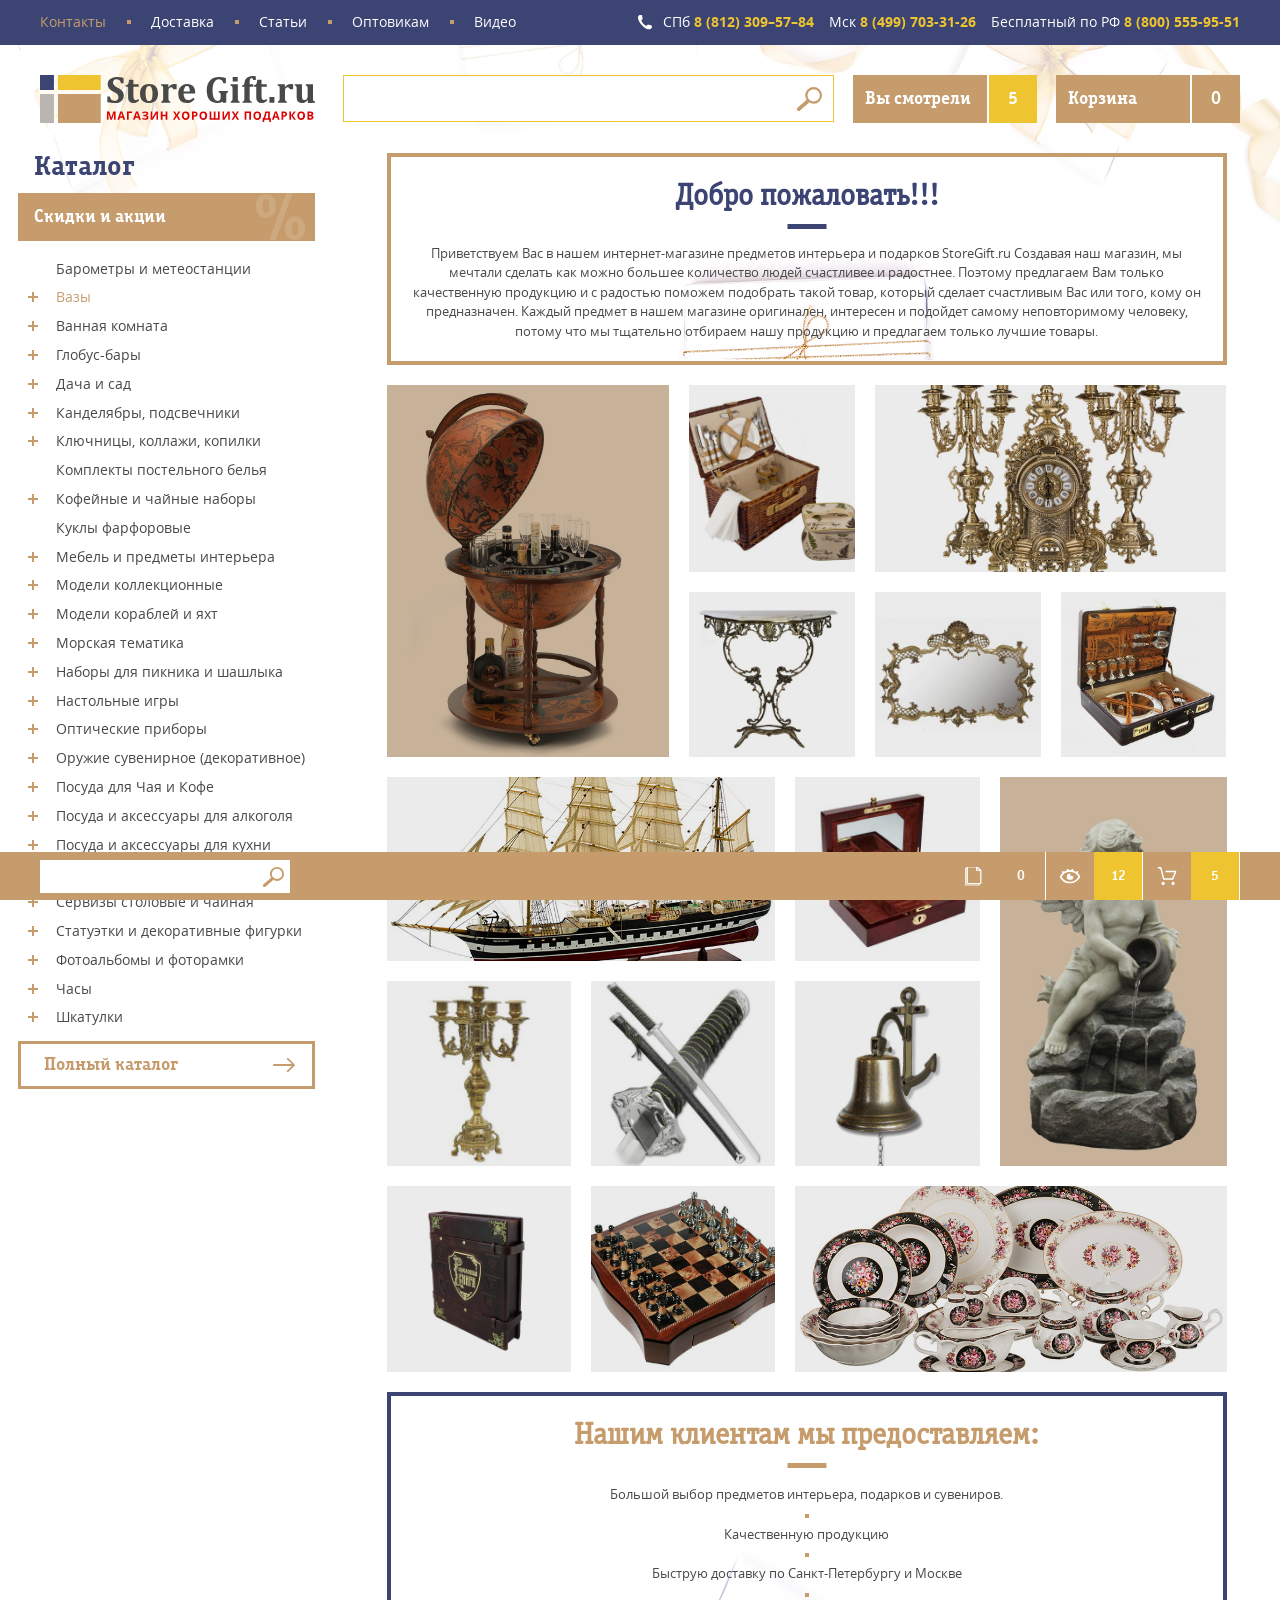
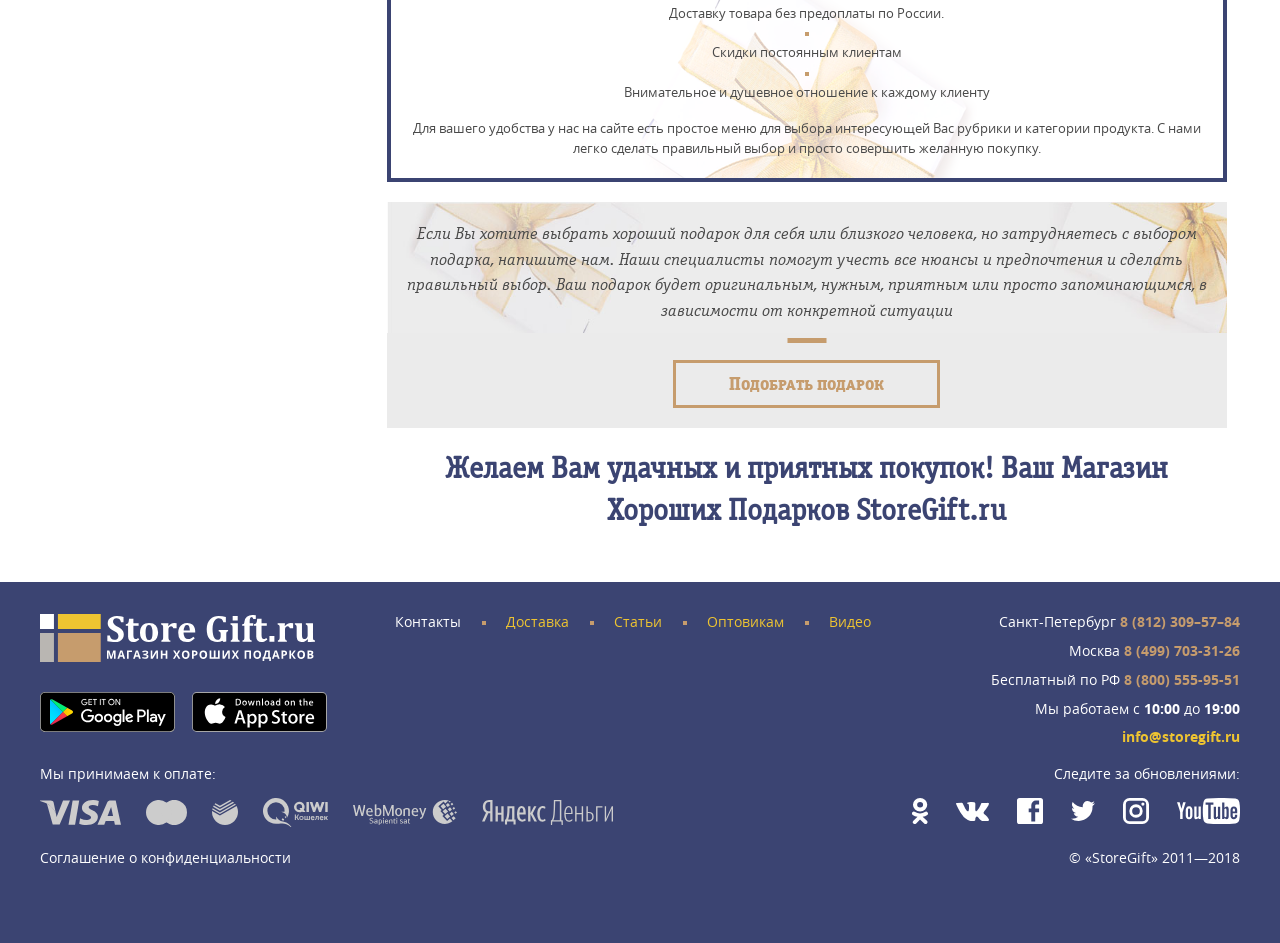
<file: app/index.html>
<!DOCTYPE html>
<html lang="ru">
  <head>
    <meta charset="utf-8">
    <meta name="viewport" content="width=device-width, initial-scale=1, maximum-scale=1">
    <meta http-equiv="X-UA-Compatible" content="IE=edge">
    <link rel="shortcut icon" href="img/favicon/favicon.ico" type="image/x-icon">
    <link rel="apple-touch-icon" href="img/favicon/apple-touch-icon.png">
    <link rel="apple-touch-icon" sizes="72x72" href="img/favicon/apple-touch-icon-72x72.png">
    <link rel="apple-touch-icon" sizes="114x114" href="img/favicon/apple-touch-icon-114x114.png">
    <link rel="apple-touch-icon" sizes="144x144" href="img/favicon/apple-touch-icon-144x144.png">
    <style>
      < !--ST:INK @@include('css/header.min.css') ED:INK-->
    </style>
    <!-- build:remove-->
    <link href="css/header.min.css" rel="stylesheet">
    <!-- endbuild-->
    <title>Store Gift - магазин хороших подарков</title>
    <meta name="description" content="">
    <meta name="keywords" content=""> </head>
  <body class="page page_with-catalog">
    <header class="header page__header">
      <div class="header__top">
        <div class="header__inner">
          <div class="header__menu-container">
            <nav class="top-menu">
              <button class="hamburger top-menu__hamburger">
                <span class="hamburger__btn"></span>
              </button>
              <ul>
                <li class="active">
                  <a href="#">Контакты</a>
                </li>
                <li>
                  <a href="#">Доставка</a>
                </li>
                <li>
                  <a href="#">Статьи</a>
                </li>
                <li>
                  <a href="#">Оптовикам</a>
                </li>
                <li>
                  <a href="#">Видео</a>
                </li>
              </ul>
            </nav>
          </div>
          <div class="header__phones">
            <a class="phone phone_icon-phone header__phone" href="tel:88123095784">
              <span>СПб</span> 8 (812) 309–57–84</a>
            <a class="phone header__phone" href="tel:84997033126">
              <span>Мск</span> 8 (499) 703-31-26</a>
            <a class="phone header__phone" href="tel:88005559551">
              <span>Бесплатный по РФ</span> 8 (800) 555-95-51</a>
          </div>
        </div>
      </div>
      <div class="header__inner">
        <div class="header__bottom">
          <div class="header__logo-container">
            <div class="logo">
              <img src="img/logo_header.svg" alt="Store Gift" /> </div>
          </div>
          <div class="header__search-container">
            <form class="search search_header" action="#" method="post" autocomplete="off">
              <input type="text" maxlength="100" />
              <button type="submit"></button>
            </form>
          </div>
          <div class="header__buttons-container">
            <a class="button-number button-number_watched button-number_active header__button-number header__button-number_watched" href="#">
              <span class="button-number__text">Вы смотрели</span>
              <span class="button-number__number">5</span>
            </a>
            <a class="button-number header__button-number header__button-number_basket" href="#">
              <span class="button-number__text">Корзина</span>
              <span class="button-number__number">0</span>
            </a>
            <div class="watched watched_top">
              <div class="watched__item">
                <div class="watched__img-container">
                  <img src="img/watched/1.png" alt="Часы настенные" /> </div>
                <a class="watched__text-container" href="#">
                  <p class="watched__name">Часы настенные </p>
                  <p class="watched__description">56*56*3 см, D(циферблата)=25 см. </p>
                </a>
                <div class="watched__price-container">
                  <div class="watched__price">1 800 </div>
                </div>
                <div class="watched__delete-container">
                  <a class="watched__delete" href="#"></a>
                </div>
              </div>
              <div class="watched__item">
                <div class="watched__img-container">
                  <img src="img/watched/2.png" alt="Часы настенные" /> </div>
                <a class="watched__text-container" href="#">
                  <p class="watched__name">Часы настенные </p>
                  <p class="watched__description">33*33*4,5 см, D(циферблата)=10 см. </p>
                </a>
                <div class="watched__price-container">
                  <div class="watched__price">1 800 </div>
                </div>
                <div class="watched__delete-container">
                  <a class="watched__delete" href="#"></a>
                </div>
              </div>
              <div class="watched__item">
                <div class="watched__img-container">
                  <img src="img/watched/3.png" alt="Часы настенные кварцевые &quot;Swiss Home&quot;" /> </div>
                <a class="watched__text-container" href="#">
                  <p class="watched__name">Часы настенные кварцевые "Swiss Home" </p>
                  <p class="watched__description">50*50*4 см, D(циферблата) =20 см. цвет:серебро. </p>
                </a>
                <div class="watched__price-container">
                  <div class="watched__price">1 900 </div>
                </div>
                <div class="watched__delete-container">
                  <a class="watched__delete" href="#"></a>
                </div>
              </div>
              <div class="watched__item">
                <div class="watched__img-container">
                  <img src="img/watched/4.png" alt="Часы настенные" /> </div>
                <a class="watched__text-container" href="#">
                  <p class="watched__name">Часы настенные </p>
                  <p class="watched__description">25*25*4 см, D(циферблата)=20 см. </p>
                </a>
                <div class="watched__price-container">
                  <div class="watched__price">1 900 </div>
                </div>
                <div class="watched__delete-container">
                  <a class="watched__delete" href="#"></a>
                </div>
              </div>
              <div class="watched__item">
                <div class="watched__img-container">
                  <img src="img/watched/5.png" alt="Часы настенные" /> </div>
                <a class="watched__text-container" href="#">
                  <p class="watched__name">Часы настенные </p>
                  <p class="watched__description">56*56*3 см, D(циферблата)=25 см. </p>
                </a>
                <div class="watched__price-container">
                  <div class="watched__price">1 800 </div>
                </div>
                <div class="watched__delete-container">
                  <a class="watched__delete" href="#"></a>
                </div>
              </div>
            </div>
          </div>
        </div>
      </div>
    </header>
    <div class="content content_with-catalog page__content">
      <div class="catalog content__catalog">
        <button class="catalog__close"> </button>
        <div class="catalog__wrapper">
          <div class="catalog__inner">
            <h3 class="catalog__heading">Каталог </h3>
            <a class="catalog__custom-item catalog__custom-item_discounts" href="#">Скидки и акции</a>
            <ul class="catalog__list">
              <li class="catalog__item">
                <a class="catalog__link" href="#">Барометры и метеостанции</a>
              </li>
              <li class="catalog__item catalog__item_active">
                <span class="catalog__open-close"></span>
                <a class="catalog__link" href="#">Вазы</a>
                <ul class="catalog__submenu">
                  <li class="catalog__submenu-item catalog__submenu-item_active">
                    <a class="catalog__submenu-link" href="#">Вазы в ассортименте</a>
                  </li>
                  <li class="catalog__submenu-item">
                    <a class="catalog__submenu-link" href="#">Вазы керамика</a>
                  </li>
                  <li class="catalog__submenu-item">
                    <a class="catalog__submenu-link" href="#">Вазы латунь</a>
                  </li>
                  <li class="catalog__submenu-item">
                    <a class="catalog__submenu-link" href="#">Вазы фарфор</a>
                  </li>
                  <li class="catalog__submenu-item">
                    <a class="catalog__submenu-link" href="#">Чаши декоративные</a>
                  </li>
                </ul>
              </li>
              <li class="catalog__item">
                <span class="catalog__open-close"></span>
                <a class="catalog__link" href="#">Ванная комната</a>
                <ul class="catalog__submenu">
                  <li class="catalog__submenu-item">
                    <a class="catalog__submenu-link" href="#">Аксессуары для ванной комнаты</a>
                  </li>
                  <li class="catalog__submenu-item">
                    <a class="catalog__submenu-link" href="#">Корзины для белья</a>
                  </li>
                  <li class="catalog__submenu-item">
                    <a class="catalog__submenu-link" href="#">Наборы для ванной комнаты</a>
                  </li>
                  <li class="catalog__submenu-item">
                    <a class="catalog__submenu-link" href="#">Подставка для зубных щеток</a>
                  </li>
                  <li class="catalog__submenu-item">
                    <a class="catalog__submenu-link" href="#">Швабры, щетки</a>
                  </li>
                </ul>
              </li>
              <li class="catalog__item">
                <span class="catalog__open-close"></span>
                <a class="catalog__link" href="#">Глобус-бары</a>
                <ul class="catalog__submenu">
                  <li class="catalog__submenu-item">
                    <a class="catalog__submenu-link" href="#">Глoбус-бары настольные</a>
                  </li>
                  <li class="catalog__submenu-item">
                    <a class="catalog__submenu-link" href="#">Глобус-бары напольные</a>
                  </li>
                </ul>
              </li>
              <li class="catalog__item">
                <span class="catalog__open-close"></span>
                <a class="catalog__link" href="#">Дача и сад</a>
                <ul class="catalog__submenu">
                  <li class="catalog__submenu-item">
                    <a class="catalog__submenu-link" href="#">Садовые цветники, кашпо, горшки, этажерки для цветов</a>
                  </li>
                  <li class="catalog__submenu-item">
                    <a class="catalog__submenu-link" href="#">Фигуры ландшафтные</a>
                  </li>
                  <li class="catalog__submenu-item">
                    <a class="catalog__submenu-link" href="#">Фонари садовые</a>
                  </li>
                </ul>
              </li>
              <li class="catalog__item">
                <span class="catalog__open-close"></span>
                <a class="catalog__link" href="#">Канделябры, подсвечники</a>
                <ul class="catalog__submenu">
                  <li class="catalog__submenu-item">
                    <a class="catalog__submenu-link" href="#">Канделябры</a>
                  </li>
                  <li class="catalog__submenu-item">
                    <a class="catalog__submenu-link" href="#">Подсвечники</a>
                  </li>
                </ul>
              </li>
              <li class="catalog__item">
                <span class="catalog__open-close"></span>
                <a class="catalog__link" href="#">Ключницы, коллажи, копилки</a>
                <ul class="catalog__submenu">
                  <li class="catalog__submenu-item">
                    <a class="catalog__submenu-link" href="#">Ключницы</a>
                  </li>
                  <li class="catalog__submenu-item">
                    <a class="catalog__submenu-link" href="#">Книги-сейфы</a>
                  </li>
                  <li class="catalog__submenu-item">
                    <a class="catalog__submenu-link" href="#">Копилки</a>
                  </li>
                </ul>
              </li>
              <li class="catalog__item">
                <a class="catalog__link" href="#">Комплекты постельного белья</a>
              </li>
              <li class="catalog__item">
                <span class="catalog__open-close"></span>
                <a class="catalog__link" href="#">Кофейные и чайные наборы</a>
                <ul class="catalog__submenu">
                  <li class="catalog__submenu-item">
                    <a class="catalog__submenu-link" href="#">Кофейные наборы</a>
                  </li>
                  <li class="catalog__submenu-item">
                    <a class="catalog__submenu-link" href="#">Чайные наборы</a>
                  </li>
                </ul>
              </li>
              <li class="catalog__item">
                <a class="catalog__link" href="#">Куклы фарфоровые</a>
              </li>
              <li class="catalog__item">
                <span class="catalog__open-close"></span>
                <a class="catalog__link" href="#">Мебель и предметы интерьера</a>
                <ul class="catalog__submenu">
                  <li class="catalog__submenu-item">
                    <a class="catalog__submenu-link" href="#">Аксессуары для камина</a>
                  </li>
                  <li class="catalog__submenu-item">
                    <a class="catalog__submenu-link" href="#">Вешалки, крючки</a>
                  </li>
                  <li class="catalog__submenu-item">
                    <a class="catalog__submenu-link" href="#">Газетницы</a>
                  </li>
                  <li class="catalog__submenu-item">
                    <a class="catalog__submenu-link" href="#">Зеркала</a>
                  </li>
                  <li class="catalog__submenu-item">
                    <a class="catalog__submenu-link" href="#">Зонтовницы</a>
                  </li>
                  <li class="catalog__submenu-item">
                    <a class="catalog__submenu-link" href="#">Комоды</a>
                  </li>
                  <li class="catalog__submenu-item">
                    <a class="catalog__submenu-link" href="#">Консоли</a>
                  </li>
                  <li class="catalog__submenu-item">
                    <a class="catalog__submenu-link" href="#">Мебель из ротанга</a>
                  </li>
                  <li class="catalog__submenu-item">
                    <a class="catalog__submenu-link" href="#">Придверные колокольчики</a>
                  </li>
                  <li class="catalog__submenu-item">
                    <a class="catalog__submenu-link" href="#">Светильники</a>
                  </li>
                  <li class="catalog__submenu-item">
                    <a class="catalog__submenu-link" href="#">Столики декоративные</a>
                  </li>
                  <li class="catalog__submenu-item">
                    <a class="catalog__submenu-link" href="#">Стулья</a>
                  </li>
                  <li class="catalog__submenu-item">
                    <a class="catalog__submenu-link" href="#">Фонтаны</a>
                  </li>
                </ul>
              </li>
              <li class="catalog__item">
                <span class="catalog__open-close"></span>
                <a class="catalog__link" href="#">Модели коллекционные</a>
                <ul class="catalog__submenu">
                  <li class="catalog__submenu-item">
                    <a class="catalog__submenu-link" href="#">Автомобили</a>
                  </li>
                  <li class="catalog__submenu-item">
                    <a class="catalog__submenu-link" href="#">Мотоциклы</a>
                  </li>
                  <li class="catalog__submenu-item">
                    <a class="catalog__submenu-link" href="#">Паровозы</a>
                  </li>
                  <li class="catalog__submenu-item">
                    <a class="catalog__submenu-link" href="#">Самолёты, вертолёты</a>
                  </li>
                </ul>
              </li>
              <li class="catalog__item">
                <span class="catalog__open-close"></span>
                <a class="catalog__link" href="#">Модели кораблей и яхт</a>
                <ul class="catalog__submenu">
                  <li class="catalog__submenu-item">
                    <a class="catalog__submenu-link" href="#">Модели парусных судов и кораблей</a>
                  </li>
                  <li class="catalog__submenu-item">
                    <a class="catalog__submenu-link" href="#">Модели современных судов и кораблей</a>
                  </li>
                </ul>
              </li>
              <li class="catalog__item">
                <span class="catalog__open-close"></span>
                <a class="catalog__link" href="#">Морская тематика</a>
                <ul class="catalog__submenu">
                  <li class="catalog__submenu-item">
                    <a class="catalog__submenu-link" href="#">Рынды корабельные и морские колокола</a>
                  </li>
                </ul>
              </li>
              <li class="catalog__item">
                <span class="catalog__open-close"></span>
                <a class="catalog__link" href="#">Наборы для пикника и шашлыка</a>
                <ul class="catalog__submenu">
                  <li class="catalog__submenu-item">
                    <a class="catalog__submenu-link" href="#">Корзины для пикника</a>
                  </li>
                  <li class="catalog__submenu-item">
                    <a class="catalog__submenu-link" href="#">Наборы для шашлыка</a>
                  </li>
                </ul>
              </li>
              <li class="catalog__item">
                <span class="catalog__open-close"></span>
                <a class="catalog__link" href="#">Настольные игры</a>
                <ul class="catalog__submenu">
                  <li class="catalog__submenu-item">
                    <a class="catalog__submenu-link" href="#">Аэрохоккей</a>
                  </li>
                  <li class="catalog__submenu-item">
                    <a class="catalog__submenu-link" href="#">Конструкторы UGEARS</a>
                  </li>
                  <li class="catalog__submenu-item">
                    <a class="catalog__submenu-link" href="#">Наборы настольных игр</a>
                  </li>
                  <li class="catalog__submenu-item">
                    <a class="catalog__submenu-link" href="#">Нарды</a>
                  </li>
                  <li class="catalog__submenu-item">
                    <a class="catalog__submenu-link" href="#">Настольный футбол</a>
                  </li>
                  <li class="catalog__submenu-item">
                    <a class="catalog__submenu-link" href="#">Настольный хоккей</a>
                  </li>
                  <li class="catalog__submenu-item">
                    <a class="catalog__submenu-link" href="#">Покерные наборы</a>
                  </li>
                  <li class="catalog__submenu-item">
                    <a class="catalog__submenu-link" href="#">Шахматы</a>
                  </li>
                </ul>
              </li>
              <li class="catalog__item">
                <span class="catalog__open-close"></span>
                <a class="catalog__link" href="#">Оптические приборы</a>
                <ul class="catalog__submenu">
                  <li class="catalog__submenu-item">
                    <a class="catalog__submenu-link" href="#">Бинокли</a>
                  </li>
                  <li class="catalog__submenu-item">
                    <a class="catalog__submenu-link" href="#">Микроскопы</a>
                  </li>
                  <li class="catalog__submenu-item">
                    <a class="catalog__submenu-link" href="#">Телескопы</a>
                  </li>
                </ul>
              </li>
              <li class="catalog__item">
                <span class="catalog__open-close"></span>
                <a class="catalog__link" href="#">Оружие сувенирное (декоративное)</a>
                <ul class="catalog__submenu">
                  <li class="catalog__submenu-item">
                    <a class="catalog__submenu-link" href="#">Автоматы, винтовки</a>
                  </li>
                  <li class="catalog__submenu-item">
                    <a class="catalog__submenu-link" href="#">Доспехи в ассортименте</a>
                  </li>
                  <li class="catalog__submenu-item">
                    <a class="catalog__submenu-link" href="#">Кинжалы, ножи</a>
                  </li>
                  <li class="catalog__submenu-item">
                    <a class="catalog__submenu-link" href="#">Кортики</a>
                  </li>
                  <li class="catalog__submenu-item">
                    <a class="catalog__submenu-link" href="#">Мечи</a>
                  </li>
                  <li class="catalog__submenu-item">
                    <a class="catalog__submenu-link" href="#">Пистолеты, револьверы</a>
                  </li>
                  <li class="catalog__submenu-item">
                    <a class="catalog__submenu-link" href="#">Пистоли, ружья</a>
                  </li>
                  <li class="catalog__submenu-item">
                    <a class="catalog__submenu-link" href="#">Подставки для оружия</a>
                  </li>
                  <li class="catalog__submenu-item">
                    <a class="catalog__submenu-link" href="#">Пушки, гранаты</a>
                  </li>
                  <li class="catalog__submenu-item">
                    <a class="catalog__submenu-link" href="#">Рыцарские трофеи</a>
                  </li>
                  <li class="catalog__submenu-item">
                    <a class="catalog__submenu-link" href="#">Самурайские мечи</a>
                  </li>
                  <li class="catalog__submenu-item">
                    <a class="catalog__submenu-link" href="#">Фигуры рыцарей</a>
                  </li>
                  <li class="catalog__submenu-item">
                    <a class="catalog__submenu-link" href="#">Шпаги, шашки, сабли, арбалеты</a>
                  </li>
                </ul>
              </li>
              <li class="catalog__item">
                <span class="catalog__open-close"></span>
                <a class="catalog__link" href="#">Посуда для Чая и Кофе</a>
                <ul class="catalog__submenu">
                  <li class="catalog__submenu-item">
                    <a class="catalog__submenu-link" href="#">Кофемолки</a>
                  </li>
                  <li class="catalog__submenu-item">
                    <a class="catalog__submenu-link" href="#">Подстаканники</a>
                  </li>
                  <li class="catalog__submenu-item">
                    <a class="catalog__submenu-link" href="#">Посуда для кофе</a>
                  </li>
                  <li class="catalog__submenu-item">
                    <a class="catalog__submenu-link" href="#">Посуда для чая</a>
                  </li>
                  <li class="catalog__submenu-item">
                    <a class="catalog__submenu-link" href="#">Термокружки</a>
                  </li>
                  <li class="catalog__submenu-item">
                    <a class="catalog__submenu-link" href="#">Термосы</a>
                  </li>
                  <li class="catalog__submenu-item">
                    <a class="catalog__submenu-link" href="#">Френчпрессы</a>
                  </li>
                  <li class="catalog__submenu-item">
                    <a class="catalog__submenu-link" href="#">Чайники</a>
                  </li>
                  <li class="catalog__submenu-item">
                    <a class="catalog__submenu-link" href="#">Чайники декоративные</a>
                  </li>
                  <li class="catalog__submenu-item">
                    <a class="catalog__submenu-link" href="#">Чайники заварочные</a>
                  </li>
                  <li class="catalog__submenu-item">
                    <a class="catalog__submenu-link" href="#">Чайные ложки</a>
                  </li>
                </ul>
              </li>
              <li class="catalog__item">
                <span class="catalog__open-close"></span>
                <a class="catalog__link" href="#">Посуда и аксессуары для алкоголя</a>
                <ul class="catalog__submenu">
                  <li class="catalog__submenu-item">
                    <a class="catalog__submenu-link" href="#">Аксессуары для алкоголя</a>
                  </li>
                  <li class="catalog__submenu-item">
                    <a class="catalog__submenu-link" href="#">Бокалы для вина и шампанского</a>
                  </li>
                  <li class="catalog__submenu-item">
                    <a class="catalog__submenu-link" href="#">Графины, штофы, бутыли</a>
                  </li>
                  <li class="catalog__submenu-item">
                    <a class="catalog__submenu-link" href="#">Мини-бары для дома и офиса</a>
                  </li>
                  <li class="catalog__submenu-item">
                    <a class="catalog__submenu-link" href="#">Пивные кружки</a>
                  </li>
                  <li class="catalog__submenu-item">
                    <a class="catalog__submenu-link" href="#">Подарочные наборы для крепких напитков</a>
                  </li>
                  <li class="catalog__submenu-item">
                    <a class="catalog__submenu-link" href="#">Посуда для виски</a>
                  </li>
                  <li class="catalog__submenu-item">
                    <a class="catalog__submenu-link" href="#">Посуда для коньяка</a>
                  </li>
                  <li class="catalog__submenu-item">
                    <a class="catalog__submenu-link" href="#">Стопки, рюмки</a>
                  </li>
                </ul>
              </li>
              <li class="catalog__item">
                <span class="catalog__open-close"></span>
                <a class="catalog__link" href="#">Посуда и аксессуары для кухни</a>
                <ul class="catalog__submenu">
                  <li class="catalog__submenu-item">
                    <a class="catalog__submenu-link" href="#">Банки и бутылки для хранения</a>
                  </li>
                  <li class="catalog__submenu-item">
                    <a class="catalog__submenu-link" href="#">Блюда, тарелки</a>
                  </li>
                  <li class="catalog__submenu-item">
                    <a class="catalog__submenu-link" href="#">Кастрюли</a>
                  </li>
                  <li class="catalog__submenu-item">
                    <a class="catalog__submenu-link" href="#">Конфетницы</a>
                  </li>
                  <li class="catalog__submenu-item">
                    <a class="catalog__submenu-link" href="#">Кувшины</a>
                  </li>
                  <li class="catalog__submenu-item">
                    <a class="catalog__submenu-link" href="#">Кухонные наборы и принадлежности</a>
                  </li>
                  <li class="catalog__submenu-item">
                    <a class="catalog__submenu-link" href="#">Мармит</a>
                  </li>
                  <li class="catalog__submenu-item">
                    <a class="catalog__submenu-link" href="#">Менажницы</a>
                  </li>
                  <li class="catalog__submenu-item">
                    <a class="catalog__submenu-link" href="#">Наборы для специй</a>
                  </li>
                  <li class="catalog__submenu-item">
                    <a class="catalog__submenu-link" href="#">Наборы столовых приборов</a>
                  </li>
                  <li class="catalog__submenu-item">
                    <a class="catalog__submenu-link" href="#">Ножи, ножницы</a>
                  </li>
                  <li class="catalog__submenu-item">
                    <a class="catalog__submenu-link" href="#">Подносы</a>
                  </li>
                  <li class="catalog__submenu-item">
                    <a class="catalog__submenu-link" href="#">Посуда для суши и сакэ</a>
                  </li>
                  <li class="catalog__submenu-item">
                    <a class="catalog__submenu-link" href="#">Розетки</a>
                  </li>
                  <li class="catalog__submenu-item">
                    <a class="catalog__submenu-link" href="#">Салатники</a>
                  </li>
                  <li class="catalog__submenu-item">
                    <a class="catalog__submenu-link" href="#">Сахарницы</a>
                  </li>
                  <li class="catalog__submenu-item">
                    <a class="catalog__submenu-link" href="#">Сковороды</a>
                  </li>
                  <li class="catalog__submenu-item">
                    <a class="catalog__submenu-link" href="#">Стаканы</a>
                  </li>
                  <li class="catalog__submenu-item">
                    <a class="catalog__submenu-link" href="#">Турки (Джезвы)</a>
                  </li>
                  <li class="catalog__submenu-item">
                    <a class="catalog__submenu-link" href="#">Фруктовницы</a>
                  </li>
                  <li class="catalog__submenu-item">
                    <a class="catalog__submenu-link" href="#">Хлебницы</a>
                  </li>
                </ul>
              </li>
              <li class="catalog__item">
                <a class="catalog__link" href="#">Родословные книги</a>
              </li>
              <li class="catalog__item">
                <span class="catalog__open-close"></span>
                <a class="catalog__link" href="#">Сервизы столовые и чайная</a>
                <ul class="catalog__submenu">
                  <li class="catalog__submenu-item">
                    <a class="catalog__submenu-link" href="#">Столовые сервизы</a>
                  </li>
                  <li class="catalog__submenu-item">
                    <a class="catalog__submenu-link" href="#">Чайные сервизы</a>
                  </li>
                </ul>
              </li>
              <li class="catalog__item">
                <span class="catalog__open-close"></span>
                <a class="catalog__link" href="#">Статуэтки и декоративные фигурки</a>
                <ul class="catalog__submenu">
                  <li class="catalog__submenu-item">
                    <span class="catalog__open-close"></span>
                    <a class="catalog__submenu-link" href="#">Изделия из металла Hinz and Kunst</a>
                    <ul class="catalog__submenu">
                      <li class="catalog__submenu-item">
                        <a class="catalog__submenu-link" href="#">Из жизни</a>
                      </li>
                      <li class="catalog__submenu-item">
                        <a class="catalog__submenu-link" href="#">Профессии</a>
                      </li>
                      <li class="catalog__submenu-item">
                        <a class="catalog__submenu-link" href="#">Спорт</a>
                      </li>
                      <li class="catalog__submenu-item">
                        <a class="catalog__submenu-link" href="#">Украшения на бутылки</a>
                      </li>
                    </ul>
                  </li>
                  <li class="catalog__submenu-item">
                    <a class="catalog__submenu-link" href="#">Статуэтки и фигурки "Ангелов"</a>
                  </li>
                  <li class="catalog__submenu-item">
                    <a class="catalog__submenu-link" href="#">Статуэтки и фигурки "Слоны"</a>
                  </li>
                  <li class="catalog__submenu-item">
                    <a class="catalog__submenu-link" href="#">Статуэтки и фигурки "Собачки"</a>
                  </li>
                  <li class="catalog__submenu-item">
                    <a class="catalog__submenu-link" href="#">Фарфоровые статуэтки</a>
                  </li>
                  <li class="catalog__submenu-item">
                    <a class="catalog__submenu-link" href="#">Фигуры животных большие</a>
                  </li>
                </ul>
              </li>
              <li class="catalog__item">
                <span class="catalog__open-close"></span>
                <a class="catalog__link" href="#">Фотоальбомы и фоторамки</a>
                <ul class="catalog__submenu">
                  <li class="catalog__submenu-item">
                    <a class="catalog__submenu-link" href="#">Классические фотоальбомы</a>
                  </li>
                  <li class="catalog__submenu-item">
                    <a class="catalog__submenu-link" href="#">Фоторамки</a>
                  </li>
                  <li class="catalog__submenu-item">
                    <a class="catalog__submenu-link" href="#">Фоторамки-дерево</a>
                  </li>
                </ul>
              </li>
              <li class="catalog__item">
                <span class="catalog__open-close"></span>
                <a class="catalog__link" href="#">Часы</a>
                <ul class="catalog__submenu">
                  <li class="catalog__submenu-item">
                    <a class="catalog__submenu-link" href="#">Настенные часы</a>
                  </li>
                  <li class="catalog__submenu-item">
                    <a class="catalog__submenu-link" href="#">Настольные часы</a>
                  </li>
                  <li class="catalog__submenu-item">
                    <a class="catalog__submenu-link" href="#">Песочные часы</a>
                  </li>
                  <li class="catalog__submenu-item">
                    <a class="catalog__submenu-link" href="#">Часы в ассортименте</a>
                  </li>
                  <li class="catalog__submenu-item">
                    <a class="catalog__submenu-link" href="#">Часы каминные</a>
                  </li>
                </ul>
              </li>
              <li class="catalog__item">
                <span class="catalog__open-close"></span>
                <a class="catalog__link" href="#">Шкатулки</a>
                <ul class="catalog__submenu">
                  <li class="catalog__submenu-item">
                    <a class="catalog__submenu-link" href="#">Миникомоды для украшений</a>
                  </li>
                  <li class="catalog__submenu-item">
                    <a class="catalog__submenu-link" href="#">Сундучки, наборы сундучков</a>
                  </li>
                  <li class="catalog__submenu-item">
                    <a class="catalog__submenu-link" href="#">Шкатулки в ассортименте</a>
                  </li>
                  <li class="catalog__submenu-item">
                    <a class="catalog__submenu-link" href="#">Шкатулки для украшений</a>
                  </li>
                  <li class="catalog__submenu-item">
                    <a class="catalog__submenu-link" href="#">Шкатулки для часов</a>
                  </li>
                </ul>
              </li>
            </ul>
            <a class="catalog__full" href="#">Полный каталог</a>
          </div>
        </div>
      </div>
      <div class="content__inner">
        <div class="grid">
          <button class="catalog-btn">
            <span class="catalog-btn__text">Каталог</span>
          </button>
          <div class="content-main">
            <div class="content-main__item content-main__main-text-block-1">
              <div class="main-text-block main-text-block_1 content-main__main-text-block">
                <h2>Добро пожаловать!!!</h2>
                <p>Приветствуем Вас в нашем интернет-магазине предметов интерьера и подарков StoreGift.ru Создавая наш магазин, мы мечтали сделать как можно большее количество людей счастливее и радостнее. Поэтому предлагаем Вам только качественную продукцию
                  и с радостью поможем подобрать такой товар, который сделает счастливым Вас или того, кому он предназначен. Каждый предмет в нашем магазине оригинален, интересен и подойдет самому неповторимому человеку, потому что мы тщательно отбираем
                  нашу продукцию и предлагаем только лучшие товары.</p>
              </div>
            </div>
            <div class="content-main__float-block-1">
              <div class="content-main__item">
                <a class="content-main__block" href="#" style="background:url(img/main/1.jpg) center no-repeat;background-size:cover">
                  <span class="content-main__block-text">Глобус бары</span>
                </a>
              </div>
              <div class="content-main__item">
                <a class="content-main__block" href="#" style="background:url(img/main/2.jpg) center no-repeat;background-size:cover">
                  <span class="content-main__block-text">Наборы для пикника</span>
                </a>
              </div>
              <div class="content-main__item">
                <a class="content-main__block" href="#" style="background:url(img/main/3.jpg) center no-repeat;background-size:cover">
                  <span class="content-main__block-text">Каминные часы</span>
                </a>
              </div>
              <div class="content-main__item">
                <a class="content-main__block" href="#" style="background:url(img/main/4.jpg) center no-repeat;background-size:cover">
                  <span class="content-main__block-text">Консоли</span>
                </a>
              </div>
              <div class="content-main__item">
                <a class="content-main__block" href="#" style="background:url(img/main/5.jpg) center no-repeat;background-size:cover">
                  <span class="content-main__block-text">Зеркала</span>
                </a>
              </div>
              <div class="content-main__item">
                <a class="content-main__block" href="#" style="background:url(img/main/6.jpg) center no-repeat;background-size:cover">
                  <span class="content-main__block-text">Наборы для барбекю</span>
                </a>
              </div>
            </div>
            <div class="content-main__float-block-2">
              <div class="content-main__item">
                <a class="content-main__block" href="#" style="background:url(img/main/7.jpg) center no-repeat;background-size:cover">
                  <span class="content-main__block-text">Модели кораблей и яхт</span>
                </a>
              </div>
              <div class="content-main__item">
                <a class="content-main__block" href="#" style="background:url(img/main/8.jpg) center no-repeat;background-size:cover">
                  <span class="content-main__block-text">Штукатулки для ювелирных украшений</span>
                </a>
              </div>
              <div class="content-main__item">
                <a class="content-main__block" href="#" style="background:url(img/main/10.jpg) center no-repeat;background-size:cover">
                  <span class="content-main__block-text">Канделябры</span>
                </a>
              </div>
              <div class="content-main__item">
                <a class="content-main__block" href="#" style="background:url(img/main/11.jpg) center no-repeat;background-size:cover">
                  <span class="content-main__block-text">Мечи самурайские</span>
                </a>
              </div>
              <div class="content-main__item">
                <a class="content-main__block" href="#" style="background:url(img/main/12.jpg) center no-repeat;background-size:cover">
                  <span class="content-main__block-text">Морская тематика</span>
                </a>
              </div>
            </div>
            <div class="content-main__float-block-3">
              <div class="content-main__item">
                <a class="content-main__block" href="#" style="background:url(img/main/9.jpg) center no-repeat;background-size:cover">
                  <span class="content-main__block-text">Фонтаны</span>
                </a>
              </div>
            </div>
            <div class="content-main__float-block-4">
              <div class="content-main__item">
                <a class="content-main__block" href="#" style="background:url(img/main/13.jpg) center no-repeat;background-size:cover">
                  <span class="content-main__block-text">Родословные книги</span>
                </a>
              </div>
              <div class="content-main__item">
                <a class="content-main__block" href="#" style="background:url(img/main/14.jpg) center no-repeat;background-size:cover">
                  <span class="content-main__block-text">Шахматы</span>
                </a>
              </div>
              <div class="content-main__item">
                <a class="content-main__block" href="#" style="background:url(img/main/15.jpg) center no-repeat;background-size:cover">
                  <span class="content-main__block-text">Сервизы</span>
                </a>
              </div>
            </div>
            <div class="content-main__item content-main__main-text-block-2">
              <div class="main-text-block main-text-block_2 content-main__main-text-block">
                <h2>Нашим клиентам мы предоставляем:</h2>
                <ul>
                  <li>Большой выбор предметов интерьера, подарков и сувениров.</li>
                  <li>Качественную продукцию</li>
                  <li>Быструю доставку по Санкт-Петербургу и Москве</li>
                  <li>Доставку товара без предоплаты по России.</li>
                  <li>Скидки постоянным клиентам</li>
                  <li>Внимательное и душевное отношение к каждому клиенту</li>
                </ul>
                <p>Для вашего удобства у нас на сайте есть простое меню для выбора интересующей Вас рубрики и категории продукта. С нами легко сделать правильный выбор и просто совершить желанную покупку.</p>
              </div>
            </div>
            <div class="clearfix"></div>
            <div class="get-gift content-main__get-gift">
              <p>Если Вы хотите выбрать хороший подарок для себя или близкого человека, но затрудняетесь с выбором подарка, напишите нам. Наши специалисты помогут учесть все нюансы и предпочтения и сделать правильный выбор. Ваш подарок будет оригинальным,
                нужным, приятным или просто запоминающимся, в зависимости от конкретной ситуации</p>
              <a class="get-gift__button" href="#">Подобрать подарок</a>
            </div>
            <h2 class="content-main__good-luck">Желаем Вам удачных и приятных покупок! Ваш Магазин Хороших Подарков StoreGift.ru </h2>
          </div>
        </div>
      </div>
    </div>
    <footer class="footer page__footer">
      <div class="footer__inner">
        <div class="footer__top">
          <div class="footer__logo-container">
            <div class="logo">
              <img src="img/logo_footer.svg" alt="Store Gift" /> </div>
            <div class="mobile-apps footer__mobile-apps">
              <a href="#">
                <img src="img/google-play.svg" alt="Google Play" />
              </a>
              <a href="#">
                <img src="img/appstore.svg" alt="App Store" />
              </a>
            </div>
          </div>
          <div class="footer__menu-container">
            <nav class="footer-menu footer__footer-menu">
              <ul>
                <li class="active">
                  <a href="#">Контакты</a>
                </li>
                <li>
                  <a href="#">Доставка</a>
                </li>
                <li>
                  <a href="#">Статьи</a>
                </li>
                <li>
                  <a href="#">Оптовикам</a>
                </li>
                <li>
                  <a href="#">Видео</a>
                </li>
              </ul>
            </nav>
          </div>
          <div class="footer__contacts-container">
            <a class="phone phone_footer footer__phone" href="tel:88123095784">
              <span>Санкт-Петербург</span> 8 (812) 309–57–84</a>
            <br/>
            <a class="phone phone_footer footer__phone" href="tel:84997033126">
              <span>Москва</span> 8 (499) 703-31-26</a>
            <br/>
            <a class="phone phone_footer footer__phone" href="tel:88005559551">
              <span>Бесплатный по РФ</span> 8 (800) 555-95-51</a>
            <div class="footer__work">Мы работаем с
              <span>10:00</span> до
              <span>19:00</span>
            </div>
            <a class="footer__email" href="mailto:info@storegift.ru">info@storegift.ru</a>
          </div>
        </div>
        <div class="footer__middle">
          <div class="footer__payment-container">
            <div class="payments footer__payments">
              <p>Мы принимаем к оплате:</p>
              <ul>
                <li>
                  <img src="img/payments/visa.svg" alt="Visa" />
                </li>
                <li>
                  <img src="img/payments/mastercard.svg" alt="Mastercard" />
                </li>
                <li>
                  <img src="img/payments/sberbank.svg" alt="Сбербанк" />
                </li>
                <li>
                  <img src="img/payments/qiwi.svg" alt="Qiwi" />
                </li>
                <li>
                  <img src="img/payments/webmoney.svg" alt="Webmoney" />
                </li>
                <li>
                  <img src="img/payments/yandex-money.svg" alt="Яндекс.Деньги" />
                </li>
              </ul>
            </div>
          </div>
          <div class="footer__socials-container">
            <div class="socials footer__socials">
              <p>Следите за обновлениями:</p>
              <div class="socials__list">
                <a class="socials__item socials__item_ok" href="#" target="_blank"></a>
                <a class="socials__item socials__item_vk" href="#" target="_blank"></a>
                <a class="socials__item socials__item_fb" href="#" target="_blank"></a>
                <a class="socials__item socials__item_tw" href="#" target="_blank"></a>
                <a class="socials__item socials__item_inst" href="#" target="_blank"></a>
                <a class="socials__item socials__item_yt" href="#" target="_blank"></a>
              </div>
            </div>
          </div>
        </div>
        <div class="footer__bottom">
          <div class="footer__confidential-container">
            <a class="footer__confidential" href="#">Соглашение о конфиденциальности</a>
          </div>
          <div class="footer__copy-container">
            <p class="footer__copy">&copy; «StoreGift» 2011—2018 </p>
          </div>
        </div>
      </div>
    </footer>
    <div class="quick-panel">
      <div class="quick-panel__inner">
        <div class="grid">
          <div class="quick-panel__content">
            <div class="quick-panel__left">
              <form class="search search_quick" action="#" method="post" autocomplete="off">
                <input type="text" maxlength="100" />
                <button type="submit"></button>
              </form>
            </div>
            <div class="quick-panel__right">
              <div class="quick-panel__item">
                <a class="quick-panel__button quick-panel__button_compared" href="#">
                  <span class="quick-panel__text">В сравнении</span>
                  <span class="quick-panel__number">0</span>
                </a>
              </div>
              <div class="quick-panel__item">
                <a class="quick-panel__button quick-panel__button_watched quick-panel__button_active" href="#">
                  <span class="quick-panel__text">Вы смотрели</span>
                  <span class="quick-panel__number">12</span>
                </a>
                <div class="watched watched_bottom">
                  <div class="watched__item">
                    <div class="watched__img-container">
                      <img src="img/watched/1.png" alt="Часы настенные" /> </div>
                    <a class="watched__text-container" href="#">
                      <p class="watched__name">Часы настенные </p>
                      <p class="watched__description">56*56*3 см, D(циферблата)=25 см. </p>
                    </a>
                    <div class="watched__price-container">
                      <div class="watched__price">1 800 </div>
                    </div>
                    <div class="watched__delete-container">
                      <a class="watched__delete" href="#"></a>
                    </div>
                  </div>
                  <div class="watched__item">
                    <div class="watched__img-container">
                      <img src="img/watched/2.png" alt="Часы настенные" /> </div>
                    <a class="watched__text-container" href="#">
                      <p class="watched__name">Часы настенные </p>
                      <p class="watched__description">33*33*4,5 см, D(циферблата)=10 см. </p>
                    </a>
                    <div class="watched__price-container">
                      <div class="watched__price">1 800 </div>
                    </div>
                    <div class="watched__delete-container">
                      <a class="watched__delete" href="#"></a>
                    </div>
                  </div>
                  <div class="watched__item">
                    <div class="watched__img-container">
                      <img src="img/watched/3.png" alt="Часы настенные кварцевые &quot;Swiss Home&quot;" /> </div>
                    <a class="watched__text-container" href="#">
                      <p class="watched__name">Часы настенные кварцевые "Swiss Home" </p>
                      <p class="watched__description">50*50*4 см, D(циферблата) =20 см. цвет:серебро. </p>
                    </a>
                    <div class="watched__price-container">
                      <div class="watched__price">1 900 </div>
                    </div>
                    <div class="watched__delete-container">
                      <a class="watched__delete" href="#"></a>
                    </div>
                  </div>
                  <div class="watched__item">
                    <div class="watched__img-container">
                      <img src="img/watched/4.png" alt="Часы настенные" /> </div>
                    <a class="watched__text-container" href="#">
                      <p class="watched__name">Часы настенные </p>
                      <p class="watched__description">25*25*4 см, D(циферблата)=20 см. </p>
                    </a>
                    <div class="watched__price-container">
                      <div class="watched__price">1 900 </div>
                    </div>
                    <div class="watched__delete-container">
                      <a class="watched__delete" href="#"></a>
                    </div>
                  </div>
                  <div class="watched__item">
                    <div class="watched__img-container">
                      <img src="img/watched/5.png" alt="Часы настенные" /> </div>
                    <a class="watched__text-container" href="#">
                      <p class="watched__name">Часы настенные </p>
                      <p class="watched__description">56*56*3 см, D(циферблата)=25 см. </p>
                    </a>
                    <div class="watched__price-container">
                      <div class="watched__price">1 800 </div>
                    </div>
                    <div class="watched__delete-container">
                      <a class="watched__delete" href="#"></a>
                    </div>
                  </div>
                </div>
              </div>
              <div class="quick-panel__item">
                <a class="quick-panel__button quick-panel__button_basket quick-panel__button_active" href="#">
                  <span class="quick-panel__text">Корзина</span>
                  <span class="quick-panel__number">5</span>
                  <span class="quick-panel__price">5 690 руб.</span>
                </a>
              </div>
            </div>
          </div>
        </div>
      </div>
    </div>
    <link href="css/style.min.css" rel="stylesheet" />
    <script src="js/libs.min.js"></script>
    <script src="js/blocks.min.js"></script>
  </body>
</html>
</file>
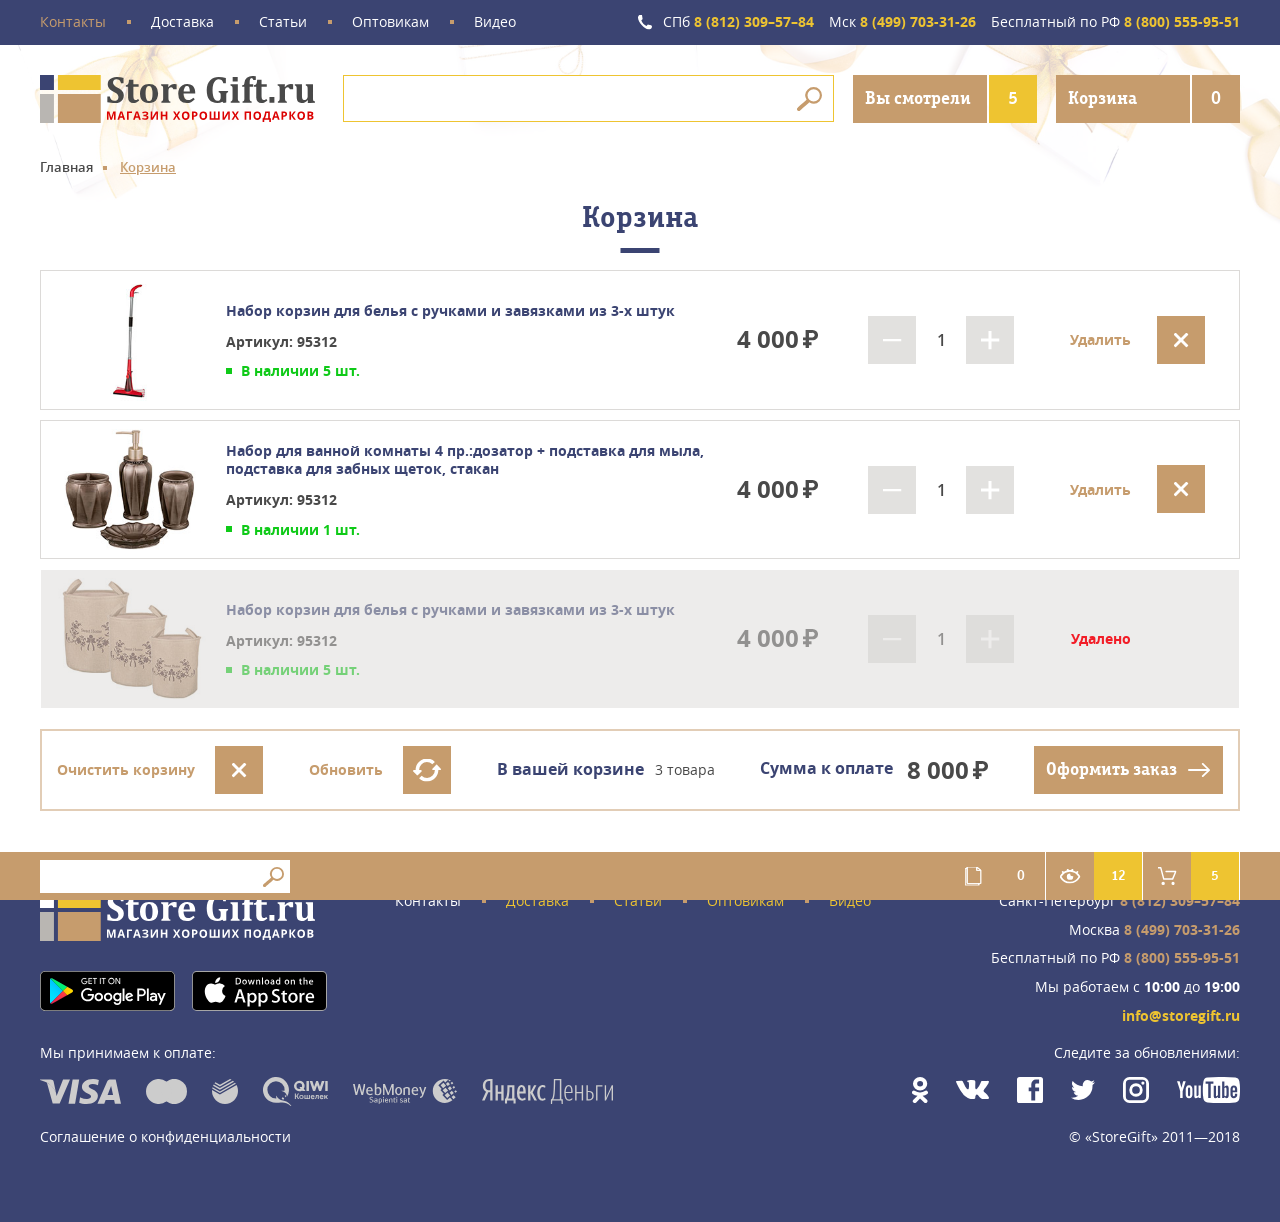
<file: app/basket.html>
<!DOCTYPE html>
<html lang="ru">
  <head>
    <meta charset="utf-8">
    <meta name="viewport" content="width=device-width, initial-scale=1, maximum-scale=1">
    <meta http-equiv="X-UA-Compatible" content="IE=edge">
    <link rel="shortcut icon" href="img/favicon/favicon.ico" type="image/x-icon">
    <link rel="apple-touch-icon" href="img/favicon/apple-touch-icon.png">
    <link rel="apple-touch-icon" sizes="72x72" href="img/favicon/apple-touch-icon-72x72.png">
    <link rel="apple-touch-icon" sizes="114x114" href="img/favicon/apple-touch-icon-114x114.png">
    <link rel="apple-touch-icon" sizes="144x144" href="img/favicon/apple-touch-icon-144x144.png">
    <style>
      < !--ST:INK @@include('css/header.min.css') ED:INK-->
    </style>
    <!-- build:remove-->
    <link href="css/header.min.css" rel="stylesheet">
    <!-- endbuild-->
    <title>Корзина | Store Gift - магазин хороших подарков</title>
    <meta name="description" content="">
    <meta name="keywords" content=""> </head>
  <body class="page">
    <header class="header page__header">
      <div class="header__top">
        <div class="header__inner">
          <div class="header__menu-container">
            <nav class="top-menu">
              <button class="hamburger top-menu__hamburger">
                <span class="hamburger__btn"></span>
              </button>
              <ul>
                <li class="active">
                  <a href="#">Контакты</a>
                </li>
                <li>
                  <a href="#">Доставка</a>
                </li>
                <li>
                  <a href="#">Статьи</a>
                </li>
                <li>
                  <a href="#">Оптовикам</a>
                </li>
                <li>
                  <a href="#">Видео</a>
                </li>
              </ul>
            </nav>
          </div>
          <div class="header__phones">
            <a class="phone phone_icon-phone header__phone" href="tel:88123095784">
              <span>СПб</span> 8 (812) 309–57–84</a>
            <a class="phone header__phone" href="tel:84997033126">
              <span>Мск</span> 8 (499) 703-31-26</a>
            <a class="phone header__phone" href="tel:88005559551">
              <span>Бесплатный по РФ</span> 8 (800) 555-95-51</a>
          </div>
        </div>
      </div>
      <div class="header__inner">
        <div class="header__bottom">
          <div class="header__logo-container">
            <a class="logo" href="/">
              <img src="img/logo_header.svg" alt="Store Gift" />
            </a>
          </div>
          <div class="header__search-container">
            <form class="search search_header" action="#" method="post" autocomplete="off">
              <input type="text" maxlength="100" />
              <button type="submit"></button>
            </form>
          </div>
          <div class="header__buttons-container">
            <a class="button-number button-number_watched button-number_active header__button-number header__button-number_watched" href="#">
              <span class="button-number__text">Вы смотрели</span>
              <span class="button-number__number">5</span>
            </a>
            <a class="button-number header__button-number header__button-number_basket" href="#">
              <span class="button-number__text">Корзина</span>
              <span class="button-number__number">0</span>
            </a>
            <div class="watched watched_top">
              <div class="watched__item">
                <div class="watched__img-container">
                  <img src="img/watched/1.png" alt="Часы настенные" /> </div>
                <a class="watched__text-container" href="#">
                  <p class="watched__name">Часы настенные </p>
                  <p class="watched__description">56*56*3 см, D(циферблата)=25 см. </p>
                </a>
                <div class="watched__price-container">
                  <div class="watched__price">1 800 </div>
                </div>
                <div class="watched__delete-container">
                  <a class="watched__delete" href="#"></a>
                </div>
              </div>
              <div class="watched__item">
                <div class="watched__img-container">
                  <img src="img/watched/2.png" alt="Часы настенные" /> </div>
                <a class="watched__text-container" href="#">
                  <p class="watched__name">Часы настенные </p>
                  <p class="watched__description">33*33*4,5 см, D(циферблата)=10 см. </p>
                </a>
                <div class="watched__price-container">
                  <div class="watched__price">1 800 </div>
                </div>
                <div class="watched__delete-container">
                  <a class="watched__delete" href="#"></a>
                </div>
              </div>
              <div class="watched__item">
                <div class="watched__img-container">
                  <img src="img/watched/3.png" alt="Часы настенные кварцевые &quot;Swiss Home&quot;" /> </div>
                <a class="watched__text-container" href="#">
                  <p class="watched__name">Часы настенные кварцевые "Swiss Home" </p>
                  <p class="watched__description">50*50*4 см, D(циферблата) =20 см. цвет:серебро. </p>
                </a>
                <div class="watched__price-container">
                  <div class="watched__price">1 900 </div>
                </div>
                <div class="watched__delete-container">
                  <a class="watched__delete" href="#"></a>
                </div>
              </div>
              <div class="watched__item">
                <div class="watched__img-container">
                  <img src="img/watched/4.png" alt="Часы настенные" /> </div>
                <a class="watched__text-container" href="#">
                  <p class="watched__name">Часы настенные </p>
                  <p class="watched__description">25*25*4 см, D(циферблата)=20 см. </p>
                </a>
                <div class="watched__price-container">
                  <div class="watched__price">1 900 </div>
                </div>
                <div class="watched__delete-container">
                  <a class="watched__delete" href="#"></a>
                </div>
              </div>
              <div class="watched__item">
                <div class="watched__img-container">
                  <img src="img/watched/5.png" alt="Часы настенные" /> </div>
                <a class="watched__text-container" href="#">
                  <p class="watched__name">Часы настенные </p>
                  <p class="watched__description">56*56*3 см, D(циферблата)=25 см. </p>
                </a>
                <div class="watched__price-container">
                  <div class="watched__price">1 800 </div>
                </div>
                <div class="watched__delete-container">
                  <a class="watched__delete" href="#"></a>
                </div>
              </div>
            </div>
          </div>
        </div>
      </div>
    </header>
    <div class="content page__content">
      <div class="content__inner">
        <div class="grid">
          <ul class="breadcrumbs">
            <li>
              <a href="#">Главная</a>
            </li>
            <li>Корзина</li>
          </ul>
          <div class="content-area">
            <h1>Корзина</h1>
            <div class="basket-item content-area__basket-item">
              <div class="basket-item__img-container">
                <a class="basket-item__img-link" href="#">
                  <img src="img/products/1.jpg" alt="Набор корзин для белья с ручками и завязками из 3-х штук">
                </a>
              </div>
              <div class="basket-item__content">
                <a class="basket-item__name" href="#">Набор корзин для белья с ручками и завязками из 3-х штук</a>
                <div class="basket-item__articul">Артикул: 95312 </div>
                <div class="basket-item__availability">В наличии 5 шт. </div>
              </div>
              <div class="basket-item__price-container">
                <div class="basket-item__price">4 000 </div>
              </div>
              <div class="basket-item__quantity-container">
                <span class="basket-item__minus"></span>
                <input class="basket-item__quantity only-digits" type="text" value="1" />
                <span class="basket-item__plus"></span>
              </div>
              <div class="basket-item__delete-container">
                <a class="basket-item__delete" href="javascript:undefined">Удалить
                  <span class="basket-item__delete-icon"></span>
                </a>
              </div>
            </div>
            <div class="basket-item content-area__basket-item">
              <div class="basket-item__img-container">
                <a class="basket-item__img-link" href="#">
                  <img src="img/products/2.jpg" alt="Набор для ванной комнаты 4 пр.:дозатор + подставка для мыла, подставка для забных щеток, стакан">
                </a>
              </div>
              <div class="basket-item__content">
                <a class="basket-item__name" href="#">Набор для ванной комнаты 4 пр.:дозатор + подставка для мыла, подставка для забных щеток, стакан</a>
                <div class="basket-item__articul">Артикул: 95312 </div>
                <div class="basket-item__availability">В наличии 1 шт. </div>
              </div>
              <div class="basket-item__price-container">
                <div class="basket-item__price">4 000 </div>
              </div>
              <div class="basket-item__quantity-container">
                <span class="basket-item__minus"></span>
                <input class="basket-item__quantity only-digits" type="text" value="1" />
                <span class="basket-item__plus"></span>
              </div>
              <div class="basket-item__delete-container">
                <a class="basket-item__delete" href="javascript:undefined">Удалить
                  <span class="basket-item__delete-icon"></span>
                </a>
              </div>
            </div>
            <div class="basket-item basket-item_deleted content-area__basket-item">
              <div class="basket-item__img-container">
                <a class="basket-item__img-link" href="#">
                  <img src="img/products/3.jpg" alt="Набор корзин для белья с ручками и завязками из 3-х штук">
                </a>
              </div>
              <div class="basket-item__content">
                <a class="basket-item__name" href="#">Набор корзин для белья с ручками и завязками из 3-х штук</a>
                <div class="basket-item__articul">Артикул: 95312 </div>
                <div class="basket-item__availability">В наличии 5 шт. </div>
              </div>
              <div class="basket-item__price-container">
                <div class="basket-item__price">4 000 </div>
              </div>
              <div class="basket-item__quantity-container">
                <span class="basket-item__minus"></span>
                <input class="basket-item__quantity only-digits" type="text" value="1" />
                <span class="basket-item__plus"></span>
              </div>
              <div class="basket-item__delete-container">
                <div class="basket-item__deleted">Удалено </div>
              </div>
            </div>
            <div class="basket-dashboard basket-dashboard_basket content-area__basket-dashboard">
              <div class="basket-dashboard__container">
                <div class="basket-dashboard__item basket-dashboard__item_clear-basket">
                  <a class="button button_4 button_clear-basket basket-dashboard__button4" href="#">Очистить корзину
                    <span class="button__icon"></span>
                  </a>
                </div>
                <div class="basket-dashboard__item basket-dashboard__item_refresh">
                  <a class="button button_4 button_refresh basket-dashboard__button4" href="#">Обновить
                    <span class="button__icon"></span>
                  </a>
                </div>
                <div class="basket-dashboard__item basket-dashboard__item_quantity">
                  <div class="basket-dashboard__quantity">В вашей корзине
                    <span>3 товара</span>
                  </div>
                </div>
                <div class="basket-dashboard__item basket-dashboard__item_price">
                  <div class="basket-dashboard__price">Сумма к оплате
                    <span>8 000</span>
                  </div>
                </div>
                <div class="basket-dashboard__item basket-dashboard__item_order">
                  <a class="button button_full button_arrow-right basket-dashboard__order" href="#">Оформить заказ</a>
                </div>
              </div>
            </div>
          </div>
        </div>
      </div>
    </div>
    <footer class="footer page__footer">
      <div class="footer__inner">
        <div class="footer__top">
          <div class="footer__logo-container">
            <a class="logo" href="/">
              <img src="img/logo_footer.svg" alt="Store Gift" />
            </a>
            <div class="mobile-apps footer__mobile-apps">
              <a href="#">
                <img src="img/google-play.svg" alt="Google Play" />
              </a>
              <a href="#">
                <img src="img/appstore.svg" alt="App Store" />
              </a>
            </div>
          </div>
          <div class="footer__menu-container">
            <nav class="footer-menu footer__footer-menu">
              <ul>
                <li class="active">
                  <a href="#">Контакты</a>
                </li>
                <li>
                  <a href="#">Доставка</a>
                </li>
                <li>
                  <a href="#">Статьи</a>
                </li>
                <li>
                  <a href="#">Оптовикам</a>
                </li>
                <li>
                  <a href="#">Видео</a>
                </li>
              </ul>
            </nav>
          </div>
          <div class="footer__contacts-container">
            <a class="phone phone_footer footer__phone" href="tel:88123095784">
              <span>Санкт-Петербург</span> 8 (812) 309–57–84</a>
            <br/>
            <a class="phone phone_footer footer__phone" href="tel:84997033126">
              <span>Москва</span> 8 (499) 703-31-26</a>
            <br/>
            <a class="phone phone_footer footer__phone" href="tel:88005559551">
              <span>Бесплатный по РФ</span> 8 (800) 555-95-51</a>
            <div class="footer__work">Мы работаем с
              <span>10:00</span> до
              <span>19:00</span>
            </div>
            <a class="footer__email" href="mailto:info@storegift.ru">info@storegift.ru</a>
          </div>
        </div>
        <div class="footer__middle">
          <div class="footer__payment-container">
            <div class="payments footer__payments">
              <p>Мы принимаем к оплате:</p>
              <ul>
                <li>
                  <img src="img/payments/visa.svg" alt="Visa" />
                </li>
                <li>
                  <img src="img/payments/mastercard.svg" alt="Mastercard" />
                </li>
                <li>
                  <img src="img/payments/sberbank.svg" alt="Сбербанк" />
                </li>
                <li>
                  <img src="img/payments/qiwi.svg" alt="Qiwi" />
                </li>
                <li>
                  <img src="img/payments/webmoney.svg" alt="Webmoney" />
                </li>
                <li>
                  <img src="img/payments/yandex-money.svg" alt="Яндекс.Деньги" />
                </li>
              </ul>
            </div>
          </div>
          <div class="footer__socials-container">
            <div class="socials footer__socials">
              <p>Следите за обновлениями:</p>
              <div class="socials__list">
                <a class="socials__item socials__item_ok" href="#" target="_blank"></a>
                <a class="socials__item socials__item_vk" href="#" target="_blank"></a>
                <a class="socials__item socials__item_fb" href="#" target="_blank"></a>
                <a class="socials__item socials__item_tw" href="#" target="_blank"></a>
                <a class="socials__item socials__item_inst" href="#" target="_blank"></a>
                <a class="socials__item socials__item_yt" href="#" target="_blank"></a>
              </div>
            </div>
          </div>
        </div>
        <div class="footer__bottom">
          <div class="footer__confidential-container">
            <a class="footer__confidential" href="#">Соглашение о конфиденциальности</a>
          </div>
          <div class="footer__copy-container">
            <p class="footer__copy">&copy; «StoreGift» 2011—2018 </p>
          </div>
        </div>
      </div>
    </footer>
    <div class="quick-panel">
      <div class="quick-panel__inner">
        <div class="grid">
          <div class="quick-panel__content">
            <div class="quick-panel__left">
              <form class="search search_quick" action="#" method="post" autocomplete="off">
                <input type="text" maxlength="100" />
                <button type="submit"></button>
              </form>
            </div>
            <div class="quick-panel__right">
              <div class="quick-panel__item">
                <a class="quick-panel__button quick-panel__button_compared" href="#">
                  <span class="quick-panel__text">В сравнении</span>
                  <span class="quick-panel__number">0</span>
                </a>
              </div>
              <div class="quick-panel__item">
                <a class="quick-panel__button quick-panel__button_watched quick-panel__button_active" href="#">
                  <span class="quick-panel__text">Вы смотрели</span>
                  <span class="quick-panel__number">12</span>
                </a>
                <div class="watched watched_bottom">
                  <div class="watched__item">
                    <div class="watched__img-container">
                      <img src="img/watched/1.png" alt="Часы настенные" /> </div>
                    <a class="watched__text-container" href="#">
                      <p class="watched__name">Часы настенные </p>
                      <p class="watched__description">56*56*3 см, D(циферблата)=25 см. </p>
                    </a>
                    <div class="watched__price-container">
                      <div class="watched__price">1 800 </div>
                    </div>
                    <div class="watched__delete-container">
                      <a class="watched__delete" href="#"></a>
                    </div>
                  </div>
                  <div class="watched__item">
                    <div class="watched__img-container">
                      <img src="img/watched/2.png" alt="Часы настенные" /> </div>
                    <a class="watched__text-container" href="#">
                      <p class="watched__name">Часы настенные </p>
                      <p class="watched__description">33*33*4,5 см, D(циферблата)=10 см. </p>
                    </a>
                    <div class="watched__price-container">
                      <div class="watched__price">1 800 </div>
                    </div>
                    <div class="watched__delete-container">
                      <a class="watched__delete" href="#"></a>
                    </div>
                  </div>
                  <div class="watched__item">
                    <div class="watched__img-container">
                      <img src="img/watched/3.png" alt="Часы настенные кварцевые &quot;Swiss Home&quot;" /> </div>
                    <a class="watched__text-container" href="#">
                      <p class="watched__name">Часы настенные кварцевые "Swiss Home" </p>
                      <p class="watched__description">50*50*4 см, D(циферблата) =20 см. цвет:серебро. </p>
                    </a>
                    <div class="watched__price-container">
                      <div class="watched__price">1 900 </div>
                    </div>
                    <div class="watched__delete-container">
                      <a class="watched__delete" href="#"></a>
                    </div>
                  </div>
                  <div class="watched__item">
                    <div class="watched__img-container">
                      <img src="img/watched/4.png" alt="Часы настенные" /> </div>
                    <a class="watched__text-container" href="#">
                      <p class="watched__name">Часы настенные </p>
                      <p class="watched__description">25*25*4 см, D(циферблата)=20 см. </p>
                    </a>
                    <div class="watched__price-container">
                      <div class="watched__price">1 900 </div>
                    </div>
                    <div class="watched__delete-container">
                      <a class="watched__delete" href="#"></a>
                    </div>
                  </div>
                  <div class="watched__item">
                    <div class="watched__img-container">
                      <img src="img/watched/5.png" alt="Часы настенные" /> </div>
                    <a class="watched__text-container" href="#">
                      <p class="watched__name">Часы настенные </p>
                      <p class="watched__description">56*56*3 см, D(циферблата)=25 см. </p>
                    </a>
                    <div class="watched__price-container">
                      <div class="watched__price">1 800 </div>
                    </div>
                    <div class="watched__delete-container">
                      <a class="watched__delete" href="#"></a>
                    </div>
                  </div>
                </div>
              </div>
              <div class="quick-panel__item">
                <a class="quick-panel__button quick-panel__button_basket quick-panel__button_active" href="#">
                  <span class="quick-panel__text">Корзина</span>
                  <span class="quick-panel__number">5</span>
                  <span class="quick-panel__price">5 690 руб.</span>
                </a>
              </div>
            </div>
          </div>
        </div>
      </div>
    </div>
    <link href="css/style.min.css" rel="stylesheet" />
    <script src="js/libs.min.js"></script>
    <script src="js/blocks.min.js"></script>
  </body>
</html>
</file>
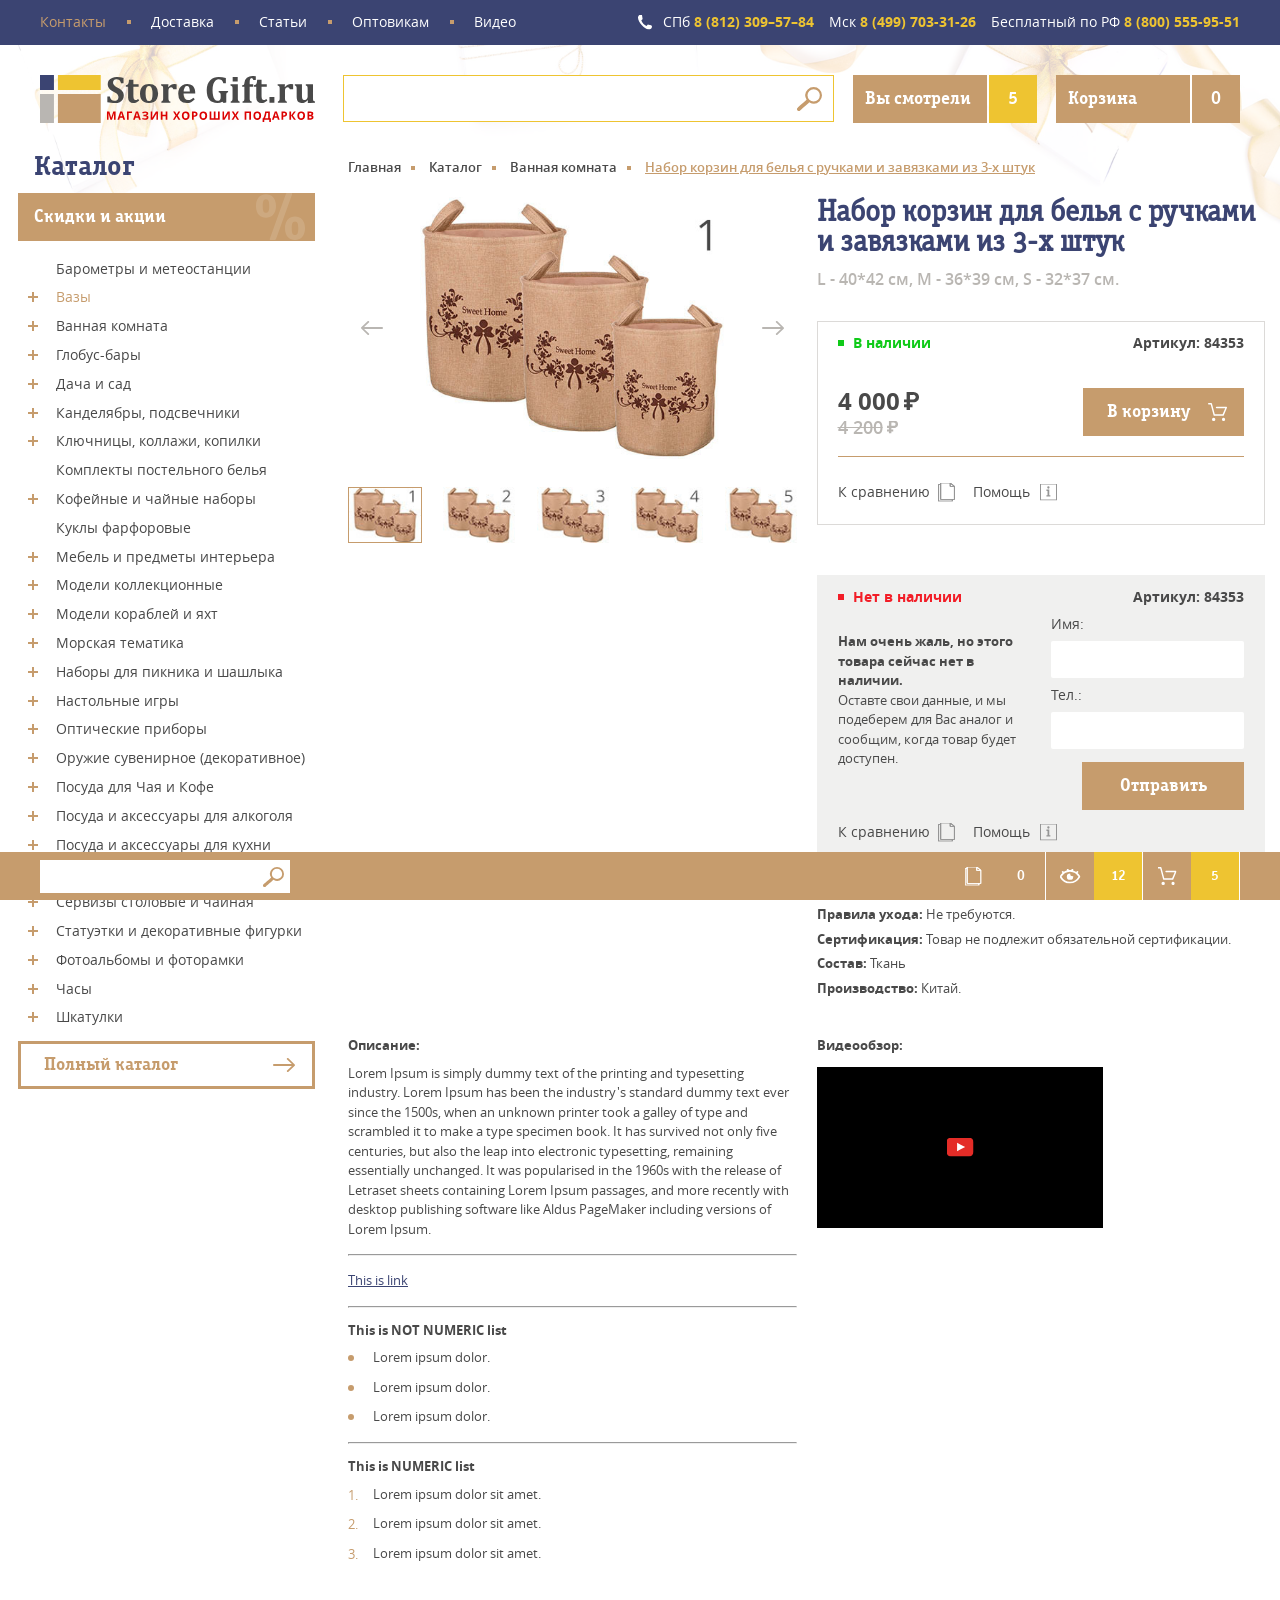
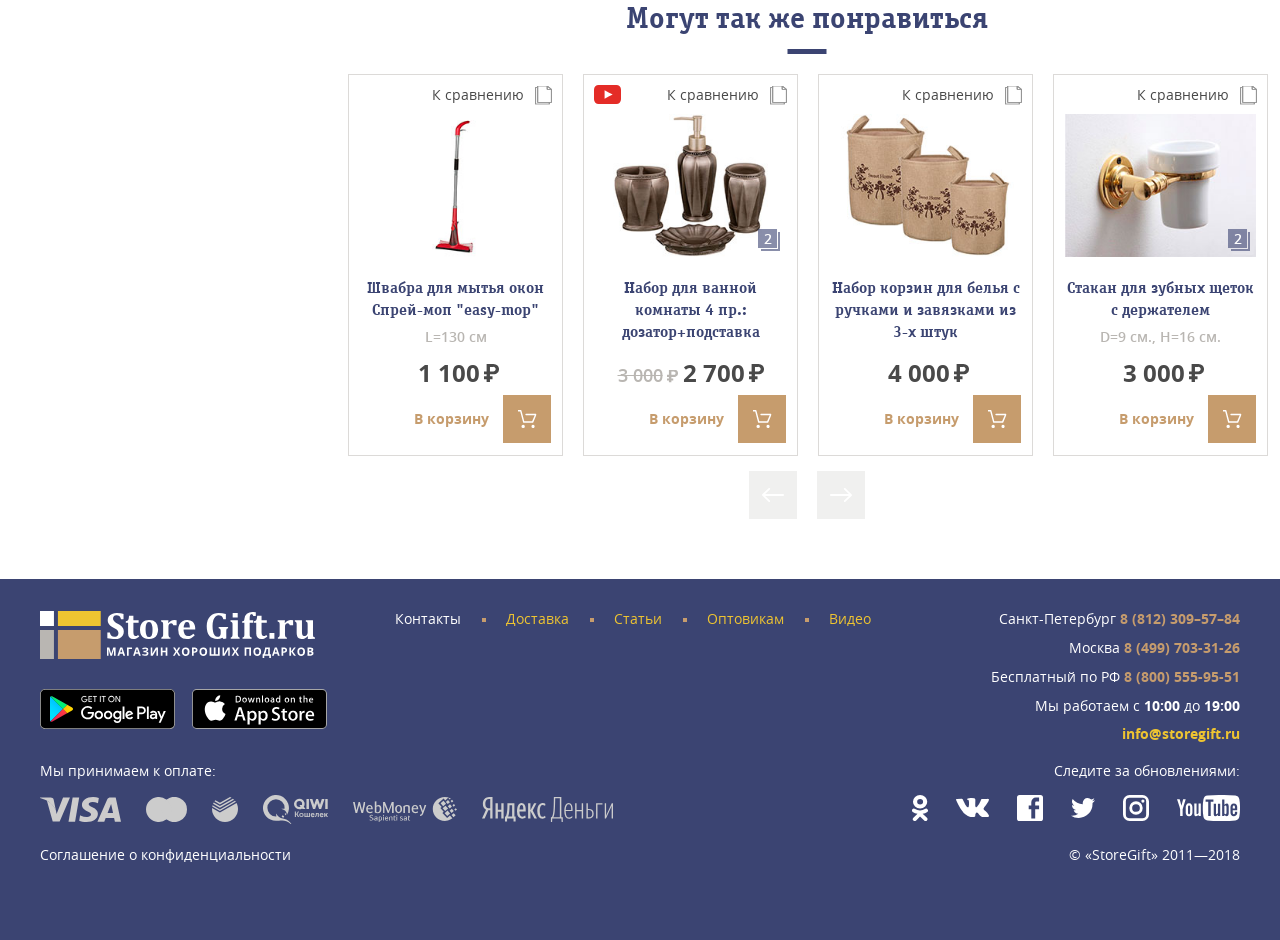
<file: app/card.html>
<!DOCTYPE html>
<html lang="ru">
  <head>
    <meta charset="utf-8">
    <meta name="viewport" content="width=device-width, initial-scale=1, maximum-scale=1">
    <meta http-equiv="X-UA-Compatible" content="IE=edge">
    <link rel="shortcut icon" href="img/favicon/favicon.ico" type="image/x-icon">
    <link rel="apple-touch-icon" href="img/favicon/apple-touch-icon.png">
    <link rel="apple-touch-icon" sizes="72x72" href="img/favicon/apple-touch-icon-72x72.png">
    <link rel="apple-touch-icon" sizes="114x114" href="img/favicon/apple-touch-icon-114x114.png">
    <link rel="apple-touch-icon" sizes="144x144" href="img/favicon/apple-touch-icon-144x144.png">
    <style>
      < !--ST:INK @@include('css/header.min.css') ED:INK-->
    </style>
    <!-- build:remove-->
    <link href="css/header.min.css" rel="stylesheet">
    <!-- endbuild-->
    <title>Карточка товара | Store Gift - магазин хороших подарков</title>
    <meta name="description" content="">
    <meta name="keywords" content=""> </head>
  <body class="page page_with-catalog">
    <header class="header page__header">
      <div class="header__top">
        <div class="header__inner">
          <div class="header__menu-container">
            <nav class="top-menu">
              <button class="hamburger top-menu__hamburger">
                <span class="hamburger__btn"></span>
              </button>
              <ul>
                <li class="active">
                  <a href="#">Контакты</a>
                </li>
                <li>
                  <a href="#">Доставка</a>
                </li>
                <li>
                  <a href="#">Статьи</a>
                </li>
                <li>
                  <a href="#">Оптовикам</a>
                </li>
                <li>
                  <a href="#">Видео</a>
                </li>
              </ul>
            </nav>
          </div>
          <div class="header__phones">
            <a class="phone phone_icon-phone header__phone" href="tel:88123095784">
              <span>СПб</span> 8 (812) 309–57–84</a>
            <a class="phone header__phone" href="tel:84997033126">
              <span>Мск</span> 8 (499) 703-31-26</a>
            <a class="phone header__phone" href="tel:88005559551">
              <span>Бесплатный по РФ</span> 8 (800) 555-95-51</a>
          </div>
        </div>
      </div>
      <div class="header__inner">
        <div class="header__bottom">
          <div class="header__logo-container">
            <a class="logo" href="/">
              <img src="img/logo_header.svg" alt="Store Gift" />
            </a>
          </div>
          <div class="header__search-container">
            <form class="search search_header" action="#" method="post" autocomplete="off">
              <input type="text" maxlength="100" />
              <button type="submit"></button>
            </form>
          </div>
          <div class="header__buttons-container">
            <a class="button-number button-number_watched button-number_active header__button-number header__button-number_watched" href="#">
              <span class="button-number__text">Вы смотрели</span>
              <span class="button-number__number">5</span>
            </a>
            <a class="button-number header__button-number header__button-number_basket" href="#">
              <span class="button-number__text">Корзина</span>
              <span class="button-number__number">0</span>
            </a>
            <div class="watched watched_top">
              <div class="watched__item">
                <div class="watched__img-container">
                  <img src="img/watched/1.png" alt="Часы настенные" /> </div>
                <a class="watched__text-container" href="#">
                  <p class="watched__name">Часы настенные </p>
                  <p class="watched__description">56*56*3 см, D(циферблата)=25 см. </p>
                </a>
                <div class="watched__price-container">
                  <div class="watched__price">1 800 </div>
                </div>
                <div class="watched__delete-container">
                  <a class="watched__delete" href="#"></a>
                </div>
              </div>
              <div class="watched__item">
                <div class="watched__img-container">
                  <img src="img/watched/2.png" alt="Часы настенные" /> </div>
                <a class="watched__text-container" href="#">
                  <p class="watched__name">Часы настенные </p>
                  <p class="watched__description">33*33*4,5 см, D(циферблата)=10 см. </p>
                </a>
                <div class="watched__price-container">
                  <div class="watched__price">1 800 </div>
                </div>
                <div class="watched__delete-container">
                  <a class="watched__delete" href="#"></a>
                </div>
              </div>
              <div class="watched__item">
                <div class="watched__img-container">
                  <img src="img/watched/3.png" alt="Часы настенные кварцевые &quot;Swiss Home&quot;" /> </div>
                <a class="watched__text-container" href="#">
                  <p class="watched__name">Часы настенные кварцевые "Swiss Home" </p>
                  <p class="watched__description">50*50*4 см, D(циферблата) =20 см. цвет:серебро. </p>
                </a>
                <div class="watched__price-container">
                  <div class="watched__price">1 900 </div>
                </div>
                <div class="watched__delete-container">
                  <a class="watched__delete" href="#"></a>
                </div>
              </div>
              <div class="watched__item">
                <div class="watched__img-container">
                  <img src="img/watched/4.png" alt="Часы настенные" /> </div>
                <a class="watched__text-container" href="#">
                  <p class="watched__name">Часы настенные </p>
                  <p class="watched__description">25*25*4 см, D(циферблата)=20 см. </p>
                </a>
                <div class="watched__price-container">
                  <div class="watched__price">1 900 </div>
                </div>
                <div class="watched__delete-container">
                  <a class="watched__delete" href="#"></a>
                </div>
              </div>
              <div class="watched__item">
                <div class="watched__img-container">
                  <img src="img/watched/5.png" alt="Часы настенные" /> </div>
                <a class="watched__text-container" href="#">
                  <p class="watched__name">Часы настенные </p>
                  <p class="watched__description">56*56*3 см, D(циферблата)=25 см. </p>
                </a>
                <div class="watched__price-container">
                  <div class="watched__price">1 800 </div>
                </div>
                <div class="watched__delete-container">
                  <a class="watched__delete" href="#"></a>
                </div>
              </div>
            </div>
          </div>
        </div>
      </div>
    </header>
    <div class="content content_with-catalog page__content">
      <div class="catalog content__catalog">
        <button class="catalog__close"> </button>
        <div class="catalog__wrapper">
          <div class="catalog__inner">
            <h3 class="catalog__heading">Каталог </h3>
            <a class="catalog__custom-item catalog__custom-item_discounts" href="#">Скидки и акции</a>
            <ul class="catalog__list">
              <li class="catalog__item">
                <a class="catalog__link" href="#">Барометры и метеостанции</a>
              </li>
              <li class="catalog__item catalog__item_active">
                <span class="catalog__open-close"></span>
                <a class="catalog__link" href="#">Вазы</a>
                <ul class="catalog__submenu">
                  <li class="catalog__submenu-item catalog__submenu-item_active">
                    <a class="catalog__submenu-link" href="#">Вазы в ассортименте</a>
                  </li>
                  <li class="catalog__submenu-item">
                    <a class="catalog__submenu-link" href="#">Вазы керамика</a>
                  </li>
                  <li class="catalog__submenu-item">
                    <a class="catalog__submenu-link" href="#">Вазы латунь</a>
                  </li>
                  <li class="catalog__submenu-item">
                    <a class="catalog__submenu-link" href="#">Вазы фарфор</a>
                  </li>
                  <li class="catalog__submenu-item">
                    <a class="catalog__submenu-link" href="#">Чаши декоративные</a>
                  </li>
                </ul>
              </li>
              <li class="catalog__item">
                <span class="catalog__open-close"></span>
                <a class="catalog__link" href="#">Ванная комната</a>
                <ul class="catalog__submenu">
                  <li class="catalog__submenu-item">
                    <a class="catalog__submenu-link" href="#">Аксессуары для ванной комнаты</a>
                  </li>
                  <li class="catalog__submenu-item">
                    <a class="catalog__submenu-link" href="#">Корзины для белья</a>
                  </li>
                  <li class="catalog__submenu-item">
                    <a class="catalog__submenu-link" href="#">Наборы для ванной комнаты</a>
                  </li>
                  <li class="catalog__submenu-item">
                    <a class="catalog__submenu-link" href="#">Подставка для зубных щеток</a>
                  </li>
                  <li class="catalog__submenu-item">
                    <a class="catalog__submenu-link" href="#">Швабры, щетки</a>
                  </li>
                </ul>
              </li>
              <li class="catalog__item">
                <span class="catalog__open-close"></span>
                <a class="catalog__link" href="#">Глобус-бары</a>
                <ul class="catalog__submenu">
                  <li class="catalog__submenu-item">
                    <a class="catalog__submenu-link" href="#">Глoбус-бары настольные</a>
                  </li>
                  <li class="catalog__submenu-item">
                    <a class="catalog__submenu-link" href="#">Глобус-бары напольные</a>
                  </li>
                </ul>
              </li>
              <li class="catalog__item">
                <span class="catalog__open-close"></span>
                <a class="catalog__link" href="#">Дача и сад</a>
                <ul class="catalog__submenu">
                  <li class="catalog__submenu-item">
                    <a class="catalog__submenu-link" href="#">Садовые цветники, кашпо, горшки, этажерки для цветов</a>
                  </li>
                  <li class="catalog__submenu-item">
                    <a class="catalog__submenu-link" href="#">Фигуры ландшафтные</a>
                  </li>
                  <li class="catalog__submenu-item">
                    <a class="catalog__submenu-link" href="#">Фонари садовые</a>
                  </li>
                </ul>
              </li>
              <li class="catalog__item">
                <span class="catalog__open-close"></span>
                <a class="catalog__link" href="#">Канделябры, подсвечники</a>
                <ul class="catalog__submenu">
                  <li class="catalog__submenu-item">
                    <a class="catalog__submenu-link" href="#">Канделябры</a>
                  </li>
                  <li class="catalog__submenu-item">
                    <a class="catalog__submenu-link" href="#">Подсвечники</a>
                  </li>
                </ul>
              </li>
              <li class="catalog__item">
                <span class="catalog__open-close"></span>
                <a class="catalog__link" href="#">Ключницы, коллажи, копилки</a>
                <ul class="catalog__submenu">
                  <li class="catalog__submenu-item">
                    <a class="catalog__submenu-link" href="#">Ключницы</a>
                  </li>
                  <li class="catalog__submenu-item">
                    <a class="catalog__submenu-link" href="#">Книги-сейфы</a>
                  </li>
                  <li class="catalog__submenu-item">
                    <a class="catalog__submenu-link" href="#">Копилки</a>
                  </li>
                </ul>
              </li>
              <li class="catalog__item">
                <a class="catalog__link" href="#">Комплекты постельного белья</a>
              </li>
              <li class="catalog__item">
                <span class="catalog__open-close"></span>
                <a class="catalog__link" href="#">Кофейные и чайные наборы</a>
                <ul class="catalog__submenu">
                  <li class="catalog__submenu-item">
                    <a class="catalog__submenu-link" href="#">Кофейные наборы</a>
                  </li>
                  <li class="catalog__submenu-item">
                    <a class="catalog__submenu-link" href="#">Чайные наборы</a>
                  </li>
                </ul>
              </li>
              <li class="catalog__item">
                <a class="catalog__link" href="#">Куклы фарфоровые</a>
              </li>
              <li class="catalog__item">
                <span class="catalog__open-close"></span>
                <a class="catalog__link" href="#">Мебель и предметы интерьера</a>
                <ul class="catalog__submenu">
                  <li class="catalog__submenu-item">
                    <a class="catalog__submenu-link" href="#">Аксессуары для камина</a>
                  </li>
                  <li class="catalog__submenu-item">
                    <a class="catalog__submenu-link" href="#">Вешалки, крючки</a>
                  </li>
                  <li class="catalog__submenu-item">
                    <a class="catalog__submenu-link" href="#">Газетницы</a>
                  </li>
                  <li class="catalog__submenu-item">
                    <a class="catalog__submenu-link" href="#">Зеркала</a>
                  </li>
                  <li class="catalog__submenu-item">
                    <a class="catalog__submenu-link" href="#">Зонтовницы</a>
                  </li>
                  <li class="catalog__submenu-item">
                    <a class="catalog__submenu-link" href="#">Комоды</a>
                  </li>
                  <li class="catalog__submenu-item">
                    <a class="catalog__submenu-link" href="#">Консоли</a>
                  </li>
                  <li class="catalog__submenu-item">
                    <a class="catalog__submenu-link" href="#">Мебель из ротанга</a>
                  </li>
                  <li class="catalog__submenu-item">
                    <a class="catalog__submenu-link" href="#">Придверные колокольчики</a>
                  </li>
                  <li class="catalog__submenu-item">
                    <a class="catalog__submenu-link" href="#">Светильники</a>
                  </li>
                  <li class="catalog__submenu-item">
                    <a class="catalog__submenu-link" href="#">Столики декоративные</a>
                  </li>
                  <li class="catalog__submenu-item">
                    <a class="catalog__submenu-link" href="#">Стулья</a>
                  </li>
                  <li class="catalog__submenu-item">
                    <a class="catalog__submenu-link" href="#">Фонтаны</a>
                  </li>
                </ul>
              </li>
              <li class="catalog__item">
                <span class="catalog__open-close"></span>
                <a class="catalog__link" href="#">Модели коллекционные</a>
                <ul class="catalog__submenu">
                  <li class="catalog__submenu-item">
                    <a class="catalog__submenu-link" href="#">Автомобили</a>
                  </li>
                  <li class="catalog__submenu-item">
                    <a class="catalog__submenu-link" href="#">Мотоциклы</a>
                  </li>
                  <li class="catalog__submenu-item">
                    <a class="catalog__submenu-link" href="#">Паровозы</a>
                  </li>
                  <li class="catalog__submenu-item">
                    <a class="catalog__submenu-link" href="#">Самолёты, вертолёты</a>
                  </li>
                </ul>
              </li>
              <li class="catalog__item">
                <span class="catalog__open-close"></span>
                <a class="catalog__link" href="#">Модели кораблей и яхт</a>
                <ul class="catalog__submenu">
                  <li class="catalog__submenu-item">
                    <a class="catalog__submenu-link" href="#">Модели парусных судов и кораблей</a>
                  </li>
                  <li class="catalog__submenu-item">
                    <a class="catalog__submenu-link" href="#">Модели современных судов и кораблей</a>
                  </li>
                </ul>
              </li>
              <li class="catalog__item">
                <span class="catalog__open-close"></span>
                <a class="catalog__link" href="#">Морская тематика</a>
                <ul class="catalog__submenu">
                  <li class="catalog__submenu-item">
                    <a class="catalog__submenu-link" href="#">Рынды корабельные и морские колокола</a>
                  </li>
                </ul>
              </li>
              <li class="catalog__item">
                <span class="catalog__open-close"></span>
                <a class="catalog__link" href="#">Наборы для пикника и шашлыка</a>
                <ul class="catalog__submenu">
                  <li class="catalog__submenu-item">
                    <a class="catalog__submenu-link" href="#">Корзины для пикника</a>
                  </li>
                  <li class="catalog__submenu-item">
                    <a class="catalog__submenu-link" href="#">Наборы для шашлыка</a>
                  </li>
                </ul>
              </li>
              <li class="catalog__item">
                <span class="catalog__open-close"></span>
                <a class="catalog__link" href="#">Настольные игры</a>
                <ul class="catalog__submenu">
                  <li class="catalog__submenu-item">
                    <a class="catalog__submenu-link" href="#">Аэрохоккей</a>
                  </li>
                  <li class="catalog__submenu-item">
                    <a class="catalog__submenu-link" href="#">Конструкторы UGEARS</a>
                  </li>
                  <li class="catalog__submenu-item">
                    <a class="catalog__submenu-link" href="#">Наборы настольных игр</a>
                  </li>
                  <li class="catalog__submenu-item">
                    <a class="catalog__submenu-link" href="#">Нарды</a>
                  </li>
                  <li class="catalog__submenu-item">
                    <a class="catalog__submenu-link" href="#">Настольный футбол</a>
                  </li>
                  <li class="catalog__submenu-item">
                    <a class="catalog__submenu-link" href="#">Настольный хоккей</a>
                  </li>
                  <li class="catalog__submenu-item">
                    <a class="catalog__submenu-link" href="#">Покерные наборы</a>
                  </li>
                  <li class="catalog__submenu-item">
                    <a class="catalog__submenu-link" href="#">Шахматы</a>
                  </li>
                </ul>
              </li>
              <li class="catalog__item">
                <span class="catalog__open-close"></span>
                <a class="catalog__link" href="#">Оптические приборы</a>
                <ul class="catalog__submenu">
                  <li class="catalog__submenu-item">
                    <a class="catalog__submenu-link" href="#">Бинокли</a>
                  </li>
                  <li class="catalog__submenu-item">
                    <a class="catalog__submenu-link" href="#">Микроскопы</a>
                  </li>
                  <li class="catalog__submenu-item">
                    <a class="catalog__submenu-link" href="#">Телескопы</a>
                  </li>
                </ul>
              </li>
              <li class="catalog__item">
                <span class="catalog__open-close"></span>
                <a class="catalog__link" href="#">Оружие сувенирное (декоративное)</a>
                <ul class="catalog__submenu">
                  <li class="catalog__submenu-item">
                    <a class="catalog__submenu-link" href="#">Автоматы, винтовки</a>
                  </li>
                  <li class="catalog__submenu-item">
                    <a class="catalog__submenu-link" href="#">Доспехи в ассортименте</a>
                  </li>
                  <li class="catalog__submenu-item">
                    <a class="catalog__submenu-link" href="#">Кинжалы, ножи</a>
                  </li>
                  <li class="catalog__submenu-item">
                    <a class="catalog__submenu-link" href="#">Кортики</a>
                  </li>
                  <li class="catalog__submenu-item">
                    <a class="catalog__submenu-link" href="#">Мечи</a>
                  </li>
                  <li class="catalog__submenu-item">
                    <a class="catalog__submenu-link" href="#">Пистолеты, револьверы</a>
                  </li>
                  <li class="catalog__submenu-item">
                    <a class="catalog__submenu-link" href="#">Пистоли, ружья</a>
                  </li>
                  <li class="catalog__submenu-item">
                    <a class="catalog__submenu-link" href="#">Подставки для оружия</a>
                  </li>
                  <li class="catalog__submenu-item">
                    <a class="catalog__submenu-link" href="#">Пушки, гранаты</a>
                  </li>
                  <li class="catalog__submenu-item">
                    <a class="catalog__submenu-link" href="#">Рыцарские трофеи</a>
                  </li>
                  <li class="catalog__submenu-item">
                    <a class="catalog__submenu-link" href="#">Самурайские мечи</a>
                  </li>
                  <li class="catalog__submenu-item">
                    <a class="catalog__submenu-link" href="#">Фигуры рыцарей</a>
                  </li>
                  <li class="catalog__submenu-item">
                    <a class="catalog__submenu-link" href="#">Шпаги, шашки, сабли, арбалеты</a>
                  </li>
                </ul>
              </li>
              <li class="catalog__item">
                <span class="catalog__open-close"></span>
                <a class="catalog__link" href="#">Посуда для Чая и Кофе</a>
                <ul class="catalog__submenu">
                  <li class="catalog__submenu-item">
                    <a class="catalog__submenu-link" href="#">Кофемолки</a>
                  </li>
                  <li class="catalog__submenu-item">
                    <a class="catalog__submenu-link" href="#">Подстаканники</a>
                  </li>
                  <li class="catalog__submenu-item">
                    <a class="catalog__submenu-link" href="#">Посуда для кофе</a>
                  </li>
                  <li class="catalog__submenu-item">
                    <a class="catalog__submenu-link" href="#">Посуда для чая</a>
                  </li>
                  <li class="catalog__submenu-item">
                    <a class="catalog__submenu-link" href="#">Термокружки</a>
                  </li>
                  <li class="catalog__submenu-item">
                    <a class="catalog__submenu-link" href="#">Термосы</a>
                  </li>
                  <li class="catalog__submenu-item">
                    <a class="catalog__submenu-link" href="#">Френчпрессы</a>
                  </li>
                  <li class="catalog__submenu-item">
                    <a class="catalog__submenu-link" href="#">Чайники</a>
                  </li>
                  <li class="catalog__submenu-item">
                    <a class="catalog__submenu-link" href="#">Чайники декоративные</a>
                  </li>
                  <li class="catalog__submenu-item">
                    <a class="catalog__submenu-link" href="#">Чайники заварочные</a>
                  </li>
                  <li class="catalog__submenu-item">
                    <a class="catalog__submenu-link" href="#">Чайные ложки</a>
                  </li>
                </ul>
              </li>
              <li class="catalog__item">
                <span class="catalog__open-close"></span>
                <a class="catalog__link" href="#">Посуда и аксессуары для алкоголя</a>
                <ul class="catalog__submenu">
                  <li class="catalog__submenu-item">
                    <a class="catalog__submenu-link" href="#">Аксессуары для алкоголя</a>
                  </li>
                  <li class="catalog__submenu-item">
                    <a class="catalog__submenu-link" href="#">Бокалы для вина и шампанского</a>
                  </li>
                  <li class="catalog__submenu-item">
                    <a class="catalog__submenu-link" href="#">Графины, штофы, бутыли</a>
                  </li>
                  <li class="catalog__submenu-item">
                    <a class="catalog__submenu-link" href="#">Мини-бары для дома и офиса</a>
                  </li>
                  <li class="catalog__submenu-item">
                    <a class="catalog__submenu-link" href="#">Пивные кружки</a>
                  </li>
                  <li class="catalog__submenu-item">
                    <a class="catalog__submenu-link" href="#">Подарочные наборы для крепких напитков</a>
                  </li>
                  <li class="catalog__submenu-item">
                    <a class="catalog__submenu-link" href="#">Посуда для виски</a>
                  </li>
                  <li class="catalog__submenu-item">
                    <a class="catalog__submenu-link" href="#">Посуда для коньяка</a>
                  </li>
                  <li class="catalog__submenu-item">
                    <a class="catalog__submenu-link" href="#">Стопки, рюмки</a>
                  </li>
                </ul>
              </li>
              <li class="catalog__item">
                <span class="catalog__open-close"></span>
                <a class="catalog__link" href="#">Посуда и аксессуары для кухни</a>
                <ul class="catalog__submenu">
                  <li class="catalog__submenu-item">
                    <a class="catalog__submenu-link" href="#">Банки и бутылки для хранения</a>
                  </li>
                  <li class="catalog__submenu-item">
                    <a class="catalog__submenu-link" href="#">Блюда, тарелки</a>
                  </li>
                  <li class="catalog__submenu-item">
                    <a class="catalog__submenu-link" href="#">Кастрюли</a>
                  </li>
                  <li class="catalog__submenu-item">
                    <a class="catalog__submenu-link" href="#">Конфетницы</a>
                  </li>
                  <li class="catalog__submenu-item">
                    <a class="catalog__submenu-link" href="#">Кувшины</a>
                  </li>
                  <li class="catalog__submenu-item">
                    <a class="catalog__submenu-link" href="#">Кухонные наборы и принадлежности</a>
                  </li>
                  <li class="catalog__submenu-item">
                    <a class="catalog__submenu-link" href="#">Мармит</a>
                  </li>
                  <li class="catalog__submenu-item">
                    <a class="catalog__submenu-link" href="#">Менажницы</a>
                  </li>
                  <li class="catalog__submenu-item">
                    <a class="catalog__submenu-link" href="#">Наборы для специй</a>
                  </li>
                  <li class="catalog__submenu-item">
                    <a class="catalog__submenu-link" href="#">Наборы столовых приборов</a>
                  </li>
                  <li class="catalog__submenu-item">
                    <a class="catalog__submenu-link" href="#">Ножи, ножницы</a>
                  </li>
                  <li class="catalog__submenu-item">
                    <a class="catalog__submenu-link" href="#">Подносы</a>
                  </li>
                  <li class="catalog__submenu-item">
                    <a class="catalog__submenu-link" href="#">Посуда для суши и сакэ</a>
                  </li>
                  <li class="catalog__submenu-item">
                    <a class="catalog__submenu-link" href="#">Розетки</a>
                  </li>
                  <li class="catalog__submenu-item">
                    <a class="catalog__submenu-link" href="#">Салатники</a>
                  </li>
                  <li class="catalog__submenu-item">
                    <a class="catalog__submenu-link" href="#">Сахарницы</a>
                  </li>
                  <li class="catalog__submenu-item">
                    <a class="catalog__submenu-link" href="#">Сковороды</a>
                  </li>
                  <li class="catalog__submenu-item">
                    <a class="catalog__submenu-link" href="#">Стаканы</a>
                  </li>
                  <li class="catalog__submenu-item">
                    <a class="catalog__submenu-link" href="#">Турки (Джезвы)</a>
                  </li>
                  <li class="catalog__submenu-item">
                    <a class="catalog__submenu-link" href="#">Фруктовницы</a>
                  </li>
                  <li class="catalog__submenu-item">
                    <a class="catalog__submenu-link" href="#">Хлебницы</a>
                  </li>
                </ul>
              </li>
              <li class="catalog__item">
                <a class="catalog__link" href="#">Родословные книги</a>
              </li>
              <li class="catalog__item">
                <span class="catalog__open-close"></span>
                <a class="catalog__link" href="#">Сервизы столовые и чайная</a>
                <ul class="catalog__submenu">
                  <li class="catalog__submenu-item">
                    <a class="catalog__submenu-link" href="#">Столовые сервизы</a>
                  </li>
                  <li class="catalog__submenu-item">
                    <a class="catalog__submenu-link" href="#">Чайные сервизы</a>
                  </li>
                </ul>
              </li>
              <li class="catalog__item">
                <span class="catalog__open-close"></span>
                <a class="catalog__link" href="#">Статуэтки и декоративные фигурки</a>
                <ul class="catalog__submenu">
                  <li class="catalog__submenu-item">
                    <span class="catalog__open-close"></span>
                    <a class="catalog__submenu-link" href="#">Изделия из металла Hinz and Kunst</a>
                    <ul class="catalog__submenu">
                      <li class="catalog__submenu-item">
                        <a class="catalog__submenu-link" href="#">Из жизни</a>
                      </li>
                      <li class="catalog__submenu-item">
                        <a class="catalog__submenu-link" href="#">Профессии</a>
                      </li>
                      <li class="catalog__submenu-item">
                        <a class="catalog__submenu-link" href="#">Спорт</a>
                      </li>
                      <li class="catalog__submenu-item">
                        <a class="catalog__submenu-link" href="#">Украшения на бутылки</a>
                      </li>
                    </ul>
                  </li>
                  <li class="catalog__submenu-item">
                    <a class="catalog__submenu-link" href="#">Статуэтки и фигурки "Ангелов"</a>
                  </li>
                  <li class="catalog__submenu-item">
                    <a class="catalog__submenu-link" href="#">Статуэтки и фигурки "Слоны"</a>
                  </li>
                  <li class="catalog__submenu-item">
                    <a class="catalog__submenu-link" href="#">Статуэтки и фигурки "Собачки"</a>
                  </li>
                  <li class="catalog__submenu-item">
                    <a class="catalog__submenu-link" href="#">Фарфоровые статуэтки</a>
                  </li>
                  <li class="catalog__submenu-item">
                    <a class="catalog__submenu-link" href="#">Фигуры животных большие</a>
                  </li>
                </ul>
              </li>
              <li class="catalog__item">
                <span class="catalog__open-close"></span>
                <a class="catalog__link" href="#">Фотоальбомы и фоторамки</a>
                <ul class="catalog__submenu">
                  <li class="catalog__submenu-item">
                    <a class="catalog__submenu-link" href="#">Классические фотоальбомы</a>
                  </li>
                  <li class="catalog__submenu-item">
                    <a class="catalog__submenu-link" href="#">Фоторамки</a>
                  </li>
                  <li class="catalog__submenu-item">
                    <a class="catalog__submenu-link" href="#">Фоторамки-дерево</a>
                  </li>
                </ul>
              </li>
              <li class="catalog__item">
                <span class="catalog__open-close"></span>
                <a class="catalog__link" href="#">Часы</a>
                <ul class="catalog__submenu">
                  <li class="catalog__submenu-item">
                    <a class="catalog__submenu-link" href="#">Настенные часы</a>
                  </li>
                  <li class="catalog__submenu-item">
                    <a class="catalog__submenu-link" href="#">Настольные часы</a>
                  </li>
                  <li class="catalog__submenu-item">
                    <a class="catalog__submenu-link" href="#">Песочные часы</a>
                  </li>
                  <li class="catalog__submenu-item">
                    <a class="catalog__submenu-link" href="#">Часы в ассортименте</a>
                  </li>
                  <li class="catalog__submenu-item">
                    <a class="catalog__submenu-link" href="#">Часы каминные</a>
                  </li>
                </ul>
              </li>
              <li class="catalog__item">
                <span class="catalog__open-close"></span>
                <a class="catalog__link" href="#">Шкатулки</a>
                <ul class="catalog__submenu">
                  <li class="catalog__submenu-item">
                    <a class="catalog__submenu-link" href="#">Миникомоды для украшений</a>
                  </li>
                  <li class="catalog__submenu-item">
                    <a class="catalog__submenu-link" href="#">Сундучки, наборы сундучков</a>
                  </li>
                  <li class="catalog__submenu-item">
                    <a class="catalog__submenu-link" href="#">Шкатулки в ассортименте</a>
                  </li>
                  <li class="catalog__submenu-item">
                    <a class="catalog__submenu-link" href="#">Шкатулки для украшений</a>
                  </li>
                  <li class="catalog__submenu-item">
                    <a class="catalog__submenu-link" href="#">Шкатулки для часов</a>
                  </li>
                </ul>
              </li>
            </ul>
            <a class="catalog__full" href="#">Полный каталог</a>
          </div>
        </div>
      </div>
      <div class="content__inner">
        <div class="grid">
          <button class="catalog-btn">
            <span class="catalog-btn__text">Каталог</span>
          </button>
          <ul class="breadcrumbs">
            <li>
              <a href="#">Главная</a>
            </li>
            <li>
              <a href="#">Каталог</a>
            </li>
            <li>
              <a href="#">Ванная комната</a>
            </li>
            <li>Набор корзин для белья с ручками и завязками из 3-х штук</li>
          </ul>
          <section class="section-card text">
            <div class="section-card__slider-container">
              <div class="card-slider">
                <div class="card-slider__slider-container">
                  <div class="card-slider__slider">
                    <div class="card-slider__item">
                      <img src="img/card-slider/1.jpg" alt="Изображение 1" /> </div>
                    <div class="card-slider__item">
                      <img src="img/card-slider/2.jpg" alt="Изображение 2" /> </div>
                    <div class="card-slider__item">
                      <img src="img/card-slider/3.jpg" alt="Изображение 3" /> </div>
                    <div class="card-slider__item">
                      <img src="img/card-slider/4.jpg" alt="Изображение 4" /> </div>
                    <div class="card-slider__item">
                      <img src="img/card-slider/5.jpg" alt="Изображение 5" /> </div>
                    <div class="card-slider__item">
                      <img src="img/card-slider/6.jpg" alt="Изображение 6" /> </div>
                    <div class="card-slider__item">
                      <img src="img/card-slider/7.jpg" alt="Изображение 7" /> </div>
                  </div>
                  <div class="card-slider__navigation"> </div>
                </div>
                <div class="card-slider__previews-container">
                  <div class="card-slider__slider-previews">
                    <div class="card-slider__item-preview">
                      <img src="img/card-slider/1_preview.jpg" alt="Изображение 1" /> </div>
                    <div class="card-slider__item-preview">
                      <img src="img/card-slider/2_preview.jpg" alt="Изображение 2" /> </div>
                    <div class="card-slider__item-preview">
                      <img src="img/card-slider/3_preview.jpg" alt="Изображение 3" /> </div>
                    <div class="card-slider__item-preview">
                      <img src="img/card-slider/4_preview.jpg" alt="Изображение 4" /> </div>
                    <div class="card-slider__item-preview">
                      <img src="img/card-slider/5_preview.jpg" alt="Изображение 5" /> </div>
                    <div class="card-slider__item-preview">
                      <img src="img/card-slider/6_preview.jpg" alt="Изображение 6" /> </div>
                    <div class="card-slider__item-preview">
                      <img src="img/card-slider/7_preview.jpg" alt="Изображение 7" /> </div>
                  </div>
                </div>
              </div>
            </div>
            <div class="section-card__info-container">
              <h1>Набор корзин для белья с ручками и завязками из 3-х штук</h1>
              <p>L - 40*42 см, M - 36*39 см, S - 32*37 см.</p>
              <div class="availability availability_true section-card__availability">
                <div class="availability__top">
                  <div class="availability__in-stock">В наличии </div>
                  <div class="availability__articul">Артикул: 84353 </div>
                </div>
                <div class="availability__content-true">
                  <div class="availability__price-block">
                    <span class="availability__price">4 000</span>
                    <br>
                    <span class="availability__old-price">4 200</span>
                  </div>
                  <a class="availability__button availability__button_addbasket popup-with-zoom-anim" href="#popup-add-basket">В корзину</a>
                </div>
                <div class="availability__bottom">
                  <a class="availability__comparison tooltip" href="javascript:undefined" data-tooltip="Сравнить товар с другими">К сравнению</a>
                  <!--<a class="availability__comparison availability__comparison_add tooltip" href="javascript:undefined" data-tooltip="Удалить из сравнения">В сравнении</a>-->
                  <a class="availability__help tooltip" href="javascript:undefined" data-tooltip="Нажмите чтобы получить помощь">Помощь</a>
                </div>
              </div>
              <div class="availability availability_false section-card__availability">
                <div class="availability__top">
                  <div class="availability__in-stock">Нет в наличии </div>
                  <div class="availability__articul">Артикул: 84353 </div>
                </div>
                <div class="availability__content-false">
                  <div class="availability__text">
                    <b>Нам очень жаль, но этого товара сейчас нет в наличии.</b>
                    <br/>Оставте свои данные, и мы подеберем для Вас аналог и сообщим, когда товар будет доступен. </div>
                  <form class="availability__form" action="#" method="post" autocomplete="off">
                    <label class="availability__label" for="name">Имя: </label>
                    <input class="availability__input" type="text" name="name" id="name" />
                    <label class="availability__label" for="phone">Тел.: </label>
                    <input class="availability__input mask-phone" type="text" name="phone" id="phone" />
                    <input class="availability__button availability__button_send" type="submit" value="Отправить" /> </form>
                </div>
                <div class="availability__bottom">
                  <a class="availability__comparison tooltip" href="javascript:undefined" data-tooltip="Сравнить товар с другими">К сравнению</a>
                  <!--<a class="availability__comparison availability__comparison_add tooltip" href="javascript:undefined" data-tooltip="Удалить из сравнения">В сравнении</a>-->
                  <a class="availability__help tooltip" href="javascript:undefined" data-tooltip="Нажмите чтобы получить помощь">Помощь</a>
                </div>
              </div>
              <ul>
                <li>
                  <b>Правила ухода:</b> Не требуются.</li>
                <li>
                  <b>Сертификация:</b> Товар не подлежит обязательной сертификации.</li>
                <li>
                  <b>Состав:</b> Ткань</li>
                <li>
                  <b>Производство:</b> Китай.</li>
              </ul>
            </div>
            <div class="section-card__text-container">
              <h6>Описание:</h6>
              <p>Lorem Ipsum is simply dummy text of the printing and typesetting industry. Lorem Ipsum has been the industry's standard dummy text ever since the 1500s, when an unknown printer took a galley of type and scrambled it to make a type specimen
                book. It has survived not only five centuries, but also the leap into electronic typesetting, remaining essentially unchanged. It was popularised in the 1960s with the release of Letraset sheets containing Lorem Ipsum passages, and more
                recently with desktop publishing software like Aldus PageMaker including versions of Lorem Ipsum.</p>
              <hr>
              <a href="#">This is link</a>
              <hr>
              <h6>This is NOT NUMERIC list</h6>
              <ul>
                <li>Lorem ipsum dolor.</li>
                <li>Lorem ipsum dolor.</li>
                <li>Lorem ipsum dolor.</li>
              </ul>
              <hr>
              <h6>This is NUMERIC list</h6>
              <ol>
                <li>Lorem ipsum dolor sit amet.</li>
                <li>Lorem ipsum dolor sit amet.</li>
                <li>Lorem ipsum dolor sit amet.</li>
              </ol>
            </div>
            <div class="section-card__video-container">
              <h6>Видеообзор:</h6>
              <div class="section-card__video lazyYT" data-youtube-id="3d0Ep1Gmbmg" data-parameters="rel=0"> </div>
            </div>
          </section>
          <section class="section-like">
            <h2>Могут так же понравиться</h2>
            <div class="section-like__slider-container">
              <div class="section-like__slider">
                <div class="section-like__item">
                  <div class="product section-like__product">
                    <a class="product__img-container" href="#">
                      <img class="product__img" src="img/products/1.jpg" alt="Швабра для мытья окон Спрей-моп &amp;quot;easy-mop&amp;quot;" title="" />
                    </a>
                    <div class="product__text-container">
                      <a class="product__name" href="#">Швабра для мытья окон Спрей-моп "easy-mop"</a>
                      <div class="product__size">L=130 см </div>
                    </div>
                    <a class="product__comparison tooltip" href="javascript:undefined" data-tooltip="Сравнить товар с другими">К сравнению</a>
                    <!--<a class="product__comparison product__comparison_add tooltip" href="javascript:undefined" data-tooltip="Удалить из сравнения">В сравнении</a>-->
                    <div class="product__bottom">
                      <div class="product__price-block">
                        <span class="product__price">1 100</span>
                      </div>
                      <a class="product__basket popup-with-zoom-anim" href="#popup-add-basket">В корзину
                        <span class="product__basket-icon"></span>
                      </a>
                    </div>
                    <a class="product__overlay" href="#more">
                      <span class="product__overlay-text">Подробнее</span>
                    </a>
                  </div>
                </div>
                <div class="section-like__item">
                  <div class="product section-like__product">
                    <span class="product__youtube tooltip" data-tooltip="У товара есть видео"></span>
                    <a class="product__img-container" href="#">
                      <img class="product__img" src="img/products/2.jpg" alt="Набор для ванной комнаты 4 пр.: дозатор+подставка" title="" />
                      <span class="product__quantity tooltip" data-tooltip="У товара есть дополнительные изображения">2</span>
                    </a>
                    <div class="product__text-container">
                      <a class="product__name" href="#">Набор для ванной комнаты 4 пр.: дозатор+подставка</a>
                    </div>
                    <a class="product__comparison tooltip" href="javascript:undefined" data-tooltip="Сравнить товар с другими">К сравнению</a>
                    <!--<a class="product__comparison product__comparison_add tooltip" href="javascript:undefined" data-tooltip="Удалить из сравнения">В сравнении</a>-->
                    <div class="product__bottom">
                      <div class="product__price-block">
                        <span class="product__price">2 700</span>
                        <br/>
                        <span class="product__old-price">3 000</span>
                      </div>
                      <a class="product__basket popup-with-zoom-anim" href="#popup-add-basket">В корзину
                        <span class="product__basket-icon"></span>
                      </a>
                    </div>
                    <a class="product__overlay" href="#more">
                      <span class="product__overlay-text">Подробнее</span>
                    </a>
                  </div>
                </div>
                <div class="section-like__item">
                  <div class="product section-like__product">
                    <a class="product__img-container" href="#">
                      <img class="product__img" src="img/products/3.jpg" alt="Набор корзин для белья с ручками и завязками из 3-х штук" title="" />
                    </a>
                    <div class="product__text-container">
                      <a class="product__name" href="#">Набор корзин для белья с ручками и завязками из 3-х штук</a>
                    </div>
                    <a class="product__comparison tooltip" href="javascript:undefined" data-tooltip="Сравнить товар с другими">К сравнению</a>
                    <!--<a class="product__comparison product__comparison_add tooltip" href="javascript:undefined" data-tooltip="Удалить из сравнения">В сравнении</a>-->
                    <div class="product__bottom">
                      <div class="product__price-block">
                        <span class="product__price">4 000</span>
                      </div>
                      <a class="product__basket popup-with-zoom-anim" href="#popup-add-basket">В корзину
                        <span class="product__basket-icon"></span>
                      </a>
                    </div>
                    <a class="product__overlay" href="#more">
                      <span class="product__overlay-text">Подробнее</span>
                    </a>
                  </div>
                </div>
                <div class="section-like__item">
                  <div class="product section-like__product">
                    <a class="product__img-container" href="#">
                      <img class="product__img" src="img/products/4.jpg" alt="Стакан для зубных щеток с держателем" title="" />
                      <span class="product__quantity tooltip" data-tooltip="У товара есть дополнительные изображения">2</span>
                    </a>
                    <div class="product__text-container">
                      <a class="product__name" href="#">Стакан для зубных щеток с держателем</a>
                      <div class="product__size">D=9 см., H=16 см. </div>
                    </div>
                    <a class="product__comparison tooltip" href="javascript:undefined" data-tooltip="Сравнить товар с другими">К сравнению</a>
                    <!--<a class="product__comparison product__comparison_add tooltip" href="javascript:undefined" data-tooltip="Удалить из сравнения">В сравнении</a>-->
                    <div class="product__bottom">
                      <div class="product__price-block">
                        <span class="product__price">3 000</span>
                      </div>
                      <a class="product__basket popup-with-zoom-anim" href="#popup-add-basket">В корзину
                        <span class="product__basket-icon"></span>
                      </a>
                    </div>
                    <a class="product__overlay" href="#more">
                      <span class="product__overlay-text">Подробнее</span>
                    </a>
                  </div>
                </div>
                <div class="section-like__item">
                  <div class="product section-like__product">
                    <a class="product__img-container" href="#">
                      <img class="product__img" src="img/products/4.jpg" alt="Стакан для зубных щеток с держателем" title="" />
                      <span class="product__quantity tooltip" data-tooltip="У товара есть дополнительные изображения">2</span>
                    </a>
                    <div class="product__text-container">
                      <a class="product__name" href="#">Стакан для зубных щеток с держателем</a>
                      <div class="product__size">D=9 см., H=16 см. </div>
                    </div>
                    <a class="product__comparison tooltip" href="javascript:undefined" data-tooltip="Сравнить товар с другими">К сравнению</a>
                    <!--<a class="product__comparison product__comparison_add tooltip" href="javascript:undefined" data-tooltip="Удалить из сравнения">В сравнении</a>-->
                    <div class="product__bottom">
                      <div class="product__price-block">
                        <span class="product__price">3 000</span>
                      </div>
                      <a class="product__basket popup-with-zoom-anim" href="#popup-add-basket">В корзину
                        <span class="product__basket-icon"></span>
                      </a>
                    </div>
                    <a class="product__overlay" href="#more">
                      <span class="product__overlay-text">Подробнее</span>
                    </a>
                  </div>
                </div>
                <div class="section-like__item">
                  <div class="product section-like__product">
                    <a class="product__img-container" href="#">
                      <img class="product__img" src="img/products/3.jpg" alt="Набор корзин для белья с ручками и завязками из 3-х штук" title="" />
                    </a>
                    <div class="product__text-container">
                      <a class="product__name" href="#">Набор корзин для белья с ручками и завязками из 3-х штук</a>
                    </div>
                    <a class="product__comparison tooltip" href="javascript:undefined" data-tooltip="Сравнить товар с другими">К сравнению</a>
                    <!--<a class="product__comparison product__comparison_add tooltip" href="javascript:undefined" data-tooltip="Удалить из сравнения">В сравнении</a>-->
                    <div class="product__bottom">
                      <div class="product__price-block">
                        <span class="product__price">4 000</span>
                      </div>
                      <a class="product__basket popup-with-zoom-anim" href="#popup-add-basket">В корзину
                        <span class="product__basket-icon"></span>
                      </a>
                    </div>
                    <a class="product__overlay" href="#more">
                      <span class="product__overlay-text">Подробнее</span>
                    </a>
                  </div>
                </div>
                <div class="section-like__item">
                  <div class="product section-like__product">
                    <a class="product__img-container" href="#">
                      <img class="product__img" src="img/products/1.jpg" alt="Швабра для мытья окон Спрей-моп &amp;quot;easy-mop&amp;quot;" title="" />
                    </a>
                    <div class="product__text-container">
                      <a class="product__name" href="#">Швабра для мытья окон Спрей-моп "easy-mop"</a>
                      <div class="product__size">L=130 см </div>
                    </div>
                    <a class="product__comparison tooltip" href="javascript:undefined" data-tooltip="Сравнить товар с другими">К сравнению</a>
                    <!--<a class="product__comparison product__comparison_add tooltip" href="javascript:undefined" data-tooltip="Удалить из сравнения">В сравнении</a>-->
                    <div class="product__bottom">
                      <div class="product__price-block">
                        <span class="product__price">1 100</span>
                      </div>
                      <a class="product__basket popup-with-zoom-anim" href="#popup-add-basket">В корзину
                        <span class="product__basket-icon"></span>
                      </a>
                    </div>
                    <a class="product__overlay" href="#more">
                      <span class="product__overlay-text">Подробнее</span>
                    </a>
                  </div>
                </div>
                <div class="section-like__item">
                  <div class="product section-like__product">
                    <span class="product__youtube tooltip" data-tooltip="У товара есть видео"></span>
                    <a class="product__img-container" href="#">
                      <img class="product__img" src="img/products/2.jpg" alt="Набор для ванной комнаты 4 пр.: дозатор+подставка" title="" />
                      <span class="product__quantity tooltip" data-tooltip="У товара есть дополнительные изображения">2</span>
                    </a>
                    <div class="product__text-container">
                      <a class="product__name" href="#">Набор для ванной комнаты 4 пр.: дозатор+подставка</a>
                    </div>
                    <a class="product__comparison tooltip" href="javascript:undefined" data-tooltip="Сравнить товар с другими">К сравнению</a>
                    <!--<a class="product__comparison product__comparison_add tooltip" href="javascript:undefined" data-tooltip="Удалить из сравнения">В сравнении</a>-->
                    <div class="product__bottom">
                      <div class="product__price-block">
                        <span class="product__price">2 700</span>
                        <br/>
                        <span class="product__old-price">3 000</span>
                      </div>
                      <a class="product__basket popup-with-zoom-anim" href="#popup-add-basket">В корзину
                        <span class="product__basket-icon"></span>
                      </a>
                    </div>
                    <a class="product__overlay" href="#more">
                      <span class="product__overlay-text">Подробнее</span>
                    </a>
                  </div>
                </div>
                <div class="section-like__item">
                  <div class="product section-like__product">
                    <span class="product__youtube tooltip" data-tooltip="У товара есть видео"></span>
                    <a class="product__img-container" href="#">
                      <img class="product__img" src="img/products/2.jpg" alt="Набор для ванной комнаты 4 пр.: дозатор+подставка" title="" />
                      <span class="product__quantity tooltip" data-tooltip="У товара есть дополнительные изображения">2</span>
                    </a>
                    <div class="product__text-container">
                      <a class="product__name" href="#">Набор для ванной комнаты 4 пр.: дозатор+подставка</a>
                    </div>
                    <a class="product__comparison tooltip" href="javascript:undefined" data-tooltip="Сравнить товар с другими">К сравнению</a>
                    <!--<a class="product__comparison product__comparison_add tooltip" href="javascript:undefined" data-tooltip="Удалить из сравнения">В сравнении</a>-->
                    <div class="product__bottom">
                      <div class="product__price-block">
                        <span class="product__price">2 700</span>
                        <br/>
                        <span class="product__old-price">3 000</span>
                      </div>
                      <a class="product__basket popup-with-zoom-anim" href="#popup-add-basket">В корзину
                        <span class="product__basket-icon"></span>
                      </a>
                    </div>
                    <a class="product__overlay" href="#more">
                      <span class="product__overlay-text">Подробнее</span>
                    </a>
                  </div>
                </div>
                <div class="section-like__item">
                  <div class="product section-like__product">
                    <a class="product__img-container" href="#">
                      <img class="product__img" src="img/products/1.jpg" alt="Швабра для мытья окон Спрей-моп &amp;quot;easy-mop&amp;quot;" title="" />
                    </a>
                    <div class="product__text-container">
                      <a class="product__name" href="#">Швабра для мытья окон Спрей-моп "easy-mop"</a>
                      <div class="product__size">L=130 см </div>
                    </div>
                    <a class="product__comparison tooltip" href="javascript:undefined" data-tooltip="Сравнить товар с другими">К сравнению</a>
                    <!--<a class="product__comparison product__comparison_add tooltip" href="javascript:undefined" data-tooltip="Удалить из сравнения">В сравнении</a>-->
                    <div class="product__bottom">
                      <div class="product__price-block">
                        <span class="product__price">1 100</span>
                      </div>
                      <a class="product__basket popup-with-zoom-anim" href="#popup-add-basket">В корзину
                        <span class="product__basket-icon"></span>
                      </a>
                    </div>
                    <a class="product__overlay" href="#more">
                      <span class="product__overlay-text">Подробнее</span>
                    </a>
                  </div>
                </div>
                <div class="section-like__item">
                  <div class="product section-like__product">
                    <a class="product__img-container" href="#">
                      <img class="product__img" src="img/products/4.jpg" alt="Стакан для зубных щеток с держателем" title="" />
                      <span class="product__quantity tooltip" data-tooltip="У товара есть дополнительные изображения">2</span>
                    </a>
                    <div class="product__text-container">
                      <a class="product__name" href="#">Стакан для зубных щеток с держателем</a>
                      <div class="product__size">D=9 см., H=16 см. </div>
                    </div>
                    <a class="product__comparison tooltip" href="javascript:undefined" data-tooltip="Сравнить товар с другими">К сравнению</a>
                    <!--<a class="product__comparison product__comparison_add tooltip" href="javascript:undefined" data-tooltip="Удалить из сравнения">В сравнении</a>-->
                    <div class="product__bottom">
                      <div class="product__price-block">
                        <span class="product__price">3 000</span>
                      </div>
                      <a class="product__basket popup-with-zoom-anim" href="#popup-add-basket">В корзину
                        <span class="product__basket-icon"></span>
                      </a>
                    </div>
                    <a class="product__overlay" href="#more">
                      <span class="product__overlay-text">Подробнее</span>
                    </a>
                  </div>
                </div>
                <div class="section-like__item">
                  <div class="product section-like__product">
                    <a class="product__img-container" href="#">
                      <img class="product__img" src="img/products/3.jpg" alt="Набор корзин для белья с ручками и завязками из 3-х штук" title="" />
                    </a>
                    <div class="product__text-container">
                      <a class="product__name" href="#">Набор корзин для белья с ручками и завязками из 3-х штук</a>
                    </div>
                    <a class="product__comparison tooltip" href="javascript:undefined" data-tooltip="Сравнить товар с другими">К сравнению</a>
                    <!--<a class="product__comparison product__comparison_add tooltip" href="javascript:undefined" data-tooltip="Удалить из сравнения">В сравнении</a>-->
                    <div class="product__bottom">
                      <div class="product__price-block">
                        <span class="product__price">4 000</span>
                      </div>
                      <a class="product__basket popup-with-zoom-anim" href="#popup-add-basket">В корзину
                        <span class="product__basket-icon"></span>
                      </a>
                    </div>
                    <a class="product__overlay" href="#more">
                      <span class="product__overlay-text">Подробнее</span>
                    </a>
                  </div>
                </div>
              </div>
              <div class="section-like__navigation"> </div>
            </div>
          </section>
        </div>
      </div>
    </div>
    <footer class="footer page__footer">
      <div class="footer__inner">
        <div class="footer__top">
          <div class="footer__logo-container">
            <a class="logo" href="/">
              <img src="img/logo_footer.svg" alt="Store Gift" />
            </a>
            <div class="mobile-apps footer__mobile-apps">
              <a href="#">
                <img src="img/google-play.svg" alt="Google Play" />
              </a>
              <a href="#">
                <img src="img/appstore.svg" alt="App Store" />
              </a>
            </div>
          </div>
          <div class="footer__menu-container">
            <nav class="footer-menu footer__footer-menu">
              <ul>
                <li class="active">
                  <a href="#">Контакты</a>
                </li>
                <li>
                  <a href="#">Доставка</a>
                </li>
                <li>
                  <a href="#">Статьи</a>
                </li>
                <li>
                  <a href="#">Оптовикам</a>
                </li>
                <li>
                  <a href="#">Видео</a>
                </li>
              </ul>
            </nav>
          </div>
          <div class="footer__contacts-container">
            <a class="phone phone_footer footer__phone" href="tel:88123095784">
              <span>Санкт-Петербург</span> 8 (812) 309–57–84</a>
            <br/>
            <a class="phone phone_footer footer__phone" href="tel:84997033126">
              <span>Москва</span> 8 (499) 703-31-26</a>
            <br/>
            <a class="phone phone_footer footer__phone" href="tel:88005559551">
              <span>Бесплатный по РФ</span> 8 (800) 555-95-51</a>
            <div class="footer__work">Мы работаем с
              <span>10:00</span> до
              <span>19:00</span>
            </div>
            <a class="footer__email" href="mailto:info@storegift.ru">info@storegift.ru</a>
          </div>
        </div>
        <div class="footer__middle">
          <div class="footer__payment-container">
            <div class="payments footer__payments">
              <p>Мы принимаем к оплате:</p>
              <ul>
                <li>
                  <img src="img/payments/visa.svg" alt="Visa" />
                </li>
                <li>
                  <img src="img/payments/mastercard.svg" alt="Mastercard" />
                </li>
                <li>
                  <img src="img/payments/sberbank.svg" alt="Сбербанк" />
                </li>
                <li>
                  <img src="img/payments/qiwi.svg" alt="Qiwi" />
                </li>
                <li>
                  <img src="img/payments/webmoney.svg" alt="Webmoney" />
                </li>
                <li>
                  <img src="img/payments/yandex-money.svg" alt="Яндекс.Деньги" />
                </li>
              </ul>
            </div>
          </div>
          <div class="footer__socials-container">
            <div class="socials footer__socials">
              <p>Следите за обновлениями:</p>
              <div class="socials__list">
                <a class="socials__item socials__item_ok" href="#" target="_blank"></a>
                <a class="socials__item socials__item_vk" href="#" target="_blank"></a>
                <a class="socials__item socials__item_fb" href="#" target="_blank"></a>
                <a class="socials__item socials__item_tw" href="#" target="_blank"></a>
                <a class="socials__item socials__item_inst" href="#" target="_blank"></a>
                <a class="socials__item socials__item_yt" href="#" target="_blank"></a>
              </div>
            </div>
          </div>
        </div>
        <div class="footer__bottom">
          <div class="footer__confidential-container">
            <a class="footer__confidential" href="#">Соглашение о конфиденциальности</a>
          </div>
          <div class="footer__copy-container">
            <p class="footer__copy">&copy; «StoreGift» 2011—2018 </p>
          </div>
        </div>
      </div>
    </footer>
    <div class="quick-panel">
      <div class="quick-panel__inner">
        <div class="grid">
          <div class="quick-panel__content">
            <div class="quick-panel__left">
              <form class="search search_quick" action="#" method="post" autocomplete="off">
                <input type="text" maxlength="100" />
                <button type="submit"></button>
              </form>
            </div>
            <div class="quick-panel__right">
              <div class="quick-panel__item">
                <a class="quick-panel__button quick-panel__button_compared" href="#">
                  <span class="quick-panel__text">В сравнении</span>
                  <span class="quick-panel__number">0</span>
                </a>
              </div>
              <div class="quick-panel__item">
                <a class="quick-panel__button quick-panel__button_watched quick-panel__button_active" href="#">
                  <span class="quick-panel__text">Вы смотрели</span>
                  <span class="quick-panel__number">12</span>
                </a>
                <div class="watched watched_bottom">
                  <div class="watched__item">
                    <div class="watched__img-container">
                      <img src="img/watched/1.png" alt="Часы настенные" /> </div>
                    <a class="watched__text-container" href="#">
                      <p class="watched__name">Часы настенные </p>
                      <p class="watched__description">56*56*3 см, D(циферблата)=25 см. </p>
                    </a>
                    <div class="watched__price-container">
                      <div class="watched__price">1 800 </div>
                    </div>
                    <div class="watched__delete-container">
                      <a class="watched__delete" href="#"></a>
                    </div>
                  </div>
                  <div class="watched__item">
                    <div class="watched__img-container">
                      <img src="img/watched/2.png" alt="Часы настенные" /> </div>
                    <a class="watched__text-container" href="#">
                      <p class="watched__name">Часы настенные </p>
                      <p class="watched__description">33*33*4,5 см, D(циферблата)=10 см. </p>
                    </a>
                    <div class="watched__price-container">
                      <div class="watched__price">1 800 </div>
                    </div>
                    <div class="watched__delete-container">
                      <a class="watched__delete" href="#"></a>
                    </div>
                  </div>
                  <div class="watched__item">
                    <div class="watched__img-container">
                      <img src="img/watched/3.png" alt="Часы настенные кварцевые &quot;Swiss Home&quot;" /> </div>
                    <a class="watched__text-container" href="#">
                      <p class="watched__name">Часы настенные кварцевые "Swiss Home" </p>
                      <p class="watched__description">50*50*4 см, D(циферблата) =20 см. цвет:серебро. </p>
                    </a>
                    <div class="watched__price-container">
                      <div class="watched__price">1 900 </div>
                    </div>
                    <div class="watched__delete-container">
                      <a class="watched__delete" href="#"></a>
                    </div>
                  </div>
                  <div class="watched__item">
                    <div class="watched__img-container">
                      <img src="img/watched/4.png" alt="Часы настенные" /> </div>
                    <a class="watched__text-container" href="#">
                      <p class="watched__name">Часы настенные </p>
                      <p class="watched__description">25*25*4 см, D(циферблата)=20 см. </p>
                    </a>
                    <div class="watched__price-container">
                      <div class="watched__price">1 900 </div>
                    </div>
                    <div class="watched__delete-container">
                      <a class="watched__delete" href="#"></a>
                    </div>
                  </div>
                  <div class="watched__item">
                    <div class="watched__img-container">
                      <img src="img/watched/5.png" alt="Часы настенные" /> </div>
                    <a class="watched__text-container" href="#">
                      <p class="watched__name">Часы настенные </p>
                      <p class="watched__description">56*56*3 см, D(циферблата)=25 см. </p>
                    </a>
                    <div class="watched__price-container">
                      <div class="watched__price">1 800 </div>
                    </div>
                    <div class="watched__delete-container">
                      <a class="watched__delete" href="#"></a>
                    </div>
                  </div>
                </div>
              </div>
              <div class="quick-panel__item">
                <a class="quick-panel__button quick-panel__button_basket quick-panel__button_active" href="#">
                  <span class="quick-panel__text">Корзина</span>
                  <span class="quick-panel__number">5</span>
                  <span class="quick-panel__price">5 690 руб.</span>
                </a>
              </div>
            </div>
          </div>
        </div>
      </div>
    </div>
    <link href="css/style.min.css" rel="stylesheet" />
    <script src="js/libs.min.js"></script>
    <script src="js/blocks.min.js"></script>
  </body>
</html>
</file>
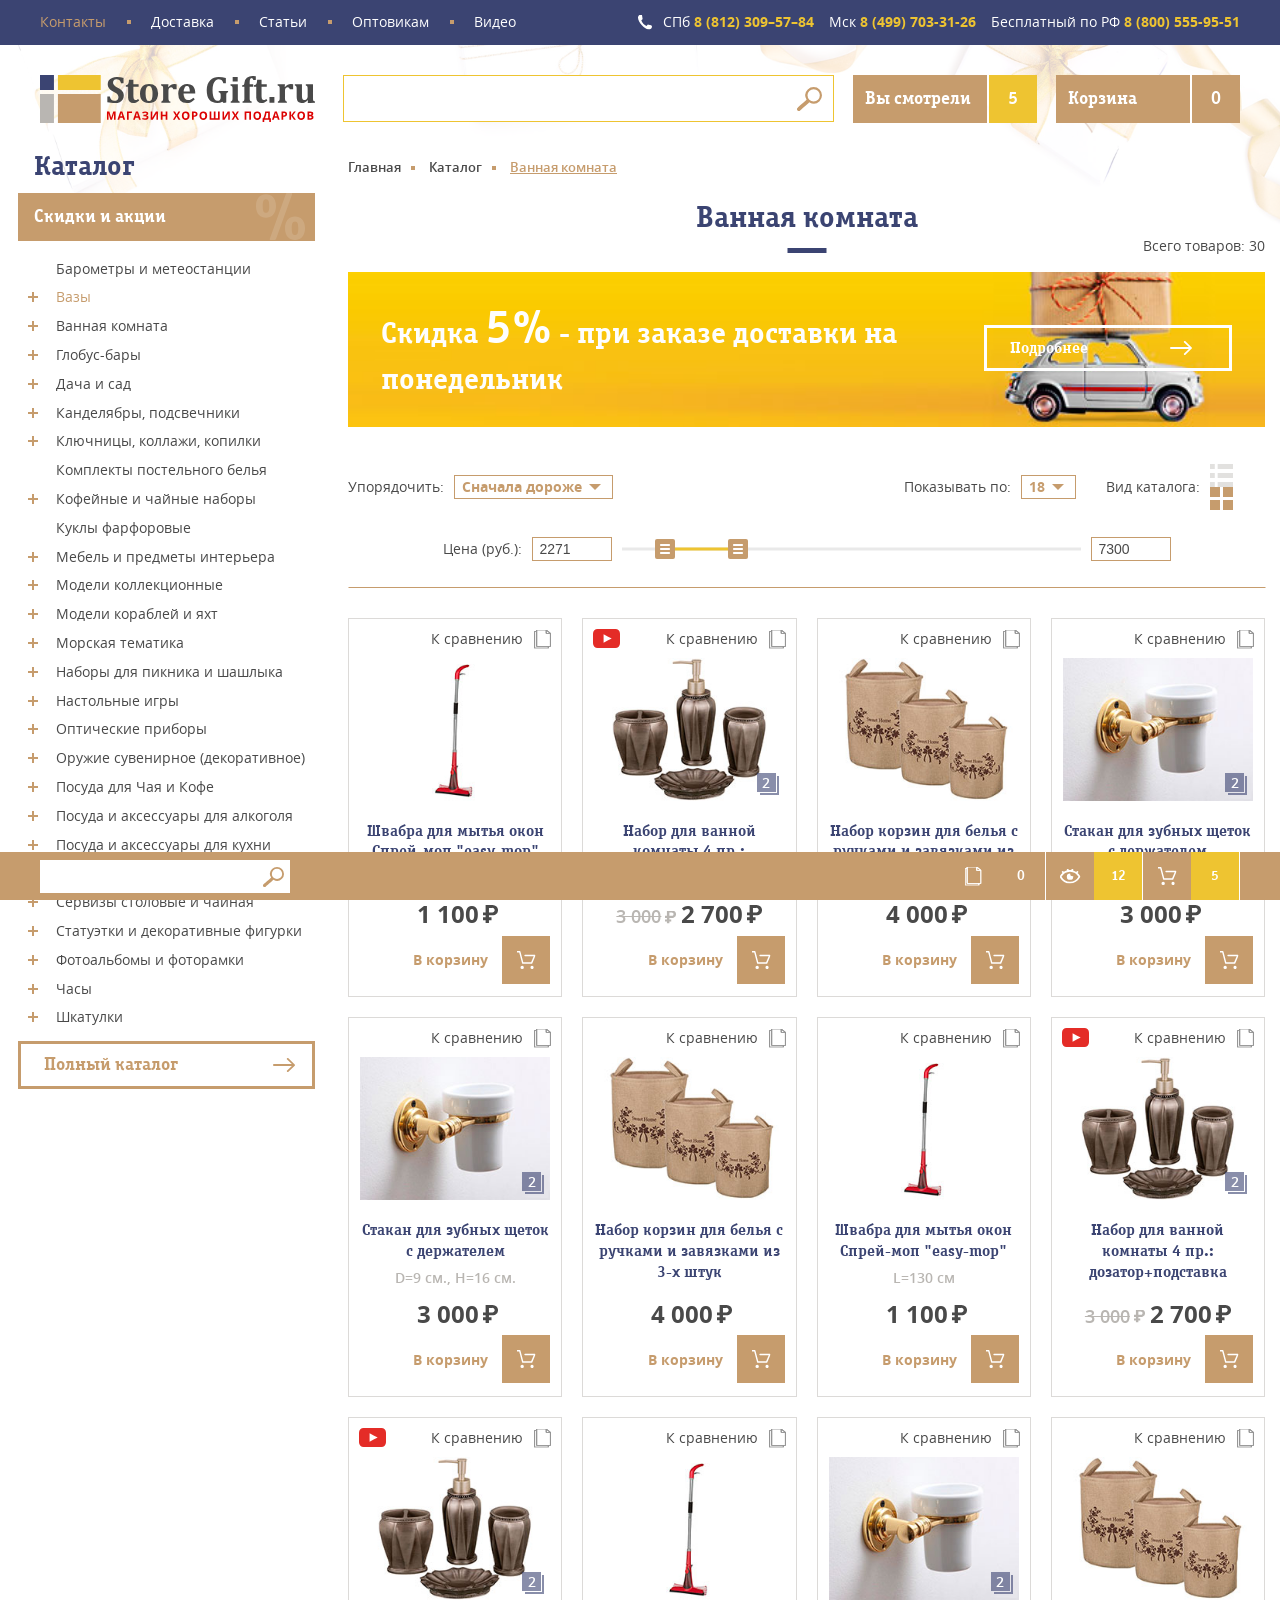
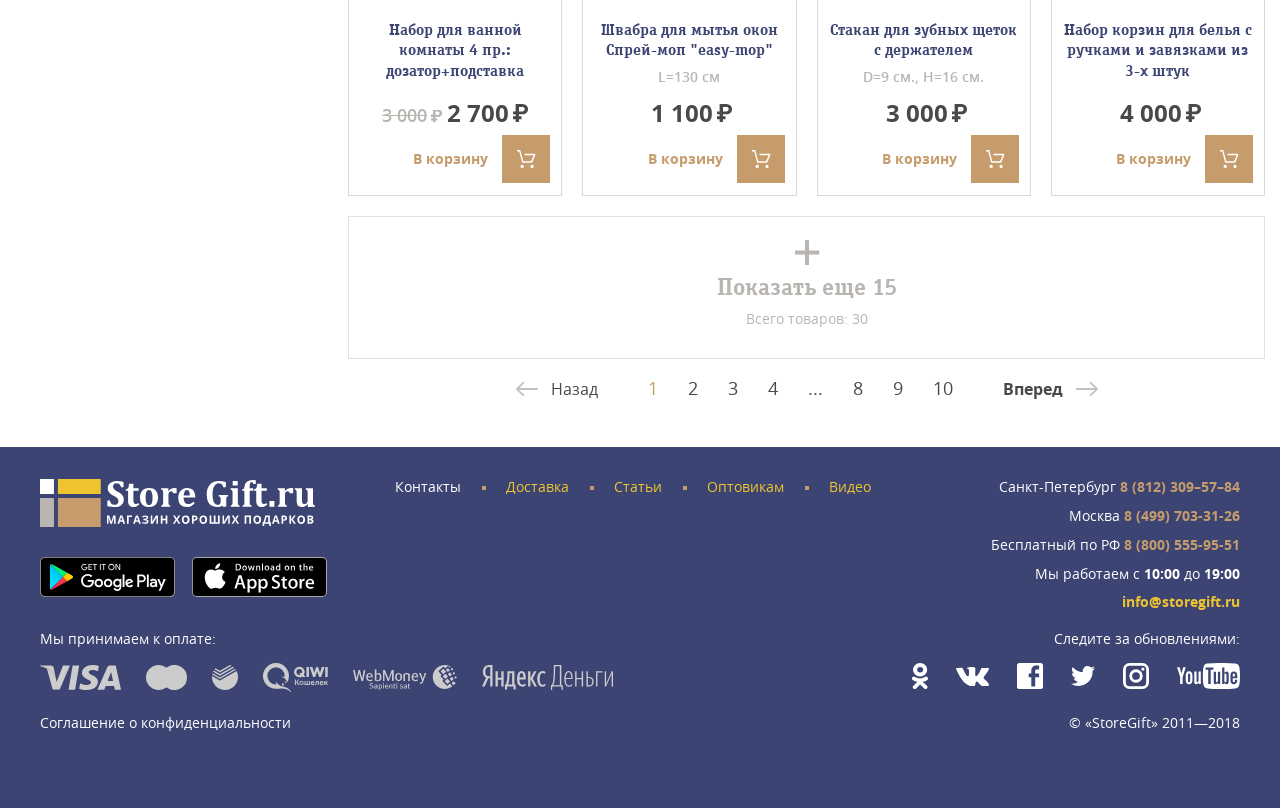
<file: app/catalog.html>
<!DOCTYPE html>
<html lang="ru">
  <head>
    <meta charset="utf-8">
    <meta name="viewport" content="width=device-width, initial-scale=1, maximum-scale=1">
    <meta http-equiv="X-UA-Compatible" content="IE=edge">
    <link rel="shortcut icon" href="img/favicon/favicon.ico" type="image/x-icon">
    <link rel="apple-touch-icon" href="img/favicon/apple-touch-icon.png">
    <link rel="apple-touch-icon" sizes="72x72" href="img/favicon/apple-touch-icon-72x72.png">
    <link rel="apple-touch-icon" sizes="114x114" href="img/favicon/apple-touch-icon-114x114.png">
    <link rel="apple-touch-icon" sizes="144x144" href="img/favicon/apple-touch-icon-144x144.png">
    <style>
      < !--ST:INK @@include('css/header.min.css') ED:INK-->
    </style>
    <!-- build:remove-->
    <link href="css/header.min.css" rel="stylesheet">
    <!-- endbuild-->
    <title>Ванная комната | Store Gift - магазин хороших подарков</title>
    <meta name="description" content="">
    <meta name="keywords" content=""> </head>
  <body class="page page_with-catalog">
    <header class="header page__header">
      <div class="header__top">
        <div class="header__inner">
          <div class="header__menu-container">
            <nav class="top-menu">
              <button class="hamburger top-menu__hamburger">
                <span class="hamburger__btn"></span>
              </button>
              <ul>
                <li class="active">
                  <a href="#">Контакты</a>
                </li>
                <li>
                  <a href="#">Доставка</a>
                </li>
                <li>
                  <a href="#">Статьи</a>
                </li>
                <li>
                  <a href="#">Оптовикам</a>
                </li>
                <li>
                  <a href="#">Видео</a>
                </li>
              </ul>
            </nav>
          </div>
          <div class="header__phones">
            <a class="phone phone_icon-phone header__phone" href="tel:88123095784">
              <span>СПб</span> 8 (812) 309–57–84</a>
            <a class="phone header__phone" href="tel:84997033126">
              <span>Мск</span> 8 (499) 703-31-26</a>
            <a class="phone header__phone" href="tel:88005559551">
              <span>Бесплатный по РФ</span> 8 (800) 555-95-51</a>
          </div>
        </div>
      </div>
      <div class="header__inner">
        <div class="header__bottom">
          <div class="header__logo-container">
            <a class="logo" href="/">
              <img src="img/logo_header.svg" alt="Store Gift" />
            </a>
          </div>
          <div class="header__search-container">
            <form class="search search_header" action="#" method="post" autocomplete="off">
              <input type="text" maxlength="100" />
              <button type="submit"></button>
            </form>
          </div>
          <div class="header__buttons-container">
            <a class="button-number button-number_watched button-number_active header__button-number header__button-number_watched" href="#">
              <span class="button-number__text">Вы смотрели</span>
              <span class="button-number__number">5</span>
            </a>
            <a class="button-number header__button-number header__button-number_basket" href="#">
              <span class="button-number__text">Корзина</span>
              <span class="button-number__number">0</span>
            </a>
            <div class="watched watched_top">
              <div class="watched__item">
                <div class="watched__img-container">
                  <img src="img/watched/1.png" alt="Часы настенные" /> </div>
                <a class="watched__text-container" href="#">
                  <p class="watched__name">Часы настенные </p>
                  <p class="watched__description">56*56*3 см, D(циферблата)=25 см. </p>
                </a>
                <div class="watched__price-container">
                  <div class="watched__price">1 800 </div>
                </div>
                <div class="watched__delete-container">
                  <a class="watched__delete" href="#"></a>
                </div>
              </div>
              <div class="watched__item">
                <div class="watched__img-container">
                  <img src="img/watched/2.png" alt="Часы настенные" /> </div>
                <a class="watched__text-container" href="#">
                  <p class="watched__name">Часы настенные </p>
                  <p class="watched__description">33*33*4,5 см, D(циферблата)=10 см. </p>
                </a>
                <div class="watched__price-container">
                  <div class="watched__price">1 800 </div>
                </div>
                <div class="watched__delete-container">
                  <a class="watched__delete" href="#"></a>
                </div>
              </div>
              <div class="watched__item">
                <div class="watched__img-container">
                  <img src="img/watched/3.png" alt="Часы настенные кварцевые &quot;Swiss Home&quot;" /> </div>
                <a class="watched__text-container" href="#">
                  <p class="watched__name">Часы настенные кварцевые "Swiss Home" </p>
                  <p class="watched__description">50*50*4 см, D(циферблата) =20 см. цвет:серебро. </p>
                </a>
                <div class="watched__price-container">
                  <div class="watched__price">1 900 </div>
                </div>
                <div class="watched__delete-container">
                  <a class="watched__delete" href="#"></a>
                </div>
              </div>
              <div class="watched__item">
                <div class="watched__img-container">
                  <img src="img/watched/4.png" alt="Часы настенные" /> </div>
                <a class="watched__text-container" href="#">
                  <p class="watched__name">Часы настенные </p>
                  <p class="watched__description">25*25*4 см, D(циферблата)=20 см. </p>
                </a>
                <div class="watched__price-container">
                  <div class="watched__price">1 900 </div>
                </div>
                <div class="watched__delete-container">
                  <a class="watched__delete" href="#"></a>
                </div>
              </div>
              <div class="watched__item">
                <div class="watched__img-container">
                  <img src="img/watched/5.png" alt="Часы настенные" /> </div>
                <a class="watched__text-container" href="#">
                  <p class="watched__name">Часы настенные </p>
                  <p class="watched__description">56*56*3 см, D(циферблата)=25 см. </p>
                </a>
                <div class="watched__price-container">
                  <div class="watched__price">1 800 </div>
                </div>
                <div class="watched__delete-container">
                  <a class="watched__delete" href="#"></a>
                </div>
              </div>
            </div>
          </div>
        </div>
      </div>
    </header>
    <div class="content content_with-catalog page__content">
      <div class="catalog content__catalog">
        <button class="catalog__close"> </button>
        <div class="catalog__wrapper">
          <div class="catalog__inner">
            <h3 class="catalog__heading">Каталог </h3>
            <a class="catalog__custom-item catalog__custom-item_discounts" href="#">Скидки и акции</a>
            <ul class="catalog__list">
              <li class="catalog__item">
                <a class="catalog__link" href="#">Барометры и метеостанции</a>
              </li>
              <li class="catalog__item catalog__item_active">
                <span class="catalog__open-close"></span>
                <a class="catalog__link" href="#">Вазы</a>
                <ul class="catalog__submenu">
                  <li class="catalog__submenu-item catalog__submenu-item_active">
                    <a class="catalog__submenu-link" href="#">Вазы в ассортименте</a>
                  </li>
                  <li class="catalog__submenu-item">
                    <a class="catalog__submenu-link" href="#">Вазы керамика</a>
                  </li>
                  <li class="catalog__submenu-item">
                    <a class="catalog__submenu-link" href="#">Вазы латунь</a>
                  </li>
                  <li class="catalog__submenu-item">
                    <a class="catalog__submenu-link" href="#">Вазы фарфор</a>
                  </li>
                  <li class="catalog__submenu-item">
                    <a class="catalog__submenu-link" href="#">Чаши декоративные</a>
                  </li>
                </ul>
              </li>
              <li class="catalog__item">
                <span class="catalog__open-close"></span>
                <a class="catalog__link" href="#">Ванная комната</a>
                <ul class="catalog__submenu">
                  <li class="catalog__submenu-item">
                    <a class="catalog__submenu-link" href="#">Аксессуары для ванной комнаты</a>
                  </li>
                  <li class="catalog__submenu-item">
                    <a class="catalog__submenu-link" href="#">Корзины для белья</a>
                  </li>
                  <li class="catalog__submenu-item">
                    <a class="catalog__submenu-link" href="#">Наборы для ванной комнаты</a>
                  </li>
                  <li class="catalog__submenu-item">
                    <a class="catalog__submenu-link" href="#">Подставка для зубных щеток</a>
                  </li>
                  <li class="catalog__submenu-item">
                    <a class="catalog__submenu-link" href="#">Швабры, щетки</a>
                  </li>
                </ul>
              </li>
              <li class="catalog__item">
                <span class="catalog__open-close"></span>
                <a class="catalog__link" href="#">Глобус-бары</a>
                <ul class="catalog__submenu">
                  <li class="catalog__submenu-item">
                    <a class="catalog__submenu-link" href="#">Глoбус-бары настольные</a>
                  </li>
                  <li class="catalog__submenu-item">
                    <a class="catalog__submenu-link" href="#">Глобус-бары напольные</a>
                  </li>
                </ul>
              </li>
              <li class="catalog__item">
                <span class="catalog__open-close"></span>
                <a class="catalog__link" href="#">Дача и сад</a>
                <ul class="catalog__submenu">
                  <li class="catalog__submenu-item">
                    <a class="catalog__submenu-link" href="#">Садовые цветники, кашпо, горшки, этажерки для цветов</a>
                  </li>
                  <li class="catalog__submenu-item">
                    <a class="catalog__submenu-link" href="#">Фигуры ландшафтные</a>
                  </li>
                  <li class="catalog__submenu-item">
                    <a class="catalog__submenu-link" href="#">Фонари садовые</a>
                  </li>
                </ul>
              </li>
              <li class="catalog__item">
                <span class="catalog__open-close"></span>
                <a class="catalog__link" href="#">Канделябры, подсвечники</a>
                <ul class="catalog__submenu">
                  <li class="catalog__submenu-item">
                    <a class="catalog__submenu-link" href="#">Канделябры</a>
                  </li>
                  <li class="catalog__submenu-item">
                    <a class="catalog__submenu-link" href="#">Подсвечники</a>
                  </li>
                </ul>
              </li>
              <li class="catalog__item">
                <span class="catalog__open-close"></span>
                <a class="catalog__link" href="#">Ключницы, коллажи, копилки</a>
                <ul class="catalog__submenu">
                  <li class="catalog__submenu-item">
                    <a class="catalog__submenu-link" href="#">Ключницы</a>
                  </li>
                  <li class="catalog__submenu-item">
                    <a class="catalog__submenu-link" href="#">Книги-сейфы</a>
                  </li>
                  <li class="catalog__submenu-item">
                    <a class="catalog__submenu-link" href="#">Копилки</a>
                  </li>
                </ul>
              </li>
              <li class="catalog__item">
                <a class="catalog__link" href="#">Комплекты постельного белья</a>
              </li>
              <li class="catalog__item">
                <span class="catalog__open-close"></span>
                <a class="catalog__link" href="#">Кофейные и чайные наборы</a>
                <ul class="catalog__submenu">
                  <li class="catalog__submenu-item">
                    <a class="catalog__submenu-link" href="#">Кофейные наборы</a>
                  </li>
                  <li class="catalog__submenu-item">
                    <a class="catalog__submenu-link" href="#">Чайные наборы</a>
                  </li>
                </ul>
              </li>
              <li class="catalog__item">
                <a class="catalog__link" href="#">Куклы фарфоровые</a>
              </li>
              <li class="catalog__item">
                <span class="catalog__open-close"></span>
                <a class="catalog__link" href="#">Мебель и предметы интерьера</a>
                <ul class="catalog__submenu">
                  <li class="catalog__submenu-item">
                    <a class="catalog__submenu-link" href="#">Аксессуары для камина</a>
                  </li>
                  <li class="catalog__submenu-item">
                    <a class="catalog__submenu-link" href="#">Вешалки, крючки</a>
                  </li>
                  <li class="catalog__submenu-item">
                    <a class="catalog__submenu-link" href="#">Газетницы</a>
                  </li>
                  <li class="catalog__submenu-item">
                    <a class="catalog__submenu-link" href="#">Зеркала</a>
                  </li>
                  <li class="catalog__submenu-item">
                    <a class="catalog__submenu-link" href="#">Зонтовницы</a>
                  </li>
                  <li class="catalog__submenu-item">
                    <a class="catalog__submenu-link" href="#">Комоды</a>
                  </li>
                  <li class="catalog__submenu-item">
                    <a class="catalog__submenu-link" href="#">Консоли</a>
                  </li>
                  <li class="catalog__submenu-item">
                    <a class="catalog__submenu-link" href="#">Мебель из ротанга</a>
                  </li>
                  <li class="catalog__submenu-item">
                    <a class="catalog__submenu-link" href="#">Придверные колокольчики</a>
                  </li>
                  <li class="catalog__submenu-item">
                    <a class="catalog__submenu-link" href="#">Светильники</a>
                  </li>
                  <li class="catalog__submenu-item">
                    <a class="catalog__submenu-link" href="#">Столики декоративные</a>
                  </li>
                  <li class="catalog__submenu-item">
                    <a class="catalog__submenu-link" href="#">Стулья</a>
                  </li>
                  <li class="catalog__submenu-item">
                    <a class="catalog__submenu-link" href="#">Фонтаны</a>
                  </li>
                </ul>
              </li>
              <li class="catalog__item">
                <span class="catalog__open-close"></span>
                <a class="catalog__link" href="#">Модели коллекционные</a>
                <ul class="catalog__submenu">
                  <li class="catalog__submenu-item">
                    <a class="catalog__submenu-link" href="#">Автомобили</a>
                  </li>
                  <li class="catalog__submenu-item">
                    <a class="catalog__submenu-link" href="#">Мотоциклы</a>
                  </li>
                  <li class="catalog__submenu-item">
                    <a class="catalog__submenu-link" href="#">Паровозы</a>
                  </li>
                  <li class="catalog__submenu-item">
                    <a class="catalog__submenu-link" href="#">Самолёты, вертолёты</a>
                  </li>
                </ul>
              </li>
              <li class="catalog__item">
                <span class="catalog__open-close"></span>
                <a class="catalog__link" href="#">Модели кораблей и яхт</a>
                <ul class="catalog__submenu">
                  <li class="catalog__submenu-item">
                    <a class="catalog__submenu-link" href="#">Модели парусных судов и кораблей</a>
                  </li>
                  <li class="catalog__submenu-item">
                    <a class="catalog__submenu-link" href="#">Модели современных судов и кораблей</a>
                  </li>
                </ul>
              </li>
              <li class="catalog__item">
                <span class="catalog__open-close"></span>
                <a class="catalog__link" href="#">Морская тематика</a>
                <ul class="catalog__submenu">
                  <li class="catalog__submenu-item">
                    <a class="catalog__submenu-link" href="#">Рынды корабельные и морские колокола</a>
                  </li>
                </ul>
              </li>
              <li class="catalog__item">
                <span class="catalog__open-close"></span>
                <a class="catalog__link" href="#">Наборы для пикника и шашлыка</a>
                <ul class="catalog__submenu">
                  <li class="catalog__submenu-item">
                    <a class="catalog__submenu-link" href="#">Корзины для пикника</a>
                  </li>
                  <li class="catalog__submenu-item">
                    <a class="catalog__submenu-link" href="#">Наборы для шашлыка</a>
                  </li>
                </ul>
              </li>
              <li class="catalog__item">
                <span class="catalog__open-close"></span>
                <a class="catalog__link" href="#">Настольные игры</a>
                <ul class="catalog__submenu">
                  <li class="catalog__submenu-item">
                    <a class="catalog__submenu-link" href="#">Аэрохоккей</a>
                  </li>
                  <li class="catalog__submenu-item">
                    <a class="catalog__submenu-link" href="#">Конструкторы UGEARS</a>
                  </li>
                  <li class="catalog__submenu-item">
                    <a class="catalog__submenu-link" href="#">Наборы настольных игр</a>
                  </li>
                  <li class="catalog__submenu-item">
                    <a class="catalog__submenu-link" href="#">Нарды</a>
                  </li>
                  <li class="catalog__submenu-item">
                    <a class="catalog__submenu-link" href="#">Настольный футбол</a>
                  </li>
                  <li class="catalog__submenu-item">
                    <a class="catalog__submenu-link" href="#">Настольный хоккей</a>
                  </li>
                  <li class="catalog__submenu-item">
                    <a class="catalog__submenu-link" href="#">Покерные наборы</a>
                  </li>
                  <li class="catalog__submenu-item">
                    <a class="catalog__submenu-link" href="#">Шахматы</a>
                  </li>
                </ul>
              </li>
              <li class="catalog__item">
                <span class="catalog__open-close"></span>
                <a class="catalog__link" href="#">Оптические приборы</a>
                <ul class="catalog__submenu">
                  <li class="catalog__submenu-item">
                    <a class="catalog__submenu-link" href="#">Бинокли</a>
                  </li>
                  <li class="catalog__submenu-item">
                    <a class="catalog__submenu-link" href="#">Микроскопы</a>
                  </li>
                  <li class="catalog__submenu-item">
                    <a class="catalog__submenu-link" href="#">Телескопы</a>
                  </li>
                </ul>
              </li>
              <li class="catalog__item">
                <span class="catalog__open-close"></span>
                <a class="catalog__link" href="#">Оружие сувенирное (декоративное)</a>
                <ul class="catalog__submenu">
                  <li class="catalog__submenu-item">
                    <a class="catalog__submenu-link" href="#">Автоматы, винтовки</a>
                  </li>
                  <li class="catalog__submenu-item">
                    <a class="catalog__submenu-link" href="#">Доспехи в ассортименте</a>
                  </li>
                  <li class="catalog__submenu-item">
                    <a class="catalog__submenu-link" href="#">Кинжалы, ножи</a>
                  </li>
                  <li class="catalog__submenu-item">
                    <a class="catalog__submenu-link" href="#">Кортики</a>
                  </li>
                  <li class="catalog__submenu-item">
                    <a class="catalog__submenu-link" href="#">Мечи</a>
                  </li>
                  <li class="catalog__submenu-item">
                    <a class="catalog__submenu-link" href="#">Пистолеты, револьверы</a>
                  </li>
                  <li class="catalog__submenu-item">
                    <a class="catalog__submenu-link" href="#">Пистоли, ружья</a>
                  </li>
                  <li class="catalog__submenu-item">
                    <a class="catalog__submenu-link" href="#">Подставки для оружия</a>
                  </li>
                  <li class="catalog__submenu-item">
                    <a class="catalog__submenu-link" href="#">Пушки, гранаты</a>
                  </li>
                  <li class="catalog__submenu-item">
                    <a class="catalog__submenu-link" href="#">Рыцарские трофеи</a>
                  </li>
                  <li class="catalog__submenu-item">
                    <a class="catalog__submenu-link" href="#">Самурайские мечи</a>
                  </li>
                  <li class="catalog__submenu-item">
                    <a class="catalog__submenu-link" href="#">Фигуры рыцарей</a>
                  </li>
                  <li class="catalog__submenu-item">
                    <a class="catalog__submenu-link" href="#">Шпаги, шашки, сабли, арбалеты</a>
                  </li>
                </ul>
              </li>
              <li class="catalog__item">
                <span class="catalog__open-close"></span>
                <a class="catalog__link" href="#">Посуда для Чая и Кофе</a>
                <ul class="catalog__submenu">
                  <li class="catalog__submenu-item">
                    <a class="catalog__submenu-link" href="#">Кофемолки</a>
                  </li>
                  <li class="catalog__submenu-item">
                    <a class="catalog__submenu-link" href="#">Подстаканники</a>
                  </li>
                  <li class="catalog__submenu-item">
                    <a class="catalog__submenu-link" href="#">Посуда для кофе</a>
                  </li>
                  <li class="catalog__submenu-item">
                    <a class="catalog__submenu-link" href="#">Посуда для чая</a>
                  </li>
                  <li class="catalog__submenu-item">
                    <a class="catalog__submenu-link" href="#">Термокружки</a>
                  </li>
                  <li class="catalog__submenu-item">
                    <a class="catalog__submenu-link" href="#">Термосы</a>
                  </li>
                  <li class="catalog__submenu-item">
                    <a class="catalog__submenu-link" href="#">Френчпрессы</a>
                  </li>
                  <li class="catalog__submenu-item">
                    <a class="catalog__submenu-link" href="#">Чайники</a>
                  </li>
                  <li class="catalog__submenu-item">
                    <a class="catalog__submenu-link" href="#">Чайники декоративные</a>
                  </li>
                  <li class="catalog__submenu-item">
                    <a class="catalog__submenu-link" href="#">Чайники заварочные</a>
                  </li>
                  <li class="catalog__submenu-item">
                    <a class="catalog__submenu-link" href="#">Чайные ложки</a>
                  </li>
                </ul>
              </li>
              <li class="catalog__item">
                <span class="catalog__open-close"></span>
                <a class="catalog__link" href="#">Посуда и аксессуары для алкоголя</a>
                <ul class="catalog__submenu">
                  <li class="catalog__submenu-item">
                    <a class="catalog__submenu-link" href="#">Аксессуары для алкоголя</a>
                  </li>
                  <li class="catalog__submenu-item">
                    <a class="catalog__submenu-link" href="#">Бокалы для вина и шампанского</a>
                  </li>
                  <li class="catalog__submenu-item">
                    <a class="catalog__submenu-link" href="#">Графины, штофы, бутыли</a>
                  </li>
                  <li class="catalog__submenu-item">
                    <a class="catalog__submenu-link" href="#">Мини-бары для дома и офиса</a>
                  </li>
                  <li class="catalog__submenu-item">
                    <a class="catalog__submenu-link" href="#">Пивные кружки</a>
                  </li>
                  <li class="catalog__submenu-item">
                    <a class="catalog__submenu-link" href="#">Подарочные наборы для крепких напитков</a>
                  </li>
                  <li class="catalog__submenu-item">
                    <a class="catalog__submenu-link" href="#">Посуда для виски</a>
                  </li>
                  <li class="catalog__submenu-item">
                    <a class="catalog__submenu-link" href="#">Посуда для коньяка</a>
                  </li>
                  <li class="catalog__submenu-item">
                    <a class="catalog__submenu-link" href="#">Стопки, рюмки</a>
                  </li>
                </ul>
              </li>
              <li class="catalog__item">
                <span class="catalog__open-close"></span>
                <a class="catalog__link" href="#">Посуда и аксессуары для кухни</a>
                <ul class="catalog__submenu">
                  <li class="catalog__submenu-item">
                    <a class="catalog__submenu-link" href="#">Банки и бутылки для хранения</a>
                  </li>
                  <li class="catalog__submenu-item">
                    <a class="catalog__submenu-link" href="#">Блюда, тарелки</a>
                  </li>
                  <li class="catalog__submenu-item">
                    <a class="catalog__submenu-link" href="#">Кастрюли</a>
                  </li>
                  <li class="catalog__submenu-item">
                    <a class="catalog__submenu-link" href="#">Конфетницы</a>
                  </li>
                  <li class="catalog__submenu-item">
                    <a class="catalog__submenu-link" href="#">Кувшины</a>
                  </li>
                  <li class="catalog__submenu-item">
                    <a class="catalog__submenu-link" href="#">Кухонные наборы и принадлежности</a>
                  </li>
                  <li class="catalog__submenu-item">
                    <a class="catalog__submenu-link" href="#">Мармит</a>
                  </li>
                  <li class="catalog__submenu-item">
                    <a class="catalog__submenu-link" href="#">Менажницы</a>
                  </li>
                  <li class="catalog__submenu-item">
                    <a class="catalog__submenu-link" href="#">Наборы для специй</a>
                  </li>
                  <li class="catalog__submenu-item">
                    <a class="catalog__submenu-link" href="#">Наборы столовых приборов</a>
                  </li>
                  <li class="catalog__submenu-item">
                    <a class="catalog__submenu-link" href="#">Ножи, ножницы</a>
                  </li>
                  <li class="catalog__submenu-item">
                    <a class="catalog__submenu-link" href="#">Подносы</a>
                  </li>
                  <li class="catalog__submenu-item">
                    <a class="catalog__submenu-link" href="#">Посуда для суши и сакэ</a>
                  </li>
                  <li class="catalog__submenu-item">
                    <a class="catalog__submenu-link" href="#">Розетки</a>
                  </li>
                  <li class="catalog__submenu-item">
                    <a class="catalog__submenu-link" href="#">Салатники</a>
                  </li>
                  <li class="catalog__submenu-item">
                    <a class="catalog__submenu-link" href="#">Сахарницы</a>
                  </li>
                  <li class="catalog__submenu-item">
                    <a class="catalog__submenu-link" href="#">Сковороды</a>
                  </li>
                  <li class="catalog__submenu-item">
                    <a class="catalog__submenu-link" href="#">Стаканы</a>
                  </li>
                  <li class="catalog__submenu-item">
                    <a class="catalog__submenu-link" href="#">Турки (Джезвы)</a>
                  </li>
                  <li class="catalog__submenu-item">
                    <a class="catalog__submenu-link" href="#">Фруктовницы</a>
                  </li>
                  <li class="catalog__submenu-item">
                    <a class="catalog__submenu-link" href="#">Хлебницы</a>
                  </li>
                </ul>
              </li>
              <li class="catalog__item">
                <a class="catalog__link" href="#">Родословные книги</a>
              </li>
              <li class="catalog__item">
                <span class="catalog__open-close"></span>
                <a class="catalog__link" href="#">Сервизы столовые и чайная</a>
                <ul class="catalog__submenu">
                  <li class="catalog__submenu-item">
                    <a class="catalog__submenu-link" href="#">Столовые сервизы</a>
                  </li>
                  <li class="catalog__submenu-item">
                    <a class="catalog__submenu-link" href="#">Чайные сервизы</a>
                  </li>
                </ul>
              </li>
              <li class="catalog__item">
                <span class="catalog__open-close"></span>
                <a class="catalog__link" href="#">Статуэтки и декоративные фигурки</a>
                <ul class="catalog__submenu">
                  <li class="catalog__submenu-item">
                    <span class="catalog__open-close"></span>
                    <a class="catalog__submenu-link" href="#">Изделия из металла Hinz and Kunst</a>
                    <ul class="catalog__submenu">
                      <li class="catalog__submenu-item">
                        <a class="catalog__submenu-link" href="#">Из жизни</a>
                      </li>
                      <li class="catalog__submenu-item">
                        <a class="catalog__submenu-link" href="#">Профессии</a>
                      </li>
                      <li class="catalog__submenu-item">
                        <a class="catalog__submenu-link" href="#">Спорт</a>
                      </li>
                      <li class="catalog__submenu-item">
                        <a class="catalog__submenu-link" href="#">Украшения на бутылки</a>
                      </li>
                    </ul>
                  </li>
                  <li class="catalog__submenu-item">
                    <a class="catalog__submenu-link" href="#">Статуэтки и фигурки "Ангелов"</a>
                  </li>
                  <li class="catalog__submenu-item">
                    <a class="catalog__submenu-link" href="#">Статуэтки и фигурки "Слоны"</a>
                  </li>
                  <li class="catalog__submenu-item">
                    <a class="catalog__submenu-link" href="#">Статуэтки и фигурки "Собачки"</a>
                  </li>
                  <li class="catalog__submenu-item">
                    <a class="catalog__submenu-link" href="#">Фарфоровые статуэтки</a>
                  </li>
                  <li class="catalog__submenu-item">
                    <a class="catalog__submenu-link" href="#">Фигуры животных большие</a>
                  </li>
                </ul>
              </li>
              <li class="catalog__item">
                <span class="catalog__open-close"></span>
                <a class="catalog__link" href="#">Фотоальбомы и фоторамки</a>
                <ul class="catalog__submenu">
                  <li class="catalog__submenu-item">
                    <a class="catalog__submenu-link" href="#">Классические фотоальбомы</a>
                  </li>
                  <li class="catalog__submenu-item">
                    <a class="catalog__submenu-link" href="#">Фоторамки</a>
                  </li>
                  <li class="catalog__submenu-item">
                    <a class="catalog__submenu-link" href="#">Фоторамки-дерево</a>
                  </li>
                </ul>
              </li>
              <li class="catalog__item">
                <span class="catalog__open-close"></span>
                <a class="catalog__link" href="#">Часы</a>
                <ul class="catalog__submenu">
                  <li class="catalog__submenu-item">
                    <a class="catalog__submenu-link" href="#">Настенные часы</a>
                  </li>
                  <li class="catalog__submenu-item">
                    <a class="catalog__submenu-link" href="#">Настольные часы</a>
                  </li>
                  <li class="catalog__submenu-item">
                    <a class="catalog__submenu-link" href="#">Песочные часы</a>
                  </li>
                  <li class="catalog__submenu-item">
                    <a class="catalog__submenu-link" href="#">Часы в ассортименте</a>
                  </li>
                  <li class="catalog__submenu-item">
                    <a class="catalog__submenu-link" href="#">Часы каминные</a>
                  </li>
                </ul>
              </li>
              <li class="catalog__item">
                <span class="catalog__open-close"></span>
                <a class="catalog__link" href="#">Шкатулки</a>
                <ul class="catalog__submenu">
                  <li class="catalog__submenu-item">
                    <a class="catalog__submenu-link" href="#">Миникомоды для украшений</a>
                  </li>
                  <li class="catalog__submenu-item">
                    <a class="catalog__submenu-link" href="#">Сундучки, наборы сундучков</a>
                  </li>
                  <li class="catalog__submenu-item">
                    <a class="catalog__submenu-link" href="#">Шкатулки в ассортименте</a>
                  </li>
                  <li class="catalog__submenu-item">
                    <a class="catalog__submenu-link" href="#">Шкатулки для украшений</a>
                  </li>
                  <li class="catalog__submenu-item">
                    <a class="catalog__submenu-link" href="#">Шкатулки для часов</a>
                  </li>
                </ul>
              </li>
            </ul>
            <a class="catalog__full" href="#">Полный каталог</a>
          </div>
        </div>
      </div>
      <div class="content__inner">
        <div class="grid">
          <button class="catalog-btn">
            <span class="catalog-btn__text">Каталог</span>
          </button>
          <ul class="breadcrumbs">
            <li>
              <a href="#">Главная</a>
            </li>
            <li>
              <a href="#">Каталог</a>
            </li>
            <li>Ванная комната</li>
          </ul>
          <div class="content-area">
            <h1>Ванная комната</h1>
            <p class="content-area__total-quantity">Всего товаров:
              <span>30</span>
            </p>
            <div class="advertising-banner content-area__advertising-banner">
              <h2>Скидка
                <span>5%</span> - при заказе доставки на понедельник</h2>
              <a class="advertising-banner__button" href="#" target="_blank">Подробнее</a>
            </div>
            <div class="content-area__controls">
              <div class="content-area__control-item content-area__control-item_sort">
                <span class="content-area__control-item-text">Упорядочить:</span>
                <div class="custom-select content-area__custom-select">
                  <a class="custom-select__drop-button" href="javascript:undefined">Сначала дороже</a>
                  <ul class="custom-select__drop-list">
                    <li class="custom-select__drop-item custom-select__drop-item_selected">
                      <a class="custom-select__drop-link" href="expensive">Сначала дороже</a>
                    </li>
                    <li class="custom-select__drop-item">
                      <a class="custom-select__drop-link" href="cheap">Сначала дешевле</a>
                    </li>
                  </ul>
                  <input class="custom-select__drop-hidden-input" type="hidden" name="sort" value="expensive" /> </div>
              </div>
              <div class="content-area__control-item content-area__control-item_show-quantity">
                <span class="content-area__control-item-text">Показывать по:</span>
                <div class="custom-select content-area__custom-select">
                  <a class="custom-select__drop-button" href="javascript:undefined">18</a>
                  <ul class="custom-select__drop-list">
                    <li class="custom-select__drop-item custom-select__drop-item_selected">
                      <a class="custom-select__drop-link" href="18">18</a>
                    </li>
                    <li class="custom-select__drop-item">
                      <a class="custom-select__drop-link" href="30">30</a>
                    </li>
                    <li class="custom-select__drop-item">
                      <a class="custom-select__drop-link" href="40">40</a>
                    </li>
                    <li class="custom-select__drop-item">
                      <a class="custom-select__drop-link" href="50">50</a>
                    </li>
                  </ul>
                  <input class="custom-select__drop-hidden-input" type="hidden" name="showQuantity" value="18" /> </div>
              </div>
              <div class="content-area__control-item content-area__control-item_price">
                <span class="content-area__control-item-text">Цена (руб.):</span>
                <div class="price-range content-area__price-range">
                  <input class="price-range__input price-range__input_from" type="text" name="only_digits" value="0" autocomplete="off" />
                  <input class="price-range__slider" type="text" value="" />
                  <input class="price-range__input price-range__input_to" type="text" name="only_digits" value="0" autocomplete="off" /> </div>
              </div>
              <div class="content-area__control-item content-area__control-item_view">
                <span class="content-area__control-item-text">Вид каталога:</span>
                <div class="view content-area__view">
                  <button class="view__icon view__icon_list"> </button>
                  <button class="view__icon view__icon_tile"> </button>
                </div>
              </div>
            </div>
            <div class="content-area__products-list">
              <div class="content-area__product-item">
                <div class="product">
                  <a class="product__img-container" href="#">
                    <img class="product__img" src="img/products/1.jpg" alt="Швабра для мытья окон Спрей-моп &amp;quot;easy-mop&amp;quot;" title="" />
                  </a>
                  <div class="product__text-container">
                    <a class="product__name" href="#">Швабра для мытья окон Спрей-моп "easy-mop"</a>
                    <div class="product__size">L=130 см </div>
                  </div>
                  <a class="product__comparison tooltip" href="javascript:undefined" data-tooltip="Сравнить товар с другими">К сравнению</a>
                  <!--<a class="product__comparison product__comparison_add tooltip" href="javascript:undefined" data-tooltip="Удалить из сравнения">В сравнении</a>-->
                  <div class="product__bottom">
                    <div class="product__price-block">
                      <span class="product__price">1 100</span>
                    </div>
                    <a class="product__basket popup-with-zoom-anim" href="#popup-add-basket">В корзину
                      <span class="product__basket-icon"></span>
                    </a>
                  </div>
                  <a class="product__overlay" href="#more">
                    <span class="product__overlay-text">Подробнее</span>
                  </a>
                </div>
              </div>
              <div class="content-area__product-item">
                <div class="product">
                  <span class="product__youtube tooltip" data-tooltip="У товара есть видео"></span>
                  <a class="product__img-container" href="#">
                    <img class="product__img" src="img/products/2.jpg" alt="Набор для ванной комнаты 4 пр.: дозатор+подставка" title="" />
                    <span class="product__quantity tooltip" data-tooltip="У товара есть дополнительные изображения">2</span>
                  </a>
                  <div class="product__text-container">
                    <a class="product__name" href="#">Набор для ванной комнаты 4 пр.: дозатор+подставка</a>
                  </div>
                  <a class="product__comparison tooltip" href="javascript:undefined" data-tooltip="Сравнить товар с другими">К сравнению</a>
                  <!--<a class="product__comparison product__comparison_add tooltip" href="javascript:undefined" data-tooltip="Удалить из сравнения">В сравнении</a>-->
                  <div class="product__bottom">
                    <div class="product__price-block">
                      <span class="product__price">2 700</span>
                      <br>
                      <span class="product__old-price">3 000</span>
                    </div>
                    <a class="product__basket popup-with-zoom-anim" href="#popup-add-basket">В корзину
                      <span class="product__basket-icon"></span>
                    </a>
                  </div>
                  <a class="product__overlay" href="#more">
                    <span class="product__overlay-text">Подробнее</span>
                  </a>
                </div>
              </div>
              <div class="content-area__product-item">
                <div class="product">
                  <a class="product__img-container" href="#">
                    <img class="product__img" src="img/products/3.jpg" alt="Набор корзин для белья с ручками и завязками из 3-х штук" title="" />
                  </a>
                  <div class="product__text-container">
                    <a class="product__name" href="#">Набор корзин для белья с ручками и завязками из 3-х штук</a>
                  </div>
                  <a class="product__comparison tooltip" href="javascript:undefined" data-tooltip="Сравнить товар с другими">К сравнению</a>
                  <!--<a class="product__comparison product__comparison_add tooltip" href="javascript:undefined" data-tooltip="Удалить из сравнения">В сравнении</a>-->
                  <div class="product__bottom">
                    <div class="product__price-block">
                      <span class="product__price">4 000</span>
                    </div>
                    <a class="product__basket popup-with-zoom-anim" href="#popup-add-basket">В корзину
                      <span class="product__basket-icon"></span>
                    </a>
                  </div>
                  <a class="product__overlay" href="#more">
                    <span class="product__overlay-text">Подробнее</span>
                  </a>
                </div>
              </div>
              <div class="content-area__product-item">
                <div class="product">
                  <a class="product__img-container" href="#">
                    <img class="product__img" src="img/products/4.jpg" alt="Стакан для зубных щеток с держателем" title="" />
                    <span class="product__quantity tooltip" data-tooltip="У товара есть дополнительные изображения">2</span>
                  </a>
                  <div class="product__text-container">
                    <a class="product__name" href="#">Стакан для зубных щеток с держателем</a>
                    <div class="product__size">D=9 см., H=16 см. </div>
                  </div>
                  <a class="product__comparison tooltip" href="javascript:undefined" data-tooltip="Сравнить товар с другими">К сравнению</a>
                  <!--<a class="product__comparison product__comparison_add tooltip" href="javascript:undefined" data-tooltip="Удалить из сравнения">В сравнении</a>-->
                  <div class="product__bottom">
                    <div class="product__price-block">
                      <span class="product__price">3 000</span>
                    </div>
                    <a class="product__basket popup-with-zoom-anim" href="#popup-add-basket">В корзину
                      <span class="product__basket-icon"></span>
                    </a>
                  </div>
                  <a class="product__overlay" href="#more">
                    <span class="product__overlay-text">Подробнее</span>
                  </a>
                </div>
              </div>
              <div class="content-area__product-item">
                <div class="product">
                  <a class="product__img-container" href="#">
                    <img class="product__img" src="img/products/4.jpg" alt="Стакан для зубных щеток с держателем" title="" />
                    <span class="product__quantity tooltip" data-tooltip="У товара есть дополнительные изображения">2</span>
                  </a>
                  <div class="product__text-container">
                    <a class="product__name" href="#">Стакан для зубных щеток с держателем</a>
                    <div class="product__size">D=9 см., H=16 см. </div>
                  </div>
                  <a class="product__comparison tooltip" href="javascript:undefined" data-tooltip="Сравнить товар с другими">К сравнению</a>
                  <!--<a class="product__comparison product__comparison_add tooltip" href="javascript:undefined" data-tooltip="Удалить из сравнения">В сравнении</a>-->
                  <div class="product__bottom">
                    <div class="product__price-block">
                      <span class="product__price">3 000</span>
                    </div>
                    <a class="product__basket popup-with-zoom-anim" href="#popup-add-basket">В корзину
                      <span class="product__basket-icon"></span>
                    </a>
                  </div>
                  <a class="product__overlay" href="#more">
                    <span class="product__overlay-text">Подробнее</span>
                  </a>
                </div>
              </div>
              <div class="content-area__product-item">
                <div class="product">
                  <a class="product__img-container" href="#">
                    <img class="product__img" src="img/products/3.jpg" alt="Набор корзин для белья с ручками и завязками из 3-х штук" title="" />
                  </a>
                  <div class="product__text-container">
                    <a class="product__name" href="#">Набор корзин для белья с ручками и завязками из 3-х штук</a>
                  </div>
                  <a class="product__comparison tooltip" href="javascript:undefined" data-tooltip="Сравнить товар с другими">К сравнению</a>
                  <!--<a class="product__comparison product__comparison_add tooltip" href="javascript:undefined" data-tooltip="Удалить из сравнения">В сравнении</a>-->
                  <div class="product__bottom">
                    <div class="product__price-block">
                      <span class="product__price">4 000</span>
                    </div>
                    <a class="product__basket popup-with-zoom-anim" href="#popup-add-basket">В корзину
                      <span class="product__basket-icon"></span>
                    </a>
                  </div>
                  <a class="product__overlay" href="#more">
                    <span class="product__overlay-text">Подробнее</span>
                  </a>
                </div>
              </div>
              <div class="content-area__product-item">
                <div class="product">
                  <a class="product__img-container" href="#">
                    <img class="product__img" src="img/products/1.jpg" alt="Швабра для мытья окон Спрей-моп &amp;quot;easy-mop&amp;quot;" title="" />
                  </a>
                  <div class="product__text-container">
                    <a class="product__name" href="#">Швабра для мытья окон Спрей-моп "easy-mop"</a>
                    <div class="product__size">L=130 см </div>
                  </div>
                  <a class="product__comparison tooltip" href="javascript:undefined" data-tooltip="Сравнить товар с другими">К сравнению</a>
                  <!--<a class="product__comparison product__comparison_add tooltip" href="javascript:undefined" data-tooltip="Удалить из сравнения">В сравнении</a>-->
                  <div class="product__bottom">
                    <div class="product__price-block">
                      <span class="product__price">1 100</span>
                    </div>
                    <a class="product__basket popup-with-zoom-anim" href="#popup-add-basket">В корзину
                      <span class="product__basket-icon"></span>
                    </a>
                  </div>
                  <a class="product__overlay" href="#more">
                    <span class="product__overlay-text">Подробнее</span>
                  </a>
                </div>
              </div>
              <div class="content-area__product-item">
                <div class="product">
                  <span class="product__youtube tooltip" data-tooltip="У товара есть видео"></span>
                  <a class="product__img-container" href="#">
                    <img class="product__img" src="img/products/2.jpg" alt="Набор для ванной комнаты 4 пр.: дозатор+подставка" title="" />
                    <span class="product__quantity tooltip" data-tooltip="У товара есть дополнительные изображения">2</span>
                  </a>
                  <div class="product__text-container">
                    <a class="product__name" href="#">Набор для ванной комнаты 4 пр.: дозатор+подставка</a>
                  </div>
                  <a class="product__comparison tooltip" href="javascript:undefined" data-tooltip="Сравнить товар с другими">К сравнению</a>
                  <!--<a class="product__comparison product__comparison_add tooltip" href="javascript:undefined" data-tooltip="Удалить из сравнения">В сравнении</a>-->
                  <div class="product__bottom">
                    <div class="product__price-block">
                      <span class="product__price">2 700</span>
                      <br>
                      <span class="product__old-price">3 000</span>
                    </div>
                    <a class="product__basket popup-with-zoom-anim" href="#popup-add-basket">В корзину
                      <span class="product__basket-icon"></span>
                    </a>
                  </div>
                  <a class="product__overlay" href="#more">
                    <span class="product__overlay-text">Подробнее</span>
                  </a>
                </div>
              </div>
              <div class="content-area__product-item">
                <div class="product">
                  <span class="product__youtube tooltip" data-tooltip="У товара есть видео"></span>
                  <a class="product__img-container" href="#">
                    <img class="product__img" src="img/products/2.jpg" alt="Набор для ванной комнаты 4 пр.: дозатор+подставка" title="" />
                    <span class="product__quantity tooltip" data-tooltip="У товара есть дополнительные изображения">2</span>
                  </a>
                  <div class="product__text-container">
                    <a class="product__name" href="#">Набор для ванной комнаты 4 пр.: дозатор+подставка</a>
                  </div>
                  <a class="product__comparison tooltip" href="javascript:undefined" data-tooltip="Сравнить товар с другими">К сравнению</a>
                  <!--<a class="product__comparison product__comparison_add tooltip" href="javascript:undefined" data-tooltip="Удалить из сравнения">В сравнении</a>-->
                  <div class="product__bottom">
                    <div class="product__price-block">
                      <span class="product__price">2 700</span>
                      <br>
                      <span class="product__old-price">3 000</span>
                    </div>
                    <a class="product__basket popup-with-zoom-anim" href="#popup-add-basket">В корзину
                      <span class="product__basket-icon"></span>
                    </a>
                  </div>
                  <a class="product__overlay" href="#more">
                    <span class="product__overlay-text">Подробнее</span>
                  </a>
                </div>
              </div>
              <div class="content-area__product-item">
                <div class="product">
                  <a class="product__img-container" href="#">
                    <img class="product__img" src="img/products/1.jpg" alt="Швабра для мытья окон Спрей-моп &amp;quot;easy-mop&amp;quot;" title="" />
                  </a>
                  <div class="product__text-container">
                    <a class="product__name" href="#">Швабра для мытья окон Спрей-моп "easy-mop"</a>
                    <div class="product__size">L=130 см </div>
                  </div>
                  <a class="product__comparison tooltip" href="javascript:undefined" data-tooltip="Сравнить товар с другими">К сравнению</a>
                  <!--<a class="product__comparison product__comparison_add tooltip" href="javascript:undefined" data-tooltip="Удалить из сравнения">В сравнении</a>-->
                  <div class="product__bottom">
                    <div class="product__price-block">
                      <span class="product__price">1 100</span>
                    </div>
                    <a class="product__basket popup-with-zoom-anim" href="#popup-add-basket">В корзину
                      <span class="product__basket-icon"></span>
                    </a>
                  </div>
                  <a class="product__overlay" href="#more">
                    <span class="product__overlay-text">Подробнее</span>
                  </a>
                </div>
              </div>
              <div class="content-area__product-item">
                <div class="product">
                  <a class="product__img-container" href="#">
                    <img class="product__img" src="img/products/4.jpg" alt="Стакан для зубных щеток с держателем" title="" />
                    <span class="product__quantity tooltip" data-tooltip="У товара есть дополнительные изображения">2</span>
                  </a>
                  <div class="product__text-container">
                    <a class="product__name" href="#">Стакан для зубных щеток с держателем</a>
                    <div class="product__size">D=9 см., H=16 см. </div>
                  </div>
                  <a class="product__comparison tooltip" href="javascript:undefined" data-tooltip="Сравнить товар с другими">К сравнению</a>
                  <!--<a class="product__comparison product__comparison_add tooltip" href="javascript:undefined" data-tooltip="Удалить из сравнения">В сравнении</a>-->
                  <div class="product__bottom">
                    <div class="product__price-block">
                      <span class="product__price">3 000</span>
                    </div>
                    <a class="product__basket popup-with-zoom-anim" href="#popup-add-basket">В корзину
                      <span class="product__basket-icon"></span>
                    </a>
                  </div>
                  <a class="product__overlay" href="#more">
                    <span class="product__overlay-text">Подробнее</span>
                  </a>
                </div>
              </div>
              <div class="content-area__product-item">
                <div class="product">
                  <a class="product__img-container" href="#">
                    <img class="product__img" src="img/products/3.jpg" alt="Набор корзин для белья с ручками и завязками из 3-х штук" title="" />
                  </a>
                  <div class="product__text-container">
                    <a class="product__name" href="#">Набор корзин для белья с ручками и завязками из 3-х штук</a>
                  </div>
                  <a class="product__comparison tooltip" href="javascript:undefined" data-tooltip="Сравнить товар с другими">К сравнению</a>
                  <!--<a class="product__comparison product__comparison_add tooltip" href="javascript:undefined" data-tooltip="Удалить из сравнения">В сравнении</a>-->
                  <div class="product__bottom">
                    <div class="product__price-block">
                      <span class="product__price">4 000</span>
                    </div>
                    <a class="product__basket popup-with-zoom-anim" href="#popup-add-basket">В корзину
                      <span class="product__basket-icon"></span>
                    </a>
                  </div>
                  <a class="product__overlay" href="#more">
                    <span class="product__overlay-text">Подробнее</span>
                  </a>
                </div>
              </div>
            </div>
            <a class="more" href="#">
              <span class="more__show">Показать еще 15</span>
              <span class="more__total">Всего товаров:
                <span>30</span>
              </span>
            </a>
            <ul class="pagination content-area__pagination">
              <li class="pagination__prev">
                <span>Назад</span>
              </li>
              <li class="pagination__item pagination__item_active">
                <span>1</span>
              </li>
              <li class="pagination__item">
                <a href="#">2</a>
              </li>
              <li class="pagination__item">
                <a href="#">3</a>
              </li>
              <li class="pagination__item">
                <a href="#">4</a>
              </li>
              <li class="pagination__item">... </li>
              <li class="pagination__item">
                <a href="#">8</a>
              </li>
              <li class="pagination__item">
                <a href="#">9</a>
              </li>
              <li class="pagination__item">
                <a href="#">10</a>
              </li>
              <li class="pagination__next">
                <a href="#">Вперед</a>
              </li>
            </ul>
          </div>
        </div>
      </div>
    </div>
    <footer class="footer page__footer">
      <div class="footer__inner">
        <div class="footer__top">
          <div class="footer__logo-container">
            <a class="logo" href="/">
              <img src="img/logo_footer.svg" alt="Store Gift" />
            </a>
            <div class="mobile-apps footer__mobile-apps">
              <a href="#">
                <img src="img/google-play.svg" alt="Google Play" />
              </a>
              <a href="#">
                <img src="img/appstore.svg" alt="App Store" />
              </a>
            </div>
          </div>
          <div class="footer__menu-container">
            <nav class="footer-menu footer__footer-menu">
              <ul>
                <li class="active">
                  <a href="#">Контакты</a>
                </li>
                <li>
                  <a href="#">Доставка</a>
                </li>
                <li>
                  <a href="#">Статьи</a>
                </li>
                <li>
                  <a href="#">Оптовикам</a>
                </li>
                <li>
                  <a href="#">Видео</a>
                </li>
              </ul>
            </nav>
          </div>
          <div class="footer__contacts-container">
            <a class="phone phone_footer footer__phone" href="tel:88123095784">
              <span>Санкт-Петербург</span> 8 (812) 309–57–84</a>
            <br/>
            <a class="phone phone_footer footer__phone" href="tel:84997033126">
              <span>Москва</span> 8 (499) 703-31-26</a>
            <br/>
            <a class="phone phone_footer footer__phone" href="tel:88005559551">
              <span>Бесплатный по РФ</span> 8 (800) 555-95-51</a>
            <div class="footer__work">Мы работаем с
              <span>10:00</span> до
              <span>19:00</span>
            </div>
            <a class="footer__email" href="mailto:info@storegift.ru">info@storegift.ru</a>
          </div>
        </div>
        <div class="footer__middle">
          <div class="footer__payment-container">
            <div class="payments footer__payments">
              <p>Мы принимаем к оплате:</p>
              <ul>
                <li>
                  <img src="img/payments/visa.svg" alt="Visa" />
                </li>
                <li>
                  <img src="img/payments/mastercard.svg" alt="Mastercard" />
                </li>
                <li>
                  <img src="img/payments/sberbank.svg" alt="Сбербанк" />
                </li>
                <li>
                  <img src="img/payments/qiwi.svg" alt="Qiwi" />
                </li>
                <li>
                  <img src="img/payments/webmoney.svg" alt="Webmoney" />
                </li>
                <li>
                  <img src="img/payments/yandex-money.svg" alt="Яндекс.Деньги" />
                </li>
              </ul>
            </div>
          </div>
          <div class="footer__socials-container">
            <div class="socials footer__socials">
              <p>Следите за обновлениями:</p>
              <div class="socials__list">
                <a class="socials__item socials__item_ok" href="#" target="_blank"></a>
                <a class="socials__item socials__item_vk" href="#" target="_blank"></a>
                <a class="socials__item socials__item_fb" href="#" target="_blank"></a>
                <a class="socials__item socials__item_tw" href="#" target="_blank"></a>
                <a class="socials__item socials__item_inst" href="#" target="_blank"></a>
                <a class="socials__item socials__item_yt" href="#" target="_blank"></a>
              </div>
            </div>
          </div>
        </div>
        <div class="footer__bottom">
          <div class="footer__confidential-container">
            <a class="footer__confidential" href="#">Соглашение о конфиденциальности</a>
          </div>
          <div class="footer__copy-container">
            <p class="footer__copy">&copy; «StoreGift» 2011—2018 </p>
          </div>
        </div>
      </div>
    </footer>
    <div class="quick-panel">
      <div class="quick-panel__inner">
        <div class="grid">
          <div class="quick-panel__content">
            <div class="quick-panel__left">
              <form class="search search_quick" action="#" method="post" autocomplete="off">
                <input type="text" maxlength="100" />
                <button type="submit"></button>
              </form>
            </div>
            <div class="quick-panel__right">
              <div class="quick-panel__item">
                <a class="quick-panel__button quick-panel__button_compared" href="#">
                  <span class="quick-panel__text">В сравнении</span>
                  <span class="quick-panel__number">0</span>
                </a>
              </div>
              <div class="quick-panel__item">
                <a class="quick-panel__button quick-panel__button_watched quick-panel__button_active" href="#">
                  <span class="quick-panel__text">Вы смотрели</span>
                  <span class="quick-panel__number">12</span>
                </a>
                <div class="watched watched_bottom">
                  <div class="watched__item">
                    <div class="watched__img-container">
                      <img src="img/watched/1.png" alt="Часы настенные" /> </div>
                    <a class="watched__text-container" href="#">
                      <p class="watched__name">Часы настенные </p>
                      <p class="watched__description">56*56*3 см, D(циферблата)=25 см. </p>
                    </a>
                    <div class="watched__price-container">
                      <div class="watched__price">1 800 </div>
                    </div>
                    <div class="watched__delete-container">
                      <a class="watched__delete" href="#"></a>
                    </div>
                  </div>
                  <div class="watched__item">
                    <div class="watched__img-container">
                      <img src="img/watched/2.png" alt="Часы настенные" /> </div>
                    <a class="watched__text-container" href="#">
                      <p class="watched__name">Часы настенные </p>
                      <p class="watched__description">33*33*4,5 см, D(циферблата)=10 см. </p>
                    </a>
                    <div class="watched__price-container">
                      <div class="watched__price">1 800 </div>
                    </div>
                    <div class="watched__delete-container">
                      <a class="watched__delete" href="#"></a>
                    </div>
                  </div>
                  <div class="watched__item">
                    <div class="watched__img-container">
                      <img src="img/watched/3.png" alt="Часы настенные кварцевые &quot;Swiss Home&quot;" /> </div>
                    <a class="watched__text-container" href="#">
                      <p class="watched__name">Часы настенные кварцевые "Swiss Home" </p>
                      <p class="watched__description">50*50*4 см, D(циферблата) =20 см. цвет:серебро. </p>
                    </a>
                    <div class="watched__price-container">
                      <div class="watched__price">1 900 </div>
                    </div>
                    <div class="watched__delete-container">
                      <a class="watched__delete" href="#"></a>
                    </div>
                  </div>
                  <div class="watched__item">
                    <div class="watched__img-container">
                      <img src="img/watched/4.png" alt="Часы настенные" /> </div>
                    <a class="watched__text-container" href="#">
                      <p class="watched__name">Часы настенные </p>
                      <p class="watched__description">25*25*4 см, D(циферблата)=20 см. </p>
                    </a>
                    <div class="watched__price-container">
                      <div class="watched__price">1 900 </div>
                    </div>
                    <div class="watched__delete-container">
                      <a class="watched__delete" href="#"></a>
                    </div>
                  </div>
                  <div class="watched__item">
                    <div class="watched__img-container">
                      <img src="img/watched/5.png" alt="Часы настенные" /> </div>
                    <a class="watched__text-container" href="#">
                      <p class="watched__name">Часы настенные </p>
                      <p class="watched__description">56*56*3 см, D(циферблата)=25 см. </p>
                    </a>
                    <div class="watched__price-container">
                      <div class="watched__price">1 800 </div>
                    </div>
                    <div class="watched__delete-container">
                      <a class="watched__delete" href="#"></a>
                    </div>
                  </div>
                </div>
              </div>
              <div class="quick-panel__item">
                <a class="quick-panel__button quick-panel__button_basket quick-panel__button_active" href="#">
                  <span class="quick-panel__text">Корзина</span>
                  <span class="quick-panel__number">5</span>
                  <span class="quick-panel__price">5 690 руб.</span>
                </a>
              </div>
            </div>
          </div>
        </div>
      </div>
    </div>
    <div class="popup-add-basket popup zoom-anim-dialog mfp-hide" id="popup-add-basket">
      <div class="popup-add-basket__inner">
        <h4 class="popup-add-basket__title">Товар добавлен в корзину! </h4>
        <div class="popup-add-basket__info">
          <div class="popup-add-basket__img-container">
            <img class="popup-add-basket__img" src="img/products/3.jpg" alt="Набор корзин" title="" /> </div>
          <div class="popup-add-basket__info-text">
            <p class="popup-add-basket__name">Набор корзин для белья с ручками и завязками из 3-х штук </p>
            <div class="popup-add-basket__price">4 000 </div>
          </div>
        </div>
        <div class="popup-add-basket__buttons-container">
          <a class="button button_full button_arrow-right" href="#">Оформить заказ</a>
          <a class="button button_border popup-add-basket__button-border close-popup" href="#">Продолжить покупки</a>
        </div>
      </div>
    </div>
    <link href="css/style.min.css" rel="stylesheet" />
    <script src="js/libs.min.js"></script>
    <script src="js/blocks.min.js"></script>
  </body>
</html>
</file>
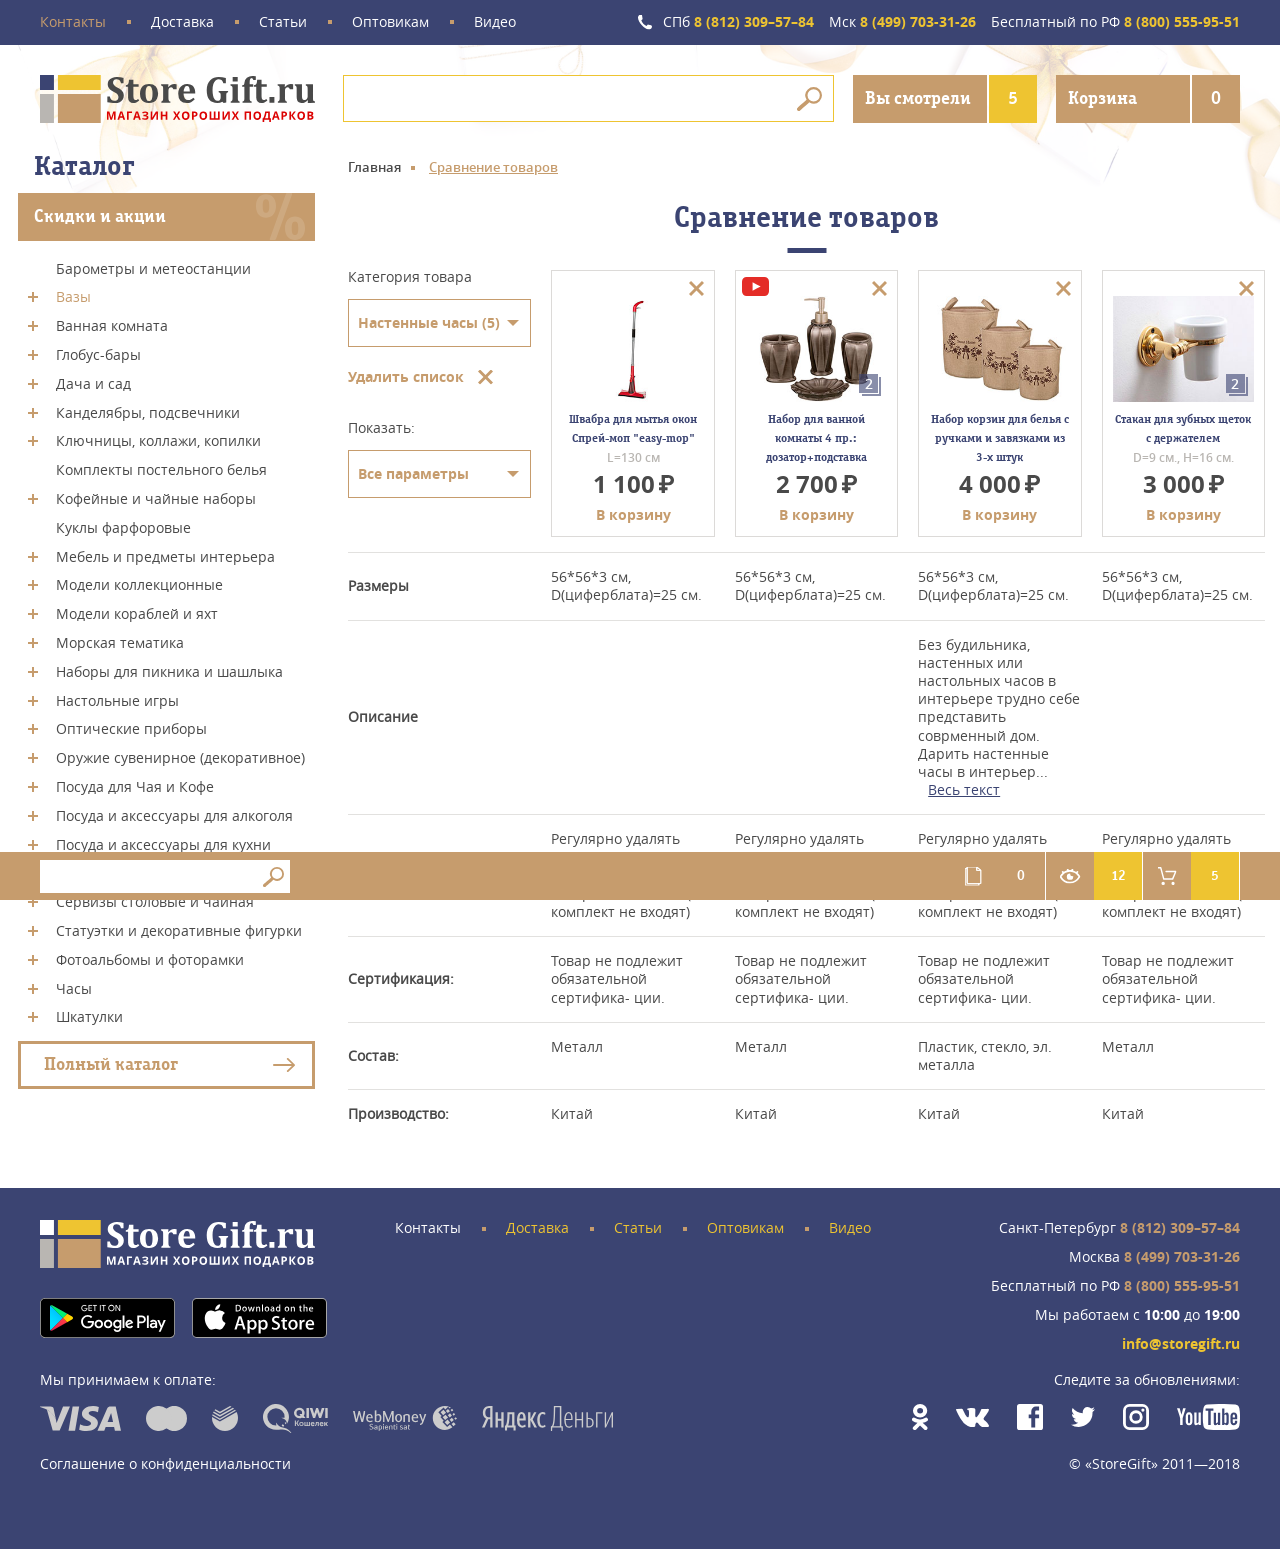
<file: app/compare.html>
<!DOCTYPE html>
<html lang="ru">
  <head>
    <meta charset="utf-8">
    <meta name="viewport" content="width=device-width, initial-scale=1, maximum-scale=1">
    <meta http-equiv="X-UA-Compatible" content="IE=edge">
    <link rel="shortcut icon" href="img/favicon/favicon.ico" type="image/x-icon">
    <link rel="apple-touch-icon" href="img/favicon/apple-touch-icon.png">
    <link rel="apple-touch-icon" sizes="72x72" href="img/favicon/apple-touch-icon-72x72.png">
    <link rel="apple-touch-icon" sizes="114x114" href="img/favicon/apple-touch-icon-114x114.png">
    <link rel="apple-touch-icon" sizes="144x144" href="img/favicon/apple-touch-icon-144x144.png">
    <style>
      < !--ST:INK @@include('css/header.min.css') ED:INK-->
    </style>
    <!-- build:remove-->
    <link href="css/header.min.css" rel="stylesheet">
    <!-- endbuild-->
    <title>Сравнение товаров | Store Gift - магазин хороших подарков</title>
    <meta name="description" content="">
    <meta name="keywords" content=""> </head>
  <body class="page page_with-catalog">
    <header class="header page__header">
      <div class="header__top">
        <div class="header__inner">
          <div class="header__menu-container">
            <nav class="top-menu">
              <button class="hamburger top-menu__hamburger">
                <span class="hamburger__btn"></span>
              </button>
              <ul>
                <li class="active">
                  <a href="#">Контакты</a>
                </li>
                <li>
                  <a href="#">Доставка</a>
                </li>
                <li>
                  <a href="#">Статьи</a>
                </li>
                <li>
                  <a href="#">Оптовикам</a>
                </li>
                <li>
                  <a href="#">Видео</a>
                </li>
              </ul>
            </nav>
          </div>
          <div class="header__phones">
            <a class="phone phone_icon-phone header__phone" href="tel:88123095784">
              <span>СПб</span> 8 (812) 309–57–84</a>
            <a class="phone header__phone" href="tel:84997033126">
              <span>Мск</span> 8 (499) 703-31-26</a>
            <a class="phone header__phone" href="tel:88005559551">
              <span>Бесплатный по РФ</span> 8 (800) 555-95-51</a>
          </div>
        </div>
      </div>
      <div class="header__inner">
        <div class="header__bottom">
          <div class="header__logo-container">
            <a class="logo" href="/">
              <img src="img/logo_header.svg" alt="Store Gift" />
            </a>
          </div>
          <div class="header__search-container">
            <form class="search search_header" action="#" method="post" autocomplete="off">
              <input type="text" maxlength="100" />
              <button type="submit"></button>
            </form>
          </div>
          <div class="header__buttons-container">
            <a class="button-number button-number_watched button-number_active header__button-number header__button-number_watched" href="#">
              <span class="button-number__text">Вы смотрели</span>
              <span class="button-number__number">5</span>
            </a>
            <a class="button-number header__button-number header__button-number_basket" href="#">
              <span class="button-number__text">Корзина</span>
              <span class="button-number__number">0</span>
            </a>
            <div class="watched watched_top">
              <div class="watched__item">
                <div class="watched__img-container">
                  <img src="img/watched/1.png" alt="Часы настенные" /> </div>
                <a class="watched__text-container" href="#">
                  <p class="watched__name">Часы настенные </p>
                  <p class="watched__description">56*56*3 см, D(циферблата)=25 см. </p>
                </a>
                <div class="watched__price-container">
                  <div class="watched__price">1 800 </div>
                </div>
                <div class="watched__delete-container">
                  <a class="watched__delete" href="#"></a>
                </div>
              </div>
              <div class="watched__item">
                <div class="watched__img-container">
                  <img src="img/watched/2.png" alt="Часы настенные" /> </div>
                <a class="watched__text-container" href="#">
                  <p class="watched__name">Часы настенные </p>
                  <p class="watched__description">33*33*4,5 см, D(циферблата)=10 см. </p>
                </a>
                <div class="watched__price-container">
                  <div class="watched__price">1 800 </div>
                </div>
                <div class="watched__delete-container">
                  <a class="watched__delete" href="#"></a>
                </div>
              </div>
              <div class="watched__item">
                <div class="watched__img-container">
                  <img src="img/watched/3.png" alt="Часы настенные кварцевые &quot;Swiss Home&quot;" /> </div>
                <a class="watched__text-container" href="#">
                  <p class="watched__name">Часы настенные кварцевые "Swiss Home" </p>
                  <p class="watched__description">50*50*4 см, D(циферблата) =20 см. цвет:серебро. </p>
                </a>
                <div class="watched__price-container">
                  <div class="watched__price">1 900 </div>
                </div>
                <div class="watched__delete-container">
                  <a class="watched__delete" href="#"></a>
                </div>
              </div>
              <div class="watched__item">
                <div class="watched__img-container">
                  <img src="img/watched/4.png" alt="Часы настенные" /> </div>
                <a class="watched__text-container" href="#">
                  <p class="watched__name">Часы настенные </p>
                  <p class="watched__description">25*25*4 см, D(циферблата)=20 см. </p>
                </a>
                <div class="watched__price-container">
                  <div class="watched__price">1 900 </div>
                </div>
                <div class="watched__delete-container">
                  <a class="watched__delete" href="#"></a>
                </div>
              </div>
              <div class="watched__item">
                <div class="watched__img-container">
                  <img src="img/watched/5.png" alt="Часы настенные" /> </div>
                <a class="watched__text-container" href="#">
                  <p class="watched__name">Часы настенные </p>
                  <p class="watched__description">56*56*3 см, D(циферблата)=25 см. </p>
                </a>
                <div class="watched__price-container">
                  <div class="watched__price">1 800 </div>
                </div>
                <div class="watched__delete-container">
                  <a class="watched__delete" href="#"></a>
                </div>
              </div>
            </div>
          </div>
        </div>
      </div>
    </header>
    <div class="content content_with-catalog page__content">
      <div class="catalog content__catalog">
        <button class="catalog__close"> </button>
        <div class="catalog__wrapper">
          <div class="catalog__inner">
            <h3 class="catalog__heading">Каталог </h3>
            <a class="catalog__custom-item catalog__custom-item_discounts" href="#">Скидки и акции</a>
            <ul class="catalog__list">
              <li class="catalog__item">
                <a class="catalog__link" href="#">Барометры и метеостанции</a>
              </li>
              <li class="catalog__item catalog__item_active">
                <span class="catalog__open-close"></span>
                <a class="catalog__link" href="#">Вазы</a>
                <ul class="catalog__submenu">
                  <li class="catalog__submenu-item catalog__submenu-item_active">
                    <a class="catalog__submenu-link" href="#">Вазы в ассортименте</a>
                  </li>
                  <li class="catalog__submenu-item">
                    <a class="catalog__submenu-link" href="#">Вазы керамика</a>
                  </li>
                  <li class="catalog__submenu-item">
                    <a class="catalog__submenu-link" href="#">Вазы латунь</a>
                  </li>
                  <li class="catalog__submenu-item">
                    <a class="catalog__submenu-link" href="#">Вазы фарфор</a>
                  </li>
                  <li class="catalog__submenu-item">
                    <a class="catalog__submenu-link" href="#">Чаши декоративные</a>
                  </li>
                </ul>
              </li>
              <li class="catalog__item">
                <span class="catalog__open-close"></span>
                <a class="catalog__link" href="#">Ванная комната</a>
                <ul class="catalog__submenu">
                  <li class="catalog__submenu-item">
                    <a class="catalog__submenu-link" href="#">Аксессуары для ванной комнаты</a>
                  </li>
                  <li class="catalog__submenu-item">
                    <a class="catalog__submenu-link" href="#">Корзины для белья</a>
                  </li>
                  <li class="catalog__submenu-item">
                    <a class="catalog__submenu-link" href="#">Наборы для ванной комнаты</a>
                  </li>
                  <li class="catalog__submenu-item">
                    <a class="catalog__submenu-link" href="#">Подставка для зубных щеток</a>
                  </li>
                  <li class="catalog__submenu-item">
                    <a class="catalog__submenu-link" href="#">Швабры, щетки</a>
                  </li>
                </ul>
              </li>
              <li class="catalog__item">
                <span class="catalog__open-close"></span>
                <a class="catalog__link" href="#">Глобус-бары</a>
                <ul class="catalog__submenu">
                  <li class="catalog__submenu-item">
                    <a class="catalog__submenu-link" href="#">Глoбус-бары настольные</a>
                  </li>
                  <li class="catalog__submenu-item">
                    <a class="catalog__submenu-link" href="#">Глобус-бары напольные</a>
                  </li>
                </ul>
              </li>
              <li class="catalog__item">
                <span class="catalog__open-close"></span>
                <a class="catalog__link" href="#">Дача и сад</a>
                <ul class="catalog__submenu">
                  <li class="catalog__submenu-item">
                    <a class="catalog__submenu-link" href="#">Садовые цветники, кашпо, горшки, этажерки для цветов</a>
                  </li>
                  <li class="catalog__submenu-item">
                    <a class="catalog__submenu-link" href="#">Фигуры ландшафтные</a>
                  </li>
                  <li class="catalog__submenu-item">
                    <a class="catalog__submenu-link" href="#">Фонари садовые</a>
                  </li>
                </ul>
              </li>
              <li class="catalog__item">
                <span class="catalog__open-close"></span>
                <a class="catalog__link" href="#">Канделябры, подсвечники</a>
                <ul class="catalog__submenu">
                  <li class="catalog__submenu-item">
                    <a class="catalog__submenu-link" href="#">Канделябры</a>
                  </li>
                  <li class="catalog__submenu-item">
                    <a class="catalog__submenu-link" href="#">Подсвечники</a>
                  </li>
                </ul>
              </li>
              <li class="catalog__item">
                <span class="catalog__open-close"></span>
                <a class="catalog__link" href="#">Ключницы, коллажи, копилки</a>
                <ul class="catalog__submenu">
                  <li class="catalog__submenu-item">
                    <a class="catalog__submenu-link" href="#">Ключницы</a>
                  </li>
                  <li class="catalog__submenu-item">
                    <a class="catalog__submenu-link" href="#">Книги-сейфы</a>
                  </li>
                  <li class="catalog__submenu-item">
                    <a class="catalog__submenu-link" href="#">Копилки</a>
                  </li>
                </ul>
              </li>
              <li class="catalog__item">
                <a class="catalog__link" href="#">Комплекты постельного белья</a>
              </li>
              <li class="catalog__item">
                <span class="catalog__open-close"></span>
                <a class="catalog__link" href="#">Кофейные и чайные наборы</a>
                <ul class="catalog__submenu">
                  <li class="catalog__submenu-item">
                    <a class="catalog__submenu-link" href="#">Кофейные наборы</a>
                  </li>
                  <li class="catalog__submenu-item">
                    <a class="catalog__submenu-link" href="#">Чайные наборы</a>
                  </li>
                </ul>
              </li>
              <li class="catalog__item">
                <a class="catalog__link" href="#">Куклы фарфоровые</a>
              </li>
              <li class="catalog__item">
                <span class="catalog__open-close"></span>
                <a class="catalog__link" href="#">Мебель и предметы интерьера</a>
                <ul class="catalog__submenu">
                  <li class="catalog__submenu-item">
                    <a class="catalog__submenu-link" href="#">Аксессуары для камина</a>
                  </li>
                  <li class="catalog__submenu-item">
                    <a class="catalog__submenu-link" href="#">Вешалки, крючки</a>
                  </li>
                  <li class="catalog__submenu-item">
                    <a class="catalog__submenu-link" href="#">Газетницы</a>
                  </li>
                  <li class="catalog__submenu-item">
                    <a class="catalog__submenu-link" href="#">Зеркала</a>
                  </li>
                  <li class="catalog__submenu-item">
                    <a class="catalog__submenu-link" href="#">Зонтовницы</a>
                  </li>
                  <li class="catalog__submenu-item">
                    <a class="catalog__submenu-link" href="#">Комоды</a>
                  </li>
                  <li class="catalog__submenu-item">
                    <a class="catalog__submenu-link" href="#">Консоли</a>
                  </li>
                  <li class="catalog__submenu-item">
                    <a class="catalog__submenu-link" href="#">Мебель из ротанга</a>
                  </li>
                  <li class="catalog__submenu-item">
                    <a class="catalog__submenu-link" href="#">Придверные колокольчики</a>
                  </li>
                  <li class="catalog__submenu-item">
                    <a class="catalog__submenu-link" href="#">Светильники</a>
                  </li>
                  <li class="catalog__submenu-item">
                    <a class="catalog__submenu-link" href="#">Столики декоративные</a>
                  </li>
                  <li class="catalog__submenu-item">
                    <a class="catalog__submenu-link" href="#">Стулья</a>
                  </li>
                  <li class="catalog__submenu-item">
                    <a class="catalog__submenu-link" href="#">Фонтаны</a>
                  </li>
                </ul>
              </li>
              <li class="catalog__item">
                <span class="catalog__open-close"></span>
                <a class="catalog__link" href="#">Модели коллекционные</a>
                <ul class="catalog__submenu">
                  <li class="catalog__submenu-item">
                    <a class="catalog__submenu-link" href="#">Автомобили</a>
                  </li>
                  <li class="catalog__submenu-item">
                    <a class="catalog__submenu-link" href="#">Мотоциклы</a>
                  </li>
                  <li class="catalog__submenu-item">
                    <a class="catalog__submenu-link" href="#">Паровозы</a>
                  </li>
                  <li class="catalog__submenu-item">
                    <a class="catalog__submenu-link" href="#">Самолёты, вертолёты</a>
                  </li>
                </ul>
              </li>
              <li class="catalog__item">
                <span class="catalog__open-close"></span>
                <a class="catalog__link" href="#">Модели кораблей и яхт</a>
                <ul class="catalog__submenu">
                  <li class="catalog__submenu-item">
                    <a class="catalog__submenu-link" href="#">Модели парусных судов и кораблей</a>
                  </li>
                  <li class="catalog__submenu-item">
                    <a class="catalog__submenu-link" href="#">Модели современных судов и кораблей</a>
                  </li>
                </ul>
              </li>
              <li class="catalog__item">
                <span class="catalog__open-close"></span>
                <a class="catalog__link" href="#">Морская тематика</a>
                <ul class="catalog__submenu">
                  <li class="catalog__submenu-item">
                    <a class="catalog__submenu-link" href="#">Рынды корабельные и морские колокола</a>
                  </li>
                </ul>
              </li>
              <li class="catalog__item">
                <span class="catalog__open-close"></span>
                <a class="catalog__link" href="#">Наборы для пикника и шашлыка</a>
                <ul class="catalog__submenu">
                  <li class="catalog__submenu-item">
                    <a class="catalog__submenu-link" href="#">Корзины для пикника</a>
                  </li>
                  <li class="catalog__submenu-item">
                    <a class="catalog__submenu-link" href="#">Наборы для шашлыка</a>
                  </li>
                </ul>
              </li>
              <li class="catalog__item">
                <span class="catalog__open-close"></span>
                <a class="catalog__link" href="#">Настольные игры</a>
                <ul class="catalog__submenu">
                  <li class="catalog__submenu-item">
                    <a class="catalog__submenu-link" href="#">Аэрохоккей</a>
                  </li>
                  <li class="catalog__submenu-item">
                    <a class="catalog__submenu-link" href="#">Конструкторы UGEARS</a>
                  </li>
                  <li class="catalog__submenu-item">
                    <a class="catalog__submenu-link" href="#">Наборы настольных игр</a>
                  </li>
                  <li class="catalog__submenu-item">
                    <a class="catalog__submenu-link" href="#">Нарды</a>
                  </li>
                  <li class="catalog__submenu-item">
                    <a class="catalog__submenu-link" href="#">Настольный футбол</a>
                  </li>
                  <li class="catalog__submenu-item">
                    <a class="catalog__submenu-link" href="#">Настольный хоккей</a>
                  </li>
                  <li class="catalog__submenu-item">
                    <a class="catalog__submenu-link" href="#">Покерные наборы</a>
                  </li>
                  <li class="catalog__submenu-item">
                    <a class="catalog__submenu-link" href="#">Шахматы</a>
                  </li>
                </ul>
              </li>
              <li class="catalog__item">
                <span class="catalog__open-close"></span>
                <a class="catalog__link" href="#">Оптические приборы</a>
                <ul class="catalog__submenu">
                  <li class="catalog__submenu-item">
                    <a class="catalog__submenu-link" href="#">Бинокли</a>
                  </li>
                  <li class="catalog__submenu-item">
                    <a class="catalog__submenu-link" href="#">Микроскопы</a>
                  </li>
                  <li class="catalog__submenu-item">
                    <a class="catalog__submenu-link" href="#">Телескопы</a>
                  </li>
                </ul>
              </li>
              <li class="catalog__item">
                <span class="catalog__open-close"></span>
                <a class="catalog__link" href="#">Оружие сувенирное (декоративное)</a>
                <ul class="catalog__submenu">
                  <li class="catalog__submenu-item">
                    <a class="catalog__submenu-link" href="#">Автоматы, винтовки</a>
                  </li>
                  <li class="catalog__submenu-item">
                    <a class="catalog__submenu-link" href="#">Доспехи в ассортименте</a>
                  </li>
                  <li class="catalog__submenu-item">
                    <a class="catalog__submenu-link" href="#">Кинжалы, ножи</a>
                  </li>
                  <li class="catalog__submenu-item">
                    <a class="catalog__submenu-link" href="#">Кортики</a>
                  </li>
                  <li class="catalog__submenu-item">
                    <a class="catalog__submenu-link" href="#">Мечи</a>
                  </li>
                  <li class="catalog__submenu-item">
                    <a class="catalog__submenu-link" href="#">Пистолеты, револьверы</a>
                  </li>
                  <li class="catalog__submenu-item">
                    <a class="catalog__submenu-link" href="#">Пистоли, ружья</a>
                  </li>
                  <li class="catalog__submenu-item">
                    <a class="catalog__submenu-link" href="#">Подставки для оружия</a>
                  </li>
                  <li class="catalog__submenu-item">
                    <a class="catalog__submenu-link" href="#">Пушки, гранаты</a>
                  </li>
                  <li class="catalog__submenu-item">
                    <a class="catalog__submenu-link" href="#">Рыцарские трофеи</a>
                  </li>
                  <li class="catalog__submenu-item">
                    <a class="catalog__submenu-link" href="#">Самурайские мечи</a>
                  </li>
                  <li class="catalog__submenu-item">
                    <a class="catalog__submenu-link" href="#">Фигуры рыцарей</a>
                  </li>
                  <li class="catalog__submenu-item">
                    <a class="catalog__submenu-link" href="#">Шпаги, шашки, сабли, арбалеты</a>
                  </li>
                </ul>
              </li>
              <li class="catalog__item">
                <span class="catalog__open-close"></span>
                <a class="catalog__link" href="#">Посуда для Чая и Кофе</a>
                <ul class="catalog__submenu">
                  <li class="catalog__submenu-item">
                    <a class="catalog__submenu-link" href="#">Кофемолки</a>
                  </li>
                  <li class="catalog__submenu-item">
                    <a class="catalog__submenu-link" href="#">Подстаканники</a>
                  </li>
                  <li class="catalog__submenu-item">
                    <a class="catalog__submenu-link" href="#">Посуда для кофе</a>
                  </li>
                  <li class="catalog__submenu-item">
                    <a class="catalog__submenu-link" href="#">Посуда для чая</a>
                  </li>
                  <li class="catalog__submenu-item">
                    <a class="catalog__submenu-link" href="#">Термокружки</a>
                  </li>
                  <li class="catalog__submenu-item">
                    <a class="catalog__submenu-link" href="#">Термосы</a>
                  </li>
                  <li class="catalog__submenu-item">
                    <a class="catalog__submenu-link" href="#">Френчпрессы</a>
                  </li>
                  <li class="catalog__submenu-item">
                    <a class="catalog__submenu-link" href="#">Чайники</a>
                  </li>
                  <li class="catalog__submenu-item">
                    <a class="catalog__submenu-link" href="#">Чайники декоративные</a>
                  </li>
                  <li class="catalog__submenu-item">
                    <a class="catalog__submenu-link" href="#">Чайники заварочные</a>
                  </li>
                  <li class="catalog__submenu-item">
                    <a class="catalog__submenu-link" href="#">Чайные ложки</a>
                  </li>
                </ul>
              </li>
              <li class="catalog__item">
                <span class="catalog__open-close"></span>
                <a class="catalog__link" href="#">Посуда и аксессуары для алкоголя</a>
                <ul class="catalog__submenu">
                  <li class="catalog__submenu-item">
                    <a class="catalog__submenu-link" href="#">Аксессуары для алкоголя</a>
                  </li>
                  <li class="catalog__submenu-item">
                    <a class="catalog__submenu-link" href="#">Бокалы для вина и шампанского</a>
                  </li>
                  <li class="catalog__submenu-item">
                    <a class="catalog__submenu-link" href="#">Графины, штофы, бутыли</a>
                  </li>
                  <li class="catalog__submenu-item">
                    <a class="catalog__submenu-link" href="#">Мини-бары для дома и офиса</a>
                  </li>
                  <li class="catalog__submenu-item">
                    <a class="catalog__submenu-link" href="#">Пивные кружки</a>
                  </li>
                  <li class="catalog__submenu-item">
                    <a class="catalog__submenu-link" href="#">Подарочные наборы для крепких напитков</a>
                  </li>
                  <li class="catalog__submenu-item">
                    <a class="catalog__submenu-link" href="#">Посуда для виски</a>
                  </li>
                  <li class="catalog__submenu-item">
                    <a class="catalog__submenu-link" href="#">Посуда для коньяка</a>
                  </li>
                  <li class="catalog__submenu-item">
                    <a class="catalog__submenu-link" href="#">Стопки, рюмки</a>
                  </li>
                </ul>
              </li>
              <li class="catalog__item">
                <span class="catalog__open-close"></span>
                <a class="catalog__link" href="#">Посуда и аксессуары для кухни</a>
                <ul class="catalog__submenu">
                  <li class="catalog__submenu-item">
                    <a class="catalog__submenu-link" href="#">Банки и бутылки для хранения</a>
                  </li>
                  <li class="catalog__submenu-item">
                    <a class="catalog__submenu-link" href="#">Блюда, тарелки</a>
                  </li>
                  <li class="catalog__submenu-item">
                    <a class="catalog__submenu-link" href="#">Кастрюли</a>
                  </li>
                  <li class="catalog__submenu-item">
                    <a class="catalog__submenu-link" href="#">Конфетницы</a>
                  </li>
                  <li class="catalog__submenu-item">
                    <a class="catalog__submenu-link" href="#">Кувшины</a>
                  </li>
                  <li class="catalog__submenu-item">
                    <a class="catalog__submenu-link" href="#">Кухонные наборы и принадлежности</a>
                  </li>
                  <li class="catalog__submenu-item">
                    <a class="catalog__submenu-link" href="#">Мармит</a>
                  </li>
                  <li class="catalog__submenu-item">
                    <a class="catalog__submenu-link" href="#">Менажницы</a>
                  </li>
                  <li class="catalog__submenu-item">
                    <a class="catalog__submenu-link" href="#">Наборы для специй</a>
                  </li>
                  <li class="catalog__submenu-item">
                    <a class="catalog__submenu-link" href="#">Наборы столовых приборов</a>
                  </li>
                  <li class="catalog__submenu-item">
                    <a class="catalog__submenu-link" href="#">Ножи, ножницы</a>
                  </li>
                  <li class="catalog__submenu-item">
                    <a class="catalog__submenu-link" href="#">Подносы</a>
                  </li>
                  <li class="catalog__submenu-item">
                    <a class="catalog__submenu-link" href="#">Посуда для суши и сакэ</a>
                  </li>
                  <li class="catalog__submenu-item">
                    <a class="catalog__submenu-link" href="#">Розетки</a>
                  </li>
                  <li class="catalog__submenu-item">
                    <a class="catalog__submenu-link" href="#">Салатники</a>
                  </li>
                  <li class="catalog__submenu-item">
                    <a class="catalog__submenu-link" href="#">Сахарницы</a>
                  </li>
                  <li class="catalog__submenu-item">
                    <a class="catalog__submenu-link" href="#">Сковороды</a>
                  </li>
                  <li class="catalog__submenu-item">
                    <a class="catalog__submenu-link" href="#">Стаканы</a>
                  </li>
                  <li class="catalog__submenu-item">
                    <a class="catalog__submenu-link" href="#">Турки (Джезвы)</a>
                  </li>
                  <li class="catalog__submenu-item">
                    <a class="catalog__submenu-link" href="#">Фруктовницы</a>
                  </li>
                  <li class="catalog__submenu-item">
                    <a class="catalog__submenu-link" href="#">Хлебницы</a>
                  </li>
                </ul>
              </li>
              <li class="catalog__item">
                <a class="catalog__link" href="#">Родословные книги</a>
              </li>
              <li class="catalog__item">
                <span class="catalog__open-close"></span>
                <a class="catalog__link" href="#">Сервизы столовые и чайная</a>
                <ul class="catalog__submenu">
                  <li class="catalog__submenu-item">
                    <a class="catalog__submenu-link" href="#">Столовые сервизы</a>
                  </li>
                  <li class="catalog__submenu-item">
                    <a class="catalog__submenu-link" href="#">Чайные сервизы</a>
                  </li>
                </ul>
              </li>
              <li class="catalog__item">
                <span class="catalog__open-close"></span>
                <a class="catalog__link" href="#">Статуэтки и декоративные фигурки</a>
                <ul class="catalog__submenu">
                  <li class="catalog__submenu-item">
                    <span class="catalog__open-close"></span>
                    <a class="catalog__submenu-link" href="#">Изделия из металла Hinz and Kunst</a>
                    <ul class="catalog__submenu">
                      <li class="catalog__submenu-item">
                        <a class="catalog__submenu-link" href="#">Из жизни</a>
                      </li>
                      <li class="catalog__submenu-item">
                        <a class="catalog__submenu-link" href="#">Профессии</a>
                      </li>
                      <li class="catalog__submenu-item">
                        <a class="catalog__submenu-link" href="#">Спорт</a>
                      </li>
                      <li class="catalog__submenu-item">
                        <a class="catalog__submenu-link" href="#">Украшения на бутылки</a>
                      </li>
                    </ul>
                  </li>
                  <li class="catalog__submenu-item">
                    <a class="catalog__submenu-link" href="#">Статуэтки и фигурки "Ангелов"</a>
                  </li>
                  <li class="catalog__submenu-item">
                    <a class="catalog__submenu-link" href="#">Статуэтки и фигурки "Слоны"</a>
                  </li>
                  <li class="catalog__submenu-item">
                    <a class="catalog__submenu-link" href="#">Статуэтки и фигурки "Собачки"</a>
                  </li>
                  <li class="catalog__submenu-item">
                    <a class="catalog__submenu-link" href="#">Фарфоровые статуэтки</a>
                  </li>
                  <li class="catalog__submenu-item">
                    <a class="catalog__submenu-link" href="#">Фигуры животных большие</a>
                  </li>
                </ul>
              </li>
              <li class="catalog__item">
                <span class="catalog__open-close"></span>
                <a class="catalog__link" href="#">Фотоальбомы и фоторамки</a>
                <ul class="catalog__submenu">
                  <li class="catalog__submenu-item">
                    <a class="catalog__submenu-link" href="#">Классические фотоальбомы</a>
                  </li>
                  <li class="catalog__submenu-item">
                    <a class="catalog__submenu-link" href="#">Фоторамки</a>
                  </li>
                  <li class="catalog__submenu-item">
                    <a class="catalog__submenu-link" href="#">Фоторамки-дерево</a>
                  </li>
                </ul>
              </li>
              <li class="catalog__item">
                <span class="catalog__open-close"></span>
                <a class="catalog__link" href="#">Часы</a>
                <ul class="catalog__submenu">
                  <li class="catalog__submenu-item">
                    <a class="catalog__submenu-link" href="#">Настенные часы</a>
                  </li>
                  <li class="catalog__submenu-item">
                    <a class="catalog__submenu-link" href="#">Настольные часы</a>
                  </li>
                  <li class="catalog__submenu-item">
                    <a class="catalog__submenu-link" href="#">Песочные часы</a>
                  </li>
                  <li class="catalog__submenu-item">
                    <a class="catalog__submenu-link" href="#">Часы в ассортименте</a>
                  </li>
                  <li class="catalog__submenu-item">
                    <a class="catalog__submenu-link" href="#">Часы каминные</a>
                  </li>
                </ul>
              </li>
              <li class="catalog__item">
                <span class="catalog__open-close"></span>
                <a class="catalog__link" href="#">Шкатулки</a>
                <ul class="catalog__submenu">
                  <li class="catalog__submenu-item">
                    <a class="catalog__submenu-link" href="#">Миникомоды для украшений</a>
                  </li>
                  <li class="catalog__submenu-item">
                    <a class="catalog__submenu-link" href="#">Сундучки, наборы сундучков</a>
                  </li>
                  <li class="catalog__submenu-item">
                    <a class="catalog__submenu-link" href="#">Шкатулки в ассортименте</a>
                  </li>
                  <li class="catalog__submenu-item">
                    <a class="catalog__submenu-link" href="#">Шкатулки для украшений</a>
                  </li>
                  <li class="catalog__submenu-item">
                    <a class="catalog__submenu-link" href="#">Шкатулки для часов</a>
                  </li>
                </ul>
              </li>
            </ul>
            <a class="catalog__full" href="#">Полный каталог</a>
          </div>
        </div>
      </div>
      <div class="content__inner">
        <div class="grid">
          <button class="catalog-btn">
            <span class="catalog-btn__text">Каталог</span>
          </button>
          <ul class="breadcrumbs">
            <li>
              <a href="#">Главная</a>
            </li>
            <li>Сравнение товаров</li>
          </ul>
          <div class="content-area">
            <h1>Сравнение товаров</h1>
            <div class="compare">
              <div class="compare__right">RIGHT </div>
              <div class="compare__left">LEFT </div>
              <div class="compare__inner">
                <div class="compare__top">
                  <div class="compare__top-item">
                    <div class="compare__dashboard">
                      <div class="compare__dashboard-name">Категория товара </div>
                      <div class="custom-select compare__custom-select">
                        <a class="custom-select__drop-button" href="javascript:undefined">Настенные часы (5)</a>
                        <ul class="custom-select__drop-list">
                          <li class="custom-select__drop-item custom-select__drop-item_selected">
                            <a class="custom-select__drop-link" href="clock">Настенные часы (5)</a>
                          </li>
                          <li class="custom-select__drop-item">
                            <a class="custom-select__drop-link" href="same">Что-то еще (7)</a>
                          </li>
                        </ul>
                        <input class="custom-select__drop-hidden-input" type="hidden" name="compare-category" value="clock" /> </div>
                      <div class="compare__delete-list-container">
                        <a class="compare__delete-list" href="#">Удалить список</a>
                      </div>
                      <div class="compare__dashboard-name">Показать: </div>
                      <div class="custom-select compare__custom-select">
                        <a class="custom-select__drop-button" href="javascript:undefined">Все параметры</a>
                        <ul class="custom-select__drop-list">
                          <li class="custom-select__drop-item custom-select__drop-item_selected">
                            <a class="custom-select__drop-link" href="all">Все параметры</a>
                          </li>
                          <li class="custom-select__drop-item">
                            <a class="custom-select__drop-link" href="same-parametr">Какой-то параметр</a>
                          </li>
                        </ul>
                        <input class="custom-select__drop-hidden-input" type="hidden" name="compare-parameters" value="all" /> </div>
                    </div>
                  </div>
                  <div class="compare__top-item">
                    <div class="product compare__product">
                      <a class="product__img-container" href="#">
                        <img class="product__img" src="img/products/1.jpg" alt="Швабра для мытья окон Спрей-моп &amp;quot;easy-mop&amp;quot;" title="" />
                      </a>
                      <div class="product__text-container">
                        <a class="product__name" href="#">Швабра для мытья окон Спрей-моп "easy-mop"</a>
                        <div class="product__size">L=130 см </div>
                      </div>
                      <div class="product__bottom">
                        <div class="product__price-block">
                          <span class="product__price">1 100</span>
                        </div>
                        <a class="product__addbasket popup-with-zoom-anim" href="#popup-add-basket">В корзину</a>
                      </div>
                      <a class="product__delete tooltip" href="#" data-tooltip="Удалить товар из сравнения"></a>
                    </div>
                  </div>
                  <div class="compare__top-item">
                    <div class="product compare__product">
                      <span class="product__youtube tooltip" data-tooltip="У товара есть видео"></span>
                      <a class="product__img-container" href="#">
                        <img class="product__img" src="img/products/2.jpg" alt="Набор для ванной комнаты 4 пр.: дозатор+подставка" title="" />
                        <span class="product__quantity tooltip" data-tooltip="У товара есть дополнительные изображения">2</span>
                      </a>
                      <div class="product__text-container">
                        <a class="product__name" href="#">Набор для ванной комнаты 4 пр.: дозатор+подставка</a>
                      </div>
                      <div class="product__bottom">
                        <div class="product__price-block">
                          <span class="product__price">2 700</span>
                        </div>
                        <a class="product__addbasket popup-with-zoom-anim" href="#popup-add-basket">В корзину</a>
                      </div>
                      <a class="product__delete tooltip" href="#" data-tooltip="Удалить товар из сравнения"></a>
                    </div>
                  </div>
                  <div class="compare__top-item">
                    <div class="product compare__product">
                      <a class="product__img-container" href="#">
                        <img class="product__img" src="img/products/3.jpg" alt="Набор корзин для белья с ручками и завязками из 3-х штук" title="" />
                      </a>
                      <div class="product__text-container">
                        <a class="product__name" href="#">Набор корзин для белья с ручками и завязками из 3-х штук</a>
                      </div>
                      <div class="product__bottom">
                        <div class="product__price-block">
                          <span class="product__price">4 000</span>
                        </div>
                        <a class="product__addbasket popup-with-zoom-anim" href="#popup-add-basket">В корзину</a>
                      </div>
                      <a class="product__delete tooltip" href="#" data-tooltip="Удалить товар из сравнения"></a>
                    </div>
                  </div>
                  <div class="compare__top-item">
                    <div class="product compare__product">
                      <a class="product__img-container" href="#">
                        <img class="product__img" src="img/products/4.jpg" alt="Стакан для зубных щеток с держателем" title="" />
                        <span class="product__quantity tooltip" data-tooltip="У товара есть дополнительные изображения">2</span>
                      </a>
                      <div class="product__text-container">
                        <a class="product__name" href="#">Стакан для зубных щеток с держателем</a>
                        <div class="product__size">D=9 см., H=16 см. </div>
                      </div>
                      <div class="product__bottom">
                        <div class="product__price-block">
                          <span class="product__price">3 000</span>
                        </div>
                        <a class="product__addbasket popup-with-zoom-anim" href="#popup-add-basket">В корзину</a>
                      </div>
                      <a class="product__delete tooltip" href="#" data-tooltip="Удалить товар из сравнения"></a>
                    </div>
                  </div>
                  <div class="compare__top-item">
                    <div class="product compare__product">
                      <a class="product__img-container" href="#">
                        <img class="product__img" src="img/products/4.jpg" alt="Стакан для зубных щеток с держателем" title="" />
                        <span class="product__quantity tooltip" data-tooltip="У товара есть дополнительные изображения">2</span>
                      </a>
                      <div class="product__text-container">
                        <a class="product__name" href="#">Стакан для зубных щеток с держателем</a>
                        <div class="product__size">D=9 см., H=16 см. </div>
                      </div>
                      <div class="product__bottom">
                        <div class="product__price-block">
                          <span class="product__price">3 000</span>
                        </div>
                        <a class="product__addbasket popup-with-zoom-anim" href="#popup-add-basket">В корзину</a>
                      </div>
                      <a class="product__delete tooltip" href="#" data-tooltip="Удалить товар из сравнения"></a>
                    </div>
                  </div>
                  <div class="compare__top-item">
                    <div class="product compare__product">
                      <a class="product__img-container" href="#">
                        <img class="product__img" src="img/products/3.jpg" alt="Набор корзин для белья с ручками и завязками из 3-х штук" title="" />
                      </a>
                      <div class="product__text-container">
                        <a class="product__name" href="#">Набор корзин для белья с ручками и завязками из 3-х штук</a>
                      </div>
                      <div class="product__bottom">
                        <div class="product__price-block">
                          <span class="product__price">4 000</span>
                        </div>
                        <a class="product__addbasket popup-with-zoom-anim" href="#popup-add-basket">В корзину</a>
                      </div>
                      <a class="product__delete tooltip" href="#" data-tooltip="Удалить товар из сравнения"></a>
                    </div>
                  </div>
                  <div class="compare__top-item">
                    <div class="product compare__product">
                      <a class="product__img-container" href="#">
                        <img class="product__img" src="img/products/1.jpg" alt="Швабра для мытья окон Спрей-моп &amp;quot;easy-mop&amp;quot;" title="" />
                      </a>
                      <div class="product__text-container">
                        <a class="product__name" href="#">Швабра для мытья окон Спрей-моп "easy-mop"</a>
                        <div class="product__size">L=130 см </div>
                      </div>
                      <div class="product__bottom">
                        <div class="product__price-block">
                          <span class="product__price">1 100</span>
                        </div>
                        <a class="product__addbasket popup-with-zoom-anim" href="#popup-add-basket">В корзину</a>
                      </div>
                      <a class="product__delete tooltip" href="#" data-tooltip="Удалить товар из сравнения"></a>
                    </div>
                  </div>
                </div>
                <div class="compare__content">
                  <div class="compare__row">
                    <div class="compare__ceil">
                      <div class="compare__ceil-inner">
                        <b>Размеры</b>
                      </div>
                    </div>
                    <div class="compare__ceil">
                      <div class="compare__ceil-inner">56*56*3 см, D(циферблата)=25 см. </div>
                    </div>
                    <div class="compare__ceil">
                      <div class="compare__ceil-inner">56*56*3 см, D(циферблата)=25 см. </div>
                    </div>
                    <div class="compare__ceil">
                      <div class="compare__ceil-inner">56*56*3 см, D(циферблата)=25 см. </div>
                    </div>
                    <div class="compare__ceil">
                      <div class="compare__ceil-inner">56*56*3 см, D(циферблата)=25 см. </div>
                    </div>
                    <div class="compare__ceil">
                      <div class="compare__ceil-inner">56*56*3 см, D(циферблата)=25 см. </div>
                    </div>
                    <div class="compare__ceil">
                      <div class="compare__ceil-inner">56*56*3 см, D(циферблата)=25 см. </div>
                    </div>
                    <div class="compare__ceil">
                      <div class="compare__ceil-inner">56*56*3 см, D(циферблата)=25 см. </div>
                    </div>
                  </div>
                  <div class="compare__row">
                    <div class="compare__ceil">
                      <div class="compare__ceil-inner">
                        <b>Описание</b>
                      </div>
                    </div>
                    <div class="compare__ceil">
                      <div class="compare__ceil-inner"> </div>
                    </div>
                    <div class="compare__ceil">
                      <div class="compare__ceil-inner"> </div>
                    </div>
                    <div class="compare__ceil">
                      <div class="compare__ceil-inner">Без будильника, настенных или настольных часов в интерьере трудно себе представить соврменный дом. Дарить настенные часы в интерьер квартиры стало признаком хорошй жизни Без будильника, настенных или настольных часов в интерьере
                        трудно себе представить соврменный дом. Дарить настенные часы в интерьер квартиры стало признаком хорошй жизни Без будильника, настенных или настольных часов в интерьере трудно себе представить соврменный дом. Дарить настенные
                        часы в интерьер квартиры стало признаком хорошй жизни </div>
                    </div>
                    <div class="compare__ceil">
                      <div class="compare__ceil-inner"> </div>
                    </div>
                    <div class="compare__ceil">
                      <div class="compare__ceil-inner">Без будильника, настенных или настольных часов в интерьере трудно себе представить соврменный дом. Дарить настенные часы в интерьер квартиры стало признаком хорошй жизни </div>
                    </div>
                    <div class="compare__ceil">
                      <div class="compare__ceil-inner"> </div>
                    </div>
                    <div class="compare__ceil">
                      <div class="compare__ceil-inner">Без будильника, настенных или настольных часов в интерьере трудно </div>
                    </div>
                  </div>
                  <div class="compare__row">
                    <div class="compare__ceil">
                      <div class="compare__ceil-inner">
                        <b>Правила ухода:</b>
                      </div>
                    </div>
                    <div class="compare__ceil">
                      <div class="compare__ceil-inner">Регулярно удалять пыль сухой, мягкой тканью. Работают от батарейки типа АА (в комплект не входят) </div>
                    </div>
                    <div class="compare__ceil">
                      <div class="compare__ceil-inner">Регулярно удалять пыль сухой, мягкой тканью. Работают от батарейки типа АА (в комплект не входят) </div>
                    </div>
                    <div class="compare__ceil">
                      <div class="compare__ceil-inner">Регулярно удалять пыль сухой, мягкой тканью. Работают от батарейки типа АА (в комплект не входят) </div>
                    </div>
                    <div class="compare__ceil">
                      <div class="compare__ceil-inner">Регулярно удалять пыль сухой, мягкой тканью. Работают от батарейки типа АА (в комплект не входят) </div>
                    </div>
                    <div class="compare__ceil">
                      <div class="compare__ceil-inner">Регулярно удалять пыль сухой, мягкой тканью. </div>
                    </div>
                    <div class="compare__ceil">
                      <div class="compare__ceil-inner">Регулярно удалять пыль сухой, мягкой тканью. Работают от батарейки типа АА (в комплект не входят) </div>
                    </div>
                    <div class="compare__ceil">
                      <div class="compare__ceil-inner">Регулярно удалять пыль сухой, мягкой тканью. Работают от батарейки типа АА (в комплект не входят) </div>
                    </div>
                  </div>
                  <div class="compare__row">
                    <div class="compare__ceil">
                      <div class="compare__ceil-inner">
                        <b>Сертификация:</b>
                      </div>
                    </div>
                    <div class="compare__ceil">
                      <div class="compare__ceil-inner">Товар не подлежит обязательной сертифика- ции. </div>
                    </div>
                    <div class="compare__ceil">
                      <div class="compare__ceil-inner">Товар не подлежит обязательной сертифика- ции. </div>
                    </div>
                    <div class="compare__ceil">
                      <div class="compare__ceil-inner">Товар не подлежит обязательной сертифика- ции. </div>
                    </div>
                    <div class="compare__ceil">
                      <div class="compare__ceil-inner">Товар не подлежит обязательной сертифика- ции. </div>
                    </div>
                    <div class="compare__ceil">
                      <div class="compare__ceil-inner">Товар не подлежит обязательной сертифика- ции. </div>
                    </div>
                    <div class="compare__ceil">
                      <div class="compare__ceil-inner">Товар не подлежит обязательной сертифика- ции. </div>
                    </div>
                    <div class="compare__ceil">
                      <div class="compare__ceil-inner">Товар не подлежит обязательной сертифика- ции. </div>
                    </div>
                  </div>
                  <div class="compare__row">
                    <div class="compare__ceil">
                      <div class="compare__ceil-inner">
                        <b>Состав:</b>
                      </div>
                    </div>
                    <div class="compare__ceil">
                      <div class="compare__ceil-inner">Металл </div>
                    </div>
                    <div class="compare__ceil">
                      <div class="compare__ceil-inner">Металл </div>
                    </div>
                    <div class="compare__ceil">
                      <div class="compare__ceil-inner">Пластик, стекло, эл. металла </div>
                    </div>
                    <div class="compare__ceil">
                      <div class="compare__ceil-inner">Металл </div>
                    </div>
                    <div class="compare__ceil">
                      <div class="compare__ceil-inner">Дерево (орех) </div>
                    </div>
                    <div class="compare__ceil">
                      <div class="compare__ceil-inner">Дерево (орех) </div>
                    </div>
                    <div class="compare__ceil">
                      <div class="compare__ceil-inner">Дерево (орех) </div>
                    </div>
                  </div>
                  <div class="compare__row">
                    <div class="compare__ceil">
                      <div class="compare__ceil-inner">
                        <b>Производство:</b>
                      </div>
                    </div>
                    <div class="compare__ceil">
                      <div class="compare__ceil-inner">Китай </div>
                    </div>
                    <div class="compare__ceil">
                      <div class="compare__ceil-inner">Китай </div>
                    </div>
                    <div class="compare__ceil">
                      <div class="compare__ceil-inner">Китай </div>
                    </div>
                    <div class="compare__ceil">
                      <div class="compare__ceil-inner">Китай </div>
                    </div>
                    <div class="compare__ceil">
                      <div class="compare__ceil-inner">Италия </div>
                    </div>
                    <div class="compare__ceil">
                      <div class="compare__ceil-inner">Китай </div>
                    </div>
                    <div class="compare__ceil">
                      <div class="compare__ceil-inner">Китай </div>
                    </div>
                  </div>
                </div>
              </div>
            </div>
          </div>
        </div>
      </div>
    </div>
    <footer class="footer page__footer">
      <div class="footer__inner">
        <div class="footer__top">
          <div class="footer__logo-container">
            <a class="logo" href="/">
              <img src="img/logo_footer.svg" alt="Store Gift" />
            </a>
            <div class="mobile-apps footer__mobile-apps">
              <a href="#">
                <img src="img/google-play.svg" alt="Google Play" />
              </a>
              <a href="#">
                <img src="img/appstore.svg" alt="App Store" />
              </a>
            </div>
          </div>
          <div class="footer__menu-container">
            <nav class="footer-menu footer__footer-menu">
              <ul>
                <li class="active">
                  <a href="#">Контакты</a>
                </li>
                <li>
                  <a href="#">Доставка</a>
                </li>
                <li>
                  <a href="#">Статьи</a>
                </li>
                <li>
                  <a href="#">Оптовикам</a>
                </li>
                <li>
                  <a href="#">Видео</a>
                </li>
              </ul>
            </nav>
          </div>
          <div class="footer__contacts-container">
            <a class="phone phone_footer footer__phone" href="tel:88123095784">
              <span>Санкт-Петербург</span> 8 (812) 309–57–84</a>
            <br/>
            <a class="phone phone_footer footer__phone" href="tel:84997033126">
              <span>Москва</span> 8 (499) 703-31-26</a>
            <br/>
            <a class="phone phone_footer footer__phone" href="tel:88005559551">
              <span>Бесплатный по РФ</span> 8 (800) 555-95-51</a>
            <div class="footer__work">Мы работаем с
              <span>10:00</span> до
              <span>19:00</span>
            </div>
            <a class="footer__email" href="mailto:info@storegift.ru">info@storegift.ru</a>
          </div>
        </div>
        <div class="footer__middle">
          <div class="footer__payment-container">
            <div class="payments footer__payments">
              <p>Мы принимаем к оплате:</p>
              <ul>
                <li>
                  <img src="img/payments/visa.svg" alt="Visa" />
                </li>
                <li>
                  <img src="img/payments/mastercard.svg" alt="Mastercard" />
                </li>
                <li>
                  <img src="img/payments/sberbank.svg" alt="Сбербанк" />
                </li>
                <li>
                  <img src="img/payments/qiwi.svg" alt="Qiwi" />
                </li>
                <li>
                  <img src="img/payments/webmoney.svg" alt="Webmoney" />
                </li>
                <li>
                  <img src="img/payments/yandex-money.svg" alt="Яндекс.Деньги" />
                </li>
              </ul>
            </div>
          </div>
          <div class="footer__socials-container">
            <div class="socials footer__socials">
              <p>Следите за обновлениями:</p>
              <div class="socials__list">
                <a class="socials__item socials__item_ok" href="#" target="_blank"></a>
                <a class="socials__item socials__item_vk" href="#" target="_blank"></a>
                <a class="socials__item socials__item_fb" href="#" target="_blank"></a>
                <a class="socials__item socials__item_tw" href="#" target="_blank"></a>
                <a class="socials__item socials__item_inst" href="#" target="_blank"></a>
                <a class="socials__item socials__item_yt" href="#" target="_blank"></a>
              </div>
            </div>
          </div>
        </div>
        <div class="footer__bottom">
          <div class="footer__confidential-container">
            <a class="footer__confidential" href="#">Соглашение о конфиденциальности</a>
          </div>
          <div class="footer__copy-container">
            <p class="footer__copy">&copy; «StoreGift» 2011—2018 </p>
          </div>
        </div>
      </div>
    </footer>
    <div class="quick-panel">
      <div class="quick-panel__inner">
        <div class="grid">
          <div class="quick-panel__content">
            <div class="quick-panel__left">
              <form class="search search_quick" action="#" method="post" autocomplete="off">
                <input type="text" maxlength="100" />
                <button type="submit"></button>
              </form>
            </div>
            <div class="quick-panel__right">
              <div class="quick-panel__item">
                <a class="quick-panel__button quick-panel__button_compared" href="#">
                  <span class="quick-panel__text">В сравнении</span>
                  <span class="quick-panel__number">0</span>
                </a>
              </div>
              <div class="quick-panel__item">
                <a class="quick-panel__button quick-panel__button_watched quick-panel__button_active" href="#">
                  <span class="quick-panel__text">Вы смотрели</span>
                  <span class="quick-panel__number">12</span>
                </a>
                <div class="watched watched_bottom">
                  <div class="watched__item">
                    <div class="watched__img-container">
                      <img src="img/watched/1.png" alt="Часы настенные" /> </div>
                    <a class="watched__text-container" href="#">
                      <p class="watched__name">Часы настенные </p>
                      <p class="watched__description">56*56*3 см, D(циферблата)=25 см. </p>
                    </a>
                    <div class="watched__price-container">
                      <div class="watched__price">1 800 </div>
                    </div>
                    <div class="watched__delete-container">
                      <a class="watched__delete" href="#"></a>
                    </div>
                  </div>
                  <div class="watched__item">
                    <div class="watched__img-container">
                      <img src="img/watched/2.png" alt="Часы настенные" /> </div>
                    <a class="watched__text-container" href="#">
                      <p class="watched__name">Часы настенные </p>
                      <p class="watched__description">33*33*4,5 см, D(циферблата)=10 см. </p>
                    </a>
                    <div class="watched__price-container">
                      <div class="watched__price">1 800 </div>
                    </div>
                    <div class="watched__delete-container">
                      <a class="watched__delete" href="#"></a>
                    </div>
                  </div>
                  <div class="watched__item">
                    <div class="watched__img-container">
                      <img src="img/watched/3.png" alt="Часы настенные кварцевые &quot;Swiss Home&quot;" /> </div>
                    <a class="watched__text-container" href="#">
                      <p class="watched__name">Часы настенные кварцевые "Swiss Home" </p>
                      <p class="watched__description">50*50*4 см, D(циферблата) =20 см. цвет:серебро. </p>
                    </a>
                    <div class="watched__price-container">
                      <div class="watched__price">1 900 </div>
                    </div>
                    <div class="watched__delete-container">
                      <a class="watched__delete" href="#"></a>
                    </div>
                  </div>
                  <div class="watched__item">
                    <div class="watched__img-container">
                      <img src="img/watched/4.png" alt="Часы настенные" /> </div>
                    <a class="watched__text-container" href="#">
                      <p class="watched__name">Часы настенные </p>
                      <p class="watched__description">25*25*4 см, D(циферблата)=20 см. </p>
                    </a>
                    <div class="watched__price-container">
                      <div class="watched__price">1 900 </div>
                    </div>
                    <div class="watched__delete-container">
                      <a class="watched__delete" href="#"></a>
                    </div>
                  </div>
                  <div class="watched__item">
                    <div class="watched__img-container">
                      <img src="img/watched/5.png" alt="Часы настенные" /> </div>
                    <a class="watched__text-container" href="#">
                      <p class="watched__name">Часы настенные </p>
                      <p class="watched__description">56*56*3 см, D(циферблата)=25 см. </p>
                    </a>
                    <div class="watched__price-container">
                      <div class="watched__price">1 800 </div>
                    </div>
                    <div class="watched__delete-container">
                      <a class="watched__delete" href="#"></a>
                    </div>
                  </div>
                </div>
              </div>
              <div class="quick-panel__item">
                <a class="quick-panel__button quick-panel__button_basket quick-panel__button_active" href="#">
                  <span class="quick-panel__text">Корзина</span>
                  <span class="quick-panel__number">5</span>
                  <span class="quick-panel__price">5 690 руб.</span>
                </a>
              </div>
            </div>
          </div>
        </div>
      </div>
    </div>
    <div class="popup-add-basket popup zoom-anim-dialog mfp-hide" id="popup-add-basket">
      <div class="popup-add-basket__inner">
        <h4 class="popup-add-basket__title">Товар добавлен в корзину! </h4>
        <div class="popup-add-basket__info">
          <div class="popup-add-basket__img-container">
            <img class="popup-add-basket__img" src="img/products/3.jpg" alt="Набор корзин" title="" /> </div>
          <div class="popup-add-basket__info-text">
            <p class="popup-add-basket__name">Набор корзин для белья с ручками и завязками из 3-х штук </p>
            <div class="popup-add-basket__price">4 000 </div>
          </div>
        </div>
        <div class="popup-add-basket__buttons-container">
          <a class="button button_full button_arrow-right" href="#">Оформить заказ</a>
          <a class="button button_border popup-add-basket__button-border close-popup" href="#">Продолжить покупки</a>
        </div>
      </div>
    </div>
    <link href="css/style.min.css" rel="stylesheet" />
    <script src="js/libs.min.js"></script>
    <script src="js/blocks.min.js"></script>
  </body>
</html>
</file>
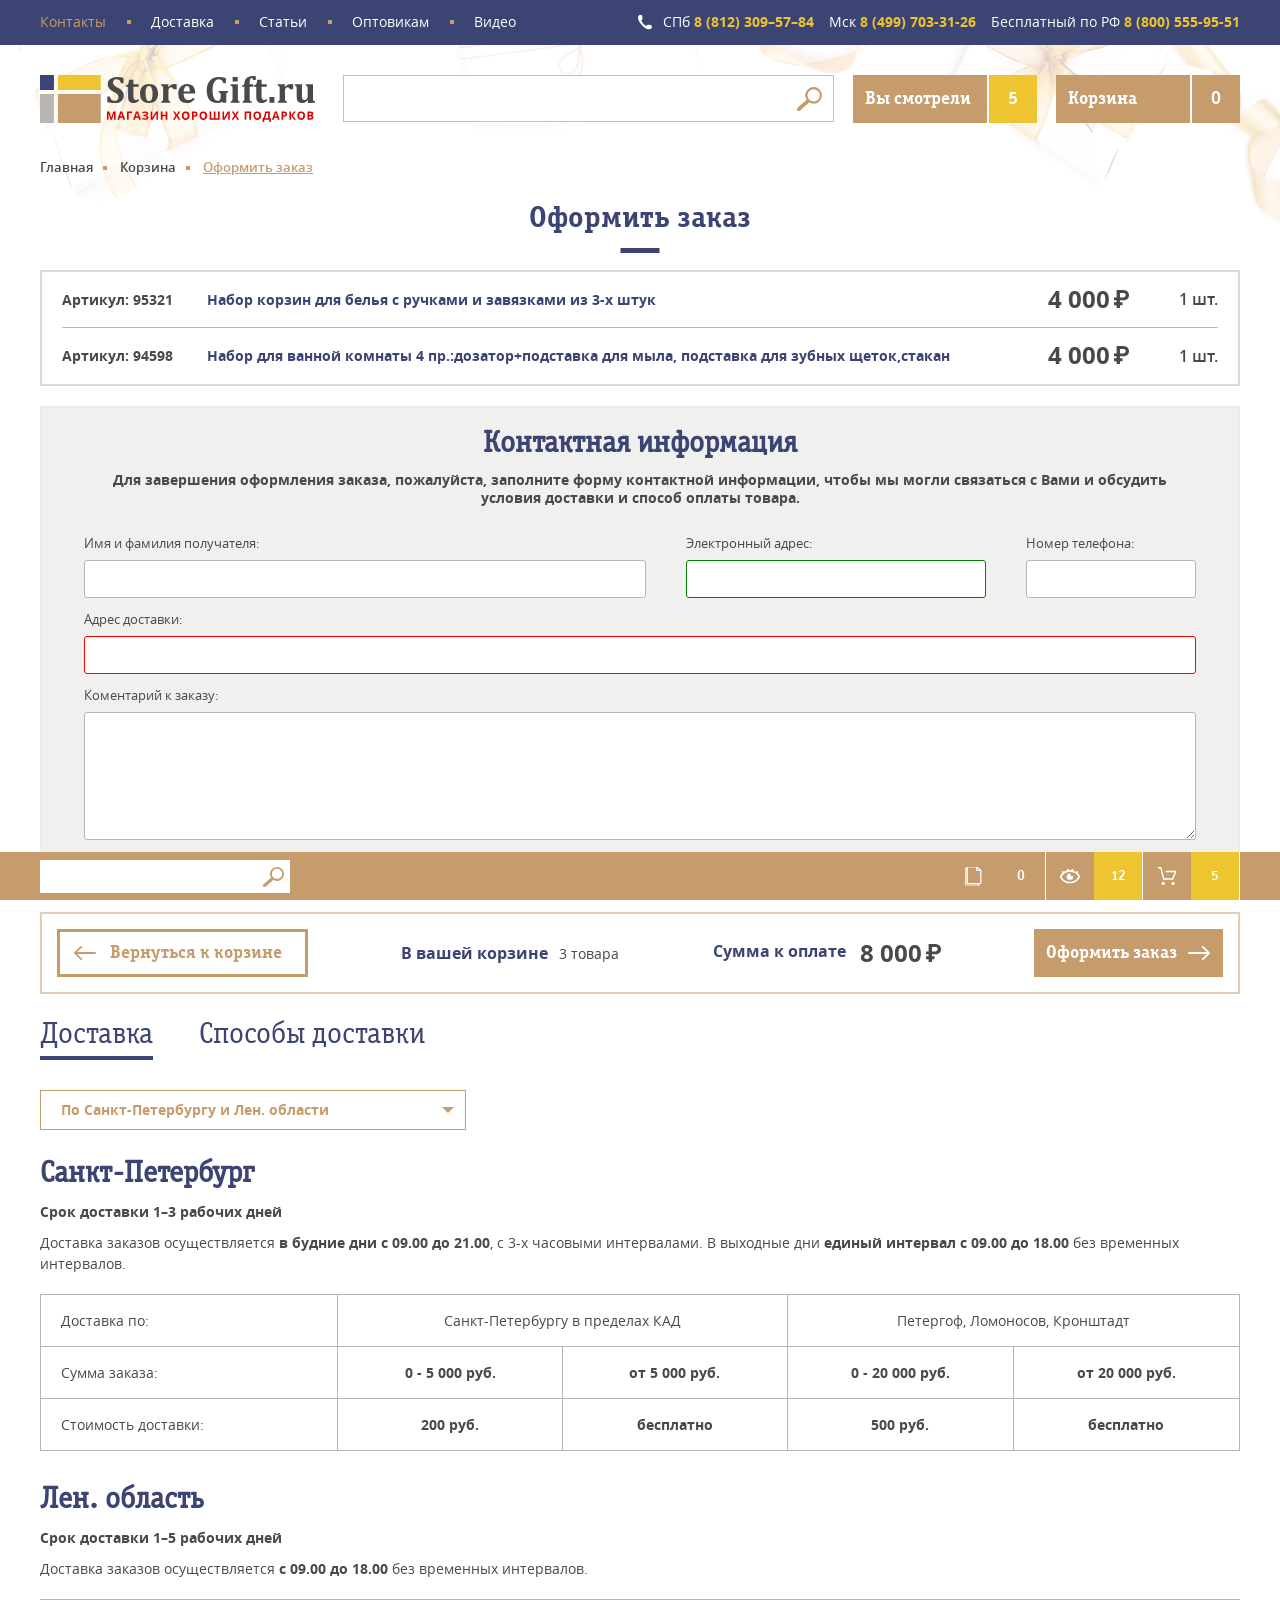
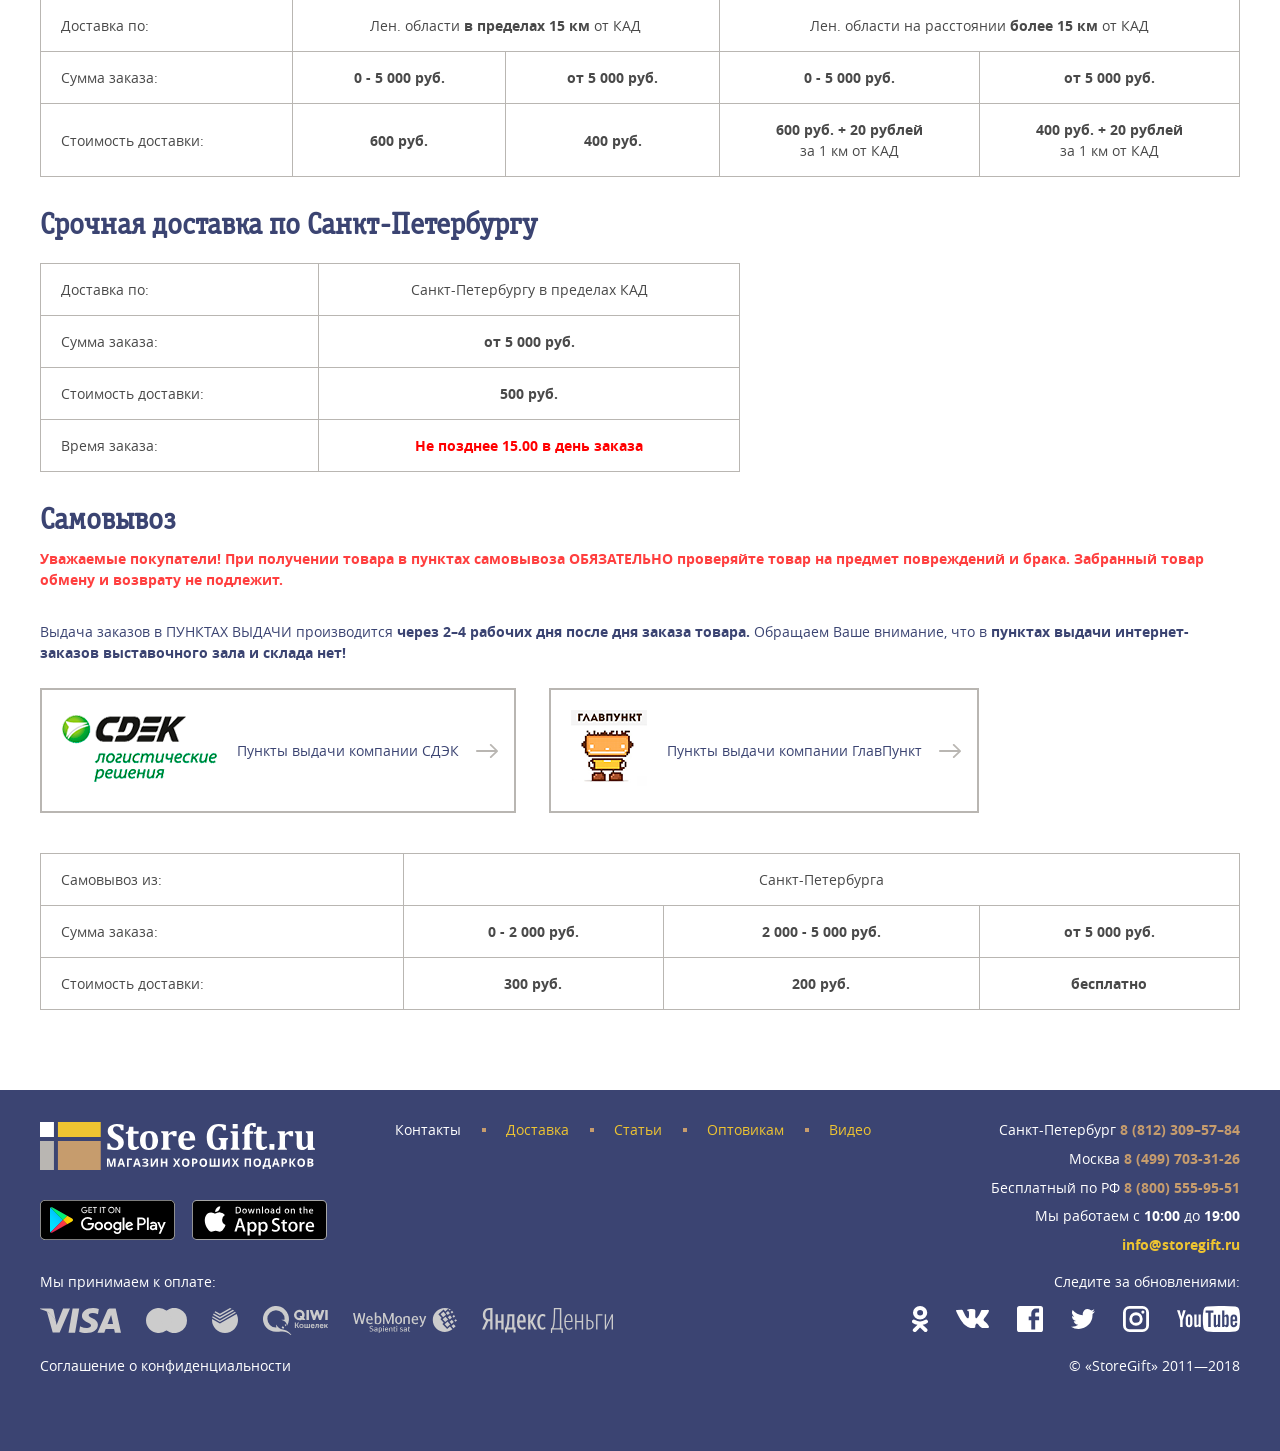
<file: app/order.html>
<!DOCTYPE html>
<html lang="ru">
  <head>
    <meta charset="utf-8">
    <meta name="viewport" content="width=device-width, initial-scale=1, maximum-scale=1">
    <meta http-equiv="X-UA-Compatible" content="IE=edge">
    <link rel="shortcut icon" href="img/favicon/favicon.ico" type="image/x-icon">
    <link rel="apple-touch-icon" href="img/favicon/apple-touch-icon.png">
    <link rel="apple-touch-icon" sizes="72x72" href="img/favicon/apple-touch-icon-72x72.png">
    <link rel="apple-touch-icon" sizes="114x114" href="img/favicon/apple-touch-icon-114x114.png">
    <link rel="apple-touch-icon" sizes="144x144" href="img/favicon/apple-touch-icon-144x144.png">
    <style>
      < !--ST:INK @@include('css/header.min.css') ED:INK-->
    </style>
    <!-- build:remove-->
    <link href="css/header.min.css" rel="stylesheet">
    <!-- endbuild-->
    <title>оформление заказа | Store Gift - магазин хороших подарков</title>
    <meta name="description" content="">
    <meta name="keywords" content=""> </head>
  <body class="page">
    <header class="header page__header">
      <div class="header__top">
        <div class="header__inner">
          <div class="header__menu-container">
            <nav class="top-menu">
              <button class="hamburger top-menu__hamburger">
                <span class="hamburger__btn"></span>
              </button>
              <ul>
                <li class="active">
                  <a href="#">Контакты</a>
                </li>
                <li>
                  <a href="#">Доставка</a>
                </li>
                <li>
                  <a href="#">Статьи</a>
                </li>
                <li>
                  <a href="#">Оптовикам</a>
                </li>
                <li>
                  <a href="#">Видео</a>
                </li>
              </ul>
            </nav>
          </div>
          <div class="header__phones">
            <a class="phone phone_icon-phone header__phone" href="tel:88123095784">
              <span>СПб</span> 8 (812) 309–57–84</a>
            <a class="phone header__phone" href="tel:84997033126">
              <span>Мск</span> 8 (499) 703-31-26</a>
            <a class="phone header__phone" href="tel:88005559551">
              <span>Бесплатный по РФ</span> 8 (800) 555-95-51</a>
          </div>
        </div>
      </div>
      <div class="header__inner">
        <div class="header__bottom">
          <div class="header__logo-container">
            <a class="logo" href="/">
              <img src="img/logo_header.svg" alt="Store Gift" />
            </a>
          </div>
          <div class="header__search-container">
            <form class="search search_header" action="#" method="post" autocomplete="off">
              <input type="text" maxlength="100" />
              <button type="submit"></button>
            </form>
          </div>
          <div class="header__buttons-container">
            <a class="button-number button-number_watched button-number_active header__button-number header__button-number_watched" href="#">
              <span class="button-number__text">Вы смотрели</span>
              <span class="button-number__number">5</span>
            </a>
            <a class="button-number header__button-number header__button-number_basket" href="#">
              <span class="button-number__text">Корзина</span>
              <span class="button-number__number">0</span>
            </a>
            <div class="watched watched_top">
              <div class="watched__item">
                <div class="watched__img-container">
                  <img src="img/watched/1.png" alt="Часы настенные" /> </div>
                <a class="watched__text-container" href="#">
                  <p class="watched__name">Часы настенные </p>
                  <p class="watched__description">56*56*3 см, D(циферблата)=25 см. </p>
                </a>
                <div class="watched__price-container">
                  <div class="watched__price">1 800 </div>
                </div>
                <div class="watched__delete-container">
                  <a class="watched__delete" href="#"></a>
                </div>
              </div>
              <div class="watched__item">
                <div class="watched__img-container">
                  <img src="img/watched/2.png" alt="Часы настенные" /> </div>
                <a class="watched__text-container" href="#">
                  <p class="watched__name">Часы настенные </p>
                  <p class="watched__description">33*33*4,5 см, D(циферблата)=10 см. </p>
                </a>
                <div class="watched__price-container">
                  <div class="watched__price">1 800 </div>
                </div>
                <div class="watched__delete-container">
                  <a class="watched__delete" href="#"></a>
                </div>
              </div>
              <div class="watched__item">
                <div class="watched__img-container">
                  <img src="img/watched/3.png" alt="Часы настенные кварцевые &quot;Swiss Home&quot;" /> </div>
                <a class="watched__text-container" href="#">
                  <p class="watched__name">Часы настенные кварцевые "Swiss Home" </p>
                  <p class="watched__description">50*50*4 см, D(циферблата) =20 см. цвет:серебро. </p>
                </a>
                <div class="watched__price-container">
                  <div class="watched__price">1 900 </div>
                </div>
                <div class="watched__delete-container">
                  <a class="watched__delete" href="#"></a>
                </div>
              </div>
              <div class="watched__item">
                <div class="watched__img-container">
                  <img src="img/watched/4.png" alt="Часы настенные" /> </div>
                <a class="watched__text-container" href="#">
                  <p class="watched__name">Часы настенные </p>
                  <p class="watched__description">25*25*4 см, D(циферблата)=20 см. </p>
                </a>
                <div class="watched__price-container">
                  <div class="watched__price">1 900 </div>
                </div>
                <div class="watched__delete-container">
                  <a class="watched__delete" href="#"></a>
                </div>
              </div>
              <div class="watched__item">
                <div class="watched__img-container">
                  <img src="img/watched/5.png" alt="Часы настенные" /> </div>
                <a class="watched__text-container" href="#">
                  <p class="watched__name">Часы настенные </p>
                  <p class="watched__description">56*56*3 см, D(циферблата)=25 см. </p>
                </a>
                <div class="watched__price-container">
                  <div class="watched__price">1 800 </div>
                </div>
                <div class="watched__delete-container">
                  <a class="watched__delete" href="#"></a>
                </div>
              </div>
            </div>
          </div>
        </div>
      </div>
    </header>
    <div class="content page__content">
      <div class="content__inner">
        <div class="grid">
          <ul class="breadcrumbs">
            <li>
              <a href="#">Главная</a>
            </li>
            <li>
              <a href="#">Корзина</a>
            </li>
            <li>Оформить заказ</li>
          </ul>
          <div class="content-area">
            <h1>Оформить заказ</h1>
            <div class="order-table">
              <div class="order-table__tr">
                <div class="order-table__td order-table__td_articul">
                  <div class="order-table__articul">Артикул: 95321 </div>
                </div>
                <div class="order-table__td order-table__td_name">
                  <a class="order-table__name" href="#">Набор корзин для белья с ручками и завязками из 3-х штук</a>
                </div>
                <div class="order-table__td order-table__td_price">
                  <div class="order-table__price">4 000 </div>
                </div>
                <div class="order-table__td order-table__td_quantity">
                  <div class="order-table__quantity">1 шт. </div>
                </div>
              </div>
              <div class="order-table__tr">
                <div class="order-table__td order-table__td_articul">
                  <div class="order-table__articul">Артикул: 94598 </div>
                </div>
                <div class="order-table__td order-table__td_name">
                  <a class="order-table__name" href="#">Набор для ванной комнаты 4 пр.:дозатор+подставка для мыла, подставка для зубных щеток,стакан</a>
                </div>
                <div class="order-table__td order-table__td_price">
                  <div class="order-table__price">4 000 </div>
                </div>
                <div class="order-table__td order-table__td_quantity">
                  <div class="order-table__quantity">1 шт. </div>
                </div>
              </div>
            </div>
            <form action="#" method="post" autocomplete="off">
              <div class="order-form content-area__order-form">
                <h2>Контактная информация</h2>
                <p>Для завершения оформления заказа, пожалуйста, заполните форму контактной информации, чтобы мы могли связаться с Вами и обсудить условия доставки и способ оплаты товара.</p>
                <div class="order-form__content">
                  <div class="order-form__item order-form__item_name">
                    <label for="order-name">Имя и фамилия получателя:</label>
                    <input type="text" name="name" id="order-name" /> </div>
                  <div class="order-form__item order-form__item_email">
                    <label for="order-email">Электронный адрес:</label>
                    <input class="valid" type="email" name="email" id="order-email" /> </div>
                  <div class="order-form__item order-form__item_phone">
                    <label for="order-phone">Номер телефона:</label>
                    <input class="mask-phone" type="text" name="phone" id="order-phone" /> </div>
                  <div class="order-form__item">
                    <label for="order-address">Адрес доставки:</label>
                    <input class="invalid" type="text" name="address" id="order-address" /> </div>
                  <div class="order-form__item">
                    <label for="order-text">Коментарий к заказу:</label>
                    <textarea name="text" id="order-text"></textarea>
                  </div>
                </div>
              </div>
              <div class="basket-dashboard basket-dashboard_order content-area__basket-dashboard">
                <div class="basket-dashboard__container">
                  <div class="basket-dashboard__item basket-dashboard__item_btn-back">
                    <a class="button button_border button_arrow-left basket-dashboard__btn-back" href="#">Вернуться к корзине</a>
                  </div>
                  <div class="basket-dashboard__item basket-dashboard__item_quantity">
                    <div class="basket-dashboard__quantity">В вашей корзине
                      <span>3 товара</span>
                    </div>
                  </div>
                  <div class="basket-dashboard__item basket-dashboard__item_price">
                    <div class="basket-dashboard__price">Сумма к оплате
                      <span>8 000</span>
                    </div>
                  </div>
                  <div class="basket-dashboard__item basket-dashboard__item_order">
                    <a class="button button_full button_arrow-right basket-dashboard__order" href="#">Оформить заказ</a>
                  </div>
                </div>
              </div>
            </form>
            <div class="tabs content-area__tabs">
              <ul class="tabs__nav">
                <li class="tabs__item tabs__item_active">
                  <a class="tabs__link" href="#tab1">Доставка</a>
                </li>
                <li class="tabs__item">
                  <a class="tabs__link" href="#tab2">Способы доставки</a>
                </li>
              </ul>
              <div class="tabs__content text">
                <div class="tabs__tab-content" id="tab1">
                  <div class="custom-select tabs__custom-select">
                    <a class="custom-select__drop-button" href="javascript:undefined">По Санкт-Петербургу и Лен. области</a>
                    <ul class="custom-select__drop-list">
                      <li class="custom-select__drop-item custom-select__drop-item_selected">
                        <a class="custom-select__drop-link" href="spb">По Санкт-Петербургу и Лен. области</a>
                      </li>
                      <li class="custom-select__drop-item">
                        <a class="custom-select__drop-link" href="msk">По Москве и Московской области</a>
                      </li>
                      <li class="custom-select__drop-item">
                        <a class="custom-select__drop-link" href="regions">Регионы</a>
                      </li>
                    </ul>
                    <input class="custom-select__drop-hidden-input" type="hidden" name="ways-of-delivery" value="spb" /> </div>
                  <h2>Санкт-Петербург</h2>
                  <p>
                    <b>Срок доставки 1–3 рабочих дней</b>
                  </p>
                  <p>Доставка заказов осуществляется
                    <b>в будние дни с 09.00 до 21.00</b>, с 3-х часовыми интервалами. В выходные дни
                    <b>единый интервал с 09.00 до 18.00</b> без временных интервалов.</p>
                  <div class="tabs__responsive-table">
                    <table style="width:100%">
                      <thead>
                        <tr>
                          <th>Доставка по:</th>
                          <th colspan="2">Санкт-Петербургу в пределах КАД</th>
                          <th colspan="2">Петергоф, Ломоносов, Кронштадт</th>
                        </tr>
                      </thead>
                      <tbody>
                        <tr>
                          <td>Сумма заказа:</td>
                          <td>
                            <b>0 - 5 000 руб.</b>
                          </td>
                          <td>
                            <b>от 5 000 руб.</b>
                          </td>
                          <td>
                            <b>0 - 20 000 руб.</b>
                          </td>
                          <td>
                            <b>от 20 000 руб.</b>
                          </td>
                        </tr>
                        <tr>
                          <td>Стоимость доставки:</td>
                          <td>
                            <b>200 руб.</b>
                          </td>
                          <td>
                            <b>бесплатно</b>
                          </td>
                          <td>
                            <b>500 руб.</b>
                          </td>
                          <td>
                            <b>бесплатно</b>
                          </td>
                        </tr>
                      </tbody>
                    </table>
                  </div>
                  <h2>Лен. область</h2>
                  <p>
                    <b>Срок доставки 1–5 рабочих дней</b>
                  </p>
                  <p>Доставка заказов осуществляется
                    <b>с 09.00 до 18.00</b> без временных интервалов.</p>
                  <div class="tabs__responsive-table">
                    <table style="width:100%">
                      <thead>
                        <tr>
                          <th>Доставка по:</th>
                          <th colspan="2">Лен. области
                            <b>в пределах 15 км</b> от КАД</th>
                          <th colspan="2">Лен. области на расстоянии
                            <b>более 15 км</b> от КАД</th>
                        </tr>
                      </thead>
                      <tbody>
                        <tr>
                          <td>Сумма заказа:</td>
                          <td>
                            <b>0 - 5 000 руб.</b>
                          </td>
                          <td>
                            <b>от 5 000 руб.</b>
                          </td>
                          <td>
                            <b>0 - 5 000 руб.</b>
                          </td>
                          <td>
                            <b>от 5 000 руб.</b>
                          </td>
                        </tr>
                        <tr>
                          <td>Стоимость доставки:</td>
                          <td>
                            <b>600 руб.</b>
                          </td>
                          <td>
                            <b>400 руб.</b>
                          </td>
                          <td>
                            <b>600 руб. + 20 рублей </b>
                            <br/>за 1 км от КАД</td>
                          <td>
                            <b>400 руб. + 20 рублей </b>
                            <br/>за 1 км от КАД</td>
                        </tr>
                      </tbody>
                    </table>
                  </div>
                  <h2>Срочная доставка по Санкт-Петербургу</h2>
                  <table style="max-width:700px;width:100%">
                    <thead>
                      <tr>
                        <th>Доставка по:</th>
                        <th>Санкт-Петербургу в пределах КАД</th>
                      </tr>
                    </thead>
                    <tbody>
                      <tr>
                        <td>Сумма заказа:</td>
                        <td>
                          <b>от 5 000 руб.</b>
                        </td>
                      </tr>
                      <tr>
                        <td>Стоимость доставки:</td>
                        <td>
                          <b>500 руб.</b>
                        </td>
                      </tr>
                      <tr>
                        <td>Время заказа:</td>
                        <td>
                          <b>
                            <span style="color:#ff0000">Не позднее 15.00 в день заказа</span>
                          </b>
                        </td>
                      </tr>
                    </tbody>
                  </table>
                  <h2>Самовывоз</h2>
                  <p style="color:#ff3f3f">
                    <b>Уважаемые покупатели! При получении товара в пунктах самовывоза ОБЯЗАТЕЛЬНО проверяйте товар на предмет повреждений и брака. Забранный товар обмену и возврату не подлежит.</b>
                  </p>
                  <br/>
                  <p style="color:#3b4472">Выдача заказов в ПУНКТАХ ВЫДАЧИ производится
                    <b>через 2–4 рабочих дня после дня заказа товара.</b> Обращаем Ваше внимание, что в
                    <b>пунктах выдачи интернет-заказов выставочного зала и склада нет! </b>
                  </p>
                  <div class="logistics tabs__logistics">
                    <a class="logistics__item" href="#">
                      <span class="logistics__img-container">
                        <img src="img/cdek-logo.png" alt="CDEK" />
                      </span>
                      <span class="logistics__text">Пункты выдачи компании СДЭК</span>
                    </a>
                    <a class="logistics__item" href="#">
                      <span class="logistics__img-container">
                        <img src="img/glavpunkt-logo.png" alt="ГлавПункт" />
                      </span>
                      <span class="logistics__text">Пункты выдачи компании ГлавПункт</span>
                    </a>
                  </div>
                  <div class="tabs__responsive-table">
                    <table style="width:100%">
                      <thead>
                        <tr>
                          <th>Самовывоз из:</th>
                          <th colspan="3">Санкт-Петербурга</th>
                        </tr>
                      </thead>
                      <tbody>
                        <tr>
                          <td>Сумма заказа:</td>
                          <td>
                            <b>0 - 2 000 руб.</b>
                          </td>
                          <td>
                            <b>2 000 - 5 000 руб.</b>
                          </td>
                          <td>
                            <b>от 5 000 руб.</b>
                          </td>
                        </tr>
                        <tr>
                          <td>Стоимость доставки:</td>
                          <td>
                            <b>300 руб.</b>
                          </td>
                          <td>
                            <b>200 руб.</b>
                          </td>
                          <td>
                            <b>бесплатно</b>
                          </td>
                        </tr>
                      </tbody>
                    </table>
                  </div>
                </div>
                <div class="tabs__tab-content" id="tab2">
                  <h2>Content for two tab</h2>
                  <p>Lorem ipsum dolor sit amet, consectetur adipisicing elit. Natus, repudiandae.</p>
                  <p>Lorem ipsum dolor sit amet, consectetur adipisicing elit. Corporis cupiditate dignissimos doloremque doloribus fugit quisquam suscipit unde. Animi dolores enim id in incidunt laborum velit!</p>
                  <p>Lorem ipsum dolor sit amet.</p>
                  <ul>
                    <li>Lorem ipsum dolor sit amet.</li>
                    <li>Lorem ipsum dolor sit amet.</li>
                    <li>Lorem ipsum dolor sit amet.</li>
                  </ul>
                  <ol>
                    <li>Lorem ipsum dolor.</li>
                    <li>Lorem ipsum dolor.</li>
                    <li>Lorem ipsum dolor.</li>
                  </ol>
                </div>
              </div>
            </div>
          </div>
        </div>
      </div>
    </div>
    <footer class="footer page__footer">
      <div class="footer__inner">
        <div class="footer__top">
          <div class="footer__logo-container">
            <a class="logo" href="/">
              <img src="img/logo_footer.svg" alt="Store Gift" />
            </a>
            <div class="mobile-apps footer__mobile-apps">
              <a href="#">
                <img src="img/google-play.svg" alt="Google Play" />
              </a>
              <a href="#">
                <img src="img/appstore.svg" alt="App Store" />
              </a>
            </div>
          </div>
          <div class="footer__menu-container">
            <nav class="footer-menu footer__footer-menu">
              <ul>
                <li class="active">
                  <a href="#">Контакты</a>
                </li>
                <li>
                  <a href="#">Доставка</a>
                </li>
                <li>
                  <a href="#">Статьи</a>
                </li>
                <li>
                  <a href="#">Оптовикам</a>
                </li>
                <li>
                  <a href="#">Видео</a>
                </li>
              </ul>
            </nav>
          </div>
          <div class="footer__contacts-container">
            <a class="phone phone_footer footer__phone" href="tel:88123095784">
              <span>Санкт-Петербург</span> 8 (812) 309–57–84</a>
            <br/>
            <a class="phone phone_footer footer__phone" href="tel:84997033126">
              <span>Москва</span> 8 (499) 703-31-26</a>
            <br/>
            <a class="phone phone_footer footer__phone" href="tel:88005559551">
              <span>Бесплатный по РФ</span> 8 (800) 555-95-51</a>
            <div class="footer__work">Мы работаем с
              <span>10:00</span> до
              <span>19:00</span>
            </div>
            <a class="footer__email" href="mailto:info@storegift.ru">info@storegift.ru</a>
          </div>
        </div>
        <div class="footer__middle">
          <div class="footer__payment-container">
            <div class="payments footer__payments">
              <p>Мы принимаем к оплате:</p>
              <ul>
                <li>
                  <img src="img/payments/visa.svg" alt="Visa" />
                </li>
                <li>
                  <img src="img/payments/mastercard.svg" alt="Mastercard" />
                </li>
                <li>
                  <img src="img/payments/sberbank.svg" alt="Сбербанк" />
                </li>
                <li>
                  <img src="img/payments/qiwi.svg" alt="Qiwi" />
                </li>
                <li>
                  <img src="img/payments/webmoney.svg" alt="Webmoney" />
                </li>
                <li>
                  <img src="img/payments/yandex-money.svg" alt="Яндекс.Деньги" />
                </li>
              </ul>
            </div>
          </div>
          <div class="footer__socials-container">
            <div class="socials footer__socials">
              <p>Следите за обновлениями:</p>
              <div class="socials__list">
                <a class="socials__item socials__item_ok" href="#" target="_blank"></a>
                <a class="socials__item socials__item_vk" href="#" target="_blank"></a>
                <a class="socials__item socials__item_fb" href="#" target="_blank"></a>
                <a class="socials__item socials__item_tw" href="#" target="_blank"></a>
                <a class="socials__item socials__item_inst" href="#" target="_blank"></a>
                <a class="socials__item socials__item_yt" href="#" target="_blank"></a>
              </div>
            </div>
          </div>
        </div>
        <div class="footer__bottom">
          <div class="footer__confidential-container">
            <a class="footer__confidential" href="#">Соглашение о конфиденциальности</a>
          </div>
          <div class="footer__copy-container">
            <p class="footer__copy">&copy; «StoreGift» 2011—2018 </p>
          </div>
        </div>
      </div>
    </footer>
    <div class="quick-panel">
      <div class="quick-panel__inner">
        <div class="grid">
          <div class="quick-panel__content">
            <div class="quick-panel__left">
              <form class="search search_quick" action="#" method="post" autocomplete="off">
                <input type="text" maxlength="100" />
                <button type="submit"></button>
              </form>
            </div>
            <div class="quick-panel__right">
              <div class="quick-panel__item">
                <a class="quick-panel__button quick-panel__button_compared" href="#">
                  <span class="quick-panel__text">В сравнении</span>
                  <span class="quick-panel__number">0</span>
                </a>
              </div>
              <div class="quick-panel__item">
                <a class="quick-panel__button quick-panel__button_watched quick-panel__button_active" href="#">
                  <span class="quick-panel__text">Вы смотрели</span>
                  <span class="quick-panel__number">12</span>
                </a>
                <div class="watched watched_bottom">
                  <div class="watched__item">
                    <div class="watched__img-container">
                      <img src="img/watched/1.png" alt="Часы настенные" /> </div>
                    <a class="watched__text-container" href="#">
                      <p class="watched__name">Часы настенные </p>
                      <p class="watched__description">56*56*3 см, D(циферблата)=25 см. </p>
                    </a>
                    <div class="watched__price-container">
                      <div class="watched__price">1 800 </div>
                    </div>
                    <div class="watched__delete-container">
                      <a class="watched__delete" href="#"></a>
                    </div>
                  </div>
                  <div class="watched__item">
                    <div class="watched__img-container">
                      <img src="img/watched/2.png" alt="Часы настенные" /> </div>
                    <a class="watched__text-container" href="#">
                      <p class="watched__name">Часы настенные </p>
                      <p class="watched__description">33*33*4,5 см, D(циферблата)=10 см. </p>
                    </a>
                    <div class="watched__price-container">
                      <div class="watched__price">1 800 </div>
                    </div>
                    <div class="watched__delete-container">
                      <a class="watched__delete" href="#"></a>
                    </div>
                  </div>
                  <div class="watched__item">
                    <div class="watched__img-container">
                      <img src="img/watched/3.png" alt="Часы настенные кварцевые &quot;Swiss Home&quot;" /> </div>
                    <a class="watched__text-container" href="#">
                      <p class="watched__name">Часы настенные кварцевые "Swiss Home" </p>
                      <p class="watched__description">50*50*4 см, D(циферблата) =20 см. цвет:серебро. </p>
                    </a>
                    <div class="watched__price-container">
                      <div class="watched__price">1 900 </div>
                    </div>
                    <div class="watched__delete-container">
                      <a class="watched__delete" href="#"></a>
                    </div>
                  </div>
                  <div class="watched__item">
                    <div class="watched__img-container">
                      <img src="img/watched/4.png" alt="Часы настенные" /> </div>
                    <a class="watched__text-container" href="#">
                      <p class="watched__name">Часы настенные </p>
                      <p class="watched__description">25*25*4 см, D(циферблата)=20 см. </p>
                    </a>
                    <div class="watched__price-container">
                      <div class="watched__price">1 900 </div>
                    </div>
                    <div class="watched__delete-container">
                      <a class="watched__delete" href="#"></a>
                    </div>
                  </div>
                  <div class="watched__item">
                    <div class="watched__img-container">
                      <img src="img/watched/5.png" alt="Часы настенные" /> </div>
                    <a class="watched__text-container" href="#">
                      <p class="watched__name">Часы настенные </p>
                      <p class="watched__description">56*56*3 см, D(циферблата)=25 см. </p>
                    </a>
                    <div class="watched__price-container">
                      <div class="watched__price">1 800 </div>
                    </div>
                    <div class="watched__delete-container">
                      <a class="watched__delete" href="#"></a>
                    </div>
                  </div>
                </div>
              </div>
              <div class="quick-panel__item">
                <a class="quick-panel__button quick-panel__button_basket quick-panel__button_active" href="#">
                  <span class="quick-panel__text">Корзина</span>
                  <span class="quick-panel__number">5</span>
                  <span class="quick-panel__price">5 690 руб.</span>
                </a>
              </div>
            </div>
          </div>
        </div>
      </div>
    </div>
    <link href="css/style.min.css" rel="stylesheet" />
    <script src="js/libs.min.js"></script>
    <script src="js/blocks.min.js"></script>
  </body>
</html>
</file>
<file: app/css/header.min.css>
*,:after,:before{-webkit-box-sizing:border-box;box-sizing:border-box}a,abbr,acronym,address,applet,article,aside,audio,b,big,blockquote,body,canvas,caption,center,cite,code,dd,del,details,dfn,div,dl,dt,em,embed,figcaption,figure,footer,form,h1,h2,h3,h4,h5,h6,header,hgroup,html,i,iframe,ins,kbd,label,legend,li,mark,menu,nav,object,ol,output,p,pre,q,ruby,s,samp,section,small,span,strike,strong,sub,summary,sup,table,tbody,td,tfoot,th,thead,time,tr,tt,u,ul,var,video{margin:0;padding:0;border:0;vertical-align:baseline}fieldset,img{margin:0;padding:0;vertical-align:baseline}a img,fieldset,img{border:0}img{max-width:100%;width:auto;height:auto}button,input[type=email],input[type=submit],input[type=tel],input[type=text],textarea{-webkit-appearance:none;-moz-appearance:none;appearance:none}button,input[type=submit]{cursor:pointer}button::-moz-focus-inner,input[type=submit]::-moz-focus-inner{padding:0;border:0}textarea{overflow:auto}button,input{margin:0;padding:0;border:0}a,a:focus,button,div,h1,h2,h3,h4,h5,h6,input,select,span,textarea{outline:0}ol,ul{list-style-type:none}table{border-spacing:0;border-collapse:collapse;width:100%}@font-face{font-family:'officinaserifboldcregular';src:url(../fonts/officinaserifboldc/officinaserifboldc.eot);src:url(../fonts/officinaserifboldc/officinaserifboldc.eot?#iefix) format("embedded-opentype"),url(../fonts/officinaserifboldc/officinaserifboldc.woff2) format("woff2"),url(../fonts/officinaserifboldc/officinaserifboldc.woff) format("woff"),url(../fonts/officinaserifboldc/officinaserifboldc.ttf) format("truetype");font-weight:400;font-style:normal}@font-face{font-family:'officinaserifbookcitalic';src:url(../fonts/officinaserifbookc-italic/officinaserifbookc-italic.eot);src:url(../fonts/officinaserifbookc-italic/officinaserifbookc-italic.eot?#iefix) format("embedded-opentype"),url(../fonts/officinaserifbookc-italic/officinaserifbookc-italic.woff2) format("woff2"),url(../fonts/officinaserifbookc-italic/officinaserifbookc-italic.woff) format("woff"),url(../fonts/officinaserifbookc-italic/officinaserifbookc-italic.ttf) format("truetype");font-weight:400;font-style:normal}@font-face{font-family:'officinaserifbookoscregular';src:url(../fonts/officinaserifbookosc/officinaserifbookosc.eot);src:url(../fonts/officinaserifbookosc/officinaserifbookosc.eot?#iefix) format("embedded-opentype"),url(../fonts/officinaserifbookosc/officinaserifbookosc.woff2) format("woff2"),url(../fonts/officinaserifbookosc/officinaserifbookosc.woff) format("woff"),url(../fonts/officinaserifbookosc/officinaserifbookosc.ttf) format("truetype");font-weight:400;font-style:normal}@font-face{font-family:'officinaserifextraboldsccRg';src:url(../fonts/officinaserifextraboldscc/officinaserifextraboldscc.eot);src:url(../fonts/officinaserifextraboldscc/officinaserifextraboldscc.eot?#iefix) format("embedded-opentype"),url(../fonts/officinaserifextraboldscc/officinaserifextraboldscc.woff2) format("woff2"),url(../fonts/officinaserifextraboldscc/officinaserifextraboldscc.woff) format("woff"),url(../fonts/officinaserifextraboldscc/officinaserifextraboldscc.ttf) format("truetype");font-weight:400;font-style:normal}@font-face{font-family:'open_sansregular';src:url(../fonts/open-sans/open-sans.eot);src:url(../fonts/open-sans/open-sans.eot?#iefix) format("embedded-opentype"),url(../fonts/open-sans/open-sans.woff2) format("woff2"),url(../fonts/open-sans/open-sans.woff) format("woff"),url(../fonts/open-sans/open-sans.ttf) format("truetype");font-weight:400;font-style:normal}@font-face{font-family:'open_sansbold';src:url(../fonts/opensans-bold/opensans-bold.eot);src:url(../fonts/opensans-bold/opensans-bold.eot?#iefix) format("embedded-opentype"),url(../fonts/opensans-bold/opensans-bold.woff2) format("woff2"),url(../fonts/opensans-bold/opensans-bold.woff) format("woff"),url(../fonts/opensans-bold/opensans-bold.ttf) format("truetype");font-weight:400;font-style:normal}@font-face{font-family:'open_sanssemibold';src:url(../fonts/opensans-semibold/opensans-semibold.eot);src:url(../fonts/opensans-semibold/opensans-semibold.eot?#iefix) format("embedded-opentype"),url(../fonts/opensans-semibold/opensans-semibold.woff2) format("woff2"),url(../fonts/opensans-semibold/opensans-semibold.woff) format("woff"),url(../fonts/opensans-semibold/opensans-semibold.ttf) format("truetype");font-weight:400;font-style:normal}.valid{border-color:green!important}.invalid{border-color:red!important}.page{display:-webkit-flex;display:-moz-flex;display:-ms-flex;display:-o-flex;display:-webkit-box;display:-ms-flexbox;display:flex;-webkit-box-orient:vertical;-webkit-box-direction:normal;-webkit-flex-direction:column;-ms-flex-direction:column;flex-direction:column;font-family:"open_sansregular","Helvetica","Tahoma",sans-serif;font-size:62.5%;line-height:1.5;min-width:320px;position:relative;overflow-x:hidden;height:100vh}.page:after{content:'';position:absolute;top:40px;left:0;height:284px;width:100%;background:url(../img/bg_top.jpg);background-position:top center;background-repeat:no-repeat;-webkit-background-size:contain;background-size:contain;z-index:-1}.page__footer,.page__header{-webkit-flex-shrink:0;-ms-flex-negative:0;flex-shrink:0}.page__content{-webkit-box-flex:1;-webkit-flex:1 0 auto;-ms-flex:1 0 auto;flex:1 0 auto}.grid{max-width:1230px;padding-right:15px;padding-left:15px;margin-right:auto;margin-left:auto}.grid:after,.grid:before{content:'';display:table}.grid:after{clear:both}.row{margin-left:-15px;margin-right:-15px}.header{position:relative}.header__inner{font-size:0;max-width:1230px;padding-right:15px;padding-left:15px;margin-right:auto;margin-left:auto}.header__inner:after,.header__inner:before{content:'';display:table}.header__inner:after{clear:both}.header .grid{font-size:0}.header__top{background-color:#3b4472;padding:14px 0}.header__menu-container,.header__phones{display:inline-block;vertical-align:top}.header__menu-container{width:490px}.header__phones{text-align:right;width:-webkit-calc(100% - 490px);width:calc(100% - 490px)}.header__phone{margin-right:15px}.header__phone:last-of-type{margin-right:0;margin-bottom:0}.header__bottom{font-size:0;padding:64px 0 40px}.header__logo-container{display:inline-block;vertical-align:top;width:275px}.header__search-container{display:inline-block;vertical-align:top;padding:0 19px 0 28px;width:-webkit-calc(100% - 662px);width:calc(100% - 662px)}.header__buttons-container{display:inline-block;vertical-align:top;position:relative;width:387px}.header__button-number:first-of-type{margin-right:19px}.top-menu__hamburger{display:none}.top-menu li{display:inline-block;position:relative;margin-right:45px}.top-menu li:before{background-color:#c69c6d;content:'';position:absolute;top:50%;right:-25px;height:4px;width:4px;-webkit-transform:translateY(-50%);-ms-transform:translateY(-50%);transform:translateY(-50%)}.top-menu li:last-of-type{margin-right:0}.top-menu li:last-of-type:before{display:none}.phone,.top-menu a{font-size:14px;line-height:1.2;text-decoration:none;-webkit-transition:all ease .3s;-o-transition:all ease .3s;transition:all ease .3s}.top-menu a{color:#fff}.phone,.phone span,.top-menu a{display:inline-block}.phone{position:relative;font-family:"open_sansbold","Helvetica","Tahoma",sans-serif;color:#eec431}.phone span{font-family:"open_sansregular","Helvetica","Tahoma",sans-serif;color:#fff}.phone:hover,.phone_footer,.top-menu a:hover,.top-menu li.active a{color:#c69c6d}.phone_footer:hover{color:#eec431}.phone_icon-phone{padding-left:25px}.phone_icon-phone:before{content:'';position:absolute;top:50%;left:0;-webkit-transform:translateY(-50%);-ms-transform:translateY(-50%);transform:translateY(-50%);height:15px;width:14px;background:url(data:image/svg+xml,%3Csvg%20xmlns%3D%22http%3A%2F%2Fwww.w3.org%2F2000%2Fsvg%22%20height%3D%2215%22%20width%3D%2214%22%20clip-rule%3D%22evenodd%22%20fill-rule%3D%22evenodd%22%20image-rendering%3D%22optimizeQuality%22%20shape-rendering%3D%22geometricPrecision%22%20text-rendering%3D%22geometricPrecision%22%3E%3Cpath%20d%3D%22M9.859%2010.122c-.467.432-.888.865-1.356%201.297-2.243-.817-4.58-3.361-5.188-5.714.467-.432.935-.865%201.356-1.297.046.048-.655-3.649-.655-3.649C3.128-.921.604.471.136%202.199c-1.308%204.466%207.105%2013.733%2011.546%2012.725%201.683-.384%203.225-2.881%201.683-3.89%200%200-3.553-.96-3.506-.912z%22%20fill%3D%22%23fff%22%2F%3E%3C%2Fsvg%3E) center no-repeat;-webkit-background-size:contain;background-size:contain}.hamburger{background-color:transparent;width:23px;height:23px;text-decoration:none;position:relative;z-index:11}.hamburger_top-menu{display:none}.hamburger__btn,.hamburger__btn:after,.hamburger__btn:before{background-color:#fff;position:absolute;height:4.6px;width:23px;-webkit-transition:all ease .3s;-o-transition:all ease .3s;transition:all ease .3s;-webkit-backface-visibility:hidden;backface-visibility:hidden}.hamburger__btn{display:inline-block;vertical-align:top;top:50%;-webkit-transform:translate(-50%,-50%);-ms-transform:translate(-50%,-50%);transform:translate(-50%,-50%);left:50%}.hamburger__btn:after,.hamburger__btn:before{content:'';left:0;-webkit-transform-origin:top left;-ms-transform-origin:top left;transform-origin:top left}.hamburger__btn:before{bottom:9px}.hamburger__btn:after{top:9px}.hamburger__btn_on{background-color:transparent}.hamburger__btn_on:before{left:4px;bottom:8px;-webkit-transform:rotate(45deg);-ms-transform:rotate(45deg);transform:rotate(45deg)}.hamburger__btn_on:after{left:1px;top:9px;-webkit-transform:rotate(-45deg);-ms-transform:rotate(-45deg);transform:rotate(-45deg)}.logo{display:inline-block;font-size:0;max-width:100%}.search{position:relative}.search input{background-color:#fff;display:block;color:#000;font-size:18px;line-height:1;width:100%}.search input:focus{outline:0;-webkit-box-shadow:inset 0 1px 1px rgba(0,0,0,.075),0 0 8px rgba(198,156,109,.6);box-shadow:inset 0 1px 1px rgba(0,0,0,.075),0 0 8px rgba(198,156,109,.6)}.search button,.search button:hover{-webkit-background-size:contain!important;background-size:contain!important}.search button{background-color:transparent;background:url(data:image/svg+xml,%3Csvg%20xmlns%3D%22http%3A%2F%2Fwww.w3.org%2F2000%2Fsvg%22%20height%3D%2224%22%20width%3D%2225%22%3E%3Cpath%20d%3D%22M22.557%2014.165a8.251%208.264%200%200%200%200-11.738%208.368%208.38%200%200%200-11.779%200%208.093%208.104%200%200%200-1.259%2010.017.343.343%200%200%201-.05.417C8.41%2013.919.747%2020.653.747%2020.653a1.92%201.923%200%200%200-.29%202.768l.12.13a1.958%201.961%200%200%200%202.788-.3s7.653-6.727%208.712-7.784a.362.362%200%200%201%20.43-.057%208.192%208.204%200%200%200%2010.05-1.245zm-10.24-1.532a6.094%206.103%200%200%201%200-8.673%206.181%206.19%200%200%201%208.702%200%206.094%206.103%200%200%201%200%208.673%206.181%206.19%200%200%201-8.702%200z%22%20fill%3D%22%23c69c6d%22%20fill-rule%3D%22evenodd%22%2F%3E%3C%2Fsvg%3E) center no-repeat;position:absolute;top:50%;-webkit-transform:translateY(-50%);-ms-transform:translateY(-50%);transform:translateY(-50%);-webkit-transition:all ease .3s;-o-transition:all ease .3s;transition:all ease .3s}.search button:hover{background:url(data:image/svg+xml,%3Csvg%20xmlns%3D%22http%3A%2F%2Fwww.w3.org%2F2000%2Fsvg%22%20height%3D%2224%22%20width%3D%2225%22%3E%3Cpath%20d%3D%22M22.557%2014.165a8.251%208.264%200%200%200%200-11.738%208.368%208.38%200%200%200-11.779%200%208.093%208.104%200%200%200-1.259%2010.017.343.343%200%200%201-.05.417C8.41%2013.919.747%2020.653.747%2020.653a1.92%201.923%200%200%200-.29%202.768l.12.13a1.958%201.961%200%200%200%202.788-.3s7.653-6.727%208.712-7.784a.362.362%200%200%201%20.43-.057%208.192%208.204%200%200%200%2010.05-1.245zm-10.24-1.532a6.094%206.103%200%200%201%200-8.673%206.181%206.19%200%200%201%208.702%200%206.094%206.103%200%200%201%200%208.673%206.181%206.19%200%200%201-8.702%200z%22%20fill%3D%22%233b4472%22%20fill-rule%3D%22evenodd%22%2F%3E%3C%2Fsvg%3E) center no-repeat}.search_header input{border:1px solid #eec431;padding:12px 45px 12px 15px}.search_header button{right:12px;height:24px;width:25px}.search_quick input{padding:6px 35px 6px 10px}.search_quick button{right:6px;height:20px;width:21px}.button-number{display:inline-block;font-family:"officinaserifboldcregular","Helvetica","Tahoma",sans-serif;font-size:0;line-height:1;color:#fff;width:184px}.button-number_active .button-number__number{background-color:#eec431}.button-number__number,.button-number__text{background-color:#c69c6d;display:inline-block;font-size:18px;-webkit-transition:all ease .3s;-o-transition:all ease .3s;transition:all ease .3s;text-decoration:none}.button-number__text{padding:15px 12px;width:134px}.button-number__text:hover{background-color:#3b4472;-webkit-box-shadow:0 0 9px 0 rgba(59,68,114,.52);box-shadow:0 0 9px 0 rgba(59,68,114,.52)}.button-number__number{padding:15px 5px;text-align:center;margin-left:2px;width:48px}.watched{background-color:#fff;-webkit-box-shadow:0 0 14px 0 rgba(185,182,178,.4);box-shadow:0 0 14px 0 rgba(185,182,178,.4);display:none;padding:0 10px;position:absolute;text-align:left;width:386px;z-index:15}.watched_top{top:-webkit-calc(100% + 11px);top:calc(100% + 11px);left:0}.watched_bottom{bottom:-webkit-calc(100% + 10px);bottom:calc(100% + 10px);left:0}.watched__item{border-bottom:1px solid #b9b6b2;display:table;padding:10px 0;position:relative;-webkit-transition:all ease .3s;-o-transition:all ease .3s;transition:all ease .3s}.watched__item:last-of-type{border-bottom:0}.watched__img-container{display:table-cell;vertical-align:middle;position:relative;min-width:72px;max-width:72px;text-align:center}.watched__img-container img{max-height:50px;max-width:67px}.watched__text-container{display:table-cell;vertical-align:middle;text-decoration:none;padding:0 15px 0 18px;min-width:-webkit-calc(100% - 171px);min-width:calc(100% - 171px);max-width:-webkit-calc(100% - 171px);max-width:calc(100% - 171px)}.watched__description,.watched__name{font-size:12px;line-height:1.3;-webkit-transition:all ease .3s;-o-transition:all ease .3s;transition:all ease .3s}.watched__name{font-family:"open_sansbold","Helvetica","Tahoma",sans-serif;color:#3b4472}.watched__description:hover,.watched__name:hover{color:#c69c6d}.watched__description{color:#494949}.watched__price-container{display:table-cell;vertical-align:middle;min-width:82px;max-width:82px}.watched__price{display:inline-block;font-family:"open_sansbold","Helvetica","Tahoma",sans-serif;font-size:19px;line-height:1;color:#494949;padding-right:16px;position:relative}.watched__price:before{right:0;height:16px;width:13px;background:url(data:image/svg+xml,%3Csvg%20xmlns%3D%22http%3A%2F%2Fwww.w3.org%2F2000%2Fsvg%22%20height%3D%2216%22%20width%3D%2213%22%3E%3Cpath%20d%3D%22M12.662%206.338a4.173%204.278%200%200%201-.98%201.467%204.602%204.718%200%200%201-1.56.993%205.774%205.92%200%200%201-2.07.36H5.164v1.778h2.219v2.627H5.165V16H2.262v-2.44H0v-2.624h2.262V9.202H0v-2.62h2.262V0H8.06a5.773%205.918%200%200%201%202.071.355%204.581%204.697%200%200%201%201.552.994%204.17%204.275%200%200%201%20.979%201.46%204.547%204.662%200%200%201%200%203.528zM9.516%203.11a2.241%202.298%200%200%200-1.603-.554H5.165v4.025h2.748a2.285%202.343%200%200%200%201.603-.546%201.856%201.902%200%200%200%20.58-1.454%201.887%201.934%200%200%200-.58-1.471z%22%20fill%3D%22%23494949%22%20fill-rule%3D%22evenodd%22%2F%3E%3C%2Fsvg%3E) center no-repeat}.watched__delete-container{display:table-cell;vertical-align:middle;position:relative;min-width:17px;max-width:17px}.watched__delete,.watched__delete:hover,.watched__price:before{-webkit-background-size:contain;background-size:contain}.watched__delete{display:inline-block;background:url(data:image/svg+xml,%3Csvg%20xmlns%3D%22http%3A%2F%2Fwww.w3.org%2F2000%2Fsvg%22%20height%3D%2217%22%20width%3D%2217%22%3E%3Cpath%20d%3D%22M14.682%2017L8.5%2010.818%202.318%2017%200%2014.682l6.182-6.181L0%202.319%202.318%200%208.5%206.181%2014.682%200%2017%202.318%2010.818%208.5%2017%2014.682z%22%20fill%3D%22%23c69c6d%22%20fill-rule%3D%22evenodd%22%2F%3E%3C%2Fsvg%3E) center no-repeat;-webkit-transition:all ease .3s;-o-transition:all ease .3s;transition:all ease .3s;height:17px;width:17px}.watched__delete:hover{background:url(data:image/svg+xml,%3Csvg%20xmlns%3D%22http%3A%2F%2Fwww.w3.org%2F2000%2Fsvg%22%20height%3D%2217%22%20width%3D%2217%22%3E%3Cpath%20d%3D%22M14.682%2017L8.5%2010.818%202.318%2017%200%2014.682l6.182-6.181L0%202.319%202.318%200%208.5%206.181%2014.682%200%2017%202.318%2010.818%208.5%2017%2014.682z%22%20fill%3D%22%233b4472%22%20fill-rule%3D%22evenodd%22%2F%3E%3C%2Fsvg%3E) center no-repeat}.quick-panel{background-color:#c69c6d;position:fixed;bottom:0;left:0;width:100%;z-index:101}.quick-panel__content{font-size:0}.quick-panel__left,.quick-panel__right{display:inline-block;vertical-align:top}.quick-panel__left{padding:8px 0 7px;position:relative;width:364px}.quick-panel__right{padding-left:15px;text-align:right;width:-webkit-calc(100% - 364px);width:calc(100% - 364px)}.quick-panel__item{display:inline-block;border-right:1px solid #fff;position:relative}.quick-panel__button{display:inline-block;font-family:"officinaserifboldcregular","Helvetica","Tahoma",sans-serif;font-size:0;line-height:1;color:#fff}.quick-panel__button_active .quick-panel__number{background-color:#eec431}.quick-panel__button_compared .quick-panel__text,.quick-panel__button_watched .quick-panel__text{padding-left:47px}.quick-panel__button_compared .quick-panel__text:before{left:17px;height:19px;width:17px;background:url("data:image/svg+xml,%3Csvg%20xmlns%3D%22http%3A%2F%2Fwww.w3.org%2F2000%2Fsvg%22%20xmlns%3Axlink%3D%22http%3A%2F%2Fwww.w3.org%2F1999%2Fxlink%22%20height%3D%2219%22%20width%3D%2217%22%3E%3Cdefs%3E%3Cpath%20id%3D%22a%22%20d%3D%22M17%2020h1.515S19%2020%2019%2019.511V4.4L14.636%200H5.485S5%200%205%20.489V2H3v20h14zm-1%200H5.485S5%2020%205%2019.51V3H4v18h12zM6%2019V1h8v3c0%201%201%201%201%201h3v14zm9-17.339V4h2.346z%22%2F%3E%3C%2Fdefs%3E%3Cg%20transform%3D%22matrix(1.0625%200%200%20.86364%20-3.188%200)%22%20fill%3D%22%23fff%22%20fill-rule%3D%22evenodd%22%3E%3Cuse%20height%3D%22100%25%22%20width%3D%22100%25%22%20xlink%3Ahref%3D%22%23a%22%2F%3E%3Cuse%20height%3D%22100%25%22%20width%3D%22100%25%22%20xlink%3Ahref%3D%22%23a%22%2F%3E%3C%2Fg%3E%3C%2Fsvg%3E") center no-repeat;-webkit-background-size:contain;background-size:contain}.quick-panel__button_watched .quick-panel__text:before{left:13px;height:15px;width:21px;background:url(data:image/svg+xml,%3Csvg%20xmlns%3D%22http%3A%2F%2Fwww.w3.org%2F2000%2Fsvg%22%20height%3D%2215%22%20width%3D%2221%22%3E%3Cpath%20d%3D%22M18.105%204.49l.479-.577a.854.854%200%200%200-.11-1.207l-.012-.012a.87.87%200%200%200-1.2.11l-.5.612a11.867%2011.861%200%200%200-3.121-1.519l.1-.942a.845.845%200%200%200-.759-.948h-.012a.858.858%200%200%200-.958.747l-.086.759a11%2010.995%200%200%200-1.425-.1%2011.647%2011.641%200%200%200-1.315.094L9.1.757a.851.85%200%200%200-.958-.75.846.846%200%200%200-.762.945l.1.919a11.632%2011.626%200%200%200-3.159%201.492L3.854%202.8a.87.87%200%200%200-1.2-.11l-.016.016a.841.84%200%200%200-.111%201.2l.43.538A13.219%2013.212%200%200%200%20.574%207.293L0%208.21l.574.919A11.864%2011.858%200%200%200%2010.5%2015a11.9%2011.894%200%200%200%209.939-5.876L21%208.21l-.565-.918a14.121%2014.114%200%200%200-2.334-2.799zm-7.6%208.776A10.1%2010.095%200%200%201%202.036%208.21%2010.111%2010.106%200%200%201%2010.5%203.143a10.1%2010.095%200%200%201%208.465%205.068%2010.082%2010.077%200%200%201-8.465%205.055zm.155-7.711a2.062%202.061%200%200%201%20.1-.613c-.086%200-.172-.012-.258-.012a3.191%203.19%200%201%200%203.206%203.198%203.819%203.817%200%200%200-.049-.538%202.158%202.157%200%200%201-.8.159%202.193%202.192%200%200%201-2.2-2.191z%22%20fill%3D%22%23fff%22%20fill-rule%3D%22evenodd%22%2F%3E%3C%2Fsvg%3E) center no-repeat;-webkit-background-size:contain;background-size:contain}.quick-panel__button_basket .quick-panel__text{padding-left:52px}.quick-panel__button_basket .quick-panel__text:before{left:18px;height:18px;width:19px;background:url(data:image/svg+xml,%3Csvg%20xmlns%3D%22http%3A%2F%2Fwww.w3.org%2F2000%2Fsvg%22%20width%3D%2219%22%20height%3D%2218%22%3E%3Cpath%20d%3D%22M.698%201.47h2.015l2.871%2010.829a.708.708%200%200%200%20.68.54h8.824a.7.7%200%200%200%20.644-.44l3.21-7.7a.774.774%200%200%200-.058-.7.684.684%200%200%200-.585-.33h-9.75a.736.736%200%200%200%200%201.47h8.671l-2.6%206.23H6.79L3.921.54A.708.708%200%200%200%203.24%200H.699a.736.736%200%200%200%200%201.47zm4.901%2016.528a1.667%201.667%200%201%200-1.594-1.66%201.633%201.633%200%200%200%201.594%201.66zm9.96%200h.118a1.558%201.558%200%200%200%201.09-.58%201.7%201.7%200%200%200%20.386-1.21%201.625%201.625%200%200%200-1.7-1.54%201.672%201.672%200%200%200%20.106%203.33z%22%20fill%3D%22%23fff%22%20fill-rule%3D%22evenodd%22%2F%3E%3C%2Fsvg%3E) center no-repeat;-webkit-background-size:contain;background-size:contain}.quick-panel__number,.quick-panel__price,.quick-panel__text{background-color:#c69c6d;display:inline-block;font-size:14px;-webkit-transition:all ease .3s;-o-transition:all ease .3s;transition:all ease .3s;text-decoration:none;vertical-align:top}.quick-panel__text{padding:17px 15px}.quick-panel__text:before,.watched__price:before{content:'';position:absolute;top:50%;-webkit-transform:translateY(-50%);-ms-transform:translateY(-50%);transform:translateY(-50%)}.quick-panel__text:hover{background-color:#3b4472;-webkit-box-shadow:0 0 9px 0 rgba(59,68,114,.52);box-shadow:0 0 9px 0 rgba(59,68,114,.52)}.quick-panel__number{padding:17px 5px;text-align:center;width:48px}.quick-panel__price{padding:17px 18px}@media (min-width:992px){.top-menu ul{display:block!important}}@media (max-width:1563.9px){.page:after{opacity:.2}.header__bottom{display:-webkit-box;display:-webkit-flex;display:-ms-flexbox;display:flex;-webkit-box-align:center;-webkit-align-items:center;-ms-flex-align:center;align-items:center;padding:30px 0}.watched_bottom{left:auto;right:0}.quick-panel__left{width:250px}.quick-panel__right{width:-webkit-calc(100% - 250px);width:calc(100% - 250px)}.quick-panel__button_basket .quick-panel__text,.quick-panel__button_compared .quick-panel__text,.quick-panel__button_watched .quick-panel__text{padding-left:0}.quick-panel__text{padding:0;position:relative;font-size:0;height:48px;width:48px}.quick-panel__text:before{left:50%!important;-webkit-transform:translate(-50%,-50%);-ms-transform:translate(-50%,-50%);transform:translate(-50%,-50%)}.quick-panel__price{display:none}}@media (max-width:1200.9px){.page_with-catalog{padding-left:48px}.page:after{top:90px}.page_fixed{overflow:hidden;position:fixed;width:100%;z-index:99}.page_fixed:before{background-color:rgba(0,0,0,.5);content:'';position:absolute;top:0;left:0;height:100%;width:100%;z-index:10}.grid,.header__inner{max-width:960px}.header__phone{margin-right:0;margin-bottom:10px}.header__phone:nth-of-type(2),.header__phone:nth-of-type(3){margin-left:10px}.header__phone:nth-of-type(1){padding-left:0}.header__phone:nth-of-type(1):before{display:none}.header__logo-container{width:150px}.header__search-container{width:-webkit-calc(100% - 537px);width:calc(100% - 537px)}}@media (max-width:992px){.hamburger_top-menu{display:inline-block}}@media (max-width:991.9px){.grid,.header__inner{max-width:720px}.header__menu-container{width:23px}.header__phones{width:-webkit-calc(100% - 23px);width:calc(100% - 23px)}.header__bottom{display:block;padding:15px 0}.header__logo-container{text-align:center;margin-bottom:15px;width:100%}.header__search-container{width:-webkit-calc(100% - 387px);width:calc(100% - 387px);padding:0 19px 0 0}.top-menu__hamburger{display:inline-block}.top-menu ul{-webkit-border-radius:10px;border-radius:10px;-webkit-box-shadow:0 0 18px 0 rgba(0,0,0,.2);box-shadow:0 0 18px 0 rgba(0,0,0,.2);display:none;position:absolute;top:50px;left:50%;width:100%;z-index:5;-webkit-transform:translateX(-50%);-ms-transform:translateX(-50%);transform:translateX(-50%);max-width:690px;overflow:hidden}.top-menu li{background-color:#c69c6d;display:block;margin-right:0;border-bottom:1px solid rgba(255,255,255,.3);overflow:hidden}.top-menu li:before{display:none}.top-menu li:last-of-type{border-bottom:0}.top-menu li.active a{background-color:#fff;color:#000}.top-menu a{display:block;padding:10px 15px}.top-menu a:hover{color:#fff}}@media (max-width:767.9px){.grid,.header__inner{max-width:540px}.header__search-container{width:-webkit-calc(100% - 211px);width:calc(100% - 211px);padding-right:15px}.header__buttons-container{width:211px}.header__button-number:first-of-type{margin-right:15px}.header__button-number_basket,.header__button-number_watched{width:98px}.header__button-number_basket .button-number__text,.header__button-number_watched .button-number__text{font-size:0;height:47.6px;width:48px;vertical-align:top;position:relative}.header__button-number_basket .button-number__text:before,.header__button-number_watched .button-number__text:before{content:'';position:absolute;top:50%;left:50%;-webkit-transform:translate(-50%,-50%);-ms-transform:translate(-50%,-50%);transform:translate(-50%,-50%)}.header__button-number_watched .button-number__text:before{height:15px;width:21px;background:url(data:image/svg+xml,%3Csvg%20xmlns%3D%22http%3A%2F%2Fwww.w3.org%2F2000%2Fsvg%22%20height%3D%2215%22%20width%3D%2221%22%3E%3Cpath%20d%3D%22M18.105%204.49l.479-.577a.854.854%200%200%200-.11-1.207l-.012-.012a.87.87%200%200%200-1.2.11l-.5.612a11.867%2011.861%200%200%200-3.121-1.519l.1-.942a.845.845%200%200%200-.759-.948h-.012a.858.858%200%200%200-.958.747l-.086.759a11%2010.995%200%200%200-1.425-.1%2011.647%2011.641%200%200%200-1.315.094L9.1.757a.851.85%200%200%200-.958-.75.846.846%200%200%200-.762.945l.1.919a11.632%2011.626%200%200%200-3.159%201.492L3.854%202.8a.87.87%200%200%200-1.2-.11l-.016.016a.841.84%200%200%200-.111%201.2l.43.538A13.219%2013.212%200%200%200%20.574%207.293L0%208.21l.574.919A11.864%2011.858%200%200%200%2010.5%2015a11.9%2011.894%200%200%200%209.939-5.876L21%208.21l-.565-.918a14.121%2014.114%200%200%200-2.334-2.799zm-7.6%208.776A10.1%2010.095%200%200%201%202.036%208.21%2010.111%2010.106%200%200%201%2010.5%203.143a10.1%2010.095%200%200%201%208.465%205.068%2010.082%2010.077%200%200%201-8.465%205.055zm.155-7.711a2.062%202.061%200%200%201%20.1-.613c-.086%200-.172-.012-.258-.012a3.191%203.19%200%201%200%203.206%203.198%203.819%203.817%200%200%200-.049-.538%202.158%202.157%200%200%201-.8.159%202.193%202.192%200%200%201-2.2-2.191z%22%20fill%3D%22%23fff%22%20fill-rule%3D%22evenodd%22%2F%3E%3C%2Fsvg%3E) center no-repeat;-webkit-background-size:contain;background-size:contain}.header__button-number_basket .button-number__text:before{height:18px;width:19px;background:url(data:image/svg+xml,%3Csvg%20xmlns%3D%22http%3A%2F%2Fwww.w3.org%2F2000%2Fsvg%22%20width%3D%2219%22%20height%3D%2218%22%3E%3Cpath%20d%3D%22M.698%201.47h2.015l2.871%2010.829a.708.708%200%200%200%20.68.54h8.824a.7.7%200%200%200%20.644-.44l3.21-7.7a.774.774%200%200%200-.058-.7.684.684%200%200%200-.585-.33h-9.75a.736.736%200%200%200%200%201.47h8.671l-2.6%206.23H6.79L3.921.54A.708.708%200%200%200%203.24%200H.699a.736.736%200%200%200%200%201.47zm4.901%2016.528a1.667%201.667%200%201%200-1.594-1.66%201.633%201.633%200%200%200%201.594%201.66zm9.96%200h.118a1.558%201.558%200%200%200%201.09-.58%201.7%201.7%200%200%200%20.386-1.21%201.625%201.625%200%200%200-1.7-1.54%201.672%201.672%200%200%200%20.106%203.33z%22%20fill%3D%22%23fff%22%20fill-rule%3D%22evenodd%22%2F%3E%3C%2Fsvg%3E) center no-repeat;-webkit-background-size:contain;background-size:contain}.top-menu ul{max-width:510px}.watched_top{left:auto;right:0}.quick-panel{display:none}}@media (max-width:575.9px){.grid,.header__inner{max-width:100%}.header__search-container{width:-webkit-calc(100% - 98px);width:calc(100% - 98px)}.header__buttons-container{width:98px}.header__button-number_watched{display:none}.top-menu ul{max-width:-webkit-calc(100% - 30px);max-width:calc(100% - 30px)}}@media (max-width:480.9px){.page_with-catalog{padding-left:0;padding-top:48px}.page:after{top:90px}.header__phone{font-size:12px}.watched{width:100%}.watched__item{display:block}.watched__img-container{display:block;min-width:100%;max-width:100%;margin-bottom:10px}.watched__text-container{padding:0 15px 0 0;min-width:-webkit-calc(100% - 99px);min-width:calc(100% - 99px);max-width:-webkit-calc(100% - 99px);max-width:calc(100% - 99px);width:100%}}
</file>
<file: app/css/style.min.css>
.mfp-bg{z-index:1042;overflow:hidden;position:fixed;background:#0b0b0b;opacity:.8}.mfp-bg,.mfp-container,.mfp-wrap{width:100%;height:100%;left:0;top:0}.mfp-wrap{z-index:1043;outline:0!important;-webkit-backface-visibility:hidden;position:fixed}.mfp-container{text-align:center;position:absolute;padding:0 8px;-webkit-box-sizing:border-box;box-sizing:border-box}.mfp-container:before,.mfp-content{display:inline-block;vertical-align:middle}.mfp-container:before{content:'';height:100%}.mfp-align-top .mfp-container:before{display:none}.mfp-content{position:relative;margin:0 auto;text-align:left;z-index:1045}.mfp-ajax-holder .mfp-content,.mfp-inline-holder .mfp-content{width:100%;cursor:auto}.mfp-ajax-cur{cursor:progress}.mfp-zoom-out-cur,.mfp-zoom-out-cur .mfp-image-holder .mfp-close{cursor:-webkit-zoom-out;cursor:zoom-out}.mfp-zoom{cursor:pointer;cursor:-webkit-zoom-in;cursor:zoom-in}.mfp-auto-cursor .mfp-content{cursor:auto}.mfp-arrow,.mfp-close,.mfp-counter,.mfp-preloader{-webkit-user-select:none;-moz-user-select:none;-ms-user-select:none;user-select:none}.mfp-loading.mfp-figure,.mfp-s-error .mfp-content,.mfp-s-ready .mfp-preloader,.slick-slide.slick-loading img{display:none}.mfp-hide{display:none!important}.mfp-preloader{color:#ccc;position:absolute;top:50%;width:auto;text-align:center;margin-top:-.8em;left:8px;right:8px;z-index:1044}.mfp-preloader a{color:#ccc}.footer-menu li.active a,.mfp-preloader a:hover{color:#fff}button.mfp-arrow,button.mfp-close{overflow:visible;cursor:pointer;background:0 0;border:0;-webkit-appearance:none;display:block;outline:0;padding:0;z-index:1046;-webkit-box-shadow:none;box-shadow:none;-ms-touch-action:manipulation;touch-action:manipulation}button::-moz-focus-inner{padding:0;border:0}.mfp-close{width:44px;height:44px;line-height:44px;position:absolute;right:0;top:0;text-decoration:none;text-align:center;opacity:.65;padding:0 0 18px 10px;color:#fff;font-style:normal;font-size:28px;font-family:Arial,Baskerville,monospace}.mfp-close:focus,.mfp-close:hover{opacity:1}.mfp-close:active{top:1px}.mfp-close-btn-in .mfp-close{color:#333}.mfp-iframe-holder .mfp-close,.mfp-image-holder .mfp-close{color:#fff;right:-6px;text-align:right;padding-right:6px;width:100%}.mfp-counter{position:absolute;top:0;right:0;color:#ccc;font-size:12px;line-height:18px;white-space:nowrap}.mfp-arrow{position:absolute;opacity:.65;top:50%;margin:-55px 0 0;padding:0;width:90px;height:110px;-webkit-tap-highlight-color:transparent}.mfp-arrow:active{margin-top:-54px}.mfp-arrow:focus,.mfp-arrow:hover{opacity:1}.mfp-arrow:after,.mfp-arrow:before{content:'';display:block;width:0;height:0;position:absolute;left:0;top:0;margin-top:35px;margin-left:35px;border:medium inset transparent}.mfp-arrow:after{border-top-width:13px;border-bottom-width:13px;top:8px}.mfp-arrow:before{border-top-width:21px;border-bottom-width:21px;opacity:.7}.mfp-arrow-left{left:0}.mfp-arrow-left:after{border-right:17px solid #fff;margin-left:31px}.mfp-arrow-left:before{margin-left:25px;border-right:27px solid #3f3f3f}.mfp-arrow-right{right:0}.mfp-arrow-right:after{border-left:17px solid #fff;margin-left:39px}.mfp-arrow-right:before{border-left:27px solid #3f3f3f}.mfp-iframe-holder{padding-top:40px;padding-bottom:40px}.mfp-iframe-holder .mfp-content{line-height:0;width:100%;max-width:900px}.mfp-iframe-holder .mfp-close{top:-40px}.mfp-iframe-scaler{width:100%;height:0;overflow:hidden;padding-top:56.25%}.mfp-iframe-scaler iframe{position:absolute;display:block;top:0;left:0;width:100%;height:100%;-webkit-box-shadow:0 0 8px rgba(0,0,0,.6);box-shadow:0 0 8px rgba(0,0,0,.6);background:#000}.mfp-figure:after,img.mfp-img{display:block;width:auto;height:auto}img.mfp-img{-webkit-box-sizing:border-box;box-sizing:border-box;padding:40px 0;margin:0 auto}.mfp-figure,img.mfp-img{line-height:0}.mfp-figure:after{content:'';position:absolute;left:0;top:40px;bottom:40px;right:0;z-index:-1;-webkit-box-shadow:0 0 8px rgba(0,0,0,.6);box-shadow:0 0 8px rgba(0,0,0,.6);background:#444}.mfp-figure small{color:#bdbdbd;display:block;font-size:12px;line-height:14px}.mfp-figure figure{margin:0}.mfp-bottom-bar{margin-top:-36px;position:absolute;top:100%;left:0;width:100%;cursor:auto}.mfp-title{text-align:left;line-height:18px;color:#f3f3f3;word-wrap:break-word;padding-right:36px}.mfp-image-holder .mfp-content,img.mfp-img{max-width:100%}.mfp-gallery .mfp-image-holder .mfp-figure{cursor:pointer}.slick-list,.slick-slider{position:relative;display:block}.slick-slider{-webkit-box-sizing:border-box;box-sizing:border-box;-webkit-user-select:none;-moz-user-select:none;-ms-user-select:none;user-select:none;-webkit-touch-callout:none;-khtml-user-select:none;-ms-touch-action:pan-y;touch-action:pan-y;-webkit-tap-highlight-color:transparent}.slick-list{overflow:hidden;margin:0;padding:0}.slick-list:focus{outline:0}.slick-list.dragging{cursor:pointer;cursor:hand}.slick-slider .slick-list,.slick-slider .slick-track{-webkit-transform:translate3d(0,0,0);-ms-transform:translate3d(0,0,0);transform:translate3d(0,0,0)}.slick-track{position:relative;top:0;left:0;display:block;margin-left:auto;margin-right:auto}.slick-track:after,.slick-track:before{display:table;content:''}.slick-track:after{clear:both}.slick-loading .slick-track{visibility:hidden}.slick-slide{display:none;float:left;height:100%;min-height:1px}[dir=rtl] .slick-slide{float:right}.slick-initialized .slick-slide,.slick-slide img{display:block}.slick-slide.dragging img{pointer-events:none}.slick-loading .slick-slide{visibility:hidden}.slick-vertical .slick-slide{display:block;height:auto;border:1px solid transparent}.slick-arrow.slick-hidden{display:none}.my-mfp-slide-bottom .zoom-anim-dialog{opacity:0;-webkit-transition:all .2s ease-out;-o-transition:all .2s ease-out;transition:all .2s ease-out;-webkit-transform:translateY(-20px) perspective(600px) rotateX(10deg);transform:translateY(-20px) perspective(600px) rotateX(10deg)}.my-mfp-slide-bottom.mfp-ready .zoom-anim-dialog{opacity:1;-webkit-transform:translateY(0) perspective(600px) rotateX(0);transform:translateY(0) perspective(600px) rotateX(0)}.my-mfp-slide-bottom.mfp-removing .zoom-anim-dialog{opacity:0;-webkit-transform:translateY(-10px) perspective(600px) rotateX(10deg);transform:translateY(-10px) perspective(600px) rotateX(10deg)}.my-mfp-slide-bottom.mfp-bg{opacity:0;-webkit-transition:opacity .3s ease-out;-o-transition:opacity .3s ease-out;transition:opacity .3s ease-out}.my-mfp-slide-bottom.mfp-ready.mfp-bg{opacity:.8}.my-mfp-slide-bottom.mfp-removing.mfp-bg{opacity:0}.my-mfp-zoom-in .zoom-anim-dialog{-webkit-transition:all .2s ease-in-out;-o-transition:all .2s ease-in-out;transition:all .2s ease-in-out}.my-mfp-zoom-in.mfp-ready .zoom-anim-dialog{opacity:1;-webkit-transform:scale(1);-ms-transform:scale(1);transform:scale(1)}.my-mfp-zoom-in .zoom-anim-dialog,.my-mfp-zoom-in.mfp-removing .zoom-anim-dialog{-webkit-transform:scale(.8);-ms-transform:scale(.8);transform:scale(.8);opacity:0}.my-mfp-zoom-in.mfp-bg{opacity:0;-webkit-transition:opacity .3s ease-out;-o-transition:opacity .3s ease-out;transition:opacity .3s ease-out}.my-mfp-zoom-in.mfp-ready.mfp-bg{opacity:.8}.my-mfp-zoom-in.mfp-removing.mfp-bg{opacity:0}.clearfix:after,.clearfix:before{content:'';display:table}.clearfix:after{clear:both}.iconsvg{display:inline-block;fill:currentColor}.hidden{display:none}.text{font-size:13px;line-height:1.5;color:#494949}.text h1,.text h2,.text h3,.text h4,.text h5,.text h6{line-height:1.2}.text h1,.text h2{font-size:30px}.text h1,.text h2,.text h3{font-family:"officinaserifbookoscregular","Helvetica","Tahoma",sans-serif;color:#3b4472}.text b,.text h4,.text h5,.text h6{font-family:"open_sansbold","Helvetica","Tahoma",sans-serif}.text h3,.text h4{font-size:16px}.text h5{font-size:14px}.text a,.text h6,.text p,.text ul{font-size:13px}.text p{color:#494949;margin-top:10px}.text a{color:#3b4472;-webkit-transition:all ease .3s;-o-transition:all ease .3s;transition:all ease .3s}.text a:hover{text-decoration:none;color:#c69c6d}.text ul{margin:10px 0}.text ol li,.text ul li{position:relative;padding-left:25px;margin-bottom:10px}.text ol li:last-of-type,.text ul li:last-of-type{margin-bottom:0}.text ul li:before{content:'';position:absolute;top:7px;left:0;height:6px;width:6px;-webkit-border-radius:50%;border-radius:50%;background-color:#c69c6d}.text ol{font-size:13px;margin:10px 0;counter-reset:listol}.text ol li:before{content:counter(listol) ".";counter-increment:listol;position:absolute;top:1px;left:0;font-size:inherit;color:#c69c6d}.text hr{margin:15px 0}.button{display:inline-block;text-decoration:none;-webkit-transition:all ease .3s;-o-transition:all ease .3s;transition:all ease .3s;position:relative;line-height:1;white-space:nowrap}.button_4{font-family:"open_sansbold","Helvetica","Tahoma",sans-serif;font-size:14px;line-height:48px;color:#c69c6d;padding-right:68px}.button_4 span{background-color:#c69c6d;position:absolute;top:50%;right:0;-webkit-transform:translateY(-50%);-ms-transform:translateY(-50%);transform:translateY(-50%);-webkit-transition:all ease .3s;-o-transition:all ease .3s;transition:all ease .3s;height:48px;width:48px}.button_4 span:before{content:'';position:absolute;top:50%;left:50%;-webkit-transform:translate(-50%,-50%);-ms-transform:translate(-50%,-50%);transform:translate(-50%,-50%)}.button_4:hover,.main-text-block_1 h2{color:#3b4472}.button_4:hover span,.button_full:hover{background-color:#3b4472;-webkit-box-shadow:0 0 9px 0 rgba(59,68,114,.52);box-shadow:0 0 9px 0 rgba(59,68,114,.52)}.button_clear-basket span:before{background:url(data:image/svg+xml,%3Csvg%20xmlns%3D%22http%3A%2F%2Fwww.w3.org%2F2000%2Fsvg%22%20height%3D%2215%22%20width%3D%2215%22%3E%3Cpath%20d%3D%22M12.955%2015L7.5%209.546%202.045%2015%200%2012.955%205.455%207.5%200%202.046%202.045.001%207.5%205.454%2012.955%200%2015%202.045%209.545%207.5%2015%2012.955z%22%20fill%3D%22%23fff%22%20fill-rule%3D%22evenodd%22%20stroke-width%3D%22.964%22%2F%3E%3C%2Fsvg%3E) center no-repeat;-webkit-background-size:contain;background-size:contain;height:15px;width:15px}.button_refresh span:before{background:url(data:image/svg+xml,%3Csvg%20xmlns%3D%22http%3A%2F%2Fwww.w3.org%2F2000%2Fsvg%22%20height%3D%2223%22%20width%3D%2228%22%3E%3Cpath%20d%3D%22M7.692%2011.515H6.16V11.5a7.828%207.837%200%200%201%207.74-7.945A7.66%207.669%200%200%201%2019.35%205.85l2.527-2.473A11.118%2011.131%200%200%200%2013.902%200a11.396%2011.409%200%200%200-11.27%2011.513H1.083a.877.878%200%200%200-.866%201.432l3.305%203.323a.988.989%200%200%200%201.725%200l3.304-3.323a.876.877%200%200%200-.863-1.43zm20.094-1.383l-3.309-3.317a.999%201%200%200%200-1.724%200l-3.304%203.316a.875.876%200%200%200%20.862%201.43h1.529a7.818%207.827%200%200%201-7.739%207.887%207.66%207.668%200%200%201-5.444-2.291L6.13%2019.626A11.132%2011.145%200%200%200%2014.1%2023a11.387%2011.4%200%200%200%2011.267-11.437h1.552a.876.877%200%200%200%20.863-1.431z%22%20fill%3D%22%23fff%22%20fill-rule%3D%22evenodd%22%2F%3E%3C%2Fsvg%3E) center no-repeat;-webkit-background-size:contain;background-size:contain;height:23px;width:28px}.button_full{background-color:#c69c6d;font-family:"officinaserifboldcregular","Helvetica","Tahoma",sans-serif;font-size:18px;padding:15px 12px;color:#fff}.button_arrow-right{padding-right:46px}.button_arrow-right:before{right:13px;height:14px;width:22px;background:url(data:image/svg+xml,%3Csvg%20xmlns%3D%22http%3A%2F%2Fwww.w3.org%2F2000%2Fsvg%22%20width%3D%2222%22%20height%3D%2214%22%3E%3Cpath%20d%3D%22M21.734%207.626a.894.878%200%200%200%200-1.25l-6.33-6.12a.94.924%200%200%200-1.298%200%20.885.87%200%200%200%200%201.25l4.77%204.61H.901a.9.885%200%201%200%200%201.77h17.975l-4.77%204.601a.885.87%200%200%200%200%201.25.921.905%200%200%200%201.297%200z%22%20fill%3D%22%23fff%22%20fill-rule%3D%22evenodd%22%20stroke-width%3D%221.009%22%2F%3E%3C%2Fsvg%3E) center no-repeat}.button_border{border:3px solid #c69c6d;font-family:"officinaserifboldcregular","Helvetica","Tahoma",sans-serif;font-size:18px;color:#c69c6d;padding:12px 23px}.button_border:hover{background-color:#c69c6d;color:#fff}.button_arrow-left{padding-left:50px}.button_arrow-left:before,.button_arrow-right:before,.catalog__custom-item_discounts:before{content:'';position:absolute;top:50%;-webkit-transform:translateY(-50%);-ms-transform:translateY(-50%);transform:translateY(-50%);-webkit-background-size:contain;background-size:contain}.button_arrow-left:before{left:14px;-webkit-transition:all ease .3s;-o-transition:all ease .3s;transition:all ease .3s;background:url(data:image/svg+xml,%3Csvg%20xmlns%3D%22http%3A%2F%2Fwww.w3.org%2F2000%2Fsvg%22%20height%3D%2214%22%20width%3D%2222%22%3E%3Cpath%20d%3D%22M.266%206.374a.894.878%200%200%200%200%201.25l6.33%206.12a.94.924%200%200%200%201.298%200%20.885.87%200%200%200%200-1.25l-4.77-4.61h17.975a.9.885%200%201%200%200-1.77H3.124l4.77-4.601a.885.87%200%200%200%200-1.25.921.905%200%200%200-1.297%200z%22%20fill%3D%22%23c69c6d%22%20fill-rule%3D%22evenodd%22%20stroke-width%3D%221.009%22%2F%3E%3C%2Fsvg%3E) center no-repeat;height:14px;width:22px}.button_arrow-left:hover:before{background:url(data:image/svg+xml,%3Csvg%20xmlns%3D%22http%3A%2F%2Fwww.w3.org%2F2000%2Fsvg%22%20height%3D%2214%22%20width%3D%2222%22%3E%3Cpath%20d%3D%22M.266%206.374a.894.878%200%200%200%200%201.25l6.33%206.12a.94.924%200%200%200%201.298%200%20.885.87%200%200%200%200-1.25l-4.77-4.61h17.975a.9.885%200%201%200%200-1.77H3.124l4.77-4.601a.885.87%200%200%200%200-1.25.921.905%200%200%200-1.297%200z%22%20fill%3D%22%23fff%22%20fill-rule%3D%22evenodd%22%20stroke-width%3D%221.009%22%2F%3E%3C%2Fsvg%3E) center no-repeat;-webkit-background-size:contain;background-size:contain}.catalog{width:333px;padding:0 18px}.catalog__close{background-color:transparent;display:none}.catalog__custom-item,.catalog__heading{font-family:"officinaserifboldcregular","Helvetica","Tahoma",sans-serif}.catalog__heading{font-weight:400;font-size:28px;line-height:1;color:#3b4472;padding:0 16px}.catalog__custom-item{background-color:#c69c6d;display:block;font-size:18px;line-height:1.2;color:#fff;text-decoration:none;padding:13px 16px;position:relative;margin-top:12px;overflow:hidden}.catalog__custom-item_discounts:before{right:10px;height:48px;width:50px;background:url("data:image/svg+xml,%3Csvg%20xmlns%3D%22http%3A%2F%2Fwww.w3.org%2F2000%2Fsvg%22%20height%3D%2247%22%20width%3D%2249%22%3E%3Cpath%20d%3D%22M19.974%2012.927c0-8.165-4.76-11.78-9.988-11.78C4.76%201.147%200%204.762%200%2012.927c0%208.367%204.759%2011.78%209.986%2011.78%205.228%200%209.988-3.549%209.988-11.78zm-9.988%206.76c-2.949%200-3.284-2.878-3.284-6.76%200-3.146.2-6.76%203.284-6.76%203.085%200%203.284%203.614%203.284%206.76%200%203.88-.334%206.76-3.284%206.76zM49%2035.215c0-8.165-4.759-11.78-9.986-11.78-5.228%200-9.988%203.615-9.988%2011.78%200%208.367%204.76%2011.78%209.988%2011.78%205.227%200%209.986-3.547%209.986-11.78zm-9.986%206.76c-2.95%200-3.284-2.878-3.284-6.76%200-3.146.2-6.76%203.284-6.76%203.084%200%203.284%203.614%203.284%206.76-.005%203.882-.34%206.76-3.29%206.76zM35.93%201.75a2.354%202.358%200%200%200%20.2-.937c0-.736-.67-.801-1.273-.801h-3.422a1.409%201.41%200%200%200-1.542%201.07L13.941%2045.588a1.96%201.962%200%200%200-.2.67c0%20.801%201%20.736%201.407.736h3.42a1.446%201.448%200%200%200%201.54-1.137z%22%20data-name%3D%22icon_%25(svg)%22%20opacity%3D%22.37%22%20fill%3D%22%23fff%22%20fill-rule%3D%22evenodd%22%2F%3E%3C%2Fsvg%3E") center no-repeat;opacity:.37}.catalog__custom-item:hover{background-color:#3b4472;-webkit-box-shadow:0 0 9px 0 rgba(59,68,114,.52);box-shadow:0 0 9px 0 rgba(59,68,114,.52)}.catalog__custom-item,.catalog__full,.catalog__full:before{-webkit-transition:all ease .3s;-o-transition:all ease .3s;transition:all ease .3s}.catalog__full{border:3px solid #c69c6d;display:block;font-family:"officinaserifboldcregular","Helvetica","Tahoma",sans-serif;font-size:18px;line-height:1.2;color:#c69c6d;text-decoration:none;padding:10px 23px;position:relative}.catalog__full:before,.catalog__full:hover:before{-webkit-background-size:contain;background-size:contain}.catalog__full:before{content:'';position:absolute;top:50%;right:17px;-webkit-transform:translateY(-50%);-ms-transform:translateY(-50%);transform:translateY(-50%);height:14px;width:22px;background:url(data:image/svg+xml,%3Csvg%20xmlns%3D%22http%3A%2F%2Fwww.w3.org%2F2000%2Fsvg%22%20height%3D%2214%22%20width%3D%2222%22%3E%3Cpath%20d%3D%22M21.734%207.626a.894.878%200%200%200%200-1.25l-6.33-6.12a.94.924%200%200%200-1.298%200%20.885.87%200%200%200%200%201.25l4.77%204.61H.901a.9.885%200%201%200%200%201.77h17.975l-4.77%204.601a.885.87%200%200%200%200%201.25.921.905%200%200%200%201.297%200z%22%20fill%3D%22%23c69c6d%22%20fill-rule%3D%22evenodd%22%2F%3E%3C%2Fsvg%3E) center no-repeat}.catalog__full:hover{background-color:#c69c6d;color:#fff}.catalog__full:hover:before{background:url(data:image/svg+xml,%3Csvg%20xmlns%3D%22http%3A%2F%2Fwww.w3.org%2F2000%2Fsvg%22%20height%3D%2214%22%20width%3D%2222%22%3E%3Cpath%20d%3D%22M21.734%207.626a.894.878%200%200%200%200-1.25l-6.33-6.12a.94.924%200%200%200-1.298%200%20.885.87%200%200%200%200%201.25l4.77%204.61H.901a.9.885%200%201%200%200%201.77h17.975l-4.77%204.601a.885.87%200%200%200%200%201.25.921.905%200%200%200%201.297%200z%22%20fill%3D%22%23ffffff%22%20fill-rule%3D%22evenodd%22%2F%3E%3C%2Fsvg%3E) center no-repeat}.catalog__list{margin:20px 0 15px}.catalog__item{display:block;padding:6px 0 6px 38px;position:relative}.catalog__item:first-of-type{padding-top:0}.catalog__item:last-of-type{padding-bottom:0}.catalog__item_active .catalog__link,.catalog__link:hover,.catalog__submenu-link:hover{color:#c69c6d}.catalog__link,.catalog__submenu-link{font-size:14px;line-height:1.2;color:#494949;text-decoration:none;-webkit-transition:all ease .3s;-o-transition:all ease .3s;transition:all ease .3s}.catalog__submenu-item{padding-left:30px;margin-top:10px;position:relative}.catalog__submenu-item .catalog__open-close{top:3px}.catalog__submenu-item_active .catalog__submenu-link{color:#c69c6d}.catalog__open-close{display:inline-block;cursor:pointer;position:absolute;top:9px;left:10px;height:10px;width:10px}.catalog__open-close:after,.catalog__open-close:before{content:'';position:absolute;background-color:#c69c6d;-webkit-transition:all ease .3s;-o-transition:all ease .3s;transition:all ease .3s;top:50%;left:50%;-webkit-transform:translate(-50%,-50%);-ms-transform:translate(-50%,-50%);transform:translate(-50%,-50%)}.catalog__open-close:before{height:10px;width:2px}.catalog__open-close:after{height:2px;width:10px}.catalog__open-close:hover:after,.catalog__open-close:hover:before,.main-text-block_1 h2:before{background-color:#3b4472}.catalog__open-close_active:before{-webkit-transform:translate(-50%,-50%) rotate(90deg);-ms-transform:translate(-50%,-50%) rotate(90deg);transform:translate(-50%,-50%) rotate(90deg)}.catalog__submenu{display:none}.catalog .active>a:first-of-type{font-family:"open_sansbold","Helvetica","Tahoma",sans-serif;text-decoration:underline}.content{position:relative;margin-bottom:50px}.content_with-catalog{font-size:0}.content_with-catalog .content__catalog,.content_with-catalog .content__inner{display:inline-block;vertical-align:top}.content_with-catalog .content__inner{font-size:14px;padding-right:333px;width:-webkit-calc(100% - 333px);width:calc(100% - 333px)}.footer{background-color:#3b4472;padding:32px 0 75px}.footer__inner{font-size:0;max-width:1230px;padding-right:15px;padding-left:15px;margin-right:auto;margin-left:auto}.footer__inner:after,.footer__inner:before{content:'';display:table}.footer__inner:after{clear:both}.footer__bottom,.footer__middle,.footer__top{font-size:0}.footer__middle{margin:20px 0}.footer__contacts-container,.footer__logo-container,.footer__menu-container{display:inline-block;vertical-align:top}.footer__logo-container{width:305px}.footer__menu-container{padding:0 15px 0 50px;width:-webkit-calc(100% - 590px);width:calc(100% - 590px)}.footer__contacts-container{text-align:right;width:285px}.footer__mobile-apps{margin-top:30px}.footer__payment-container,.footer__socials-container{display:inline-block;vertical-align:top}.footer__payment-container{width:-webkit-calc(100% - 385px);width:calc(100% - 385px)}.footer__socials-container{text-align:right;width:385px}.footer__confidential-container,.footer__copy-container{display:inline-block;vertical-align:top;width:50%}.footer__copy-container{text-align:right}.footer__phone,.footer__work{margin-bottom:12px}.footer__work{font-size:14px;line-height:1.2;color:#fff}.footer__work span{font-family:"open_sansbold","Helvetica","Tahoma",sans-serif}.catalog-btn,.footer__confidential,.footer__copy,.footer__email{-webkit-transition:all ease .3s;-o-transition:all ease .3s;transition:all ease .3s}.footer__email{display:inline-block;font-family:"open_sansbold","Helvetica","Tahoma",sans-serif;font-size:14px;line-height:1.2;text-decoration:none;color:#eec431}.footer__confidential:hover,.footer__email:hover,.main-text-block_2 h2{color:#c69c6d}.catalog-btn,.footer__confidential,.footer__copy{color:#fff}.footer__confidential,.footer__copy{text-decoration:none;font-size:14px}.catalog-btn{display:none;background-color:#c69c6d;font-family:"officinaserifboldcregular","Helvetica","Tahoma",sans-serif;font-size:20px;position:fixed;top:0;left:0;height:100vh;width:48px;z-index:11}.catalog-btn:after,.catalog-btn:before{content:'';position:absolute;left:50%;-webkit-transform:translateX(-50%);-ms-transform:translateX(-50%);transform:translateX(-50%);-webkit-background-size:contain;background-size:contain}.catalog-btn:before{background:url(data:image/svg+xml,%3Csvg%20xmlns%3D%22http%3A%2F%2Fwww.w3.org%2F2000%2Fsvg%22%20height%3D%2223%22%20width%3D%2223%22%3E%3Cpath%20d%3D%22M0%200h10v10H0zm13%200h10v10H13zM0%2013h10v10H0zm13%200h10v10H13z%22%20fill%3D%22%23fff%22%20fill-rule%3D%22evenodd%22%2F%3E%3C%2Fsvg%3E) center no-repeat;top:14px;height:23px;width:23px}.catalog-btn:after{background:url(data:image/svg+xml,%3Csvg%20xmlns%3D%22http%3A%2F%2Fwww.w3.org%2F2000%2Fsvg%22%20height%3D%2279%22%20width%3D%2214%22%3E%3Cpath%20d%3D%22M6.375%2078.733a.865.865%200%200%200%201.249%200l6.117-6.32a.94.94%200%200%200%200-1.296.86.86%200%200%200-1.248%200l-4.61%204.764V.913a.883.883%200%201%200-1.766%200v74.968l-4.61-4.764a.86.86%200%200%200-1.248%200%20.94.94%200%200%200%200%201.296z%22%20fill%3D%22%23fff%22%20fill-rule%3D%22evenodd%22%2F%3E%3C%2Fsvg%3E) center no-repeat;top:142px;height:79px;width:14px}.catalog-btn:hover{background-color:#3b4371}.catalog-btn__text{position:absolute;top:76px;left:50%;-webkit-transform:translateX(-50%) rotate(90deg);-ms-transform:translateX(-50%) rotate(90deg);transform:translateX(-50%) rotate(90deg)}.mobile-apps{font-size:0}.mobile-apps a{display:inline-block}.mobile-apps a:first-of-type{margin-right:17px}.footer-menu li{display:inline-block;position:relative;margin-right:45px}.footer-menu li:before{background-color:#c69c6d;content:'';position:absolute;top:50%;right:-25px;height:4px;width:4px;-webkit-transform:translateY(-50%);-ms-transform:translateY(-50%);transform:translateY(-50%)}.footer-menu li:last-of-type,.payments li:last-of-type{margin-right:0}.footer-menu li:last-of-type:before,.main-text-block ul li:last-of-type:before{display:none}.footer-menu a,.socials__item{display:inline-block;-webkit-transition:all ease .3s;-o-transition:all ease .3s;transition:all ease .3s}.footer-menu a{font-size:14px;line-height:1.2;color:#eec431;text-decoration:none}.footer-menu a:hover{color:#fff}.payments p,.socials p{font-size:14px;line-height:1.2;color:#fff;margin-bottom:15px}.payments ul,.socials__list{-webkit-box-align:center;-webkit-align-items:center;-ms-flex-align:center;align-items:center}.payments ul{display:-webkit-box;display:-webkit-flex;display:-ms-flexbox;display:flex}.payments li{margin-right:25px}.socials__list{display:-webkit-inline-box;display:-webkit-inline-flex;display:-ms-inline-flexbox;display:inline-flex}.socials__item{margin-right:28px}.socials__item:hover{opacity:.5}.socials__item:last-of-type{margin-right:0}.socials__item_ok{background:url(data:image/svg+xml,%3Csvg%20xmlns%3D%22http%3A%2F%2Fwww.w3.org%2F2000%2Fsvg%22%20height%3D%2226%22%20width%3D%2216%22%3E%3Cpath%20d%3D%22M8.115%200a7.148%206.73%200%201%200%207.142%206.73A7.145%206.727%200%200%200%208.115%200zm0%209.513a2.955%202.782%200%201%201%202.952-2.783%202.954%202.781%200%200%201-2.952%202.782zm2.522%209.303a11.606%2010.927%200%200%200%204.663-1.894%201.943%201.83%200%200%200-2.429-2.855%208.43%207.938%200%200%201-4.852%201.337%208.634%208.13%200%200%201-4.89-1.34A1.943%201.83%200%200%200%20.7%2016.92a11.866%2011.173%200%200%200%204.816%201.915L1.418%2022.87a1.943%201.83%200%201%200%202.795%202.54l3.805-3.82%204.195%203.846a1.943%201.83%200%200%200%202.741-2.591zm-2.619-3.413z%22%20fill%3D%22%23fff%22%20fill-rule%3D%22evenodd%22%2F%3E%3C%2Fsvg%3E) center no-repeat;-webkit-background-size:contain;background-size:contain;height:26px;width:16px}.socials__item_vk{background:url(data:image/svg+xml,%3Csvg%20xmlns%3D%22http%3A%2F%2Fwww.w3.org%2F2000%2Fsvg%22%20height%3D%2219%22%20width%3D%2233%22%3E%3Cpath%20d%3D%22M32.826%2017.167a1.429%201.427%200%200%200-.112-.219%2017.34%2017.317%200%200%200-3.28-3.826l-.038-.037-.015-.015-.015-.015h-.022q-1.1-1.062-1.39-1.424a1.349%201.347%200%200%201-.239-1.399%2012.744%2012.727%200%200%201%201.547-2.275c.472-.61.838-1.1%201.114-1.469q2.97-3.989%202.578-5.096l-.105-.173a.982.98%200%200%200-.53-.286%202.821%202.818%200%200%200-1.1-.045l-4.947.038a.67.668%200%200%200-.344.008c-.148.038-.223.053-.223.053l-.09.044-.067.053a.676.675%200%200%200-.187.181%201.169%201.167%200%200%200-.172.3%2027.915%2027.877%200%200%201-1.838%203.897c-.426.723-.814%201.34-1.165%201.868a9.905%209.892%200%200%201-.9%201.16%206.122%206.114%200%200%201-.651.6.623.622%200%200%201-.448.189l-.285-.074a1.112%201.11%200%200%201-.388-.422%201.859%201.856%200%200%201-.194-.677q-.056-.407-.067-.7c0-.2%200-.474.015-.828s.015-.6.015-.73c0-.437.007-.92.022-1.431.015-.512.037-.92.045-1.22.008-.301.015-.618.015-.95a3.685%203.68%200%200%200-.06-.79%202.373%202.37%200%200%200-.183-.552.93.93%200%200%200-.351-.423%202.035%202.032%200%200%200-.576-.233A11.79%2011.774%200%200%200%2015.88.02h-.657a9.314%209.301%200%200%200-3.452.422%202.112%202.11%200%200%200-.65.52c-.21.248-.24.391-.09.414a2.133%202.13%200%200%201%201.464.746l.1.2a3.718%203.713%200%200%201%20.24.799%208.93%208.919%200%200%201%20.149%201.265%2013.007%2012.99%200%200%201%200%202.162c-.052.6-.112%201.07-.157%201.399a3.102%203.097%200%200%201-.233.821%203.142%203.137%200%200%201-.209.377.5.5%200%200%201-.09.09%201.365%201.363%200%200%201-.463.083%201.122%201.12%200%200%201-.583-.241%204.381%204.375%200%200%201-.705-.664%209.144%209.132%200%200%201-.836-1.182%2023.218%2023.218%200%200%201-.965-1.8l-.268-.505c-.172-.323-.41-.79-.71-1.409-.3-.618-.56-1.22-.784-1.792a1.185%201.183%200%200%200-.419-.558L6.48%201.12a1.289%201.287%200%200%200-.277-.147%201.712%201.71%200%200%200-.4-.113l-4.708.03a1.2%201.199%200%200%200-.974.33l-.067.106A.572.572%200%200%200%200%201.596v.009a1.41%201.409%200%200%200%20.1.467Q1.136%204.517%202.346%206.78q1.21%202.263%202.108%203.653c.59.926%201.196%201.798%201.816%202.614.62.815%201.032%201.349%201.233%201.581.2.233.358.4.47.52l.423.415a9.734%209.721%200%200%200%201.218.999c.53.383%201.12.768%201.764%201.145a9.756%209.743%200%200%200%202.264.92%207.868%207.858%200%200%200%202.51.286h1.973a1.384%201.382%200%200%200%20.912-.384l.067-.083a1.259%201.257%200%200%200%20.127-.323%201.59%201.588%200%200%200%20.06-.475%206.158%206.15%200%200%201%20.112-1.341%204.002%203.997%200%200%201%20.291-.9%202.26%202.256%200%200%201%20.373-.512%201.453%201.45%200%200%201%20.292-.249.618.617%200%200%201%20.134-.06%201.108%201.106%200%200%201%20.971.264%205.737%205.73%200%200%201%201.047%201.01c.329.399.725.843%201.18%201.34a7.827%207.817%200%200%200%201.201%201.107l.35.198a4.202%204.197%200%200%200%20.89.377%201.837%201.835%200%200%200%20.963.09l4.402-.067a1.969%201.966%200%200%200%201.009-.218.831.83%200%200%200%20.433-.475%201.4%201.399%200%200%200%20.008-.587%202.001%201.998%200%200%200-.12-.46z%22%20fill%3D%22%23fff%22%20fill-rule%3D%22evenodd%22%2F%3E%3C%2Fsvg%3E) center no-repeat;height:19px;width:33px}.socials__item_fb,.socials__item_tw,.socials__item_vk{-webkit-background-size:contain;background-size:contain}.socials__item_fb{background:url(data:image/svg+xml,%3Csvg%20xmlns%3D%22http%3A%2F%2Fwww.w3.org%2F2000%2Fsvg%22%20height%3D%2226%22%20width%3D%2226%22%3E%3Cpath%20d%3D%22M23.4%200H2.6A2.606%202.606%200%200%200%200%202.6v20.8A2.606%202.606%200%200%200%202.6%2026h20.8a2.606%202.606%200%200%200%202.6-2.6V2.6A2.606%202.606%200%200%200%2023.4%200zm-1.303%202.6v3.902h-2.6A1.227%201.227%200%200%200%2018.2%207.8v2.6h3.899v3.899H18.2V23.4h-3.901v-9.101h-2.6V10.4h2.6V7.152A4.604%204.604%200%200%201%2018.848%202.6z%22%20fill%3D%22%23fff%22%20fill-rule%3D%22evenodd%22%2F%3E%3C%2Fsvg%3E) center no-repeat;height:26px;width:26px}.socials__item_tw{background:url(data:image/svg+xml,%3Csvg%20xmlns%3D%22http%3A%2F%2Fwww.w3.org%2F2000%2Fsvg%22%20height%3D%2220%22%20width%3D%2224%22%3E%3Cpath%20d%3D%22M7.548%2019.998a13.805%2014.369%200%200%200%2014.01-14.364q0-.328-.014-.653A9.933%2010.34%200%200%200%2024%202.366a9.927%2010.333%200%200%201-2.828.8A4.881%205.08%200%200%200%2023.336.369a9.953%2010.36%200%200%201-3.127%201.226A4.953%205.156%200%200%200%2016.617%200a4.889%205.089%200%200%200-4.924%205.048A4.775%204.97%200%200%200%2011.82%206.2%2014.051%2014.626%200%200%201%201.67.923a4.803%205%200%200%200%201.525%206.74%204.944%205.147%200%200%201-2.23-.631v.065a4.871%205.07%200%200%200%203.95%204.95%204.995%205.2%200%200%201-2.224.086%204.92%205.122%200%200%200%204.602%203.507%209.974%2010.381%200%200%201-6.118%202.159A10.162%2010.577%200%200%201%200%2017.729a14.093%2014.669%200%200%200%207.549%202.27%22%20fill%3D%22%23fff%22%20fill-rule%3D%22evenodd%22%2F%3E%3C%2Fsvg%3E) center no-repeat;height:20px;width:24px}.socials__item_inst,.socials__item_yt{-webkit-background-size:contain;background-size:contain;height:26px}.socials__item_inst{background:url(data:image/svg+xml,%3Csvg%20xmlns%3D%22http%3A%2F%2Fwww.w3.org%2F2000%2Fsvg%22%20height%3D%2226%22%20width%3D%2226%22%3E%3Cpath%20d%3D%22M19.443%2023.17H6.557a3.732%203.732%200%200%201-3.727-3.727V6.552a3.732%203.732%200%200%201%203.727-3.723h12.886a3.732%203.732%200%200%201%203.727%203.723v12.886a3.732%203.732%200%200%201-3.727%203.727zM0%206.552v12.886A6.564%206.564%200%200%200%206.557%2026h12.886A6.564%206.564%200%200%200%2026%2019.443V6.552A6.566%206.566%200%200%200%2019.443%200H6.557A6.566%206.566%200%200%200%200%206.552zm13%2013.145A6.697%206.697%200%201%200%206.303%2013%206.706%206.706%200%200%200%2013%2019.697zM16.867%2013A3.867%203.867%200%201%201%2013%209.132%203.872%203.872%200%200%201%2016.867%2013zm3.044-5.312a1.584%201.584%200%201%200-1.584-1.584%201.586%201.586%200%200%200%201.584%201.584z%22%20fill%3D%22%23fff%22%20fill-rule%3D%22evenodd%22%2F%3E%3C%2Fsvg%3E) center no-repeat;width:26px}.socials__item_yt{background:url(data:image/svg+xml,%3Csvg%20xmlns%3D%22http%3A%2F%2Fwww.w3.org%2F2000%2Fsvg%22%20height%3D%2226%22%20width%3D%2263%22%3E%3Cpath%20d%3D%22M60.204%2016.76h-2.267c0%20.889-.052%201.41-.052%201.516a1.005%201.02%200%200%201-1.017.914c-.781%200-1.146-.6-1.146-1.724v-2.22h4.483v-2.56a4.769%204.84%200%200%200-.678-2.925%203.46%203.512%200%200%200-5.342%200%204.754%204.824%200%200%200-.704%202.925v4.336a4.741%204.812%200%200%200%20.73%202.925%203.193%203.24%200%200%200%202.71%201.28%203.097%203.143%200%200%200%202.712-1.358%203.279%203.328%200%200%200%20.547-1.332c.026-.234.026-.726.026-1.462v-.312zm-8.47-4.387a8.836%208.968%200%200%200-.235-2.48%201.739%201.765%200%200%200-1.772-1.411%203.088%203.134%200%200%200-2.347%201.331V4.381h-2.238V21.07h2.242v-1.227a3.087%203.133%200%200%200%202.346%201.384%201.739%201.765%200%200%200%201.772-1.41%209.092%209.227%200%200%200%20.234-2.482v-4.962zM43.21%208.636h-2.268v9.481a1.996%202.026%200%200%201-1.407%201.071.503.51%200%200%201-.521-.519%205.867%205.955%200%200%201-.026-.887V8.638h-2.242v9.817a7.279%207.387%200%200%200%20.182%201.855%201.393%201.414%200%200%200%201.46.914%203.567%203.62%200%200%200%202.557-1.515v1.359h2.267V8.638zm-6.802-4.255h-7.82v2.35h2.633V21.07h2.501V6.732h2.686zM62.315%2021.8a4.626%204.695%200%200%201-3.988%203.657%20125.778%20127.651%200%200%201-13.919.52%20125.776%20127.649%200%200%201-13.943-.52%204.685%204.755%200%200%201-4.014-3.656A40.15%2040.748%200%200%201%2025.825%2013a38.576%2039.15%200%200%201%20.651-8.802A4.628%204.697%200%200%201%2030.491.541%20125.577%20127.448%200%200%201%2044.41.022a125.575%20127.445%200%200%201%2013.919.52%204.685%204.755%200%200%201%204.014%203.656A38.57%2039.144%200%200%201%2062.968%2013a38.584%2039.159%200%200%201-.652%208.802zm-6.594-8.407v-1.178c0-1.123.365-1.698%201.125-1.698s1.125.575%201.125%201.698v1.175h-2.25zm-7.22%205.798a1.622%201.646%200%200%201-1.125-.575v-7.55a1.58%201.603%200%200%201%201.125-.548c.652%200%20.991.575.991%201.671v5.302c0%201.123-.338%201.698-.99%201.698zm-26.95%201.852v-1.358a3.657%203.712%200%200%201-2.607%201.54%201.412%201.433%200%200%201-1.46-.94%205.79%205.877%200%200%201-.204-1.853V8.508h2.267v9.246a2.956%203%200%200%200%20.052.888.489.496%200%200%200%20.522.52%202.031%202.061%200%200%200%201.432-1.072V8.508h2.267v12.536zm-8.393-8.906c0-1.149-.365-1.75-1.094-1.75-.73%200-1.069.601-1.069%201.75v5.28c0%201.148.339%201.75%201.069%201.75s1.094-.602%201.094-1.75zm1.564%207.81a3.097%203.143%200%200%201-2.659%201.28%203.081%203.127%200%200%201-2.633-1.28%204.664%204.733%200%200%201-.703-2.951v-4.415a4.663%204.732%200%200%201%20.705-2.95%203.081%203.127%200%200%201%202.632-1.279%203.097%203.143%200%200%201%202.659%201.28%204.84%204.913%200%200%201%20.704%202.95v4.415a4.842%204.914%200%200%201-.704%202.95zm-9.07-5.72v6.816H3.15v-6.816A41.8%2042.422%200%200%200%201.616%208.9C1.094%207.333.522%205.766%200%204.2h2.66l1.771%206.633%201.717-6.635h2.556z%22%20fill%3D%22%23fff%22%20fill-rule%3D%22evenodd%22%2F%3E%3C%2Fsvg%3E) center no-repeat;width:63px}.content-main:after,.content-main:before{content:'';display:table}.content-main:after{clear:both}.content-main__main-text-block-1{float:left;height:390px;width:388px}.content-main__main-text-block-2{float:left;margin-top:-407px;height:592px;width:388px}.content-main__main-text-block{height:100%}.content-main__float-block-1{margin-bottom:19px}.content-main__float-block-1:after,.content-main__float-block-1:before{content:'';display:table}.content-main__float-block-1:after{clear:both}.content-main__float-block-1 .content-main__item:nth-of-type(1){float:left;margin:0 17px 0 18px;height:390px;width:185px}.content-main__float-block-1 .content-main__item:nth-of-type(2){float:left;height:187px;width:186px}.content-main__float-block-1 .content-main__item:nth-of-type(3){float:left;margin-left:18px;height:187px;width:388px}.content-main__float-block-1 .content-main__item:nth-of-type(4){float:left;margin-top:18px;height:185px;width:186px}.content-main__float-block-1 .content-main__item:nth-of-type(5){float:left;margin:18px 17px 0 18px;height:185px;width:186px}.content-main__float-block-1 .content-main__item:nth-of-type(6){float:left;margin-top:18px;height:185px;width:185px}.content-main__float-block-2{float:left;margin-bottom:19px;height:387px;width:591px}.content-main__float-block-2:after,.content-main__float-block-2:before{content:'';display:table}.content-main__float-block-2:after{clear:both}.content-main__float-block-2 .content-main__item:nth-of-type(1){float:left;margin:0 18px 18px 0;height:184px;width:388px}.content-main__float-block-2 .content-main__item:nth-of-type(2){float:left;margin-bottom:18px;height:184px;width:185px}.content-main__float-block-2 .content-main__item:nth-of-type(3){float:left;height:185px;width:184px}.content-main__float-block-2 .content-main__item:nth-of-type(4){float:left;margin:0 18px;height:185px;width:186px}.content-main__float-block-2 .content-main__item:nth-of-type(5){float:left;height:185px;width:185px}.content-main__float-block-3{float:left;margin:0 18px 19px 17px;height:387px;width:186px}.content-main__float-block-3 .content-main__item{height:100%;width:100%}.content-main__float-block-4{float:left;margin-right:18px;height:186px;width:794px}.content-main__float-block-4 .content-main__item:nth-of-type(1){float:left;height:186px;width:184px}.content-main__float-block-4 .content-main__item:nth-of-type(2){float:left;margin:0 18px;height:186px;width:186px}.content-main__float-block-4 .content-main__item:nth-of-type(3){float:left;height:186px;width:388px}.content-main__block{display:block;height:100%;position:relative;overflow:hidden}.content-main__block:before{content:'';position:absolute;top:0;left:0;height:100%;width:100%;-webkit-transition:all ease .3s;-o-transition:all ease .3s;transition:all ease .3s;background-color:rgba(59,68,114,.75);opacity:0}.content-main__block:after,.content-main__block:hover .content-main__block-text{left:50%;-webkit-transform:translate(-50%,-50%);-ms-transform:translate(-50%,-50%);transform:translate(-50%,-50%)}.content-main__block:after{border:1px solid rgba(255,255,255,.74);content:'';position:absolute;top:50%;-webkit-transition-delay:.3s;-o-transition-delay:.3s;transition-delay:.3s;-webkit-transition:all ease .3s;-o-transition:all ease .3s;transition:all ease .3s;height:0;width:0;opacity:0}.content-main__block:hover:before{opacity:1}.content-main__block:hover:after{height:-webkit-calc(100% - 12px);height:calc(100% - 12px);width:-webkit-calc(100% - 12px);width:calc(100% - 12px);opacity:1}.content-main__block:hover .content-main__block-text{opacity:1}.content-main__block-text,.content-main__good-luck{font-family:"officinaserifbookoscregular","Helvetica","Tahoma",sans-serif;text-align:center}.content-main__block-text{-webkit-transition:all ease .3s;-o-transition:all ease .3s;transition:all ease .3s;-webkit-transition-delay:.3s;-o-transition-delay:.3s;transition-delay:.3s;opacity:0;position:absolute;top:50%;left:100%;-webkit-transform:translate(0,-50%);-ms-transform:translate(0,-50%);transform:translate(0,-50%);z-index:1;width:-webkit-calc(100% - 30px);width:calc(100% - 30px);font-size:26px;line-height:1.2;color:#fff}.content-main__good-luck{font-size:30px;line-height:1.4;color:#3b4472}.main-text-block{text-align:center;color:#494949;font-size:13px;line-height:1.5;padding:20px 15px;overflow-x:hidden;overflow-y:auto}.main-text-block_1{background:url(../img/bg_main-text-block_1.png) bottom center no-repeat;border:4px solid #c69c6d}.main-text-block_2{background:url(../img/bg_main-text-block_2.png) bottom center no-repeat;border:4px solid #3b4472}.main-text-block_2 h2:before{background-color:#c69c6d}.main-text-block h2{font-family:"officinaserifbookoscregular","Helvetica","Tahoma",sans-serif;font-size:30px;line-height:1.3;padding-bottom:13px;position:relative;margin-bottom:15px}.main-text-block h2:before,.main-text-block ul li:before{content:'';position:absolute;bottom:0;left:50%;-webkit-transform:translateX(-50%);-ms-transform:translateX(-50%);transform:translateX(-50%);height:5px;width:39px}.main-text-block ul{margin:17px 0}.main-text-block ul li{position:relative;margin-bottom:20px}.main-text-block ul li:before{bottom:-13px;height:4px;width:4px;background-color:#c69c6d}.main-text-block ul li:last-of-type{margin-bottom:0}.get-gift{background:#ebebeb url(../img/bg_pickup_gift.jpg) top right no-repeat;-webkit-background-size:contain;background-size:contain;font-family:"officinaserifbookcitalic","Helvetica","Tahoma",sans-serif;font-size:17px;line-height:1.5;text-align:center;padding:20px 15px;margin:20px 0;color:#494949}.get-gift__button{background-color:transparent;border:3px solid #c69c6d;font-family:"officinaserifextraboldsccRg","Helvetica","Tahoma",sans-serif;font-size:18px;line-height:1;color:#c69c6d;display:inline-block;text-decoration:none;-webkit-transition:all ease .3s;-o-transition:all ease .3s;transition:all ease .3s;padding:12px 53px;position:relative;margin-top:36px}.breadcrumbs li:before,.get-gift__button:before{background-color:#c69c6d;content:'';position:absolute}.get-gift__button:before{left:50%;-webkit-transform:translateX(-50%);-ms-transform:translateX(-50%);transform:translateX(-50%);top:-25px;height:5px;width:39px}.get-gift__button:hover{background-color:#3b4472;border-color:#3b4472;color:#fff}.breadcrumbs{margin:0 -12px}.breadcrumbs li{display:inline-block;font-family:"open_sanssemibold","Helvetica","Tahoma",sans-serif;font-size:13px;color:#c69c6d;padding:5px 12px;position:relative}.breadcrumbs li:before{top:50%;right:-2px;-webkit-transform:translateY(-50%);-ms-transform:translateY(-50%);transform:translateY(-50%);height:4px;width:4px}.breadcrumbs li:last-of-type{text-decoration:underline}.breadcrumbs li:last-of-type:before{display:none}.breadcrumbs a{text-decoration:none;-webkit-transition:all ease .3s;-o-transition:all ease .3s;transition:all ease .3s;color:#494949}.breadcrumbs a:hover{color:#c69c6d}.content-area{font-size:14px;line-height:1.3;color:#494949;padding-top:15px}.content-area h1{font-family:"officinaserifboldcregular","Helvetica","Tahoma",sans-serif;font-size:30px;line-height:1.4;position:relative;text-align:center;padding:0 185px 14px;margin-bottom:17px;color:#3b4472}.content-area h1:before,.content-area__controls:before,.section-like h2:before{content:'';position:absolute;bottom:0;left:50%;-webkit-transform:translateX(-50%);-ms-transform:translateX(-50%);transform:translateX(-50%)}.content-area h1:before,.section-like h2:before{width:39px;background-color:#3b4472;height:5px}.content-area__total-quantity{text-align:right;margin-top:-33px}.content-area__advertising-banner{margin-top:17px}.content-area__control-item,.content-area__controls{display:-webkit-box;display:-webkit-flex;display:-ms-flexbox;display:flex;-webkit-box-align:center;-webkit-align-items:center;-ms-flex-align:center;align-items:center}.content-area__controls{-webkit-box-pack:justify;-webkit-justify-content:space-between;-ms-flex-pack:justify;justify-content:space-between;margin:37px -15px 0;position:relative}.content-area__controls:before{background-color:#c69c6d;height:1px;width:-webkit-calc(100% - 30px);width:calc(100% - 30px)}.content-area__control-item{font-size:14px;color:#494949;padding:0 15px 27px}.content-area__control-item_sort{min-width:295px;max-width:295px}.content-area__control-item_show-quantity{-webkit-box-ordinal-group:3;-webkit-order:2;-ms-flex-order:2;order:2;min-width:202px;max-width:202px}.content-area__control-item_price{-webkit-box-ordinal-group:2;-webkit-order:1;-ms-flex-order:1;order:1;min-width:-webkit-calc(100% - 686px);min-width:calc(100% - 686px);max-width:-webkit-calc(100% - 686px);max-width:calc(100% - 686px)}.content-area__control-item_view{-webkit-box-ordinal-group:4;-webkit-order:3;-ms-flex-order:3;order:3;min-width:189px;max-width:189px}.content-area__control-item-text{display:inline-block;margin-right:10px;white-space:nowrap}.content-area__price-range{width:-webkit-calc(100% - 79px);width:calc(100% - 79px)}.content-area__products-list{display:-webkit-box;display:-webkit-flex;display:-ms-flexbox;display:flex;-webkit-flex-wrap:wrap;-ms-flex-wrap:wrap;flex-wrap:wrap;margin:10px -10px 20px}.content-area__products-list_horizontal{display:block}.content-area__products-list_horizontal .content-area__product-item{width:100%}.content-area__products-list_horizontal .product{-webkit-box-orient:horizontal;-webkit-box-direction:normal;-webkit-flex-direction:row;-ms-flex-direction:row;flex-direction:row;padding:24px}.content-area__products-list_horizontal .product__img-container{max-width:120px;min-width:120px}.content-area__products-list_horizontal .product__quantity{bottom:7px;right:7px}.content-area__products-list_horizontal .product__text-container{text-align:left;padding:0 15px 0 39px;width:-webkit-calc(100% - 548px);width:calc(100% - 548px)}.content-area__products-list_horizontal .product__comparison{position:relative;top:0;right:0;max-width:118px;min-width:118px}.content-area__products-list_horizontal .product__bottom{max-width:310px;min-width:310px;padding-left:60px;margin-top:0}.content-area__products-list_horizontal .product__price{margin-left:0}.content-area__product-item{-webkit-flex-shrink:1;-ms-flex-negative:1;flex-shrink:1;padding:20px 10px 0;width:25%}.content-area__pagination{margin-top:20px}.content-area__basket-item{margin-top:10px}.content-area__basket-item:first-of-type{margin-top:0}.content-area__basket-dashboard,.content-area__order-form{margin-top:20px}.content-area__tabs{margin-top:15px}.advertising-banner{background:url(../img/bg_advertising-banner.jpg) center no-repeat;-webkit-background-size:cover;background-size:cover;display:-webkit-box;display:-webkit-flex;display:-ms-flexbox;display:flex;-webkit-box-align:center;-webkit-align-items:center;-ms-flex-align:center;align-items:center;-webkit-box-pack:justify;-webkit-justify-content:space-between;-ms-flex-pack:justify;justify-content:space-between;font-family:"officinaserifboldcregular","Helvetica","Tahoma",sans-serif;font-size:18px;line-height:1.3;color:#fefefe;padding:25px 33px 28px}.advertising-banner h2{-webkit-flex-shrink:1;-ms-flex-negative:1;flex-shrink:1;font-size:30px;min-width:-webkit-calc(100% - 248px);min-width:calc(100% - 248px);max-width:-webkit-calc(100% - 248px);max-width:calc(100% - 248px);padding-right:20px}.advertising-banner h2 span{font-size:48px}.advertising-banner__button{border:3px solid #fff;display:inline-block;font-size:16px;line-height:1;padding:12px 140px 12px 23px;position:relative;text-decoration:none;-webkit-transition:all ease .3s;-o-transition:all ease .3s;transition:all ease .3s;color:#fefefe;min-width:248px;max-width:248px}.advertising-banner__button:before{content:'';position:absolute;top:50%;right:37px;-webkit-transform:translateY(-50%);-ms-transform:translateY(-50%);transform:translateY(-50%);height:14px;width:22px;background:url(data:image/svg+xml,%3Csvg%20xmlns%3D%22http%3A%2F%2Fwww.w3.org%2F2000%2Fsvg%22%20height%3D%2214%22%20width%3D%2222%22%3E%3Cpath%20d%3D%22M21.735%207.624a.89.876%200%200%200%200-1.248L15.412.258a.931.916%200%200%200-1.296%200%20.882.868%200%200%200%200%201.249l4.765%204.61H.928a.897.883%200%201%200%200%201.766H18.88l-4.765%204.61a.882.868%200%200%200%200%201.248.93.915%200%200%200%201.296%200z%22%20fill%3D%22%23fff%22%20fill-rule%3D%22evenodd%22%2F%3E%3C%2Fsvg%3E) center no-repeat;-webkit-background-size:contain;background-size:contain}.advertising-banner__button:hover{background-color:#c69c6d;border-color:#c69c6d}.custom-select{position:relative;text-align:left}.custom-select__drop-button,.custom-select__drop-button:before{-webkit-transition:all ease .3s;-o-transition:all ease .3s;transition:all ease .3s}.custom-select__drop-button{background-color:#fff;border:1px solid #c69c6d;display:block;font-family:"open_sansbold","Helvetica","Tahoma",sans-serif;font-size:14px;line-height:1;color:#c69c6d;padding:4px 30px 4px 7px;text-decoration:none;-o-text-overflow:ellipsis;text-overflow:ellipsis;overflow:hidden;white-space:nowrap;position:relative;width:100%}.custom-select__drop-button:before{content:'';position:absolute;top:50%;right:11px;-webkit-transform:translateY(-50%);-ms-transform:translateY(-50%);transform:translateY(-50%);height:0;width:0;border-left:6px solid transparent;border-right:6px solid transparent;border-top:6px solid #c69c6d}.custom-select__drop-button_active,.custom-select__drop-list{-webkit-box-shadow:0 1px 10px 0 rgba(0,0,0,.2);box-shadow:0 1px 10px 0 rgba(0,0,0,.2)}.custom-select__drop-button_active{border-color:transparent}.custom-select__drop-button_active:before{-webkit-transform:translateY(-50%) rotate(180deg);-ms-transform:translateY(-50%) rotate(180deg);transform:translateY(-50%) rotate(180deg)}.custom-select__drop-list{background-color:#fff;-webkit-border-radius:0 0 5px 5px;border-radius:0 0 5px 5px;display:none;position:absolute;top:100%;left:0;width:100%;z-index:10;max-height:400px;overflow:auto}.custom-select__drop-item{display:block;overflow:hidden}.custom-select__drop-item_selected .custom-select__drop-link,.custom-select__drop-link:hover{background-color:#c69c6d;color:#fff}.custom-select__drop-link{display:block;font-size:14px;line-height:1.2px;padding:10px 15px;position:relative;color:#c69c6d;text-decoration:none;-webkit-transition:all ease .3s;-o-transition:all ease .3s;transition:all ease .3s}.view{display:inline-block;font-size:0}.view__icon{-webkit-background-size:contain;background-size:contain;-webkit-transition:all ease .3s;-o-transition:all ease .3s;transition:all ease .3s;height:23px;width:23px}.view__icon_tile{background:url("data:image/svg+xml,%3Csvg%20xmlns%3D%22http%3A%2F%2Fwww.w3.org%2F2000%2Fsvg%22%20height%3D%2223%22%20width%3D%2223%22%3E%3Cpath%20data-name%3D%22%D0%9F%D1%80%D1%8F%D0%BC%D0%BE%D1%83%D0%B3%D0%BE%D0%BB%D1%8C%D0%BD%D0%B8%D0%BA%201043%22%20fill%3D%22none%22%20d%3D%22M-5-5h33v33H-5z%22%2F%3E%3Cpath%20d%3D%22M0%200h10v10H0zm13%200h10v10H13zM0%2013h10v10H0zm13%200h10v10H13z%22%20data-name%3D%22icon_plitka-off%20(svg)%22%20fill%3D%22%23e2e1df%22%20fill-rule%3D%22evenodd%22%2F%3E%3C%2Fsvg%3E") center no-repeat}.view__icon_tile.view__icon_active{background:url("data:image/svg+xml,%3Csvg%20xmlns%3D%22http%3A%2F%2Fwww.w3.org%2F2000%2Fsvg%22%20height%3D%2223%22%20width%3D%2223%22%3E%3Cpath%20data-name%3D%22%D0%9F%D1%80%D1%8F%D0%BC%D0%BE%D1%83%D0%B3%D0%BE%D0%BB%D1%8C%D0%BD%D0%B8%D0%BA%201043%22%20fill%3D%22none%22%20d%3D%22M-5-5h33v33H-5z%22%2F%3E%3Cpath%20d%3D%22M0%200h10v10H0zm13%200h10v10H13zM0%2013h10v10H0zm13%200h10v10H13z%22%20data-name%3D%22icon_plitka-off%20(svg)%22%20fill%3D%22%23c69c6d%22%20fill-rule%3D%22evenodd%22%2F%3E%3C%2Fsvg%3E") center no-repeat}.view__icon_list{margin-right:10px;background:url("data:image/svg+xml,%3Csvg%20xmlns%3D%22http%3A%2F%2Fwww.w3.org%2F2000%2Fsvg%22%20height%3D%2223%22%20width%3D%2223%22%3E%3Cpath%20data-name%3D%22%D0%9F%D1%80%D1%8F%D0%BC%D0%BE%D1%83%D0%B3%D0%BE%D0%BB%D1%8C%D0%BD%D0%B8%D0%BA%201043%22%20fill%3D%22none%22%20d%3D%22M-5-5h33v33H-5z%22%2F%3E%3Cpath%20d%3D%22M0%200h4.792v5H0zm0%209h4.792v5H0zm0%209h4.792v5H0zM7.667%200H23v5H7.667zm0%209H23v5H7.667zm0%209H23v5H7.667z%22%20data-name%3D%22icon_spisok-off%20(svg)%22%20fill%3D%22%23e2e1df%22%20fill-rule%3D%22evenodd%22%2F%3E%3C%2Fsvg%3E") center no-repeat}.view__icon_list.view__icon_active{background:url("data:image/svg+xml,%3Csvg%20xmlns%3D%22http%3A%2F%2Fwww.w3.org%2F2000%2Fsvg%22%20height%3D%2223%22%20width%3D%2223%22%3E%3Cpath%20data-name%3D%22%D0%9F%D1%80%D1%8F%D0%BC%D0%BE%D1%83%D0%B3%D0%BE%D0%BB%D1%8C%D0%BD%D0%B8%D0%BA%201043%22%20fill%3D%22none%22%20d%3D%22M-5-5h33v33H-5z%22%2F%3E%3Cpath%20d%3D%22M0%200h4.792v5H0zm0%209h4.792v5H0zm0%209h4.792v5H0zM7.667%200H23v5H7.667zm0%209H23v5H7.667zm0%209H23v5H7.667z%22%20data-name%3D%22icon_spisok-off%20(svg)%22%20fill%3D%22%23c69c6d%22%20fill-rule%3D%22evenodd%22%2F%3E%3C%2Fsvg%3E") center no-repeat}.irs,.irs-line{position:relative;display:block}.irs{-webkit-flex-shrink:1;-ms-flex-negative:1;flex-shrink:1;-webkit-touch-callout:none;-webkit-user-select:none;-moz-user-select:none;-ms-user-select:none;user-select:none;width:100%}.irs-line{overflow:hidden;outline:0!important}.irs-bar{left:0;width:0}.irs-bar,.irs-bar-edge,.irs-slider{position:absolute;display:block}.irs-bar-edge{left:0}.irs-slider{z-index:1}.irs-slider.type_last{z-index:2}.irs-hidden-input{position:absolute!important;display:block!important;top:0!important;left:0!important;width:0!important;height:0!important;font-size:0!important;line-height:0!important;padding:0!important;margin:0!important;outline:0!important;z-index:-9999!important;background:0 0!important;border-style:solid!important;border-color:transparent!important}.irs{height:20px}.irs-line{height:3px;background:#e9e9e9}.irs-bar,.irs-bar-edge,.irs-line,.irs-slider{top:50%;-webkit-transform:translateY(-50%);-ms-transform:translateY(-50%);transform:translateY(-50%)}.irs-bar,.irs-bar-edge{background:#eec431;height:3px}.irs-slider{width:20px;height:20px;background:#c69c6d;-webkit-border-radius:2px;border-radius:2px;cursor:pointer}.irs-slider:before{content:'';position:absolute;top:50%;left:50%;-webkit-transform:translate(-50%,-50%);-ms-transform:translate(-50%,-50%);transform:translate(-50%,-50%);height:10px;width:10px;background:url(data:image/svg+xml,%3Csvg%20xmlns%3D%22http%3A%2F%2Fwww.w3.org%2F2000%2Fsvg%22%20height%3D%2210%22%20width%3D%2210%22%20id%3D%22icon_handle%22%20enable-background%3D%22new%22%3E%3Cdefs%20id%3D%22defs17%22%3E%3Cstyle%20id%3D%22style4%22%3E%3C%2Fstyle%3E%3Cfilter%20id%3D%22filter923%22%20color-interpolation-filters%3D%22sRGB%22%3E%3CfeBlend%20id%3D%22feBlend925%22%20in2%3D%22BackgroundImage%22%20mode%3D%22overlay%22%2F%3E%3C%2Ffilter%3E%3C%2Fdefs%3E%3Cpath%20d%3D%22M.75%200h8.5a.75.75%200%200%201%20.75.75v.5a.75.75%200%200%201-.75.75H.75A.75.75%200%200%201%200%201.25v-.5A.75.75%200%200%201%20.75%200zm0%204h8.5a.75.75%200%200%201%20.75.75v.5a.75.75%200%200%201-.75.75H.75A.75.75%200%200%201%200%205.25v-.5A.75.75%200%200%201%20.75%204zm0%204h8.5a.75.75%200%200%201%20.75.75v.5a.75.75%200%200%201-.75.75H.75A.75.75%200%200%201%200%209.25v-.5A.75.75%200%200%201%20.75%208z%22%20data-name%3D%22%D0%9F%D1%80%D1%8F%D0%BC%D0%BE%D1%83%D0%B3%D0%BE%D0%BB%D1%8C%D0%BD%D0%B8%D0%BA%2C%20%D1%81%D0%BA%D1%80%D1%83%D0%B3%D0%BB.%20%D1%83%D0%B3%D0%BB%D1%8B%201%22%20id%3D%22%D0%9F%D1%80%D1%8F%D0%BC%D0%BE%D1%83%D0%B3%D0%BE%D0%BB%D1%8C%D0%BD%D0%B8%D0%BA_%D1%81%D0%BA%D1%80%D1%83%D0%B3%D0%BB._%D1%83%D0%B3%D0%BB%D1%8B_1%22%20fill%3D%22%23fff%22%20fill-rule%3D%22evenodd%22%2F%3E%3C%2Fsvg%3E) center no-repeat;-webkit-background-size:contain;background-size:contain}.price-range{display:-webkit-box;display:-webkit-flex;display:-ms-flexbox;display:flex;-webkit-box-align:center;-webkit-align-items:center;-ms-flex-align:center;align-items:center;-webkit-box-pack:justify;-webkit-justify-content:space-between;-ms-flex-pack:justify;justify-content:space-between}.price-range__input{border:1px solid #c69c6d;font-size:14px;line-height:1;color:#494949;padding:3px 7px;max-width:80px;min-width:80px}.price-range__input:first-of-type{margin-right:10px}.price-range__input:last-of-type{margin-left:10px}.price-range__input:focus{outline:0;-webkit-box-shadow:inset 0 1px 1px rgba(0,0,0,.075),0 0 8px rgba(198,156,109,.6);box-shadow:inset 0 1px 1px rgba(0,0,0,.075),0 0 8px rgba(198,156,109,.6)}.product{display:-webkit-box;display:-webkit-flex;display:-ms-flexbox;display:flex;-webkit-box-orient:vertical;-webkit-box-direction:normal;-webkit-flex-direction:column;-ms-flex-direction:column;flex-direction:column;-webkit-box-align:center;-webkit-align-items:center;-ms-flex-align:center;align-items:center;border:1px solid #dcdad8;height:100%;-webkit-transition:all ease .3s;-o-transition:all ease .3s;transition:all ease .3s;padding:39px 11px 12px;position:relative}.product:hover{border-color:transparent;-webkit-box-shadow:0 0 14px 0 rgba(185,182,178,.4);box-shadow:0 0 14px 0 rgba(185,182,178,.4)}.product_hover .product__overlay{font-size:22px;height:100%;width:100%}.product__youtube{display:inline-block;position:absolute;top:10px;left:10px;height:19px;width:27px;background:url(data:image/svg+xml,%3Csvg%20xmlns%3D%22http%3A%2F%2Fwww.w3.org%2F2000%2Fsvg%22%20height%3D%2219%22%20width%3D%2227%22%20data-name%3D%22Layer%201%22%3E%3Cpath%20d%3D%22M22.43%200H4.57A4.57%204.644%200%200%200%200%204.644v9.712A4.57%204.644%200%200%200%204.57%2019h17.86A4.57%204.644%200%200%200%2027%2014.356V4.644A4.57%204.644%200%200%200%2022.43%200zm-7.788%2011.611l-4.05%202.111V5.278l4.05%202.11%204.05%202.112z%22%20stroke-width%3D%22.419%22%20fill%3D%22%23e42c27%22%2F%3E%3C%2Fsvg%3E) center no-repeat;-webkit-background-size:contain;background-size:contain;z-index:1}.product__img-container{display:block;position:relative;max-width:246px;width:100%}.product__img-container:before{content:'';display:block;padding-top:75%;height:0}.card-slider img,.product__img-container img{display:none!important}.product__quantity{background:rgba(59,68,114,.6);font-family:"open_sanssemibold","Helvetica","Tahoma",sans-serif;font-size:14px;line-height:19px;text-align:center;color:#fefefe;position:absolute;bottom:9px;right:9px;height:19px;width:19px}.product__quantity:after,.product__quantity:before{background:rgba(59,68,114,.6);content:'';position:absolute}.product__quantity:before{height:19px;width:2px;top:3px;right:-3px}.product__quantity:after{height:2px;width:17px;right:-1px;bottom:-3px}.product__text-container{-webkit-flex-shrink:1;-ms-flex-negative:1;flex-shrink:1;text-align:center;padding:20px 0 15px;max-width:100%}.product__name,.product__size{-webkit-flex-shrink:1;-ms-flex-negative:1;flex-shrink:1;font-family:"officinaserifboldcregular","Helvetica","Tahoma",sans-serif;font-size:16px;line-height:1.3;color:#3b4472;text-decoration:none}.product__size{font-family:"open_sanssemibold","Helvetica","Tahoma",sans-serif;font-size:14px;color:#b9b6b2;margin-top:7px}.product__comparison,.product__comparison:after{position:absolute;-webkit-transition:all ease .3s;-o-transition:all ease .3s;transition:all ease .3s}.product__comparison{display:inline-block;font-size:14px;line-height:1;color:#494949;text-decoration:none;top:13px;right:10px;padding-right:28px}.product__comparison:after{content:'';bottom:-1px;left:0;height:1px;width:0;background-color:#c69c6d}.product__comparison:before{content:'';position:absolute;top:50%;right:0;-webkit-transform:translateY(-50%);-ms-transform:translateY(-50%);transform:translateY(-50%);height:19px;width:17px;background:url("data:image/svg+xml,%3Csvg%20xmlns%3D%22http%3A%2F%2Fwww.w3.org%2F2000%2Fsvg%22%20xmlns%3Axlink%3D%22http%3A%2F%2Fwww.w3.org%2F1999%2Fxlink%22%20width%3D%2217%22%20height%3D%2219%22%3E%3Cdefs%3E%3Cpath%20d%3D%22M17%2020h1.515S19%2020%2019%2019.511V4.4L14.636%200H5.485S5%200%205%20.489V2H3v20h14zm-1%200H5.485S5%2020%205%2019.51V3H4v18h12zM6%2019V1h8v3c0%201%201%201%201%201h3v14zm9-17.339V4h2.346z%22%20id%3D%22a%22%2F%3E%3C%2Fdefs%3E%3Cg%20fill-rule%3D%22evenodd%22%20fill%3D%22%23959595%22%20transform%3D%22matrix(1.0625%200%200%20.86364%20-3.188%200)%22%3E%3Cuse%20xlink%3Ahref%3D%22%23a%22%20width%3D%22100%25%22%20height%3D%22100%25%22%2F%3E%3Cuse%20xlink%3Ahref%3D%22%23a%22%20width%3D%22100%25%22%20height%3D%22100%25%22%2F%3E%3C%2Fg%3E%3C%2Fsvg%3E") center no-repeat;-webkit-background-size:contain;background-size:contain}.product__comparison:hover,.product__comparison_add{color:#c69c6d}.product__comparison:hover:after,.product__comparison_add:after{width:-webkit-calc(100% - 28px);width:calc(100% - 28px)}.product__comparison:hover:before,.product__comparison_add:before{background:url("data:image/svg+xml,%3Csvg%20xmlns%3D%22http%3A%2F%2Fwww.w3.org%2F2000%2Fsvg%22%20xmlns%3Axlink%3D%22http%3A%2F%2Fwww.w3.org%2F1999%2Fxlink%22%20width%3D%2217%22%20height%3D%2219%22%3E%3Cdefs%3E%3Cpath%20d%3D%22M17%2020h1.515S19%2020%2019%2019.511V4.4L14.636%200H5.485S5%200%205%20.489V2H3v20h14zm-1%200H5.485S5%2020%205%2019.51V3H4v18h12zM6%2019V1h8v3c0%201%201%201%201%201h3v14zm9-17.339V4h2.346z%22%20id%3D%22a%22%2F%3E%3C%2Fdefs%3E%3Cg%20fill-rule%3D%22evenodd%22%20fill%3D%22%23c69c6d%22%20transform%3D%22matrix(1.0625%200%200%20.86364%20-3.188%200)%22%3E%3Cuse%20xlink%3Ahref%3D%22%23a%22%20width%3D%22100%25%22%20height%3D%22100%25%22%2F%3E%3Cuse%20xlink%3Ahref%3D%22%23a%22%20width%3D%22100%25%22%20height%3D%22100%25%22%2F%3E%3C%2Fg%3E%3C%2Fsvg%3E") center no-repeat;-webkit-background-size:contain;background-size:contain}.product__bottom{display:-webkit-box;display:-webkit-flex;display:-ms-flexbox;display:flex;-webkit-box-align:center;-webkit-align-items:center;-ms-flex-align:center;align-items:center;-webkit-box-pack:justify;-webkit-justify-content:space-between;-ms-flex-pack:justify;justify-content:space-between;margin-top:auto;width:100%}.product__old-price,.product__price{font-family:"open_sansbold","Helvetica","Tahoma",sans-serif;font-size:24px;line-height:1;color:#494949;position:relative;padding-right:19px}.product__price:before{position:absolute;top:50%;right:0;-webkit-transform:translateY(-50%);-ms-transform:translateY(-50%);transform:translateY(-50%);height:18px;width:15px;background:url(data:image/svg+xml,%3Csvg%20xmlns%3D%22http%3A%2F%2Fwww.w3.org%2F2000%2Fsvg%22%20height%3D%2218%22%20width%3D%2215%22%3E%3Cpath%20d%3D%22M14.61%207.13a4.815%204.813%200%200%201-1.13%201.65%205.31%205.308%200%200%201-1.8%201.118%206.662%206.66%200%200%201-2.39.405H5.96v2h2.56v2.955H5.96V18H2.61v-2.746H0v-2.951h2.61v-1.95H0V7.404h2.61V0H9.3a6.661%206.658%200%200%201%202.39.4%205.286%205.284%200%200%201%201.79%201.118%204.812%204.81%200%200%201%201.13%201.643%205.247%205.245%200%200%201%200%203.968zM10.98%203.5a2.586%202.585%200%200%200-1.85-.623H5.96v4.528h3.17a2.637%202.636%200%200%200%201.85-.615%202.141%202.14%200%200%200%20.67-1.635%202.177%202.176%200%200%200-.67-1.656z%22%20fill%3D%22%23494949%22%20fill-rule%3D%22evenodd%22%2F%3E%3C%2Fsvg%3E) center no-repeat}.product__old-price{display:inline-block;font-family:"open_sanssemibold","Helvetica","Tahoma",sans-serif;font-size:18px;color:#b9b6b2;text-decoration:line-through;margin-top:5px;padding-right:15px}.product__basket-icon:before,.product__old-price:before,.product__price:before{content:'';-webkit-background-size:contain;background-size:contain}.product__old-price:before{position:absolute;top:50%;right:0;-webkit-transform:translateY(-50%);-ms-transform:translateY(-50%);transform:translateY(-50%);background:url(data:image/svg+xml,%3Csvg%20xmlns%3D%22http%3A%2F%2Fwww.w3.org%2F2000%2Fsvg%22%20height%3D%2213%22%20width%3D%2211%22%3E%3Cpath%20d%3D%22M10.714%205.15a3.531%203.476%200%200%201-.829%201.191%203.894%203.833%200%200%201-1.32.807%204.885%204.81%200%200%201-1.752.293H4.37v1.444h1.877v2.135H4.371V13H1.914v-1.983H0V8.885h1.914V7.477H0v-2.13h1.914V.002H6.82a4.885%204.809%200%200%201%201.753.288%203.876%203.816%200%200%201%201.312.808%203.529%203.474%200%200%201%20.829%201.186%203.848%203.788%200%200%201%200%202.866zM8.052%202.526a1.896%201.867%200%200%200-1.357-.45H4.371v3.27h2.324a1.934%201.904%200%200%200%201.357-.443%201.57%201.546%200%200%200%20.491-1.181%201.596%201.572%200%200%200-.491-1.196z%22%20fill%3D%22%23b9b6b2%22%20fill-rule%3D%22evenodd%22%20stroke-width%3D%22.728%22%2F%3E%3C%2Fsvg%3E) center no-repeat;height:13px;width:11px}.product__basket,.product__basket-icon{-webkit-transition:all ease .3s;-o-transition:all ease .3s;transition:all ease .3s}.product__basket{font-family:"open_sansbold","Helvetica","Tahoma",sans-serif;font-size:14px;line-height:48px;color:#c69c6d;text-decoration:none;padding-right:62px;position:relative}.product__basket:hover{color:#3b4472}.product__basket:hover .product__basket-icon{background-color:#3b4472;-webkit-box-shadow:0 0 9px 0 rgba(59,68,114,.52);box-shadow:0 0 9px 0 rgba(59,68,114,.52)}.product__basket-icon{display:inline-block;position:absolute;top:50%;right:0;-webkit-transform:translateY(-50%);-ms-transform:translateY(-50%);transform:translateY(-50%);height:48px;width:48px;background-color:#c69c6d}.product__basket-icon:before{height:18px;width:19px;background:url(data:image/svg+xml,%3Csvg%20xmlns%3D%22http%3A%2F%2Fwww.w3.org%2F2000%2Fsvg%22%20width%3D%2219%22%20height%3D%2218%22%3E%3Cpath%20d%3D%22M.698%201.47h2.015l2.871%2010.829a.708.708%200%200%200%20.68.54h8.824a.7.7%200%200%200%20.644-.44l3.21-7.7a.774.774%200%200%200-.058-.7.684.684%200%200%200-.585-.33h-9.75a.736.736%200%200%200%200%201.47h8.671l-2.6%206.23H6.79L3.921.54A.708.708%200%200%200%203.24%200H.699a.736.736%200%200%200%200%201.47zm4.901%2016.528a1.667%201.667%200%201%200-1.594-1.66%201.633%201.633%200%200%200%201.594%201.66zm9.96%200h.118a1.558%201.558%200%200%200%201.09-.58%201.7%201.7%200%200%200%20.386-1.21%201.625%201.625%200%200%200-1.7-1.54%201.672%201.672%200%200%200%20.106%203.33z%22%20fill%3D%22%23fff%22%20fill-rule%3D%22evenodd%22%2F%3E%3C%2Fsvg%3E) center no-repeat}.product__basket-icon:before,.product__overlay,.product__overlay-text{position:absolute;top:50%;left:50%;-webkit-transform:translate(-50%,-50%);-ms-transform:translate(-50%,-50%);transform:translate(-50%,-50%)}.product__overlay{-webkit-transition:all ease .3s;-o-transition:all ease .3s;transition:all ease .3s;height:0;width:0;font-size:0;background:rgba(59,68,114,.75);z-index:1}.product__overlay-text{font-family:"officinaserifboldcregular","Helvetica","Tahoma",sans-serif;line-height:1;color:#fff;text-decoration:none}.more{border:1px solid #e2e1df;display:block;text-align:center;text-decoration:none;-webkit-transition:all ease .3s;-o-transition:all ease .3s;transition:all ease .3s;padding:57px 15px 30px;position:relative;color:#b9b6b2}.more:before,.pagination__next a:before,.pagination__next span:before,.pagination__prev a:before,.pagination__prev span:before{content:'';position:absolute;-webkit-transition:all ease .3s;-o-transition:all ease .3s;transition:all ease .3s;-webkit-background-size:contain;background-size:contain}.more:before{left:50%;-webkit-transform:translateX(-50%);-ms-transform:translateX(-50%);transform:translateX(-50%);background:url(data:image/svg+xml,%3Csvg%20xmlns%3D%22http%3A%2F%2Fwww.w3.org%2F2000%2Fsvg%22%20height%3D%2225%22%20width%3D%2225%22%3E%3Cpath%20d%3D%22M10.526%2025V14.474H0v-3.948h10.526V0h3.948v10.526H25v3.948H14.474V25z%22%20data-name%3D%22icon%20mini%20%2B%22%20fill%3D%22%23b9b6b2%22%20fill-rule%3D%22evenodd%22%2F%3E%3C%2Fsvg%3E) center no-repeat;top:23px;height:25px;width:25px}.more:hover{border-color:#c69c6d;color:#c69c6d}.more:hover:before{background:url(data:image/svg+xml,%3Csvg%20xmlns%3D%22http%3A%2F%2Fwww.w3.org%2F2000%2Fsvg%22%20height%3D%2225%22%20width%3D%2225%22%3E%3Cpath%20d%3D%22M10.526%2025V14.474H0v-3.948h10.526V0h3.948v10.526H25v3.948H14.474V25z%22%20data-name%3D%22icon%20mini%20%20%22%20fill%3D%22%23c69c6d%22%20fill-rule%3D%22evenodd%22%2F%3E%3C%2Fsvg%3E) center no-repeat;-webkit-background-size:contain;background-size:contain}.more__show{display:block;font-family:"officinaserifboldcregular","Helvetica","Tahoma",sans-serif;font-size:24px;line-height:1.2;margin-bottom:7px}.more__total{display:block;font-size:14px}#tooltip,.pagination,.section-like h2{text-align:center;font-size:0}.pagination a{display:inline-block;text-decoration:none;-webkit-transition:all ease .3s;-o-transition:all ease .3s;transition:all ease .3s;color:#494949}.pagination__next,.pagination__prev{display:inline-block;font-size:16px;line-height:1;color:#494949}.pagination__next a,.pagination__next span,.pagination__prev a,.pagination__prev span{display:inline-block;position:relative}.pagination__next a:before,.pagination__next span:before,.pagination__prev a:before,.pagination__prev span:before{top:50%;-webkit-transform:translateY(-50%);-ms-transform:translateY(-50%);transform:translateY(-50%);height:14px;width:22px;background:url(data:image/svg+xml,%3Csvg%20xmlns%3D%22http%3A%2F%2Fwww.w3.org%2F2000%2Fsvg%22%20height%3D%2214%22%20width%3D%2222%22%3E%3Cpath%20d%3D%22M.266%207.626a.868.867%200%200%201%200-1.25L6.59.255a.95.95%200%200%201%201.295%200%20.863.862%200%200%201%200%201.25L3.12%206.116h17.956a.882.881%200%201%201%200%201.76H3.12l4.765%204.611a.863.862%200%200%201%200%201.25.93.93%200%200%201-1.295%200z%22%20fill%3D%22%23c2c0bc%22%20fill-rule%3D%22evenodd%22%2F%3E%3C%2Fsvg%3E) center no-repeat}.pagination__next span:hover,.pagination__prev span:hover{cursor:not-allowed}.pagination__next a,.pagination__prev a{font-family:"open_sansbold","Helvetica","Tahoma",sans-serif;text-decoration:none}.pagination__next a:hover,.pagination__prev a:hover{text-decoration:underline;color:#4d567f}.pagination__next a:hover:before,.pagination__prev a:hover:before{background:url(data:image/svg+xml,%3Csvg%20xmlns%3D%22http%3A%2F%2Fwww.w3.org%2F2000%2Fsvg%22%20width%3D%2222%22%20height%3D%2214%22%3E%3Cpath%20d%3D%22M.266%207.626a.868.867%200%200%201%200-1.25L6.59.255a.95.95%200%200%201%201.295%200%20.863.862%200%200%201%200%201.25L3.12%206.116h17.956a.882.881%200%201%201%200%201.76H3.12l4.765%204.611a.863.862%200%200%201%200%201.25.93.93%200%200%201-1.295%200z%22%20fill%3D%22%234d567f%22%20fill-rule%3D%22evenodd%22%2F%3E%3C%2Fsvg%3E) center no-repeat;-webkit-background-size:contain;background-size:contain}.pagination__prev a,.pagination__prev span{padding-left:35px;margin-right:35px}.pagination__prev a:before,.pagination__prev span:before{left:0}.pagination__next a,.pagination__next span{padding-right:35px;margin-left:35px}.pagination__next a:before,.pagination__next span:before{right:0;-webkit-transform:translateY(-50%) rotate(180deg);-ms-transform:translateY(-50%) rotate(180deg);transform:translateY(-50%) rotate(180deg)}.pagination__item{display:inline-block;font-size:18px;line-height:1;padding:0 15px}.pagination__item a:hover,.pagination__item_active{color:#c69c6d}.section-card{font-size:0;margin:0 -10px}.section-card__info-container,.section-card__slider-container,.section-card__text-container,.section-card__video-container{display:inline-block;padding:15px 10px;vertical-align:top;width:50%}.section-card__info-container h1{line-height:1}.section-card__info-container p{font-family:"open_sanssemibold","Helvetica","Tahoma",sans-serif;font-size:16px;color:#b9b6b2}.section-card__info-container ul li{padding-left:0;margin-bottom:5px}.basket-item__img-container img,.section-card__info-container ul li:before{display:none}.section-card__availability{margin:30px 0 50px}.section-card__video{margin-top:13px}.card-slider__slider-container{position:relative;text-align:center;margin-bottom:28px;padding:0 50px}.card-slider__item{display:inline-block}.card-slider__item:before{content:'';display:block;padding-top:75%;height:0}.card-slider__next,.card-slider__prev{background-color:transparent;position:absolute;top:50%;-webkit-transform:translateY(-50%);-ms-transform:translateY(-50%);transform:translateY(-50%);-webkit-transition:all ease .3s;-o-transition:all ease .3s;transition:all ease .3s;cursor:pointer;height:48px;width:48px}.card-slider__next:before,.card-slider__prev:before{content:'';position:absolute;top:50%;left:50%;-webkit-transform:translate(-50%,-50%);-ms-transform:translate(-50%,-50%);transform:translate(-50%,-50%);height:14px;width:22px;background:url(data:image/svg+xml,%3Csvg%20xmlns%3D%22http%3A%2F%2Fwww.w3.org%2F2000%2Fsvg%22%20width%3D%2222%22%20height%3D%2214%22%3E%3Cpath%20d%3D%22M21.734%207.626a.894.878%200%200%200%200-1.25l-6.33-6.12a.94.924%200%200%200-1.298%200%20.885.87%200%200%200%200%201.25l4.77%204.61H.901a.9.885%200%201%200%200%201.77h17.975l-4.77%204.601a.885.87%200%200%200%200%201.25.921.905%200%200%200%201.297%200z%22%20fill%3D%22%23b9b6b2%22%20fill-rule%3D%22evenodd%22%20stroke-width%3D%221.009%22%2F%3E%3C%2Fsvg%3E) center no-repeat;-webkit-background-size:contain;background-size:contain}.card-slider__next:hover,.card-slider__prev:hover{background-color:#e2e1df}.card-slider__next:hover:before,.card-slider__prev:hover:before{background:url(data:image/svg+xml,%3Csvg%20xmlns%3D%22http%3A%2F%2Fwww.w3.org%2F2000%2Fsvg%22%20width%3D%2222%22%20height%3D%2214%22%3E%3Cpath%20d%3D%22M21.734%207.626a.894.878%200%200%200%200-1.25l-6.33-6.12a.94.924%200%200%200-1.298%200%20.885.87%200%200%200%200%201.25l4.77%204.61H.901a.9.885%200%201%200%200%201.77h17.975l-4.77%204.601a.885.87%200%200%200%200%201.25.921.905%200%200%200%201.297%200z%22%20fill%3D%22%23fff%22%20fill-rule%3D%22evenodd%22%20stroke-width%3D%221.009%22%2F%3E%3C%2Fsvg%3E) center no-repeat;-webkit-background-size:contain;background-size:contain}.card-slider__prev{left:0;-webkit-transform:translateY(-50%) rotate(180deg);-ms-transform:translateY(-50%) rotate(180deg);transform:translateY(-50%) rotate(180deg)}.card-slider__next{right:0}.card-slider__previews-container{text-align:center;margin:0 -10px}.card-slider__previews-container .slick-current{border-color:#c69c6d}.availability,.card-slider__item-preview{border:1px solid transparent;position:relative}.card-slider__item-preview,.card-slider__item-preview:after{-webkit-transition:all ease .3s;-o-transition:all ease .3s;transition:all ease .3s}.card-slider__item-preview{display:inline-block;margin:0 10px}.card-slider__item-preview:before{content:'';display:block;padding-top:75%;height:0}.card-slider__item-preview:after{background:0 0;content:'';position:absolute;top:0;left:0;height:100%;width:100%}.card-slider__item-preview:hover{border-color:transparent;cursor:pointer}.card-slider__item-preview:hover:after{background:rgba(59,68,114,.75)}.availability{padding:10px 20px 15px;color:#494949}.availability_true{border-color:#dcdad8}.availability_true .availability__in-stock{color:#0fca18}.availability_true .availability__in-stock:before{background-color:#0fca18}.availability_true .availability__bottom{padding:28px 0 10px}.availability_false{background-color:#f0f0ef}.availability_false .availability__in-stock{color:#f21d27}.availability_false .availability__in-stock:before{background-color:#f21d27}.availability_false .availability__bottom{margin-top:-15px}.availability__top{display:-webkit-box;display:-webkit-flex;display:-ms-flexbox;display:flex;-webkit-box-pack:justify;-webkit-justify-content:space-between;-ms-flex-pack:justify;justify-content:space-between}.availability__in-stock{padding:0 15px;margin-bottom:10px;position:relative}.availability__in-stock:before{content:'';position:absolute;top:50%;left:0;-webkit-transform:translateY(-50%);-ms-transform:translateY(-50%);transform:translateY(-50%);height:6px;width:6px}.availability__articul,.availability__in-stock{font-family:"open_sansbold","Helvetica","Tahoma",sans-serif;font-size:14px}.availability__content-true{border-bottom:1px solid #c69c6d;display:-webkit-box;display:-webkit-flex;display:-ms-flexbox;display:flex;-webkit-box-align:center;-webkit-align-items:center;-ms-flex-align:center;align-items:center;-webkit-box-pack:justify;-webkit-justify-content:space-between;-ms-flex-pack:justify;justify-content:space-between;padding:25px 0 20px}.availability__old-price,.availability__price{display:inline-block;padding-right:19px;position:relative;font-family:"open_sansbold","Helvetica","Tahoma",sans-serif;font-size:24px;line-height:1}.availability__old-price:before,.availability__price:before{right:0;-webkit-background-size:contain;background-size:contain}.availability__price:before{content:'';position:absolute;top:50%;-webkit-transform:translateY(-50%);-ms-transform:translateY(-50%);transform:translateY(-50%);background:url(data:image/svg+xml,%3Csvg%20xmlns%3D%22http%3A%2F%2Fwww.w3.org%2F2000%2Fsvg%22%20height%3D%2218%22%20width%3D%2215%22%3E%3Cpath%20d%3D%22M14.61%207.13a4.815%204.813%200%200%201-1.13%201.65%205.31%205.308%200%200%201-1.8%201.118%206.662%206.66%200%200%201-2.39.405H5.96v2h2.56v2.955H5.96V18H2.61v-2.746H0v-2.951h2.61v-1.95H0V7.404h2.61V0H9.3a6.661%206.658%200%200%201%202.39.4%205.286%205.284%200%200%201%201.79%201.118%204.812%204.81%200%200%201%201.13%201.643%205.247%205.245%200%200%201%200%203.968zM10.98%203.5a2.586%202.585%200%200%200-1.85-.623H5.96v4.528h3.17a2.637%202.636%200%200%200%201.85-.615%202.141%202.14%200%200%200%20.67-1.635%202.177%202.176%200%200%200-.67-1.656z%22%20fill%3D%22%23494949%22%20fill-rule%3D%22evenodd%22%2F%3E%3C%2Fsvg%3E) center no-repeat;height:18px;width:15px}.availability__old-price{font-family:"open_sanssemibold","Helvetica","Tahoma",sans-serif;font-size:18px;color:#b9b6b2;text-decoration:line-through;margin-top:5px;padding-right:15px}.availability__old-price:before{height:13px;width:11px;background:url(data:image/svg+xml,%3Csvg%20xmlns%3D%22http%3A%2F%2Fwww.w3.org%2F2000%2Fsvg%22%20height%3D%2213%22%20width%3D%2211%22%3E%3Cpath%20d%3D%22M10.714%205.15a3.531%203.476%200%200%201-.829%201.191%203.894%203.833%200%200%201-1.32.807%204.885%204.81%200%200%201-1.752.293H4.37v1.444h1.877v2.135H4.371V13H1.914v-1.983H0V8.885h1.914V7.477H0v-2.13h1.914V.002H6.82a4.885%204.809%200%200%201%201.753.288%203.876%203.816%200%200%201%201.312.808%203.529%203.474%200%200%201%20.829%201.186%203.848%203.788%200%200%201%200%202.866zM8.052%202.526a1.896%201.867%200%200%200-1.357-.45H4.371v3.27h2.324a1.934%201.904%200%200%200%201.357-.443%201.57%201.546%200%200%200%20.491-1.181%201.596%201.572%200%200%200-.491-1.196z%22%20fill%3D%22%23b9b6b2%22%20fill-rule%3D%22evenodd%22%20stroke-width%3D%22.728%22%2F%3E%3C%2Fsvg%3E) center no-repeat}.availability__content-false{font-size:0;margin:0 -10px}.availability__form,.availability__text{display:inline-block;font-size:13px;padding:0 10px;vertical-align:top;width:50%}.availability__text{padding-top:15px}.availability__form{text-align:right}.availability__label{display:block;font-size:14px;line-height:1;margin-bottom:10px;text-align:left}.availability__input{background-color:#fff;-webkit-border-radius:2px;border-radius:2px;padding:11px 10px;margin-bottom:10px;width:100%}.availability__button{background:#c69c6d;display:inline-block;font-family:"officinaserifboldcregular","Helvetica","Tahoma",sans-serif;font-size:18px!important;line-height:1!important;color:#fff!important;text-decoration:none;-webkit-transition:all ease .3s;-o-transition:all ease .3s;transition:all ease .3s;padding:15px 0;position:relative}.availability__button:hover{background-color:#3b4472}.availability__button_addbasket{padding-left:24px;padding-right:54px}.availability__button_addbasket:before,.availability__comparison:before,.availability__help:before,.availability__old-price:before{content:'';position:absolute;top:50%;-webkit-transform:translateY(-50%);-ms-transform:translateY(-50%);transform:translateY(-50%)}.availability__button_addbasket:before{height:18px;width:19px;background:url(data:image/svg+xml,%3Csvg%20xmlns%3D%22http%3A%2F%2Fwww.w3.org%2F2000%2Fsvg%22%20width%3D%2219%22%20height%3D%2218%22%3E%3Cpath%20d%3D%22M.698%201.47h2.015l2.871%2010.829a.708.708%200%200%200%20.68.54h8.824a.7.7%200%200%200%20.644-.44l3.21-7.7a.774.774%200%200%200-.058-.7.684.684%200%200%200-.585-.33h-9.75a.736.736%200%200%200%200%201.47h8.671l-2.6%206.23H6.79L3.921.54A.708.708%200%200%200%203.24%200H.699a.736.736%200%200%200%200%201.47zm4.901%2016.528a1.667%201.667%200%201%200-1.594-1.66%201.633%201.633%200%200%200%201.594%201.66zm9.96%200h.118a1.558%201.558%200%200%200%201.09-.58%201.7%201.7%200%200%200%20.386-1.21%201.625%201.625%200%200%200-1.7-1.54%201.672%201.672%200%200%200%20.106%203.33z%22%20fill%3D%22%23fff%22%20fill-rule%3D%22evenodd%22%2F%3E%3C%2Fsvg%3E) center no-repeat;-webkit-background-size:contain;background-size:contain;right:17px}.availability__button_send{text-align:center;margin-top:3px;width:162px}.availability__bottom{font-size:0}.availability__comparison,.availability__help{display:inline-block;font-size:14px!important;line-height:1;position:relative;text-decoration:none;color:#494949!important}.availability__comparison:before,.availability__help:before{right:0}.availability__comparison{padding-right:25px;margin-right:18px}.availability__comparison:before{height:19px;width:17px;background:url("data:image/svg+xml,%3Csvg%20xmlns%3D%22http%3A%2F%2Fwww.w3.org%2F2000%2Fsvg%22%20xmlns%3Axlink%3D%22http%3A%2F%2Fwww.w3.org%2F1999%2Fxlink%22%20width%3D%2217%22%20height%3D%2219%22%3E%3Cdefs%3E%3Cpath%20d%3D%22M17%2020h1.515S19%2020%2019%2019.511V4.4L14.636%200H5.485S5%200%205%20.489V2H3v20h14zm-1%200H5.485S5%2020%205%2019.51V3H4v18h12zM6%2019V1h8v3c0%201%201%201%201%201h3v14zm9-17.339V4h2.346z%22%20id%3D%22a%22%2F%3E%3C%2Fdefs%3E%3Cg%20fill-rule%3D%22evenodd%22%20fill%3D%22%23959595%22%20transform%3D%22matrix(1.0625%200%200%20.86364%20-3.188%200)%22%3E%3Cuse%20xlink%3Ahref%3D%22%23a%22%20width%3D%22100%25%22%20height%3D%22100%25%22%2F%3E%3Cuse%20xlink%3Ahref%3D%22%23a%22%20width%3D%22100%25%22%20height%3D%22100%25%22%2F%3E%3C%2Fg%3E%3C%2Fsvg%3E") center no-repeat;-webkit-background-size:contain;background-size:contain}.availability__comparison:hover,.availability__comparison_add,.availability__help:hover{color:#c69c6d!important}.availability__comparison:hover:before,.availability__comparison_add:before{background:url("data:image/svg+xml,%3Csvg%20xmlns%3D%22http%3A%2F%2Fwww.w3.org%2F2000%2Fsvg%22%20xmlns%3Axlink%3D%22http%3A%2F%2Fwww.w3.org%2F1999%2Fxlink%22%20width%3D%2217%22%20height%3D%2219%22%3E%3Cdefs%3E%3Cpath%20d%3D%22M17%2020h1.515S19%2020%2019%2019.511V4.4L14.636%200H5.485S5%200%205%20.489V2H3v20h14zm-1%200H5.485S5%2020%205%2019.51V3H4v18h12zM6%2019V1h8v3c0%201%201%201%201%201h3v14zm9-17.339V4h2.346z%22%20id%3D%22a%22%2F%3E%3C%2Fdefs%3E%3Cg%20fill-rule%3D%22evenodd%22%20fill%3D%22%23c69c6d%22%20transform%3D%22matrix(1.0625%200%200%20.86364%20-3.188%200)%22%3E%3Cuse%20xlink%3Ahref%3D%22%23a%22%20width%3D%22100%25%22%20height%3D%22100%25%22%2F%3E%3Cuse%20xlink%3Ahref%3D%22%23a%22%20width%3D%22100%25%22%20height%3D%22100%25%22%2F%3E%3C%2Fg%3E%3C%2Fsvg%3E") center no-repeat;-webkit-background-size:contain;background-size:contain}.availability__help{padding-right:27px}.availability__help:before{background:url(data:image/svg+xml,%3Csvg%20xmlns%3D%22http%3A%2F%2Fwww.w3.org%2F2000%2Fsvg%22%20height%3D%2217%22%20width%3D%2217%22%20data-name%3D%22%D0%93%D1%80%D1%83%D0%BF%D0%BF%D0%B0%201%22%20id%3D%22%D0%93%D1%80%D1%83%D0%BF%D0%BF%D0%B0_1%22%3E%3Cdefs%20id%3D%22defs6%22%3E%3Cstyle%20id%3D%22style4%22%3E.cls-1%7Bfill%3A%23959595%3Bfill-rule%3Aevenodd%7D%3C%2Fstyle%3E%3C%2Fdefs%3E%3Cpath%20d%3D%22M0%2017V0h17v17H0zM16%201H1v15h15V1z%22%20class%3D%22cls-1%22%20data-name%3D%22%D0%9F%D1%80%D1%8F%D0%BC%D0%BE%D1%83%D0%B3%D0%BE%D0%BB%D1%8C%D0%BD%D0%B8%D0%BA%20581%22%20id%3D%22%D0%9F%D1%80%D1%8F%D0%BC%D0%BE%D1%83%D0%B3%D0%BE%D0%BB%D1%8C%D0%BD%D0%B8%D0%BA_581%22%2F%3E%3Cpath%20d%3D%22M10.384%2011.893c0-.1.028-.2-.2-.2h-.9V6.276c0-.1.028-.2-.2-.2H6.6a.162.162%200%200%200-.2.2v.91a.162.162%200%200%200%20.2.2h.91V11.7h-.9a.162.162%200%200%200-.2.2v.9a.162.162%200%200%200%20.2.2h3.572c.224%200%20.2-.1.2-.2v-.907zm-.84-7.886A1.136%201.136%200%200%200%208.4%202.859a1.148%201.148%200%200%200-1.167%201.148A1.16%201.16%200%200%200%208.4%205.17a1.148%201.148%200%200%200%201.144-1.163z%22%20class%3D%22cls-1%22%20id%3D%22i%22%2F%3E%3C%2Fsvg%3E) center no-repeat;-webkit-background-size:contain;background-size:contain;height:17px;width:17px}.availability__help:hover:before{background:url(data:image/svg+xml,%3Csvg%20xmlns%3D%22http%3A%2F%2Fwww.w3.org%2F2000%2Fsvg%22%20height%3D%2217%22%20width%3D%2217%22%20data-name%3D%22%D0%93%D1%80%D1%83%D0%BF%D0%BF%D0%B0%201%22%20id%3D%22%D0%93%D1%80%D1%83%D0%BF%D0%BF%D0%B0_1%22%3E%3Cdefs%20id%3D%22defs6%22%3E%3Cstyle%20id%3D%22style4%22%3E.cls-1%7Bfill%3A%23c69c6d%3Bfill-rule%3Aevenodd%7D%3C%2Fstyle%3E%3C%2Fdefs%3E%3Cpath%20d%3D%22M0%2017V0h17v17H0zM16%201H1v15h15V1z%22%20class%3D%22cls-1%22%20data-name%3D%22%D0%9F%D1%80%D1%8F%D0%BC%D0%BE%D1%83%D0%B3%D0%BE%D0%BB%D1%8C%D0%BD%D0%B8%D0%BA%20581%22%20id%3D%22%D0%9F%D1%80%D1%8F%D0%BC%D0%BE%D1%83%D0%B3%D0%BE%D0%BB%D1%8C%D0%BD%D0%B8%D0%BA_581%22%2F%3E%3Cpath%20d%3D%22M10.384%2011.893c0-.1.028-.2-.2-.2h-.9V6.276c0-.1.028-.2-.2-.2H6.6a.162.162%200%200%200-.2.2v.91a.162.162%200%200%200%20.2.2h.91V11.7h-.9a.162.162%200%200%200-.2.2v.9a.162.162%200%200%200%20.2.2h3.572c.224%200%20.2-.1.2-.2v-.907zm-.84-7.886A1.136%201.136%200%200%200%208.4%202.859a1.148%201.148%200%200%200-1.167%201.148A1.16%201.16%200%200%200%208.4%205.17a1.148%201.148%200%200%200%201.144-1.163z%22%20class%3D%22cls-1%22%20id%3D%22i%22%2F%3E%3C%2Fsvg%3E) center no-repeat}.lazyYT{position:relative;max-width:286px;width:100%}.lazyYT:before{content:'';display:block;padding-top:56.25%;height:0}.lazyYT iframe{position:absolute;top:0;left:0;width:100%;height:100%}.availability__help:hover:before,.lazyYT .ytp-thumbnail,.lazyYT .ytp-thumbnail:before{-webkit-background-size:contain;background-size:contain}.lazyYT .ytp-thumbnail{background-color:#000;background-repeat:no-repeat;background-position:center center;position:absolute;top:0;left:0;width:100%;height:100%}.lazyYT .ytp-thumbnail:before{height:19px;width:27px;background:url(data:image/svg+xml,%3Csvg%20xmlns%3D%22http%3A%2F%2Fwww.w3.org%2F2000%2Fsvg%22%20height%3D%2219%22%20width%3D%2227%22%20data-name%3D%22Layer%201%22%3E%3Cpath%20d%3D%22M22.43%200H4.57A4.57%204.644%200%200%200%200%204.644v9.712A4.57%204.644%200%200%200%204.57%2019h17.86A4.57%204.644%200%200%200%2027%2014.356V4.644A4.57%204.644%200%200%200%2022.43%200zm-7.788%2011.611l-4.05%202.111V5.278l4.05%202.11%204.05%202.112z%22%20stroke-width%3D%22.419%22%20fill%3D%22%23e42c27%22%2F%3E%3C%2Fsvg%3E) center no-repeat;z-index:1}.lazyYT .ytp-thumbnail:after,.lazyYT .ytp-thumbnail:before,.section-like__next:before,.section-like__prev:before{content:'';position:absolute;top:50%;left:50%;-webkit-transform:translate(-50%,-50%);-ms-transform:translate(-50%,-50%);transform:translate(-50%,-50%)}.lazyYT .ytp-thumbnail:after{background-color:#fff;height:10px;width:10px}.lazyYT .ytp-thumbnail:hover{cursor:pointer}#tooltip{font-size:12px;line-height:16px;color:#fff;background:#181818;-webkit-border-radius:5px;border-radius:5px;-webkit-box-shadow:0 0 18px 0 rgba(0,0,0,.2);box-shadow:0 0 18px 0 rgba(0,0,0,.2);padding:10px;position:absolute;z-index:100}#tooltip:after{width:0;height:0;border-left:10px solid transparent;border-right:10px solid transparent;border-top:10px solid #181818;content:'';position:absolute;left:50%;bottom:-10px;margin-left:-10px}#tooltip.top:after{border-top-color:transparent;border-bottom:10px solid #181818;top:-20px;bottom:auto}#tooltip.left:after{left:10px;margin:0}#tooltip.right:after{right:10px;left:auto;margin:0}.section-like{padding:10px 0;text-align:center}.section-like h2{font-family:"officinaserifboldcregular","Helvetica","Tahoma",sans-serif;font-size:30px;line-height:1.4;padding-bottom:14px;margin-bottom:20px;color:#3b4472}.section-like h2,.section-like__slider-container{position:relative}.section-like__slider{margin:0 -10px}.section-like__slider .slick-track{display:-webkit-box;display:-webkit-flex;display:-ms-flexbox;display:flex}.section-like__slider .slick-slide{height:auto}.section-like__item{padding:0 10px}.section-like__next,.section-like__prev{background-color:#f0f0ef;position:absolute;top:50%;-webkit-transform:translateY(-50%);-ms-transform:translateY(-50%);transform:translateY(-50%);-webkit-transition:all ease .3s;-o-transition:all ease .3s;transition:all ease .3s;cursor:pointer;height:48px;width:48px}.section-like__next:before,.section-like__prev:before{height:14px;width:22px;background:url(data:image/svg+xml,%3Csvg%20xmlns%3D%22http%3A%2F%2Fwww.w3.org%2F2000%2Fsvg%22%20width%3D%2222%22%20height%3D%2214%22%3E%3Cpath%20d%3D%22M21.734%207.626a.894.878%200%200%200%200-1.25l-6.33-6.12a.94.924%200%200%200-1.298%200%20.885.87%200%200%200%200%201.25l4.77%204.61H.901a.9.885%200%201%200%200%201.77h17.975l-4.77%204.601a.885.87%200%200%200%200%201.25.921.905%200%200%200%201.297%200z%22%20fill%3D%22%23fff%22%20fill-rule%3D%22evenodd%22%20stroke-width%3D%221.009%22%2F%3E%3C%2Fsvg%3E) center no-repeat;-webkit-background-size:contain;background-size:contain}.section-like__next:hover,.section-like__prev:hover{background-color:#c69c6d}.section-like__prev{left:-24px;-webkit-transform:translateY(-50%) rotate(180deg);-ms-transform:translateY(-50%) rotate(180deg);transform:translateY(-50%) rotate(180deg)}.section-like__next{right:-24px}.basket-item{border:1px solid #dcdad8;display:-webkit-box;display:-webkit-flex;display:-ms-flexbox;display:flex;-webkit-box-align:center;-webkit-align-items:center;-ms-flex-align:center;align-items:center;-webkit-box-pack:justify;-webkit-justify-content:space-between;-ms-flex-pack:justify;justify-content:space-between;padding:8px 34px 8px 8px;position:relative}.basket-item_deleted{border-color:transparent}.basket-item_deleted:before{content:'';background:rgba(220,218,216,.5);position:absolute;top:0;left:0;height:100%;width:100%;z-index:1}.basket-item_deleted:hover{cursor:not-allowed}.basket-item__img-container{font-size:0;text-align:center;min-width:162px;max-width:162px}.basket-item__img-link{display:inline-block;max-width:162px;width:100%}.basket-item__img-link:before{content:'';display:block;padding-top:75%;height:0}.basket-item__content{padding:0 15px;width:-webkit-calc(100% - 630px);width:calc(100% - 630px)}.basket-item__name{color:#3b4472;-webkit-transition:all ease .3s;-o-transition:all ease .3s;transition:all ease .3s;text-decoration:none}.basket-item__name:hover{color:#c69c6d}.basket-item__articul,.basket-item__availability,.basket-item__name{font-family:"open_sansbold","Helvetica","Tahoma",sans-serif;font-size:14px;line-height:1.1}.basket-item__articul{margin:14px 0;color:#494949}.basket-item__availability{color:#0fca18;padding-left:15px;position:relative}.basket-dashboard__price span:before,.basket-item__availability:before,.basket-item__price:before{content:'';position:absolute;top:50%;-webkit-transform:translateY(-50%);-ms-transform:translateY(-50%);transform:translateY(-50%)}.basket-item__availability:before{background-color:#0fca18;left:0;height:6px;width:6px}.basket-item__price-container{max-width:130px;min-width:130px}.basket-item__price{display:inline-block;font-family:"open_sansbold","Helvetica","Tahoma",sans-serif;font-size:24px;line-height:1;color:#494949;position:relative;padding-right:19px}.basket-dashboard__price span:before,.basket-item__price:before{right:0;height:18px;width:15px;background:url(data:image/svg+xml,%3Csvg%20xmlns%3D%22http%3A%2F%2Fwww.w3.org%2F2000%2Fsvg%22%20height%3D%2218%22%20width%3D%2215%22%3E%3Cpath%20d%3D%22M14.61%207.13a4.815%204.813%200%200%201-1.13%201.65%205.31%205.308%200%200%201-1.8%201.118%206.662%206.66%200%200%201-2.39.405H5.96v2h2.56v2.955H5.96V18H2.61v-2.746H0v-2.951h2.61v-1.95H0V7.404h2.61V0H9.3a6.661%206.658%200%200%201%202.39.4%205.286%205.284%200%200%201%201.79%201.118%204.812%204.81%200%200%201%201.13%201.643%205.247%205.245%200%200%201%200%203.968zM10.98%203.5a2.586%202.585%200%200%200-1.85-.623H5.96v4.528h3.17a2.637%202.636%200%200%200%201.85-.615%202.141%202.14%200%200%200%20.67-1.635%202.177%202.176%200%200%200-.67-1.656z%22%20fill%3D%22%23494949%22%20fill-rule%3D%22evenodd%22%2F%3E%3C%2Fsvg%3E) center no-repeat;-webkit-background-size:contain;background-size:contain}.basket-item__quantity-container{font-size:0;text-align:center;max-width:148px;min-width:148px;-ms-user-select:none;-moz-user-select:none;-khtml-user-select:none;-webkit-user-select:none}.basket-item__minus,.basket-item__plus{background-color:#e2e1df;display:inline-block;-webkit-transition:all ease .3s;-o-transition:all ease .3s;transition:all ease .3s;position:relative;vertical-align:top;height:48px;width:48px}.basket-item__minus:before,.basket-item__plus:before{content:'';position:absolute;top:50%;left:50%;-webkit-transform:translate(-50%,-50%);-ms-transform:translate(-50%,-50%);transform:translate(-50%,-50%);width:19px;-webkit-background-size:contain;background-size:contain}.basket-item__minus:hover,.basket-item__plus:hover{background-color:#c69c6d;cursor:pointer}.basket-item__plus:before{background:url(data:image/svg+xml,%3Csvg%20xmlns%3D%22http%3A%2F%2Fwww.w3.org%2F2000%2Fsvg%22%20height%3D%2219%22%20width%3D%2219%22%3E%3Cpath%20d%3D%22M8%2019v-8H0V8h8V0h3v8h8v3h-8v8H8z%22%20data-name%3D%22icon%20mini%20%2B%22%20fill%3D%22%23fff%22%20fill-rule%3D%22evenodd%22%2F%3E%3C%2Fsvg%3E) center no-repeat;height:19px}.basket-item__minus:before{height:3px;background:url(data:image/svg+xml,%3Csvg%20xmlns%3D%22http%3A%2F%2Fwww.w3.org%2F2000%2Fsvg%22%20height%3D%223%22%20width%3D%2219%22%3E%3Cpath%20d%3D%22M8%203H0V0h19v3H8z%22%20data-name%3D%22icon%20-%22%20fill%3D%22%23fff%22%20fill-rule%3D%22evenodd%22%2F%3E%3C%2Fsvg%3E) center no-repeat}.basket-item__quantity{background-color:#fff;display:inline-block;font-family:"open_sanssemibold","Helvetica","Tahoma",sans-serif;font-size:16px;line-height:48px;height:48px;color:#494949;text-align:center;width:50px;vertical-align:top}.basket-item__delete-container{text-align:right;max-width:190px;min-width:190px}.basket-item__delete,.basket-item__delete-icon{-webkit-transition:all ease .3s;-o-transition:all ease .3s;transition:all ease .3s}.basket-item__delete{font-family:"open_sansbold","Helvetica","Tahoma",sans-serif;font-size:14px;line-height:48px;color:#c69c6d;text-decoration:none;padding-right:74px;position:relative}.basket-item__delete:hover{color:#3b4472}.basket-item__delete:hover .basket-item__delete-icon{background-color:#3b4472;-webkit-box-shadow:0 0 9px 0 rgba(59,68,114,.52);box-shadow:0 0 9px 0 rgba(59,68,114,.52)}.basket-item__delete-icon{display:inline-block;position:absolute;top:50%;right:0;-webkit-transform:translateY(-50%);-ms-transform:translateY(-50%);transform:translateY(-50%);height:48px;width:48px;background-color:#c69c6d}.basket-item__delete-icon:before{content:'';position:absolute;top:50%;left:50%;-webkit-transform:translate(-50%,-50%);-ms-transform:translate(-50%,-50%);transform:translate(-50%,-50%);height:15px;width:15px;background:url(data:image/svg+xml,%3Csvg%20xmlns%3D%22http%3A%2F%2Fwww.w3.org%2F2000%2Fsvg%22%20height%3D%2215%22%20width%3D%2215%22%3E%3Cpath%20d%3D%22M12.955%2015L7.5%209.546%202.045%2015%200%2012.955%205.455%207.5%200%202.046%202.045.001%207.5%205.454%2012.955%200%2015%202.045%209.545%207.5%2015%2012.955z%22%20fill%3D%22%23fff%22%20fill-rule%3D%22evenodd%22%20stroke-width%3D%22.964%22%2F%3E%3C%2Fsvg%3E) center no-repeat;-webkit-background-size:contain;background-size:contain}.basket-item__deleted{display:inline-block;font-family:"open_sansbold","Helvetica","Tahoma",sans-serif;font-size:14px;line-height:1;color:#f21d27;padding-right:74px;position:relative;z-index:2}.basket-dashboard{border:2px solid #e2cdb6;padding:0 15px}.basket-dashboard__container{display:-webkit-box;display:-webkit-flex;display:-ms-flexbox;display:flex;-webkit-box-align:center;-webkit-align-items:center;-ms-flex-align:center;align-items:center;-webkit-box-pack:justify;-webkit-justify-content:space-between;-ms-flex-pack:justify;justify-content:space-between;margin:0 -10px}.basket-dashboard__item{padding:15px 10px}.basket-dashboard__quantity{line-height:1.3}.basket-dashboard__quantity span{display:inline-block;font-family:"open_sansregular","Helvetica","Tahoma",sans-serif;font-size:14px;padding-left:7px;color:#494949}.basket-dashboard__price,.basket-dashboard__price span,.basket-dashboard__quantity{font-family:"open_sansbold","Helvetica","Tahoma",sans-serif;font-size:16px;color:#3b4472}.basket-dashboard__price span{display:inline-block;vertical-align:middle;font-size:24px;line-height:1;padding-right:19px;color:#494949;position:relative;margin-left:10px}.order-table{border:2px solid #dcdad8;padding:0 20px}.order-table__tr{border-bottom:1px solid #b9b6b2;display:-webkit-box;display:-webkit-flex;display:-ms-flexbox;display:flex;-webkit-box-align:center;-webkit-align-items:center;-ms-flex-align:center;align-items:center;color:#494949}.order-table__tr:last-of-type{border-bottom:0}.order-table__td{-webkit-flex-shrink:1;-ms-flex-negative:1;flex-shrink:1;padding:15px 0}.order-table__td_articul{width:130px}.order-table__td_name{padding:15px;width:-webkit-calc(100% - 310px);width:calc(100% - 310px)}.order-table__td_price{width:120px}.order-table__td_quantity{text-align:right;width:60px}.order-form p,.order-table__articul{font-size:14px}.order-form p,.order-table__articul,.order-table__name,.order-table__price{font-family:"open_sansbold","Helvetica","Tahoma",sans-serif}.order-table__name{text-decoration:none;-webkit-transition:all ease .3s;-o-transition:all ease .3s;transition:all ease .3s;font-size:14px;color:#3b4472}.order-table__name:hover,.tabs__link:hover{color:#c69c6d}.order-table__price{display:inline-block;font-size:24px;line-height:1;padding-right:19px;color:#494949;position:relative;margin-left:10px}.order-table__price:before{content:'';position:absolute;top:50%;right:0;-webkit-transform:translateY(-50%);-ms-transform:translateY(-50%);transform:translateY(-50%);height:18px;width:15px;background:url(data:image/svg+xml,%3Csvg%20xmlns%3D%22http%3A%2F%2Fwww.w3.org%2F2000%2Fsvg%22%20height%3D%2218%22%20width%3D%2215%22%3E%3Cpath%20d%3D%22M14.61%207.13a4.815%204.813%200%200%201-1.13%201.65%205.31%205.308%200%200%201-1.8%201.118%206.662%206.66%200%200%201-2.39.405H5.96v2h2.56v2.955H5.96V18H2.61v-2.746H0v-2.951h2.61v-1.95H0V7.404h2.61V0H9.3a6.661%206.658%200%200%201%202.39.4%205.286%205.284%200%200%201%201.79%201.118%204.812%204.81%200%200%201%201.13%201.643%205.247%205.245%200%200%201%200%203.968zM10.98%203.5a2.586%202.585%200%200%200-1.85-.623H5.96v4.528h3.17a2.637%202.636%200%200%200%201.85-.615%202.141%202.14%200%200%200%20.67-1.635%202.177%202.176%200%200%200-.67-1.656z%22%20fill%3D%22%23494949%22%20fill-rule%3D%22evenodd%22%2F%3E%3C%2Fsvg%3E) center no-repeat;-webkit-background-size:contain;background-size:contain}.order-table__quantity{font-family:"open_sanssemibold","Helvetica","Tahoma",sans-serif;font-size:16px;color:#494949}.order-form{background-color:#f0f0ef;border:2px solid #edeceb;padding:17px 42px 35px;text-align:center;color:#494949}.order-form h2{font-family:"officinaserifbookoscregular","Helvetica","Tahoma",sans-serif;font-size:30px;line-height:1.2;color:#3b4472}.order-form p{line-height:1.3;margin:10px 0 30px}.order-form__content{font-size:0;text-align:left;margin:0 -20px}.order-form__item{display:inline-block;padding:0 20px;vertical-align:top;width:100%}.order-form__item_name{width:-webkit-calc(100% - 550px);width:calc(100% - 550px)}.order-form__item_email{width:340px}.order-form__item_phone{width:210px}.order-form label{display:block;font-size:13px;line-height:1;margin-bottom:10px}.order-form input:not([type=submit]),.order-form textarea{background-color:#fff;border:1px solid #b9b6b2;-webkit-border-radius:3px;border-radius:3px;display:block;font-size:14px;padding:10px 15px;margin-bottom:15px;width:100%}.order-form input:not([type=submit]):focus,.order-form textarea:focus{border-color:#eec431;outline:0}.order-form textarea{resize:vertical;min-height:128px}.tabs__nav{font-size:0;margin:0 -23px}.tabs__item{display:inline-block;padding:10px 23px}.tabs__item_active .tabs__link:before{width:100%}.tabs__item_active .tabs__link:hover{color:#3b4472}.tabs__link,.tabs__link:before{-webkit-transition:all ease .3s;-o-transition:all ease .3s;transition:all ease .3s}.tabs__link{display:inline-block;font-family:"officinaserifbookoscregular","Helvetica","Tahoma",sans-serif;font-size:30px;line-height:1;text-decoration:none;color:#3b4472;padding-bottom:11px;position:relative}.tabs__link:before{content:'';background-color:#3b4472;position:absolute;bottom:0;left:0;height:4px;width:0}.tabs__tab-content{display:none;padding-top:20px}.tabs__tab-content:first-of-type{display:block}.tabs .custom-select{max-width:426px;margin-bottom:25px}.tabs .custom-select__drop-button{font-size:14px;line-height:1;color:#c69c6d;padding:12px 30px 12px 20px}.tabs .custom-select__drop-list{margin:0}.tabs .custom-select__drop-item{padding-left:0;margin-bottom:0}.tabs .custom-select__drop-item_selected .custom-select__drop-link,.tabs .custom-select__drop-link:hover{background-color:#c69c6d;color:#fff}.tabs .custom-select__drop-item:before{display:none}.tabs .custom-select__drop-link{font-size:14px;line-height:1.2;padding:15px 20px;color:#c69c6d}.tabs .text,.tabs .text a,.tabs .text p{font-size:14px}.tabs__logistics{margin:25px 0 20px}.tabs__responsive-table{max-width:100%;overflow:auto}.tabs__responsive-table table{min-width:400px}.tabs table{border:1px solid #b9b6b2;margin:20px 0 30px;width:auto}.tabs table td,.tabs table th{border-right:1px solid #b9b6b2;padding:15px 20px;vertical-align:middle}.tabs table td:last-of-type,.tabs table th:last-of-type{border-right:0}.tabs table thead tr th{font-weight:400;text-align:center}.tabs table tbody td:first-of-type,.tabs table thead tr th:first-of-type{text-align:left}.logistics__item,.tabs table tbody tr{-webkit-transition:all ease .3s;-o-transition:all ease .3s;transition:all ease .3s}.tabs table tbody tr{border-top:1px solid #b9b6b2}.tabs table tbody tr:hover{background:#f2f2f2}.tabs table tbody td{text-align:center}.logistics,.logistics__item{display:-webkit-box;display:-webkit-flex;display:-ms-flexbox;display:flex;text-decoration:none}.logistics__item{border:2px solid #b9b6b2;-webkit-box-align:center;-webkit-align-items:center;-ms-flex-align:center;align-items:center;-webkit-box-pack:justify;-webkit-justify-content:space-between;-ms-flex-pack:justify;justify-content:space-between;-webkit-flex-shrink:1;-ms-flex-negative:1;flex-shrink:1;padding:20px 55px 20px 20px;position:relative}.logistics__item:hover{border-color:#c69c6d}.logistics__item:before{content:'';position:absolute;top:50%;right:16px;-webkit-transform:translateY(-50%);-ms-transform:translateY(-50%);transform:translateY(-50%);height:14px;width:22px;background:url(data:image/svg+xml,%3Csvg%20xmlns%3D%22http%3A%2F%2Fwww.w3.org%2F2000%2Fsvg%22%20width%3D%2222%22%20height%3D%2214%22%3E%3Cpath%20d%3D%22M21.734%207.626a.894.878%200%200%200%200-1.25l-6.33-6.12a.94.924%200%200%200-1.298%200%20.885.87%200%200%200%200%201.25l4.77%204.61H.901a.9.885%200%201%200%200%201.77h17.975l-4.77%204.601a.885.87%200%200%200%200%201.25.921.905%200%200%200%201.297%200z%22%20fill%3D%22%23b9b6b2%22%20fill-rule%3D%22evenodd%22%20stroke-width%3D%221.009%22%2F%3E%3C%2Fsvg%3E) center no-repeat;-webkit-background-size:contain;background-size:contain}.logistics__item:first-of-type{margin-right:33px}.logistics__img-container,.logistics__text{display:inline-block}.logistics__img-container img{max-width:155px}.logistics__text{padding-left:20px}.compare{position:relative;overflow:hidden}.compare__inner{position:relative;overflow-x:auto;overflow-y:hidden}.compare__left,.compare__right{display:none;position:absolute;top:50%;-webkit-transform:translateY(-50%);-ms-transform:translateY(-50%);transform:translateY(-50%);background-color:red;color:#fff;z-index:3;cursor:pointer}.compare__left{left:0}.compare__right{right:0}.compare__top{display:-webkit-box;display:-webkit-flex;display:-ms-flexbox;display:flex}.compare__top-item{max-width:16.6666666%;min-width:16.6666666%;padding-left:20px}.compare__top-item:first-of-type{padding-left:0}.compare__product{padding:25px 10px 12px}.compare__product .product__youtube{top:6px;left:6px}.compare__product .product__text-container{padding:7px 0}.compare__product .product__name{font-size:12px;-webkit-transition:all ease .3s;-o-transition:all ease .3s;transition:all ease .3s}.compare__product .product__name:hover{color:#c69c6d}.compare__product .product__bottom{text-align:center}.compare__product .product__size{font-size:12px;margin-top:3px}.compare__product .product__price{margin-left:0}.compare__product .product__addbasket,.compare__product .product__delete{-webkit-transition:all ease .3s;-o-transition:all ease .3s;transition:all ease .3s}.compare__product .product__addbasket{font-family:"open_sansbold","Helvetica","Tahoma",sans-serif;font-size:14px;line-height:1;text-decoration:none;color:#c69c6d}.compare__product .product__addbasket:hover{color:#3b4472;text-decoration:underline}.compare__product .product__delete{position:absolute;top:10px;right:10px;height:15px;width:15px;background:url(data:image/svg+xml,%3Csvg%20xmlns%3D%22http%3A%2F%2Fwww.w3.org%2F2000%2Fsvg%22%20width%3D%2215%22%20height%3D%2215%22%3E%3Cpath%20d%3D%22M12.955%2015L7.5%209.546%202.045%2015%200%2012.955%205.455%207.5%200%202.046%202.045.001%207.5%205.454%2012.955%200%2015%202.045%209.545%207.5%2015%2012.955z%22%20fill%3D%22%23c69c6d%22%20fill-rule%3D%22evenodd%22%2F%3E%3C%2Fsvg%3E) center no-repeat;-webkit-background-size:contain;background-size:contain}.compare__delete-list:hover:before,.compare__product .product__delete:hover{background:url(data:image/svg+xml,%3Csvg%20xmlns%3D%22http%3A%2F%2Fwww.w3.org%2F2000%2Fsvg%22%20width%3D%2215%22%20height%3D%2215%22%3E%3Cpath%20d%3D%22M12.955%2015L7.5%209.546%202.045%2015%200%2012.955%205.455%207.5%200%202.046%202.045.001%207.5%205.454%2012.955%200%2015%202.045%209.545%207.5%2015%2012.955z%22%20fill%3D%22%233b4472%22%20fill-rule%3D%22evenodd%22%2F%3E%3C%2Fsvg%3E) center no-repeat;-webkit-background-size:contain;background-size:contain}.compare__row{display:-webkit-box;display:-webkit-flex;display:-ms-flexbox;display:flex}.compare__row:first-of-type{margin-top:15px}.compare__row:hover .compare__ceil{background-color:#f6f6f6}.compare__ceil{-webkit-flex-shrink:1;-ms-flex-negative:1;flex-shrink:1;display:-webkit-box;display:-webkit-flex;display:-ms-flexbox;display:flex;border-top:1px solid #e2e1df;-webkit-transition:all ease .3s;-o-transition:all ease .3s;transition:all ease .3s;padding:15px 0 15px 20px;max-width:16.6666666%;min-width:16.6666666%}.compare__ceil:first-of-type{padding-left:0}.compare__ceil:first-of-type .compare__ceil-inner{-webkit-align-self:center;-ms-flex-item-align:center;align-self:center}.compare__ceil-inner{-webkit-flex-shrink:1;-ms-flex-negative:1;flex-shrink:1}.compare__dashboard .custom-select__drop-button{padding:16px 25px 16px 9px}.compare__dashboard .custom-select__drop-link{padding:16px 9px}.compare__dashboard-name{font-size:14px;line-height:1;color:#494949;margin-top:35px;margin-bottom:15px}.compare__dashboard-name:first-of-type{margin-top:0}.compare__delete-list-container{margin-top:21px}.compare__delete-list,.compare__delete-list:before{-webkit-transition:all ease .3s;-o-transition:all ease .3s;transition:all ease .3s}.compare__delete-list{font-family:"open_sansbold","Helvetica","Tahoma",sans-serif;font-size:14px;line-height:15px;padding-right:29px;position:relative}.compare__delete-list:before,.popup-add-basket__price:before{content:'';position:absolute;top:50%;right:0;-webkit-transform:translateY(-50%);-ms-transform:translateY(-50%);transform:translateY(-50%);width:15px;-webkit-background-size:contain;background-size:contain}.compare__delete-list:before{background:url(data:image/svg+xml,%3Csvg%20xmlns%3D%22http%3A%2F%2Fwww.w3.org%2F2000%2Fsvg%22%20width%3D%2215%22%20height%3D%2215%22%3E%3Cpath%20d%3D%22M12.955%2015L7.5%209.546%202.045%2015%200%2012.955%205.455%207.5%200%202.046%202.045.001%207.5%205.454%2012.955%200%2015%202.045%209.545%207.5%2015%2012.955z%22%20fill%3D%22%23c69c6d%22%20fill-rule%3D%22evenodd%22%2F%3E%3C%2Fsvg%3E) center no-repeat;height:15px}.compare__delete-list:hover{color:#3b4472}.compare .b-readmore{display:inline-block}.compare .b-readmore__link{display:inline-block;font-size:14px;text-decoration:underline;-webkit-transition:all ease .3s;-o-transition:all ease .3s;transition:all ease .3s;color:#3b4472;margin:0 10px}.compare .b-readmore__link:hover,.compare__delete-list{text-decoration:none;color:#c69c6d}.compare .b-readmore__open{display:inline-block}.compare .b-readmore--opened .b-readmore__open,.compare .b-readmore__close{display:none}.compare .b-readmore--opened .b-readmore__close{display:inline-block}.popup-add-basket{background-color:#fff;text-align:center;padding:10px;margin:0 auto;max-width:540px;width:100%}.popup-add-basket__inner{border:2px solid #c69c6d;padding:44px 15px 50px}.popup-add-basket__title{font-family:"officinaserifboldcregular","Helvetica","Tahoma",sans-serif;font-size:30px;line-height:1.1;color:#3b4472}.popup-add-basket__info{display:-webkit-box;display:-webkit-flex;display:-ms-flexbox;display:flex;-webkit-box-align:center;-webkit-align-items:center;-ms-flex-align:center;align-items:center;-webkit-box-pack:center;-webkit-justify-content:center;-ms-flex-pack:center;justify-content:center;text-align:left;margin:20px 0}.popup-add-basket__img-container{display:inline-block;max-width:80px;min-width:80px}.popup-add-basket__info-text{padding-left:15px}.popup-add-basket__name,.popup-add-basket__price{font-family:"open_sansbold","Helvetica","Tahoma",sans-serif}.popup-add-basket__name{margin-bottom:10px;max-width:257px;font-size:14px;line-height:1.2;color:#3b4472}.popup-add-basket__price{display:inline-block;font-size:24px;line-height:1;color:#494949;position:relative;padding-right:19px}.popup-add-basket__price:before{height:18px;background:url(data:image/svg+xml,%3Csvg%20xmlns%3D%22http%3A%2F%2Fwww.w3.org%2F2000%2Fsvg%22%20height%3D%2218%22%20width%3D%2215%22%3E%3Cpath%20d%3D%22M14.61%207.13a4.815%204.813%200%200%201-1.13%201.65%205.31%205.308%200%200%201-1.8%201.118%206.662%206.66%200%200%201-2.39.405H5.96v2h2.56v2.955H5.96V18H2.61v-2.746H0v-2.951h2.61v-1.95H0V7.404h2.61V0H9.3a6.661%206.658%200%200%201%202.39.4%205.286%205.284%200%200%201%201.79%201.118%204.812%204.81%200%200%201%201.13%201.643%205.247%205.245%200%200%201%200%203.968zM10.98%203.5a2.586%202.585%200%200%200-1.85-.623H5.96v4.528h3.17a2.637%202.636%200%200%200%201.85-.615%202.141%202.14%200%200%200%20.67-1.635%202.177%202.176%200%200%200-.67-1.656z%22%20fill%3D%22%23494949%22%20fill-rule%3D%22evenodd%22%2F%3E%3C%2Fsvg%3E) center no-repeat}.popup-add-basket__buttons-container{font-size:0}.popup-add-basket__button-border{margin-left:20px}@media (max-width:1920.9px){.content_with-catalog .content__inner{padding-right:0}}@media (max-width:1600.9px){.section-like__prev{left:0}.section-like__next{right:0}}@media (max-width:1563.9px){.content-main{max-width:840px;margin:0 auto}.content-main__main-text-block-1,.content-main__main-text-block-2{float:none;height:auto;width:100%}.content-main__main-text-block-2{margin-top:20px}.content-main__float-block-1{margin:20px -10px}.content-main__float-block-1 .content-main__item:nth-of-type(1){padding:0 10px;margin:0;height:372px;width:-webkit-calc(100% - 558px);width:calc(100% - 558px)}.content-main__float-block-1 .content-main__item:nth-of-type(2){padding:0 10px}.content-main__float-block-1 .content-main__item:nth-of-type(3){padding:0 10px;margin-left:0;width:371px}.content-main__float-block-1 .content-main__item:nth-of-type(4){padding:20px 10px 0;margin-top:0}.content-main__float-block-1 .content-main__item:nth-of-type(5),.content-main__float-block-1 .content-main__item:nth-of-type(6){margin:0;padding:20px 10px 0}.content-main__float-block-2{margin-bottom:0;height:auto;width:593px}.content-main__float-block-2 .content-main__item:nth-of-type(1){margin:0 20px 20px 0}.content-main__float-block-2 .content-main__item:nth-of-type(2){margin-bottom:20px}.content-main__float-block-2 .content-main__item:nth-of-type(4),.content-main__float-block-4 .content-main__item:nth-of-type(2){margin:0 20px;width:184px}.content-main__float-block-3{margin:0;padding-left:20px;height:389px;width:-webkit-calc(100% - 593px);width:calc(100% - 593px)}.content-main__float-block-4{margin:20px 0;height:auto;width:100%}.content-main__float-block-4 .content-main__item:nth-of-type(3){width:-webkit-calc(100% - 408px);width:calc(100% - 408px)}.content-area__controls{-webkit-flex-wrap:wrap;-ms-flex-wrap:wrap;flex-wrap:wrap;-webkit-box-pack:center;-webkit-justify-content:center;-ms-flex-pack:center;justify-content:center}.content-area__control-item_sort{min-width:-webkit-calc(100% - 391px);min-width:calc(100% - 391px);max-width:-webkit-calc(100% - 391px);max-width:calc(100% - 391px)}.content-area__control-item_show-quantity{-webkit-box-ordinal-group:initial;-webkit-order:initial;-ms-flex-order:initial;order:initial}.content-area__control-item_price{-webkit-box-ordinal-group:3;-webkit-order:2;-ms-flex-order:2;order:2;min-width:-webkit-calc(100% - 189px);min-width:calc(100% - 189px);max-width:-webkit-calc(100% - 189px);max-width:calc(100% - 189px)}.content-area__control-item_view{-webkit-box-ordinal-group:2;-webkit-order:1;-ms-flex-order:1;order:1}.content-area__products-list_horizontal .product__text-container{padding:0 15px;width:-webkit-calc(100% - 508px);width:calc(100% - 508px)}.content-area__products-list_horizontal .product__bottom{display:-webkit-box;display:-webkit-flex;display:-ms-flexbox;display:flex;padding-left:15px;max-width:270px;min-width:270px}.content-area__products-list_horizontal .product__price-block{-webkit-box-align:center;-webkit-align-items:center;-ms-flex-align:center;align-items:center;-webkit-box-orient:vertical;-webkit-box-direction:normal;-webkit-flex-direction:column;-ms-flex-direction:column;flex-direction:column;margin-bottom:0}.content-area__products-list_horizontal .product__price{margin-top:5px}.product__bottom{display:block;text-align:right}.product__price-block{display:-webkit-box;display:-webkit-flex;display:-ms-flexbox;display:flex;-webkit-flex-wrap:wrap;-ms-flex-wrap:wrap;flex-wrap:wrap;-webkit-box-pack:center;-webkit-justify-content:center;-ms-flex-pack:center;justify-content:center;margin-bottom:10px}.product__price-block br{display:none}.product__price{margin-left:5px;-webkit-box-ordinal-group:2;-webkit-order:1;-ms-flex-order:1;order:1}.availability_false .availability__bottom{margin-top:15px}.section-like__navigation{font-size:0;margin-top:15px}.section-like__next,.section-like__prev{display:inline-block;position:static;top:0;-webkit-transform:translateY(0);-ms-transform:translateY(0);transform:translateY(0)}.section-like__prev{-webkit-transform:translateY(0) rotate(180deg);-ms-transform:translateY(0) rotate(180deg);transform:translateY(0) rotate(180deg);margin-right:20px}.compare__ceil,.compare__top-item{max-width:20%;min-width:20%}}@media (max-width:1200.9px){.catalog{background-color:#fff;padding:0;height:100vh}.catalog__wrapper{overflow:hidden}.catalog__close{position:absolute;top:10px;right:-35px;cursor:pointer;height:25px;width:25px}.catalog__close:after,.catalog__close:before{content:'';background-color:#fff;position:absolute;top:50%;left:50%;height:25px;width:2px}.catalog__close:before{-webkit-transform:translate(-50%,-50%) rotate(45deg);-ms-transform:translate(-50%,-50%) rotate(45deg);transform:translate(-50%,-50%) rotate(45deg)}.catalog__close:after{-webkit-transform:translate(-50%,-50%) rotate(-45deg);-ms-transform:translate(-50%,-50%) rotate(-45deg);transform:translate(-50%,-50%) rotate(-45deg)}.catalog__inner{padding:20px 35px 80px 15px;margin-right:-20px;height:100vh;overflow-x:hidden;overflow-y:auto}.content_with-catalog .content__catalog,.content_with-catalog .content__catalog_open .catalog__close,.content_with-catalog .content__inner{display:block}.content_with-catalog .content__inner{width:100%}.content_with-catalog .content__catalog{-webkit-transition:all ease .3s;-o-transition:all ease .3s;transition:all ease .3s;position:fixed;top:0;left:-333px;z-index:100}.content_with-catalog .content__catalog_open{left:0}.footer__inner{max-width:960px}.catalog-btn{display:inline-block}.footer-menu li{display:block;margin-right:0;margin-bottom:10px}.footer-menu li:before,.product_hover .product__overlay{display:none}.main-text-block_1{border:2px solid #c69c6d}.main-text-block_2{border:2px solid #3b4472}.content-area h1{padding:0 0 14px}.content-area__total-quantity{margin-top:0}.basket-item{padding:8px}.basket-dashboard__container{-webkit-flex-wrap:wrap;-ms-flex-wrap:wrap;flex-wrap:wrap;-webkit-box-pack:center;-webkit-justify-content:center;-ms-flex-pack:center;justify-content:center}}@media (max-width:991.9px){.footer__inner{max-width:720px}.footer__middle{margin:30px 0}.footer__logo-container{display:block;text-align:center;margin-bottom:30px;width:100%}.footer__menu-container{padding:0;width:-webkit-calc(100% - 285px);width:calc(100% - 285px)}.footer__mobile-apps{margin-top:20px}.footer__payment-container,.footer__socials-container{display:block;text-align:center}.footer__payment-container{margin-bottom:25px;width:100%}.footer__socials-container{width:100%}.payments ul{-webkit-box-pack:justify;-webkit-justify-content:space-between;-ms-flex-pack:justify;justify-content:space-between}.content-main__float-block-1 .content-main__item:nth-of-type(1){height:340px;width:-webkit-calc(100% - 510px);width:calc(100% - 510px)}.content-main__float-block-1 .content-main__item:nth-of-type(2){height:170px;width:170px}.content-main__float-block-1 .content-main__item:nth-of-type(3){height:170px;width:340px}.content-main__float-block-1 .content-main__item:nth-of-type(4),.content-main__float-block-1 .content-main__item:nth-of-type(5),.content-main__float-block-1 .content-main__item:nth-of-type(6){height:170px;width:170px}.content-main__float-block-2{width:550px}.content-main__float-block-2 .content-main__item:nth-of-type(1){height:170px;width:360px}.content-main__float-block-2 .content-main__item:nth-of-type(2),.content-main__float-block-2 .content-main__item:nth-of-type(3),.content-main__float-block-2 .content-main__item:nth-of-type(4),.content-main__float-block-2 .content-main__item:nth-of-type(5),.content-main__float-block-4 .content-main__item:nth-of-type(1),.content-main__float-block-4 .content-main__item:nth-of-type(2){height:170px;width:170px}.content-main__float-block-3{height:360px;width:-webkit-calc(100% - 550px);width:calc(100% - 550px)}.content-main__float-block-4 .content-main__item:nth-of-type(3){height:170px;width:-webkit-calc(100% - 380px);width:calc(100% - 380px)}.content-main__block-text{font-size:18px}.content-area__products-list_horizontal .product{-webkit-flex-wrap:wrap;-ms-flex-wrap:wrap;flex-wrap:wrap;-webkit-box-pack:justify;-webkit-justify-content:space-between;-ms-flex-pack:justify;justify-content:space-between}.content-area__products-list_horizontal .product__text-container{-webkit-box-ordinal-group:0;-webkit-order:-1;-ms-flex-order:-1;order:-1;width:100%;margin-bottom:15px;text-align:center}.content-area__products-list_horizontal .product__comparison{max-width:150px;min-width:150px;padding-left:32px}.content-area__product-item{width:33.3333333%}.advertising-banner{background:#e2b037;background:-webkit-gradient(linear,left top,left bottom,from(#eec531),to(#dda739));background:-webkit-linear-gradient(top,#eec531,#dda739);background:-o-linear-gradient(top,#eec531,#dda739);background:linear-gradient(to bottom,#eec531,#dda739);padding:20px 15px}.advertising-banner h2{font-size:24px;min-width:-webkit-calc(100% - 180px);min-width:calc(100% - 180px);max-width:-webkit-calc(100% - 180px);max-width:calc(100% - 180px)}.advertising-banner h2 span{font-size:40px}.advertising-banner__button{padding:10px 70px 10px 15px;min-width:180px;max-width:180px}.advertising-banner__button:before{right:15px}.section-card__info-container,.section-card__slider-container,.section-card__text-container,.section-card__video-container{display:block;width:100%}.card-slider{margin:0 auto;max-width:500px}.basket-item{-webkit-flex-wrap:wrap;-ms-flex-wrap:wrap;flex-wrap:wrap}.basket-item__content{width:-webkit-calc(100% - 162px);width:calc(100% - 162px);padding-right:0}.basket-item__price-container{text-align:center;min-width:162px;max-width:162px;margin-top:20px}.basket-item__delete-container,.basket-item__quantity-container{margin-top:20px}.basket-item__deleted{padding-right:0}.order-form{padding:15px}.order-form__content{margin:0}.order-form__item{padding:0}.order-form__item_email,.order-form__item_name,.order-form__item_phone{width:100%}.tabs__nav{margin:0 -10px}.tabs__item{padding:10px}.tabs__link{font-size:24px;padding-bottom:7px}.tabs__link:before{height:3px}.tabs table td,.tabs table th{font-size:12px;padding:10px 5px}.logistics__img-container img{max-width:100px}.compare__ceil,.compare__top-item{max-width:25%;min-width:25%}}@media all and (max-width:900px){.mfp-arrow{-webkit-transform:scale(.75);-ms-transform:scale(.75);transform:scale(.75)}.mfp-arrow-left{-webkit-transform-origin:0;-ms-transform-origin:0;transform-origin:0}.mfp-arrow-right{-webkit-transform-origin:100%;-ms-transform-origin:100%;transform-origin:100%}.mfp-container{padding-left:6px;padding-right:6px}}@media screen and (max-width:800px) and (orientation:landscape),screen and (max-height:300px){.mfp-img-mobile .mfp-image-holder{padding-left:0;padding-right:0}.mfp-img-mobile img.mfp-img{padding:0}.mfp-img-mobile .mfp-figure:after{top:0;bottom:0}.mfp-img-mobile .mfp-figure small{display:inline;margin-left:5px}.mfp-img-mobile .mfp-bottom-bar{background:rgba(0,0,0,.6);bottom:0;margin:0;top:auto;padding:3px 5px;position:fixed;-webkit-box-sizing:border-box;box-sizing:border-box}.mfp-img-mobile .mfp-bottom-bar:empty{padding:0}.mfp-img-mobile .mfp-counter{right:5px;top:3px}.mfp-img-mobile .mfp-close{top:0;right:0;width:35px;height:35px;line-height:35px;background:rgba(0,0,0,.6);position:fixed;text-align:center;padding:0}}@media (max-width:767.9px){.footer{padding:20px 0}.footer__inner{max-width:540px}.payments p{margin-bottom:0}.payments ul{-webkit-flex-wrap:wrap;-ms-flex-wrap:wrap;flex-wrap:wrap;margin:0 -15px}.payments li{margin-right:0;margin-top:20px;padding:0 15px;width:33.3333333%}.content-main__float-block-1 .content-main__item:nth-of-type(1){width:-webkit-calc(100% - 300px);width:calc(100% - 300px)}.content-main__float-block-1 .content-main__item:nth-of-type(2){width:300px;padding-bottom:10px}.content-main__float-block-1 .content-main__item:nth-of-type(3){width:300px;padding-top:10px}.content-main__float-block-1 .content-main__item:nth-of-type(4),.content-main__float-block-1 .content-main__item:nth-of-type(5),.content-main__float-block-1 .content-main__item:nth-of-type(6){width:33.3333333%}.content-main__float-block-2{float:none;width:auto;margin:0 -10px}.content-main__float-block-2 .content-main__item:nth-of-type(1),.content-main__float-block-2 .content-main__item:nth-of-type(2){width:50%;padding:0 10px;margin:0 0 20px}.content-main__float-block-2 .content-main__item:nth-of-type(3){padding:0 10px;width:33.3333333%}.content-main__float-block-2 .content-main__item:nth-of-type(4){padding:0 10px;margin:0;width:33.3333333%}.content-main__float-block-2 .content-main__item:nth-of-type(5),.content-main__float-block-4 .content-main__item:nth-of-type(1){padding:0 10px;width:33.3333333%}.content-main__float-block-3{float:none;width:-webkit-calc(100% - 300px);width:calc(100% - 300px);padding-left:0;margin:20px auto}.content-main__float-block-4{float:none;margin:20px -10px;width:auto}.content-main__float-block-4:after,.content-main__float-block-4:before{content:'';display:table}.content-main__float-block-4:after{clear:both}.content-main__float-block-4 .content-main__item:nth-of-type(2){padding:0 10px;margin:0;width:33.3333333%}.content-main__float-block-4 .content-main__item:nth-of-type(3){padding:0 10px;width:33.3333333%}.content-main__block-text{font-size:14px}.content-main__good-luck{font-size:24px}.content-area__control-item_sort{min-width:-webkit-calc(100% - 202px);min-width:calc(100% - 202px);max-width:-webkit-calc(100% - 202px);max-width:calc(100% - 202px)}.advertising-banner h2,.content-area__control-item_price{min-width:100%;max-width:100%}.content-area__control-item_view{display:none!important}.content-area__products-list_horizontal{display:-webkit-box;display:-webkit-flex;display:-ms-flexbox;display:flex}.content-area__product-item,.content-area__products-list_horizontal .content-area__product-item{width:50%}.content-area__products-list_horizontal .product{-webkit-box-orient:vertical;-webkit-box-direction:normal;-webkit-flex-direction:column;-ms-flex-direction:column;flex-direction:column;padding:39px 11px 12px}.content-area__products-list_horizontal .product__img-container{max-width:246px;min-width:auto;width:100%}.content-area__products-list_horizontal .product__quantity{bottom:9px;right:9px}.content-area__products-list_horizontal .product__text-container{-webkit-box-ordinal-group:initial;-webkit-order:initial;-ms-flex-order:initial;order:initial;padding:20px 0 15px;margin-bottom:0;max-width:100%}.content-area__products-list_horizontal .product__comparison{position:absolute;top:13px;right:10px;padding-left:0;max-width:auto;min-width:auto}.content-area__products-list_horizontal .product__bottom{display:block;text-align:right;max-width:none;min-width:auto;padding-left:0}.content-area__products-list_horizontal .product__price-block{-webkit-box-orient:horizontal;-webkit-box-direction:normal;-webkit-flex-direction:row;-ms-flex-direction:row;flex-direction:row;-webkit-box-pack:center;-webkit-justify-content:center;-ms-flex-pack:center;justify-content:center;margin-bottom:10px}.content-area__products-list_horizontal .product__price-block br{display:none}.content-area__products-list_horizontal .product__price{margin-left:5px}.advertising-banner{display:block;text-align:center}.advertising-banner h2{padding-right:0;margin-bottom:20px}.more{padding:45px 15px 15px}.more:before{top:15px}.pagination__next,.pagination__prev{display:block}.pagination__prev{text-align:left;margin-bottom:15px}.pagination__next{text-align:right;margin-top:15px}.basket-item__price-container{max-width:100%;min-width:auto;width:100%}.basket-item__quantity-container{text-align:left;max-width:-webkit-calc(100% - 190px);max-width:calc(100% - 190px)}.order-table{padding:0 15px}.order-table__tr{-webkit-flex-wrap:wrap;-ms-flex-wrap:wrap;flex-wrap:wrap;-webkit-box-pack:justify;-webkit-justify-content:space-between;-ms-flex-pack:justify;justify-content:space-between}.order-table__td_name{-webkit-box-ordinal-group:0;-webkit-order:-1;-ms-flex-order:-1;order:-1;padding:15px 0;width:100%}.logistics{display:block}.logistics__item{width:100%}.logistics__item:first-of-type{margin-right:0;margin-bottom:20px}.compare__ceil,.compare__top-item{max-width:33.3333333%;min-width:33.3333333%}}@media (max-width:575.9px){.footer__inner{max-width:100%}.content-main__float-block-3{max-width:200px;width:100%}.content-area__controls{display:block}.content-area__control-item{display:block;padding:0 15px 15px}.content-area__control-item_show-quantity,.content-area__control-item_sort{min-width:100%;max-width:100%}.content-area__control-item-text{display:block;margin-bottom:7px}.content-area__price-range{width:100%}.price-range__input{padding:3px;max-width:60px;min-width:60px}.compare__ceil,.compare__top-item{max-width:200px;min-width:200px}.compare__ceil:first-of-type,.compare__top-item:first-of-type{max-width:160px;min-width:160px}.popup-add-basket__inner{padding:30px 15px}.popup-add-basket__buttons-container .button{display:block}.popup-add-basket__button-border{margin-left:0;margin-top:15px}}@media (max-width:480.9px){.catalog{width:275px}.footer__menu-container{margin-bottom:15px;width:100%}.footer__contacts-container{text-align:center;width:100%}.footer__confidential-container,.footer__copy-container{display:block;text-align:center;width:100%}.footer__copy-container{margin-top:20px}.catalog-btn{height:48px;width:100%}.catalog-btn:after,.catalog-btn:before{-webkit-transform:translateX(0);-ms-transform:translateX(0);transform:translateX(0)}.catalog-btn:before{left:15px;top:50%;-webkit-transform:translateY(-50%);-ms-transform:translateY(-50%);transform:translateY(-50%)}.catalog-btn:after{top:50%;left:190px;-webkit-transform:translateY(-50%) rotate(-90deg);-ms-transform:translateY(-50%) rotate(-90deg);transform:translateY(-50%) rotate(-90deg)}.catalog-btn:hover{background-color:#c69c6d}.catalog-btn__text{display:inline-block;left:63px;top:50%;-webkit-transform:translate(0,-50%) rotate(0);-ms-transform:translate(0,-50%) rotate(0);transform:translate(0,-50%) rotate(0)}.payments li{width:50%}.socials p{margin-bottom:0}.socials__list{display:-webkit-box;display:-webkit-flex;display:-ms-flexbox;display:flex;-webkit-box-pack:justify;-webkit-justify-content:space-between;-ms-flex-pack:justify;justify-content:space-between;-webkit-flex-wrap:wrap;-ms-flex-wrap:wrap;flex-wrap:wrap;margin:0 -15px}.socials__item{padding:0 15px;margin-right:0;margin-top:15px;width:33.3333333%}.content-main__float-block-1,.content-main__float-block-2{max-width:300px;margin:20px auto}.content-main__float-block-1 .content-main__item:nth-of-type(1){float:none;width:100%;margin:0 auto;padding:0}.content-main__float-block-1 .content-main__item:nth-of-type(2){float:none;width:100%;margin:20px 0;padding:0}.content-main__float-block-1 .content-main__item:nth-of-type(3){float:none;margin:0 auto;padding:0}.content-main__float-block-1 .content-main__item:nth-of-type(4){float:none;width:100%;padding:0;margin-top:20px}.content-main__float-block-1 .content-main__item:nth-of-type(5){float:none;width:100%;padding:0;margin:20px 0}.content-main__float-block-1 .content-main__item:nth-of-type(6){float:none;width:100%;padding:0}.content-main__float-block-2 .content-main__item:nth-of-type(1){float:none;padding:0;margin:0;width:100%}.content-main__float-block-2 .content-main__item:nth-of-type(2){float:none;padding:0;margin:20px 0;width:100%}.content-main__float-block-2 .content-main__item:nth-of-type(3){float:none;padding:0;margin:0;width:100%}.content-main__float-block-2 .content-main__item:nth-of-type(4){float:none;padding:0;margin:20px 0;width:100%}.content-main__float-block-2 .content-main__item:nth-of-type(5){float:none;padding:0;margin:0;width:100%}.content-main__float-block-4{max-width:300px;width:100%;margin:0 auto}.content-main__float-block-4 .content-main__item:nth-of-type(1){float:left;padding:0;margin:0;width:100%}.content-main__float-block-4 .content-main__item:nth-of-type(2){float:left;padding:0;margin:20px 0;width:100%}.content-main__float-block-4 .content-main__item:nth-of-type(3){float:left;padding:0;width:100%}.get-gift__button{padding:12px 30px}.content-area__product-item,.content-area__products-list_horizontal .content-area__product-item{max-width:300px;margin:0 auto;width:100%}.pagination__item{padding:0 10px}}@media (max-width:479.9px){.availability{padding:10px}.availability__content-true{display:block;text-align:center;padding:15px 0}.availability__price-block{margin-bottom:10px}.availability__form,.availability__text{display:block;width:100%}.availability__form{text-align:center;padding:15px 10px}.section-like__product{max-width:300px;margin:0 auto}.basket-item__img-container{max-width:100%;width:100%;margin-bottom:20px}.basket-item__content{width:100%;padding-left:0}.basket-item__delete-container,.basket-item__quantity-container{text-align:center;max-width:100%;width:100%}.basket-item__delete-container{min-width:auto}.order-table__tr{-webkit-box-pack:center;-webkit-justify-content:center;-ms-flex-pack:center;justify-content:center;text-align:center}.order-table__td,.order-table__td_name{padding:10px 0}.tabs__link{font-size:20px}.logistics__img-container img{max-width:75px}.popup-add-basket__info{display:block;text-align:center}.popup-add-basket__info-text{padding-left:0;margin-top:15px}.popup-add-basket__name{max-width:100%}}
</file>
